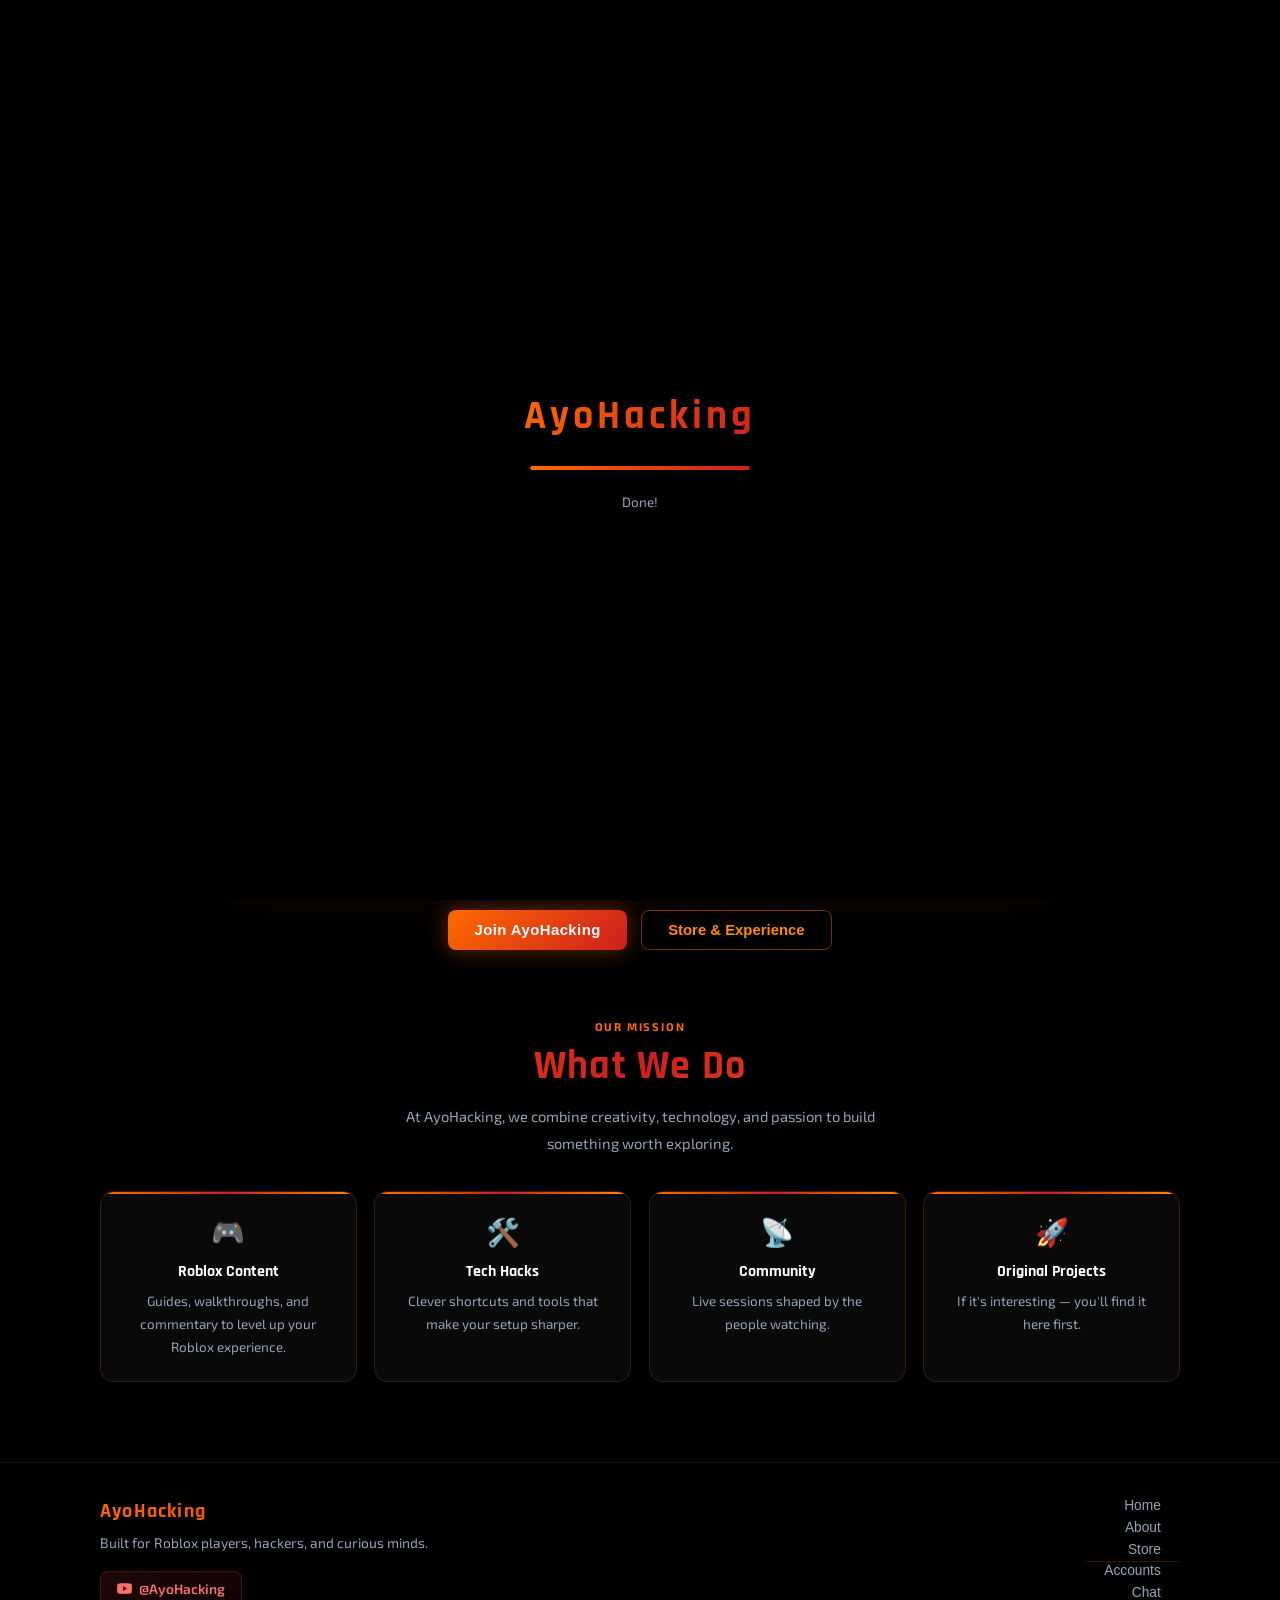
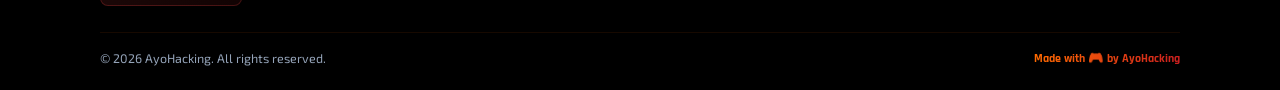
<file: Ayohacking.html>
<!DOCTYPE html>
<html lang="en">
<head>
<meta charset="UTF-8">
<meta name="viewport" content="width=device-width, initial-scale=1.0">
<title>AyoHacking</title>
<style>
@import url('https://fonts.googleapis.com/css2?family=Rajdhani:wght@400;500;600;700&family=Exo+2:wght@300;400;500;600;700;800&display=swap');
*{margin:0;padding:0;box-sizing:border-box;}
:root{
  --p:#7c3aed;--b:#2563eb;--a:#a855f7;
  --dark:#000000;--d2:#0a0a0a;--d3:#111111;
  --text:#e2e8f0;--muted:#94a3b8;
  --glow:rgba(124,58,237,0.5);
  --orange:#ff6a00;--red:#cc1f1f;
}
html{scroll-behavior:smooth;}
body{font-family:'Exo 2',system-ui,sans-serif;background:#000;color:var(--text);overflow-x:hidden;}

/* ── ANIMATED CIRCLES BACKGROUND ── */
.bg-canvas{position:fixed;inset:0;z-index:0;overflow:hidden;pointer-events:none;}
.bg-circle{position:absolute;border-radius:50%;filter:blur(60px);opacity:.18;animation:circleDrift linear infinite;}
.bg-circle.orange{background:radial-gradient(circle,#ff6a00,#ff8c00);}
.bg-circle.red{background:radial-gradient(circle,#cc1f1f,#ff2222);}
.bg-circle.c1{width:420px;height:420px;animation-duration:22s;animation-delay:0s;}
.bg-circle.c2{width:300px;height:300px;animation-duration:18s;animation-delay:-6s;}
.bg-circle.c3{width:500px;height:500px;animation-duration:28s;animation-delay:-12s;}
.bg-circle.c4{width:260px;height:260px;animation-duration:15s;animation-delay:-3s;}
.bg-circle.c5{width:380px;height:380px;animation-duration:24s;animation-delay:-9s;}
.bg-circle.c6{width:200px;height:200px;animation-duration:12s;animation-delay:-5s;}
@keyframes circleDrift{
  0%  {transform:translate(var(--sx),var(--sy));}
  25% {transform:translate(var(--mx1),var(--my1));}
  50% {transform:translate(var(--mx2),var(--my2));}
  75% {transform:translate(var(--mx3),var(--my3));}
  100%{transform:translate(var(--sx),var(--sy));}
}

/* PAGES */
.page{display:none;position:relative;z-index:1;min-height:calc(100vh - 64px);animation:pageIn .35s ease;}
.page.active{display:block;}
@keyframes pageIn{from{opacity:0;transform:translateY(10px);}to{opacity:1;transform:translateY(0);}}

/* LOADING */
.loading-screen{position:fixed;inset:0;background:#000;z-index:9999;display:flex;flex-direction:column;align-items:center;justify-content:center;gap:1.5rem;transition:opacity .5s ease;}
.loading-screen.hide{opacity:0;pointer-events:none;}
.loading-logo{font-size:2.5rem;font-weight:800;font-family:'Rajdhani',sans-serif;letter-spacing:.1em;background:linear-gradient(135deg,#ff6a00,#cc1f1f);-webkit-background-clip:text;-webkit-text-fill-color:transparent;background-clip:text;animation:pulse 1.4s ease-in-out infinite;}
@keyframes pulse{0%,100%{opacity:1;}50%{opacity:.45;}}
.loading-bar-wrap{width:220px;height:4px;background:rgba(255,106,0,.2);border-radius:999px;overflow:hidden;}
.loading-bar{height:100%;background:linear-gradient(90deg,#ff6a00,#cc1f1f,#ff6a00);background-size:200%;border-radius:999px;animation:loadBar 1.6s ease-in-out infinite;}
@keyframes loadBar{0%{background-position:0%;width:30%;}50%{background-position:100%;width:80%;}100%{background-position:0%;width:30%;}}
.loading-txt{font-size:.84rem;color:var(--muted);}

/* SITE DISABLED */
.site-disabled-screen{position:fixed;inset:0;background:#000;z-index:8000;display:none;flex-direction:column;align-items:center;justify-content:center;gap:1.25rem;text-align:center;padding:2rem;}
.site-disabled-screen.show{display:flex;}
.disabled-icon{font-size:4.5rem;animation:pulse 2s ease-in-out infinite;}
.disabled-title{font-size:2.2rem;font-weight:800;font-family:'Rajdhani',sans-serif;color:#fca5a5;letter-spacing:.05em;}
.disabled-sub{font-size:.95rem;color:var(--muted);max-width:420px;line-height:1.7;}
.disabled-actions{display:flex;flex-direction:column;align-items:center;gap:.75rem;margin-top:.5rem;}
.disabled-hint{font-size:.82rem;color:rgba(148,163,184,.55);max-width:380px;line-height:1.6;}

/* BANNED */
.banned-screen{position:fixed;inset:0;background:#000;z-index:7000;display:none;flex-direction:column;align-items:center;justify-content:center;gap:1.25rem;text-align:center;padding:2rem;}
.banned-screen.show{display:flex;}

/* NO OWNER */
.no-owner-screen{position:fixed;inset:0;background:#000;z-index:6000;display:none;flex-direction:column;align-items:center;justify-content:center;gap:1.25rem;text-align:center;padding:2rem;}
.no-owner-screen.show{display:flex;}

/* NAV */
nav{position:sticky;top:0;z-index:200;height:64px;background:rgba(0,0,0,.95);backdrop-filter:blur(24px);border-bottom:1px solid rgba(255,106,0,.2);display:flex;align-items:center;padding:0 1.2rem;gap:.55rem;z-index:200;}
.nav-logo{display:flex;align-items:center;gap:9px;cursor:pointer;flex-shrink:0;}
.gif-logo{width:40px;height:40px;border-radius:50%;border:2px solid #ff6a00;box-shadow:0 0 14px rgba(255,106,0,.6);flex-shrink:0;overflow:hidden;background:#000;}
.gif-logo .tenor-gif-embed,.gif-logo iframe{width:40px!important;height:40px!important;margin:0!important;padding:0!important;border:none!important;border-radius:50%!important;display:block!important;}
.brand{font-size:1.22rem;font-weight:800;font-family:'Rajdhani',sans-serif;letter-spacing:.07em;background:linear-gradient(90deg,#ff6a00,#cc1f1f);-webkit-background-clip:text;-webkit-text-fill-color:transparent;background-clip:text;}
.nav-links{display:flex;gap:.28rem;list-style:none;flex-wrap:nowrap;}
.nav-links button{background:transparent;cursor:pointer;color:var(--muted);padding:5px 10px;border-radius:6px;border:1px solid rgba(255,106,0,.18);font-size:.77rem;font-weight:600;transition:all .2s;font-family:'Exo 2',inherit;white-space:nowrap;}
.nav-links button:hover,.nav-links button.active{color:#fff;background:linear-gradient(135deg,rgba(255,106,0,.25),rgba(204,31,31,.25));border-color:rgba(255,106,0,.55);box-shadow:0 0 12px rgba(255,106,0,.35);}
.nav-right{display:flex;align-items:center;gap:.45rem;margin-left:auto;flex-shrink:0;}
.nav-user-btn{background:linear-gradient(135deg,rgba(255,106,0,.25),rgba(204,31,31,.25));border:1px solid rgba(255,106,0,.45);color:#ff6a00;padding:5px 12px;border-radius:6px;cursor:pointer;font-size:.78rem;font-weight:700;font-family:'Exo 2',inherit;transition:all .2s;}
.nav-user-btn:hover{background:linear-gradient(135deg,rgba(255,106,0,.45),rgba(204,31,31,.45));}
.nav-username{font-size:.8rem;color:#ff8c00;font-weight:700;white-space:nowrap;font-family:'Rajdhani',sans-serif;cursor:pointer;}
.nav-avatar{width:30px;height:30px;border-radius:50%;object-fit:cover;border:2px solid #ff6a00;cursor:pointer;flex-shrink:0;}
.icon-btn{background:none;border:none;cursor:pointer;font-size:1.1rem;position:relative;transition:transform .18s;}
.icon-btn:hover{transform:scale(1.15);}
.nbadge{position:absolute;top:-5px;right:-5px;background:linear-gradient(135deg,#ff6a00,#cc1f1f);color:#fff;font-size:.52rem;font-weight:800;min-width:15px;height:15px;border-radius:999px;display:flex;align-items:center;justify-content:center;padding:0 3px;}

/* GRAD */
.grad{background:linear-gradient(135deg,#ff6a00 0%,#cc1f1f 50%,#ff8c00 100%);-webkit-background-clip:text;-webkit-text-fill-color:transparent;background-clip:text;}
.grad-purple{background:linear-gradient(135deg,#c084fc 0%,#818cf8 50%,#38bdf8 100%);-webkit-background-clip:text;-webkit-text-fill-color:transparent;background-clip:text;}

/* BTNS */
.btn-primary{padding:11px 26px;border-radius:8px;font-size:.93rem;font-weight:700;cursor:pointer;background:linear-gradient(135deg,#ff6a00,#cc1f1f);color:#fff;border:none;box-shadow:0 0 22px rgba(255,106,0,.4);transition:all .22s;font-family:'Exo 2',inherit;letter-spacing:.03em;}
.btn-primary:hover{transform:translateY(-2px);box-shadow:0 0 36px rgba(255,106,0,.6);}
.btn-outline{padding:11px 26px;border-radius:8px;font-size:.93rem;font-weight:700;cursor:pointer;background:transparent;color:#ff8c00;border:1px solid rgba(255,106,0,.45);transition:all .22s;font-family:'Exo 2',inherit;}
.btn-outline:hover{background:rgba(255,106,0,.12);transform:translateY(-2px);}
.btn-danger{padding:9px 18px;border-radius:8px;font-size:.86rem;font-weight:700;cursor:pointer;background:rgba(239,68,68,.12);color:#fca5a5;border:1px solid rgba(239,68,68,.3);transition:all .2s;font-family:'Exo 2',inherit;}
.btn-danger:hover{background:rgba(239,68,68,.24);}
.btn-sm{padding:7px 14px;border-radius:7px;font-size:.8rem;font-weight:700;cursor:pointer;border:none;transition:all .2s;font-family:'Exo 2',inherit;}

/* FIELDS */
.field{margin-bottom:.88rem;}
.field label{display:block;font-size:.7rem;font-weight:700;letter-spacing:.1em;text-transform:uppercase;color:var(--muted);margin-bottom:.35rem;}
.fw{position:relative;}
.fw .fi{position:absolute;left:10px;top:50%;transform:translateY(-50%);font-size:.88rem;pointer-events:none;}
.fw input,.fw select,.field select,.field textarea{width:100%;padding:9px 11px 9px 32px;border-radius:9px;border:1px solid rgba(255,106,0,.22);background:rgba(0,0,0,.8);color:var(--text);font-size:.88rem;font-family:'Exo 2',inherit;outline:none;transition:all .2s;}
.fw input:focus,.fw select:focus,.field select:focus{border-color:#ff6a00;box-shadow:0 0 0 3px rgba(255,106,0,.15);}
.field select{padding:9px 11px;}
.fw textarea{padding:9px 11px 9px 32px;resize:vertical;min-height:70px;}

/* MSG */
.amsg{padding:9px 13px;border-radius:9px;font-size:.84rem;font-weight:600;animation:fadeIn .3s ease;display:none;}
@keyframes fadeIn{from{opacity:0;transform:translateY(-5px);}to{opacity:1;transform:translateY(0);}}
.amsg.success{background:rgba(16,185,129,.14);border:1px solid rgba(16,185,129,.3);color:#6ee7b7;display:block;}
.amsg.error{background:rgba(239,68,68,.14);border:1px solid rgba(239,68,68,.3);color:#fca5a5;display:block;}
.amsg.info{background:rgba(255,106,0,.1);border:1px solid rgba(255,106,0,.28);color:#fdba74;display:block;}

/* GLASS CARD */
.gc{background:rgba(10,10,10,.9);border:1px solid rgba(255,106,0,.18);border-radius:14px;padding:1.4rem;position:relative;overflow:hidden;transition:all .28s;}
.gc::before{content:'';position:absolute;top:0;left:0;right:0;height:2px;background:linear-gradient(90deg,#ff6a00,#cc1f1f,#ff8c00);}
.gc:hover{border-color:rgba(255,106,0,.42);transform:translateY(-4px);box-shadow:0 10px 36px rgba(255,106,0,.15);}

/* SECTION */
.slabel{font-size:.7rem;font-weight:700;letter-spacing:.16em;text-transform:uppercase;color:#ff6a00;margin-bottom:.5rem;text-align:center;}
.stitle{font-size:clamp(1.55rem,4vw,2.5rem);font-weight:800;text-align:center;margin-bottom:.7rem;font-family:'Rajdhani',sans-serif;letter-spacing:.03em;}
.sdesc{text-align:center;color:var(--muted);max-width:540px;margin:0 auto 2.2rem;line-height:1.8;font-size:.92rem;}

/* HOME */
.hero{padding:4rem 2rem;display:flex;flex-direction:column;align-items:center;text-align:center;gap:1.85rem;}
.hero-title{font-size:clamp(2.2rem,7vw,4.8rem);font-weight:800;line-height:1.1;font-family:'Rajdhani',sans-serif;letter-spacing:.03em;animation:heroIn .9s ease;}
@keyframes heroIn{from{opacity:0;transform:translateY(-16px);}to{opacity:1;transform:translateY(0);}}
.hero-sub{font-size:clamp(.88rem,2.5vw,1.1rem);color:var(--muted);max-width:540px;line-height:1.8;animation:heroIn .9s ease .15s both;}
.video-wrapper{width:100%;max-width:820px;border-radius:14px;overflow:hidden;border:1px solid rgba(255,106,0,.4);box-shadow:0 0 50px rgba(255,106,0,.2);background:#000;aspect-ratio:16/9;}
.video-wrapper iframe{width:100%;height:100%;border:none;display:block;}
.hero-cta{display:flex;gap:.9rem;flex-wrap:wrap;justify-content:center;}
.cards-grid{display:grid;grid-template-columns:repeat(auto-fit,minmax(220px,1fr));gap:1.1rem;}

/* AUTH */
.auth-page{min-height:calc(100vh - 64px);display:flex;align-items:center;justify-content:center;padding:3rem 1rem;}
.auth-box{width:100%;max-width:420px;background:rgba(0,0,0,.92);border-radius:20px;padding:2.1rem;border:1px solid rgba(255,106,0,.3);box-shadow:0 20px 60px rgba(0,0,0,.9),0 0 40px rgba(255,106,0,.08);position:relative;overflow:hidden;animation:authSlide .42s ease;}
@keyframes authSlide{from{opacity:0;transform:scale(.96) translateY(16px);}to{opacity:1;transform:scale(1) translateY(0);}}
.auth-box::before{content:'';position:absolute;top:0;left:0;right:0;height:3px;background:linear-gradient(90deg,#ff6a00,#cc1f1f,#ff8c00,#ff6a00);background-size:300%;animation:gradShift 3.5s linear infinite;}
@keyframes gradShift{0%{background-position:0%;}100%{background-position:300%;}}
.auth-glow{position:absolute;top:-70px;right:-70px;width:180px;height:180px;border-radius:50%;background:radial-gradient(circle,rgba(255,106,0,.15),transparent 70%);pointer-events:none;}
.auth-title{font-size:1.55rem;font-weight:800;font-family:'Rajdhani',sans-serif;letter-spacing:.05em;margin-bottom:.25rem;}
.auth-sub{font-size:.81rem;color:var(--muted);margin-bottom:1.3rem;line-height:1.5;}
.auth-tabs{display:flex;gap:.38rem;margin-bottom:1.3rem;background:rgba(0,0,0,.4);border-radius:9px;padding:3px;}
.auth-tab{flex:1;padding:8px;border:none;border-radius:7px;font-size:.84rem;font-weight:700;cursor:pointer;font-family:'Exo 2',inherit;background:transparent;color:var(--muted);transition:all .2s;}
.auth-tab.active{background:linear-gradient(135deg,rgba(255,106,0,.5),rgba(204,31,31,.5));color:#fff;box-shadow:0 0 12px rgba(255,106,0,.35);}
.auth-submit{width:100%;padding:11px;border-radius:999px;border:none;background:linear-gradient(135deg,#ff6a00,#cc1f1f);color:#fff;font-size:.96rem;font-weight:800;cursor:pointer;font-family:'Rajdhani',sans-serif;letter-spacing:.1em;transition:all .22s;margin-top:.55rem;box-shadow:0 4px 22px rgba(255,106,0,.4);position:relative;overflow:hidden;}
.auth-submit::after{content:'';position:absolute;top:0;left:-100%;width:100%;height:100%;background:linear-gradient(90deg,transparent,rgba(255,255,255,.16),transparent);animation:shimmer 2.2s infinite;}
@keyframes shimmer{0%{left:-100%;}100%{left:100%;}}
.auth-submit:hover{transform:translateY(-2px);box-shadow:0 6px 28px rgba(255,106,0,.6);}
.auth-submit:disabled{opacity:.5;cursor:not-allowed;transform:none;}
.auth-link{text-align:center;margin-top:.85rem;font-size:.81rem;color:var(--muted);}
.auth-link span{color:#ff8c00;cursor:pointer;font-weight:700;}
.auth-link span:hover{text-decoration:underline;}
.adv-toggle{background:none;border:none;color:var(--muted);font-size:.8rem;cursor:pointer;font-family:'Exo 2',inherit;display:flex;align-items:center;gap:.38rem;transition:color .2s;margin-top:.85rem;padding-top:.85rem;border-top:1px solid rgba(255,106,0,.14);width:100%;}
.adv-toggle:hover{color:#ff8c00;}
.adv-panel{display:none;margin-top:.7rem;animation:fadeIn .22s ease;}
.adv-panel.open{display:block;}
.role-select{display:flex;gap:.4rem;margin-top:.45rem;}
.role-btn{flex:1;padding:7px;border-radius:7px;border:1px solid rgba(255,106,0,.22);background:rgba(255,106,0,.06);color:var(--muted);font-size:.8rem;font-weight:700;cursor:pointer;font-family:'Exo 2',inherit;transition:all .18s;}
.role-btn.selected{background:linear-gradient(135deg,rgba(255,106,0,.35),rgba(204,31,31,.35));border-color:rgba(255,106,0,.55);color:#fff;}
.cd-bar{height:3px;background:rgba(255,106,0,.18);border-radius:999px;margin-top:.7rem;overflow:hidden;display:none;}
.cd-fill{height:100%;background:linear-gradient(90deg,#ff6a00,#cc1f1f);border-radius:999px;transition:width 1s linear;}

/* ACCOUNTS */
.accounts-page{padding:2.2rem 2rem;max-width:980px;margin:0 auto;}
.acc-hdr{display:flex;align-items:center;justify-content:space-between;flex-wrap:wrap;gap:.9rem;margin-bottom:1.4rem;}
.rank-filter{padding:7px 13px;border-radius:8px;border:1px solid rgba(255,106,0,.22);background:rgba(0,0,0,.8);color:var(--text);font-size:.84rem;font-family:'Exo 2',inherit;outline:none;cursor:pointer;}
.acc-card{background:rgba(8,8,8,.95);border:1px solid rgba(255,106,0,.16);border-radius:12px;overflow:hidden;transition:all .22s;margin-bottom:.55rem;}
.acc-card:hover{border-color:rgba(255,106,0,.38);}
.acc-card-hdr{display:flex;align-items:center;gap:.85rem;padding:.8rem .95rem;cursor:pointer;}
.acc-av{width:38px;height:38px;border-radius:50%;background:linear-gradient(135deg,#ff6a00,#cc1f1f);display:flex;align-items:center;justify-content:center;font-size:.82rem;font-weight:800;color:#fff;flex-shrink:0;font-family:'Rajdhani',sans-serif;overflow:hidden;}
.acc-av img{width:100%;height:100%;object-fit:cover;border-radius:50%;}
.acc-uname{font-size:.92rem;font-weight:700;font-family:'Rajdhani',sans-serif;}
.acc-handle{font-size:.72rem;color:var(--muted);}
.rbadge{padding:2px 9px;border-radius:999px;font-size:.62rem;font-weight:700;font-family:'Rajdhani',sans-serif;letter-spacing:.05em;}
.rb-owner{background:rgba(245,158,11,.14);border:1px solid rgba(245,158,11,.28);color:#fcd34d;}
.rb-admin{background:rgba(37,99,235,.14);border:1px solid rgba(37,99,235,.28);color:#93c5fd;}
.rb-user{background:rgba(255,106,0,.1);border:1px solid rgba(255,106,0,.24);color:#ff8c00;}
.rb-banned{background:rgba(239,68,68,.12);border:1px solid rgba(239,68,68,.26);color:#fca5a5;}
.acc-expand{display:none;padding:.85rem .95rem 1rem;border-top:1px solid rgba(255,106,0,.1);animation:fadeIn .22s ease;}
.acc-expand.open{display:block;}
.acc-info{font-size:.82rem;color:var(--muted);margin-bottom:.85rem;line-height:1.65;}
.acc-info b{color:var(--text);}
.acc-actions{display:flex;flex-wrap:wrap;gap:.42rem;}
.aa{padding:6px 13px;border-radius:7px;border:none;font-size:.78rem;font-weight:700;cursor:pointer;font-family:'Rajdhani',sans-serif;transition:all .18s;}
.aa.friend{background:rgba(16,185,129,.1);border:1px solid rgba(16,185,129,.26);color:#6ee7b7;}
.aa.report{background:rgba(245,158,11,.1);border:1px solid rgba(245,158,11,.24);color:#fcd34d;}
.aa.ban{background:rgba(239,68,68,.1);border:1px solid rgba(239,68,68,.24);color:#fca5a5;}
.aa.del{background:rgba(239,68,68,.18);border:1px solid rgba(239,68,68,.35);color:#fff;}

/* REPORT MODAL */
.modal-overlay{position:fixed;inset:0;background:rgba(0,0,0,.88);z-index:600;display:none;align-items:center;justify-content:center;backdrop-filter:blur(6px);}
.modal-overlay.open{display:flex;}
.modal-box{background:rgba(5,5,5,.98);border:1px solid rgba(255,106,0,.32);border-radius:18px;padding:1.75rem;width:100%;max-width:460px;position:relative;animation:modalIn .35s cubic-bezier(.16,1,.3,1);max-height:90vh;overflow-y:auto;}
@keyframes modalIn{from{opacity:0;transform:scale(.9);}to{opacity:1;transform:scale(1);}}
.modal-box::before{content:'';position:absolute;top:0;left:0;right:0;height:3px;border-radius:18px 18px 0 0;background:linear-gradient(90deg,#ff6a00,#cc1f1f);}
.modal-close{position:absolute;top:.85rem;right:.85rem;background:none;border:none;color:var(--muted);font-size:1.1rem;cursor:pointer;transition:color .18s;}
.modal-close:hover{color:#fff;}
.modal-title{font-size:1.3rem;font-weight:800;font-family:'Rajdhani',sans-serif;color:#ff8c00;margin-bottom:.22rem;}
.modal-sub{color:var(--muted);font-size:.83rem;margin-bottom:1.1rem;line-height:1.55;}

/* HOLD BUTTON */
.hold-btn{width:100%;padding:12px;border-radius:10px;border:none;background:linear-gradient(135deg,#cc1f1f,#7c0000);color:#fff;font-size:.95rem;font-weight:800;cursor:pointer;font-family:'Rajdhani',sans-serif;letter-spacing:.07em;position:relative;overflow:hidden;user-select:none;transition:all .2s;}
.hold-btn-fill{position:absolute;top:0;left:0;height:100%;background:rgba(255,255,255,.18);transition:none;border-radius:10px;}
.hold-btn-txt{position:relative;z-index:1;}

/* PROFILE */
.profile-page{min-height:calc(100vh - 64px);display:flex;align-items:center;justify-content:center;padding:3rem 1rem;}
.profile-box{width:100%;max-width:430px;background:rgba(0,0,0,.92);border:1px solid rgba(255,106,0,.28);border-radius:20px;padding:2.1rem;position:relative;overflow:hidden;animation:authSlide .42s ease;}
.profile-box::before{content:'';position:absolute;top:0;left:0;right:0;height:3px;background:linear-gradient(90deg,#ff6a00,#cc1f1f);}
.pav-wrap{position:relative;width:76px;margin:0 auto 1.1rem;cursor:pointer;}
.pav{width:76px;height:76px;border-radius:50%;background:linear-gradient(135deg,#ff6a00,#cc1f1f);display:flex;align-items:center;justify-content:center;font-size:2rem;font-weight:800;color:#fff;box-shadow:0 0 26px rgba(255,106,0,.5);overflow:hidden;font-family:'Rajdhani',sans-serif;}
.pav img{width:100%;height:100%;object-fit:cover;}
.pav-edit{position:absolute;inset:0;border-radius:50%;background:rgba(0,0,0,.55);display:flex;align-items:center;justify-content:center;font-size:1.1rem;opacity:0;transition:opacity .2s;}
.pav-wrap:hover .pav-edit{opacity:1;}
.prof-name{font-size:1.5rem;font-weight:800;font-family:'Rajdhani',sans-serif;letter-spacing:.05em;text-align:center;margin-bottom:.18rem;}
.prof-role{text-align:center;margin-bottom:1.4rem;}
.prof-rows{display:flex;flex-direction:column;gap:.55rem;margin-bottom:1.4rem;}
.prof-row{display:flex;align-items:center;justify-content:space-between;padding:.65rem .9rem;background:rgba(255,106,0,.05);border:1px solid rgba(255,106,0,.14);border-radius:9px;}
.pr-lbl{font-size:.68rem;font-weight:700;letter-spacing:.08em;text-transform:uppercase;color:var(--muted);}
.pr-val{font-size:.86rem;font-weight:600;color:var(--text);max-width:190px;overflow:hidden;text-overflow:ellipsis;white-space:nowrap;}
.prof-btns{display:flex;flex-direction:column;gap:.48rem;}
.pro-btn{width:100%;padding:10px;border-radius:9px;border:1px solid rgba(255,106,0,.26);background:rgba(255,106,0,.08);color:#ff8c00;font-size:.9rem;font-weight:700;cursor:pointer;font-family:'Rajdhani',sans-serif;transition:all .2s;}
.pro-btn:hover{background:rgba(255,106,0,.2);}
.pro-btn.danger{border-color:rgba(239,68,68,.26);background:rgba(239,68,68,.08);color:#fca5a5;}
.pro-btn.danger:hover{background:rgba(239,68,68,.18);}

/* STORE */
.store-page{padding:2.2rem 2rem;display:flex;flex-direction:column;align-items:center;gap:2rem;min-height:calc(100vh - 64px);}
.locked-screen{display:flex;flex-direction:column;align-items:center;gap:1.1rem;padding:4.5rem 2rem;text-align:center;width:100%;animation:fadeIn .4s ease;}
.locked-icon{font-size:3.8rem;animation:lockBounce 2s ease-in-out infinite;}
@keyframes lockBounce{0%,100%{transform:translateY(0);}50%{transform:translateY(-9px);}}
.store-hdr{text-align:center;max-width:660px;}
.store-hdr h1{font-size:clamp(1.8rem,5vw,2.8rem);font-weight:800;font-family:'Rajdhani',sans-serif;letter-spacing:.04em;margin-bottom:.4rem;}
.products-grid{display:grid;grid-template-columns:repeat(auto-fit,minmax(280px,1fr));gap:1.55rem;width:100%;max-width:1080px;}
.product-card{background:rgba(8,8,8,.96);border:1px solid rgba(255,106,0,.24);border-radius:18px;overflow:hidden;transition:all .3s;position:relative;}
.product-card::before{content:'';position:absolute;top:0;left:0;right:0;height:3px;background:linear-gradient(90deg,#ff6a00,#cc1f1f,#ff8c00,#ff6a00);background-size:200%;animation:gradShift 3s linear infinite;}
.product-card:hover{border-color:rgba(255,106,0,.52);transform:translateY(-6px);box-shadow:0 16px 44px rgba(255,106,0,.2);}
.product-img-wrap{width:100%;position:relative;background:#000;overflow:hidden;}
.product-img-wrap::after{content:'';position:absolute;bottom:0;left:0;right:0;height:50px;background:linear-gradient(to top,rgba(8,8,8,.96),transparent);pointer-events:none;}
.product-body{padding:1.25rem;}
.product-name{font-size:1.1rem;font-weight:800;font-family:'Rajdhani',sans-serif;letter-spacing:.04em;color:#fff;margin-bottom:.32rem;}
.product-desc{font-size:.84rem;color:var(--muted);line-height:1.65;margin-bottom:.8rem;}
.product-price{font-size:1.25rem;font-weight:800;font-family:'Rajdhani',sans-serif;color:#ff8c00;margin-bottom:.8rem;}
.add-cart-btn{width:100%;padding:11px;border-radius:9px;border:none;background:linear-gradient(135deg,#ff6a00,#cc1f1f);color:#fff;font-size:.92rem;font-weight:800;cursor:pointer;font-family:'Rajdhani',sans-serif;letter-spacing:.05em;transition:all .2s;position:relative;overflow:hidden;}
.add-cart-btn::after{content:'';position:absolute;top:0;left:-100%;width:100%;height:100%;background:linear-gradient(90deg,transparent,rgba(255,255,255,.14),transparent);animation:shimmer 2.2s infinite;}
.add-cart-btn:hover{transform:translateY(-2px);box-shadow:0 0 24px rgba(255,106,0,.45);}
.add-cart-btn.adding{background:linear-gradient(135deg,#059669,#047857);cursor:not-allowed;}
.add-cart-btn.added{background:linear-gradient(135deg,#059669,#047857);}

/* CART */
.cart-overlay{position:fixed;inset:0;background:rgba(0,0,0,.65);z-index:400;display:none;backdrop-filter:blur(4px);}
.cart-overlay.open{display:block;}
.cart-drawer{position:fixed;top:0;right:-400px;width:370px;max-width:95vw;height:100vh;background:rgba(4,4,4,.99);border-left:1px solid rgba(255,106,0,.24);z-index:401;padding:1.4rem;display:flex;flex-direction:column;transition:right .32s cubic-bezier(.16,1,.3,1);overflow-y:auto;}
.cart-drawer.open{right:0;}
.cart-title{font-size:1.15rem;font-weight:800;font-family:'Rajdhani',sans-serif;color:#ff8c00;margin-bottom:1.1rem;display:flex;justify-content:space-between;align-items:center;}
.cart-close{background:none;border:none;color:var(--muted);font-size:1.15rem;cursor:pointer;}
.ci{display:flex;align-items:center;gap:.8rem;padding:.8rem;background:rgba(255,106,0,.05);border:1px solid rgba(255,106,0,.15);border-radius:10px;margin-bottom:.5rem;animation:fadeIn .28s ease;}
.ci-name{font-size:.86rem;font-weight:700;font-family:'Rajdhani',sans-serif;color:#fff;}
.ci-sub{font-size:.73rem;color:var(--muted);margin-top:2px;}
.ci-rm{background:none;border:none;color:#f87171;cursor:pointer;margin-left:auto;font-size:.86rem;transition:transform .18s;flex-shrink:0;}
.ci-rm:hover{transform:scale(1.22);}
.cart-footer{margin-top:auto;padding-top:.9rem;border-top:1px solid rgba(255,106,0,.15);}
.cart-total-row{display:flex;justify-content:space-between;align-items:center;margin-bottom:.85rem;}
.cart-total-val{font-size:1.05rem;font-weight:800;font-family:'Rajdhani',sans-serif;color:#ff8c00;}
.checkout-btn{width:100%;padding:12px;border-radius:10px;border:none;background:linear-gradient(135deg,#ff6a00,#cc1f1f);color:#fff;font-size:.98rem;font-weight:800;cursor:pointer;font-family:'Rajdhani',sans-serif;letter-spacing:.06em;transition:all .22s;box-shadow:0 0 20px rgba(255,106,0,.38);}
.checkout-btn:hover{transform:translateY(-2px);box-shadow:0 0 34px rgba(255,106,0,.58);}

/* PAYMENT MODAL */
.pay-method{display:flex;align-items:center;gap:.8rem;padding:.85rem 1rem;border-radius:10px;border:1px solid rgba(255,106,0,.2);background:rgba(255,106,0,.04);cursor:pointer;transition:all .2s;position:relative;margin-bottom:.5rem;}
.pay-method:hover{border-color:rgba(255,106,0,.45);background:rgba(255,106,0,.1);transform:translateX(3px);}
.pm-icon{font-size:1.35rem;flex-shrink:0;}
.pm-name{font-size:.9rem;font-weight:700;font-family:'Rajdhani',sans-serif;color:#fff;}
.pm-sub{font-size:.72rem;color:var(--muted);}
.pm-badge{position:absolute;right:.85rem;padding:2px 9px;border-radius:999px;font-size:.62rem;font-weight:700;font-family:'Rajdhani',sans-serif;}
.badge-soon{background:rgba(245,158,11,.13);border:1px solid rgba(245,158,11,.26);color:#fcd34d;}
.badge-go{background:rgba(16,185,129,.12);border:1px solid rgba(16,185,129,.26);color:#6ee7b7;}
.flow-step{background:rgba(255,106,0,.05);border:1px solid rgba(255,106,0,.16);border-radius:10px;padding:.9rem;margin-bottom:.6rem;}
.flow-lbl{font-size:.68rem;font-weight:700;letter-spacing:.1em;text-transform:uppercase;color:#ff8c00;margin-bottom:.4rem;}
.flow-input{width:100%;padding:9px 12px;border-radius:9px;border:1px solid rgba(255,106,0,.2);background:rgba(0,0,0,.7);color:var(--text);font-size:.88rem;font-family:'Exo 2',inherit;outline:none;transition:all .2s;margin-bottom:.45rem;}
.flow-input:focus{border-color:#ff6a00;box-shadow:0 0 0 3px rgba(255,106,0,.14);}
.flow-btn{width:100%;padding:10px;border-radius:9px;border:none;background:linear-gradient(135deg,#ff6a00,#cc1f1f);color:#fff;font-size:.9rem;font-weight:800;cursor:pointer;font-family:'Rajdhani',sans-serif;letter-spacing:.05em;box-shadow:0 0 16px rgba(255,106,0,.32);transition:all .2s;}
.flow-btn:hover{transform:translateY(-1px);box-shadow:0 0 26px rgba(255,106,0,.52);}
.key-box{background:rgba(255,106,0,.07);border:1px solid rgba(255,106,0,.25);border-radius:12px;padding:1.1rem;text-align:center;display:none;animation:fadeIn .4s ease;margin-top:.55rem;}
.key-lbl{font-size:.66rem;letter-spacing:.12em;text-transform:uppercase;color:#ff8c00;margin-bottom:.38rem;}
.key-val{font-size:1.1rem;font-weight:800;font-family:monospace;letter-spacing:.12em;color:#fff;word-break:break-all;animation:keyPop .45s ease;}
@keyframes keyPop{from{opacity:0;transform:scale(.82);}to{opacity:1;transform:scale(1);}}
.key-sub{font-size:.74rem;color:var(--muted);margin-top:.32rem;}

/* PAYMENT HISTORY */
.phist-page{padding:2.2rem 2rem;max-width:780px;margin:0 auto;}
.log-item{display:flex;align-items:center;justify-content:space-between;padding:.82rem .95rem;background:rgba(8,8,8,.95);border:1px solid rgba(255,106,0,.16);border-radius:10px;margin-bottom:.5rem;animation:fadeIn .28s ease;}
.log-key{font-family:monospace;color:#ff8c00;font-size:.88rem;font-weight:700;letter-spacing:.1em;word-break:break-all;}
.log-meta{font-size:.72rem;color:var(--muted);}

/* OWNER PANEL */
.owner-page{padding:2.2rem 2rem;max-width:780px;margin:0 auto;}
.owner-ctrl{background:rgba(8,8,8,.95);border:1px solid rgba(255,106,0,.18);border-radius:13px;padding:1.25rem;margin-bottom:.9rem;}
.owner-ctrl-title{font-size:.98rem;font-weight:700;font-family:'Rajdhani',sans-serif;color:#fff;margin-bottom:.28rem;}
.owner-ctrl-sub{font-size:.8rem;color:var(--muted);margin-bottom:.85rem;line-height:1.6;}
.toggle-row{display:flex;align-items:center;gap:.7rem;cursor:pointer;user-select:none;}
.tog-track{width:46px;height:24px;border-radius:999px;background:rgba(255,106,0,.18);border:1px solid rgba(255,106,0,.32);position:relative;transition:all .28s;flex-shrink:0;}
.tog-track.on{background:linear-gradient(135deg,#ff6a00,#cc1f1f);border-color:rgba(255,106,0,.6);box-shadow:0 0 12px rgba(255,106,0,.38);}
.tog-thumb{position:absolute;top:3px;left:3px;width:16px;height:16px;border-radius:50%;background:#fff;transition:left .28s;box-shadow:0 2px 5px rgba(0,0,0,.35);}
.tog-track.on .tog-thumb{left:23px;}
.tog-label{font-size:.88rem;font-weight:600;color:var(--text);}
.ban-list-item{display:flex;align-items:center;justify-content:space-between;padding:.72rem .9rem;background:rgba(239,68,68,.06);border:1px solid rgba(239,68,68,.18);border-radius:9px;margin-bottom:.42rem;}
.bli-name{font-size:.88rem;font-weight:700;font-family:'Rajdhani',sans-serif;color:#fca5a5;}
.bli-meta{font-size:.72rem;color:var(--muted);margin-top:2px;}

/* CHAT */
.chat-page{padding:1.8rem 2rem;display:flex;flex-direction:column;align-items:center;gap:1.4rem;}
.chat-layout{display:grid;grid-template-columns:200px 1fr;gap:1.1rem;width:100%;max-width:960px;}
.players-panel{background:rgba(5,5,5,.95);border:1px solid rgba(255,106,0,.18);border-radius:14px;padding:.95rem;height:fit-content;}
.players-panel h3{font-size:.7rem;font-weight:700;color:#ff8c00;text-transform:uppercase;letter-spacing:.14em;margin-bottom:.8rem;font-family:'Rajdhani',sans-serif;}
.player-item{display:flex;align-items:center;gap:.58rem;padding:8px 7px;border-radius:8px;cursor:pointer;transition:all .18s;border:1px solid transparent;margin-bottom:2px;}
.player-item:hover{background:rgba(255,106,0,.1);border-color:rgba(255,106,0,.26);}
.player-item.selected{background:rgba(255,106,0,.16);border-color:rgba(255,106,0,.44);}
.p-av{width:31px;height:31px;border-radius:50%;background:linear-gradient(135deg,#ff6a00,#cc1f1f);display:flex;align-items:center;justify-content:center;font-size:.74rem;font-weight:800;color:#fff;flex-shrink:0;font-family:'Rajdhani',sans-serif;overflow:hidden;}
.p-av img{width:100%;height:100%;object-fit:cover;}
.p-name{font-size:.83rem;font-weight:700;white-space:nowrap;overflow:hidden;text-overflow:ellipsis;font-family:'Rajdhani',sans-serif;}
.p-status{font-size:.68rem;color:var(--muted);}
.chat-box{background:rgba(5,5,5,.95);border:1px solid rgba(255,106,0,.18);border-radius:14px;display:flex;flex-direction:column;height:540px;overflow:hidden;}
.chat-hdr{padding:.82rem 1.1rem;border-bottom:1px solid rgba(255,106,0,.14);display:flex;align-items:center;gap:.62rem;background:rgba(255,106,0,.03);}
.ch-av{width:33px;height:33px;border-radius:50%;background:linear-gradient(135deg,#ff6a00,#cc1f1f);display:flex;align-items:center;justify-content:center;font-size:.74rem;font-weight:800;color:#fff;flex-shrink:0;font-family:'Rajdhani',sans-serif;overflow:hidden;}
.ch-av img{width:100%;height:100%;object-fit:cover;}
.ch-name{font-size:.9rem;font-weight:800;font-family:'Rajdhani',sans-serif;letter-spacing:.04em;}
.ch-status{font-size:.68rem;color:var(--muted);}
.chat-msgs{flex:1;overflow-y:auto;padding:.9rem;display:flex;flex-direction:column;gap:.6rem;}
.chat-msgs::-webkit-scrollbar{width:3px;}
.chat-msgs::-webkit-scrollbar-thumb{background:rgba(255,106,0,.35);border-radius:2px;}
.chat-msg{max-width:74%;padding:9px 13px;border-radius:13px;font-size:.84rem;line-height:1.6;animation:msgIn .25s ease;}
@keyframes msgIn{from{opacity:0;transform:translateY(6px);}to{opacity:1;transform:translateY(0);}}
.chat-msg.out{background:linear-gradient(135deg,rgba(255,106,0,.35),rgba(204,31,31,.35));border-bottom-right-radius:3px;align-self:flex-end;}
.chat-msg.inc{background:rgba(255,106,0,.1);border:1px solid rgba(255,106,0,.16);border-bottom-left-radius:3px;align-self:flex-start;}
.chat-msg.ai{background:linear-gradient(135deg,rgba(124,58,237,.18),rgba(37,99,235,.12));border:1px solid rgba(124,58,237,.22);border-bottom-left-radius:3px;align-self:flex-start;}
.msg-who{font-size:.62rem;color:var(--muted);margin-bottom:2px;font-weight:700;letter-spacing:.05em;text-transform:uppercase;}
.chat-input-row{padding:.72rem .88rem;border-top:1px solid rgba(255,106,0,.12);display:flex;gap:.42rem;align-items:center;background:rgba(0,0,0,.4);}
.chat-tin{flex:1;padding:8px 12px;border-radius:9px;border:1px solid rgba(255,106,0,.2);background:rgba(0,0,0,.7);color:var(--text);font-size:.84rem;font-family:'Exo 2',inherit;outline:none;transition:border-color .18s;}
.chat-tin:focus{border-color:#ff6a00;}
.send-btn{padding:8px 14px;border-radius:9px;border:none;background:linear-gradient(135deg,#ff6a00,#cc1f1f);color:#fff;font-weight:800;cursor:pointer;font-family:'Rajdhani',sans-serif;font-size:.82rem;letter-spacing:.05em;transition:all .18s;}
.send-btn:hover{transform:translateY(-1px);box-shadow:0 0 14px rgba(255,106,0,.45);}
.chat-placeholder{flex:1;display:flex;flex-direction:column;align-items:center;justify-content:center;gap:.6rem;color:var(--muted);font-size:.86rem;}
.owner-badge{display:inline-block;padding:2px 7px;border-radius:999px;background:rgba(245,158,11,.13);border:1px solid rgba(245,158,11,.26);font-size:.6rem;color:#fcd34d;font-weight:700;margin-left:.32rem;vertical-align:middle;font-family:'Rajdhani',sans-serif;}
.ai-badge{display:inline-block;padding:2px 7px;border-radius:999px;background:rgba(124,58,237,.14);border:1px solid rgba(124,58,237,.26);font-size:.6rem;color:#c084fc;font-weight:700;margin-left:.32rem;vertical-align:middle;font-family:'Rajdhani',sans-serif;}
.no-items{padding:1.1rem;text-align:center;color:var(--muted);font-size:.8rem;}

/* AI BOT */
.ai-cmd-wrap{padding:.7rem .9rem;border-top:1px solid rgba(124,58,237,.18);background:rgba(124,58,237,.04);}
.ai-cmd-btn{width:100%;padding:9px;border-radius:9px;border:1px solid rgba(124,58,237,.28);background:linear-gradient(135deg,rgba(124,58,237,.2),rgba(37,99,235,.2));color:#c084fc;font-size:.86rem;font-weight:700;cursor:pointer;font-family:'Rajdhani',sans-serif;transition:all .2s;letter-spacing:.04em;}
.ai-cmd-btn:hover{background:linear-gradient(135deg,rgba(124,58,237,.35),rgba(37,99,235,.35));box-shadow:0 0 14px rgba(124,58,237,.35);}

/* ABOUT */
.about-wrap{max-width:860px;margin:0 auto;display:grid;grid-template-columns:1fr 1fr;gap:2.8rem;align-items:center;padding:4.5rem 2rem;}
.about-text h2{font-size:clamp(1.45rem,3vw,2.2rem);font-weight:800;margin-bottom:1.1rem;font-family:'Rajdhani',sans-serif;}
.about-text p{color:var(--muted);line-height:1.85;font-size:.92rem;margin-bottom:.88rem;}
.stats-grid{display:grid;grid-template-columns:1fr 1fr;gap:.88rem;}
.stat-box{background:rgba(255,106,0,.06);border:1px solid rgba(255,106,0,.2);border-radius:11px;padding:1.1rem;text-align:center;transition:all .26s;}
.stat-box:hover{transform:translateY(-4px);box-shadow:0 8px 22px rgba(255,106,0,.14);}
.stat-box .num{font-size:1.85rem;font-weight:800;font-family:'Rajdhani',sans-serif;}
.stat-box .lbl{font-size:.74rem;color:var(--muted);margin-top:3px;}

/* NOTIFS */
.notif-panel{position:fixed;top:68px;right:1rem;width:295px;z-index:300;display:flex;flex-direction:column;gap:.42rem;pointer-events:none;}
.notif-item{background:rgba(5,5,5,.98);border:1px solid rgba(255,106,0,.32);border-radius:10px;padding:.82rem 1.05rem;box-shadow:0 8px 26px rgba(0,0,0,.55);animation:notifSlide .3s cubic-bezier(.16,1,.3,1);pointer-events:auto;}
@keyframes notifSlide{from{transform:translateX(112%);opacity:0;}to{transform:translateX(0);opacity:1;}}
.nt{font-size:.83rem;font-weight:700;font-family:'Rajdhani',sans-serif;color:#ff8c00;margin-bottom:.16rem;}
.nb{font-size:.76rem;color:var(--muted);line-height:1.48;}
.ntm{font-size:.64rem;color:rgba(148,163,184,.38);margin-top:.18rem;}
.notif-drawer{display:none;position:fixed;top:0;right:0;width:310px;height:100vh;background:rgba(3,3,3,.99);border-left:1px solid rgba(255,106,0,.2);z-index:500;padding:1.3rem;overflow-y:auto;}
.notif-drawer.open{display:block;animation:drawerSlide .3s cubic-bezier(.16,1,.3,1);}
@keyframes drawerSlide{from{transform:translateX(100%);}to{transform:translateX(0);}}
.nd-title{font-size:1.1rem;font-weight:800;font-family:'Rajdhani',sans-serif;color:#ff8c00;margin-bottom:1.05rem;display:flex;justify-content:space-between;align-items:center;}
.nd-close{background:none;border:none;color:var(--muted);font-size:1.05rem;cursor:pointer;}
.notif-entry{background:rgba(255,106,0,.05);border:1px solid rgba(255,106,0,.14);border-radius:9px;padding:.82rem .92rem;margin-bottom:.48rem;}
.ne-title{font-size:.83rem;font-weight:700;font-family:'Rajdhani',sans-serif;color:#ff8c00;margin-bottom:.16rem;}
.ne-body{font-size:.76rem;color:var(--muted);line-height:1.48;}
.ne-time{font-size:.62rem;color:rgba(148,163,184,.36);margin-top:.16rem;}

/* SIGN OUT CONFIRM */
.so-modal{position:fixed;inset:0;background:rgba(0,0,0,.88);z-index:700;display:none;align-items:center;justify-content:center;backdrop-filter:blur(5px);}
.so-modal.open{display:flex;}
.so-box{background:rgba(5,5,5,.98);border:1px solid rgba(255,106,0,.28);border-radius:16px;padding:1.65rem;width:100%;max-width:350px;text-align:center;animation:modalIn .32s ease;}
.so-title{font-size:1.25rem;font-weight:800;font-family:'Rajdhani',sans-serif;margin-bottom:.4rem;}
.so-sub{color:var(--muted);font-size:.84rem;margin-bottom:1.1rem;line-height:1.6;}
.so-btns{display:flex;gap:.6rem;justify-content:center;}

/* FOOTER */
footer{background:rgba(0,0,0,.95);border-top:1px solid rgba(255,106,0,.14);padding:2.2rem 2rem 1.5rem;position:relative;z-index:1;}
.footer-inner{max-width:1080px;margin:0 auto;display:grid;grid-template-columns:1fr auto;gap:1.8rem;align-items:start;}
.footer-logo{font-size:1.25rem;font-weight:800;margin-bottom:.42rem;font-family:'Rajdhani',sans-serif;letter-spacing:.06em;}
.footer-desc{color:var(--muted);font-size:.86rem;line-height:1.7;max-width:360px;margin-bottom:1.05rem;}
.yt-btn{display:inline-flex;align-items:center;gap:7px;padding:8px 16px;border-radius:8px;background:linear-gradient(135deg,rgba(239,68,68,.12),rgba(220,38,38,.08));border:1px solid rgba(239,68,68,.24);color:#f87171;font-size:.86rem;font-weight:600;text-decoration:none;transition:all .2s;font-family:'Exo 2',inherit;}
.yt-btn:hover{background:linear-gradient(135deg,rgba(239,68,68,.22),rgba(220,38,38,.15));color:#fca5a5;transform:translateY(-2px);}
.footer-nav{display:flex;flex-direction:column;gap:.42rem;align-items:flex-end;}
.footer-nav button{background:none;border:none;color:var(--muted);font-size:.86rem;cursor:pointer;font-family:'Exo 2',inherit;transition:color .18s;text-align:right;}
.footer-nav button:hover{color:#ff8c00;}
.footer-bottom{max-width:1080px;margin:1.6rem auto 0;padding-top:1.1rem;border-top:1px solid rgba(255,106,0,.09);display:flex;justify-content:space-between;align-items:center;font-size:.78rem;color:var(--muted);flex-wrap:wrap;gap:.42rem;}
.footer-glow{background:linear-gradient(90deg,#ff6a00,#cc1f1f);-webkit-background-clip:text;-webkit-text-fill-color:transparent;background-clip:text;font-weight:700;font-family:'Rajdhani',sans-serif;}

@media(max-width:720px){
  .about-wrap{grid-template-columns:1fr;}
  .footer-inner{grid-template-columns:1fr;}
  .footer-nav{align-items:flex-start;}
  .nav-links{gap:.18rem;}
  .nav-links button{padding:4px 6px;font-size:.7rem;}
  .chat-layout{grid-template-columns:1fr;}
  .players-panel{max-height:140px;overflow-y:auto;}
  .notif-drawer,.cart-drawer{width:100%;}
}
</style>
</head>
<body>

<!-- BACKGROUND CIRCLES -->
<div class="bg-canvas">
  <div class="bg-circle orange c1" style="--sx:-5vw;--sy:5vh;--mx1:60vw;--my1:15vh;--mx2:40vw;--my2:70vh;--mx3:10vw;--my3:50vh;"></div>
  <div class="bg-circle red c2" style="--sx:70vw;--sy:60vh;--mx1:20vw;--my1:80vh;--mx2:80vw;--my2:20vh;--mx3:50vw;--my3:40vh;"></div>
  <div class="bg-circle orange c3" style="--sx:30vw;--sy:-5vh;--mx1:75vw;--my1:55vh;--mx2:10vw;--my2:30vh;--mx3:55vw;--my3:80vh;"></div>
  <div class="bg-circle red c4" style="--sx:80vw;--sy:10vh;--mx1:15vw;--my1:60vh;--mx2:65vw;--my2:85vh;--mx3:40vw;--my3:10vh;"></div>
  <div class="bg-circle orange c5" style="--sx:50vw;--sy:40vh;--mx1:5vw;--my1:20vh;--mx2:85vw;--my2:50vh;--mx3:30vw;--my3:90vh;"></div>
  <div class="bg-circle red c6" style="--sx:20vw;--sy:70vh;--mx1:90vw;--my1:30vh;--mx2:35vw;--my2:5vh;--mx3:70vw;--my3:65vh;"></div>
</div>

<!-- LOADING -->
<div class="loading-screen" id="loadingScreen">
  <div class="loading-logo">AyoHacking</div>
  <div class="loading-bar-wrap"><div class="loading-bar"></div></div>
  <div class="loading-txt" id="loadingTxt">Loading...</div>
</div>

<!-- SITE DISABLED -->
<div class="site-disabled-screen" id="siteDisabledScreen">
  <div class="disabled-icon">🚫</div>
  <div class="disabled-title">Website Disabled</div>
  <div class="disabled-sub">The owner has temporarily disabled the site. Please check back later.</div>
  <div class="disabled-actions">
    <button class="btn-danger" onclick="handleDisabledSignOut()" id="disabledSignOutBtn">Sign Out</button>
    <div class="disabled-hint" id="disabledHint"></div>
  </div>
</div>

<!-- BANNED -->
<div class="banned-screen" id="bannedScreen">
  <div style="font-size:3.5rem;">🔨</div>
  <div style="font-size:2rem;font-weight:800;font-family:'Rajdhani',sans-serif;color:#fca5a5;">Account Banned</div>
  <div style="color:var(--muted);max-width:400px;line-height:1.7;" id="bannedMsg">Your account has been banned.</div>
  <button class="btn-danger" onclick="forcedSignOut()" style="margin-top:.9rem;">Sign Out</button>
</div>

<!-- NO OWNER -->
<div class="no-owner-screen" id="noOwnerScreen">
  <div style="font-size:3.5rem;">⚙️</div>
  <div style="font-size:1.85rem;font-weight:800;font-family:'Rajdhani',sans-serif;" class="grad">Website Not Ready</div>
  <div style="color:var(--muted);max-width:400px;line-height:1.7;font-size:.92rem;">No owner account exists yet. An owner must sign up to activate the site.</div>
  <button class="btn-primary" onclick="hideNoOwner();authTab('up');showPage('auth');" style="margin-top:.4rem;">Sign Up as Owner</button>
</div>

<!-- NOTIFS -->
<div class="notif-panel" id="notifPanel"></div>
<div class="notif-drawer" id="notifDrawer">
  <div class="nd-title">Notifications <button class="nd-close" onclick="closeDrawer()">✕</button></div>
  <div id="notifList"></div>
</div>

<!-- CART -->
<div class="cart-overlay" id="cartOverlay" onclick="closeCart()"></div>
<div class="cart-drawer" id="cartDrawer">
  <div class="cart-title">🛒 Cart <button class="cart-close" onclick="closeCart()">✕</button></div>
  <div id="cartItems"></div>
  <div class="cart-footer" id="cartFooter" style="display:none;">
    <div class="cart-total-row"><span style="font-size:.88rem;font-weight:700;color:var(--muted);">Total</span><span class="cart-total-val" id="cartTotalVal">0 Robux</span></div>
    <button class="checkout-btn" onclick="openPayModal()">⚡ CHECKOUT</button>
  </div>
</div>

<!-- PAYMENT MODAL -->
<div class="modal-overlay" id="payModal">
  <div class="modal-box">
    <button class="modal-close" onclick="closePayModal()">✕</button>
    <div class="modal-title">💳 Select Payment</div>
    <div class="modal-sub">Choose how you want to pay</div>
    <div id="payMethodsWrap">
      <div class="pay-method" onclick="pickPay('stripe')">
        <div class="pm-icon">💳</div><div><div class="pm-name">Stripe / Card</div><div class="pm-sub">Pay with debit or credit card</div></div>
        <div class="pm-badge badge-go">AVAILABLE</div>
      </div>
      <div class="pay-method" onclick="pickPay('robux')">
        <div class="pm-icon">🟦</div><div><div class="pm-name">Robux</div><div class="pm-sub">Pay via Roblox game</div></div>
        <div class="pm-badge badge-go">AVAILABLE</div>
      </div>
    </div>
    <div id="robuxFlowWrap" style="display:none;">
      <div style="display:flex;align-items:center;gap:.5rem;margin-bottom:.8rem;cursor:pointer;color:var(--muted);font-size:.8rem;" onclick="backToMethods()">← Back</div>
      <div class="flow-step">
        <div class="flow-lbl">Step 1 — Join Roblox Game & Pay</div>
        <p style="font-size:.8rem;color:var(--muted);margin-bottom:.55rem;">Join our Roblox game to complete payment. You'll receive a PIN after paying.</p>
        <a href="https://www.roblox.com/games/128904418710510/Ayo-Site" target="_blank" class="flow-btn" style="display:inline-flex;align-items:center;justify-content:center;gap:.4rem;text-decoration:none;margin-bottom:0;">🎮 Open Ayo-Site on Roblox</a>
      </div>
      <div class="flow-step">
        <div class="flow-lbl">Step 2 — Enter PIN from Game</div>
        <input class="flow-input" id="robuxPinInput" type="text" placeholder="Enter PIN (e.g. 8492434243)" maxlength="12"/>
        <button class="flow-btn" onclick="submitRobuxPin()">🔓 Unlock Permission Key</button>
      </div>
      <div class="key-box" id="robuxKeyBox">
        <div class="key-lbl">🔑 Your Permission Key</div>
        <div class="key-val" id="robuxKeyVal"></div>
        <div class="key-sub">Saved to Payment History permanently!</div>
        <button class="flow-btn" onclick="copyKey()" style="margin-top:.6rem;background:rgba(255,106,0,.18);box-shadow:none;border:1px solid rgba(255,106,0,.3);">📋 Copy Key</button>
      </div>
    </div>
    <div id="stripeFlowWrap" style="display:none;">
      <div style="display:flex;align-items:center;gap:.5rem;margin-bottom:.8rem;cursor:pointer;color:var(--muted);font-size:.8rem;" onclick="backToMethods()">← Back</div>
      <div class="flow-step">
        <div class="flow-lbl">Step 1 — Complete Stripe Payment</div>
        <p style="font-size:.8rem;color:var(--muted);margin-bottom:.55rem;">Click below to open the secure Stripe payment page.</p>
        <a href="https://buy.stripe.com/test_3cI9AV3Wl3NZa0S4s45gc01?locale=en&__embed_source=buy_btn_1TTU00Rv4UmoRf8bakW1mMGQ" target="_blank" class="flow-btn" style="display:inline-flex;align-items:center;justify-content:center;gap:.4rem;text-decoration:none;margin-bottom:0;">💳 Pay with Stripe</a>
      </div>
      <div class="flow-step">
        <div class="flow-lbl">Step 2 — Enter Payment PIN</div>
        <p style="font-size:.78rem;color:var(--muted);margin-bottom:.45rem;">After payment, enter your payment PIN to unlock your permission key.</p>
        <input class="flow-input" id="stripePinInput" type="text" placeholder="Enter payment PIN" maxlength="12"/>
        <button class="flow-btn" onclick="submitStripePin()">🔓 Unlock Permission Key</button>
      </div>
      <div class="key-box" id="stripeKeyBox">
        <div class="key-lbl">🔑 Your Permission Key</div>
        <div class="key-val" id="stripeKeyVal"></div>
        <div class="key-sub">Saved to Payment History permanently!</div>
        <button class="flow-btn" onclick="copyStripeKey()" style="margin-top:.6rem;background:rgba(255,106,0,.18);box-shadow:none;border:1px solid rgba(255,106,0,.3);">📋 Copy Key</button>
      </div>
    </div>
  </div>
</div>

<!-- REPORT MODAL -->
<div class="modal-overlay" id="reportModal">
  <div class="modal-box">
    <button class="modal-close" onclick="closeReportModal()">✕</button>
    <div class="modal-title">⚠️ Report Player</div>
    <div class="modal-sub" id="reportModalSub">Why are you reporting this player?</div>
    <div class="field">
      <label>Reason</label>
      <select id="reportReason" style="padding:9px 11px;border-radius:9px;border:1px solid rgba(255,106,0,.22);background:rgba(0,0,0,.8);color:var(--text);width:100%;font-family:'Exo 2',inherit;outline:none;">
        <option value="">Select a reason...</option>
        <option value="Toxic Behavior">Toxic Behavior</option>
        <option value="Harassment">Harassment</option>
        <option value="Cheating / Hacking Our Business">Cheating / Hacking Our Business</option>
        <option value="Inappropriate Content">Inappropriate Content</option>
        <option value="Spamming">Spamming</option>
        <option value="Scamming">Scamming</option>
        <option value="Impersonation">Impersonation</option>
        <option value="Hate Speech">Hate Speech</option>
        <option value="Other">Other</option>
      </select>
    </div>
    <div class="field">
      <label>Details <span style="opacity:.5;text-transform:none;font-weight:400;">(up to 50 words)</span></label>
      <div class="fw">
        <span class="fi">📝</span>
        <textarea id="reportDetails" placeholder="Describe what happened..." style="min-height:80px;resize:vertical;" oninput="checkReportWords(this)"></textarea>
      </div>
      <div style="font-size:.7rem;color:var(--muted);margin-top:.28rem;" id="wordCount">0 / 50 words</div>
    </div>
    <button class="btn-primary" onclick="submitReport()" style="width:100%;margin-top:.4rem;">Submit Report</button>
    <div id="reportMsg"></div>
  </div>
</div>

<!-- BAN MODAL (owner) -->
<div class="modal-overlay" id="banModal">
  <div class="modal-box">
    <button class="modal-close" onclick="closeBanModal()">✕</button>
    <div class="modal-title">🔨 Ban Player</div>
    <div class="modal-sub" id="banModalSub">Choose ban type for this player</div>
    <div style="display:flex;gap:.55rem;margin-bottom:1rem;">
      <button class="btn-sm" id="banTypeTime" onclick="selectBanType('time')" style="flex:1;background:rgba(239,68,68,.12);border:1px solid rgba(239,68,68,.28);color:#fca5a5;">⏱ Time Ban</button>
      <button class="btn-sm" id="banTypePerm" onclick="selectBanType('perm')" style="flex:1;background:rgba(239,68,68,.06);border:1px solid rgba(239,68,68,.18);color:#fca5a5;">♾ Permanent Ban</button>
    </div>
    <div id="timeBanWrap">
      <div style="display:grid;grid-template-columns:repeat(5,1fr);gap:.4rem;margin-bottom:.6rem;">
        <div><input type="number" id="bMon" placeholder="0" min="0" style="width:100%;padding:7px 6px;border-radius:7px;border:1px solid rgba(239,68,68,.2);background:rgba(0,0,0,.7);color:var(--text);font-size:.8rem;text-align:center;outline:none;"/><div style="font-size:.62rem;color:var(--muted);text-align:center;margin-top:2px;">Months</div></div>
        <div><input type="number" id="bWk" placeholder="0" min="0" style="width:100%;padding:7px 6px;border-radius:7px;border:1px solid rgba(239,68,68,.2);background:rgba(0,0,0,.7);color:var(--text);font-size:.8rem;text-align:center;outline:none;"/><div style="font-size:.62rem;color:var(--muted);text-align:center;margin-top:2px;">Weeks</div></div>
        <div><input type="number" id="bDay" placeholder="0" min="0" style="width:100%;padding:7px 6px;border-radius:7px;border:1px solid rgba(239,68,68,.2);background:rgba(0,0,0,.7);color:var(--text);font-size:.8rem;text-align:center;outline:none;"/><div style="font-size:.62rem;color:var(--muted);text-align:center;margin-top:2px;">Days</div></div>
        <div><input type="number" id="bMin" placeholder="1" min="1" style="width:100%;padding:7px 6px;border-radius:7px;border:1px solid rgba(239,68,68,.2);background:rgba(0,0,0,.7);color:var(--text);font-size:.8rem;text-align:center;outline:none;"/><div style="font-size:.62rem;color:var(--muted);text-align:center;margin-top:2px;">Mins <span style="color:#fca5a5;">*</span></div></div>
        <div><input type="number" id="bSec" placeholder="0" min="0" style="width:100%;padding:7px 6px;border-radius:7px;border:1px solid rgba(239,68,68,.2);background:rgba(0,0,0,.7);color:var(--text);font-size:.8rem;text-align:center;outline:none;"/><div style="font-size:.62rem;color:var(--muted);text-align:center;margin-top:2px;">Secs</div></div>
      </div>
      <button class="hold-btn" id="timeBanHoldBtn" onmousedown="startHold('timeBanHoldBtn',()=>applyBan(false))" onmouseup="stopHold()" onmouseleave="stopHold()" ontouchstart="startHold('timeBanHoldBtn',()=>applyBan(false))" ontouchend="stopHold()">
        <div class="hold-btn-fill" id="timeBanHoldFill" style="width:0%;"></div>
        <span class="hold-btn-txt">Hold to Apply Time Ban</span>
      </button>
    </div>
    <div id="permBanWrap" style="display:none;">
      <div style="background:rgba(239,68,68,.08);border:1px solid rgba(239,68,68,.2);border-radius:9px;padding:.9rem;margin-bottom:.75rem;font-size:.84rem;color:#fca5a5;line-height:1.6;">Are you sure you want to permanently ban this player? This action can only be reversed from the Owner Panel ban list.</div>
      <button class="hold-btn" id="permBanHoldBtn" onmousedown="startHold('permBanHoldBtn',()=>applyBan(true))" onmouseup="stopHold()" onmouseleave="stopHold()" ontouchstart="startHold('permBanHoldBtn',()=>applyBan(true))" ontouchend="stopHold()">
        <div class="hold-btn-fill" id="permBanHoldFill" style="width:0%;"></div>
        <span class="hold-btn-txt">Hold 5s to Ban Forever</span>
      </button>
    </div>
    <div id="banMsg" style="margin-top:.6rem;"></div>
  </div>
</div>

<!-- AI COMMAND MODAL -->
<div class="modal-overlay" id="aiCmdModal">
  <div class="modal-box" style="max-width:520px;">
    <button class="modal-close" onclick="closeAICmdModal()">✕</button>
    <div class="modal-title grad-purple">🤖 AI Bot — Commands</div>
    <div class="modal-sub">Select a command to send to AyoBot</div>
    <div id="aiCmdStep1">
      <div class="pay-method" onclick="selectAICmd('dateplan')" style="border-color:rgba(124,58,237,.28);background:rgba(124,58,237,.06);">
        <div class="pm-icon">📅</div>
        <div><div class="pm-name" style="color:#c084fc;">Date Plan</div><div class="pm-sub">Schedule a hacking session with AyoBot</div></div>
      </div>
      <div class="pay-method" onclick="selectAICmd('transform')" style="border-color:rgba(124,58,237,.28);background:rgba(124,58,237,.06);">
        <div class="pm-icon">🔄</div>
        <div><div class="pm-name" style="color:#c084fc;">Transform Permission Key</div><div class="pm-sub">Expire a permission key permanently</div></div>
      </div>
    </div>
    <div id="aiCmdStep2" style="display:none;"></div>
    <div id="aiCmdMsg" style="margin-top:.6rem;"></div>
  </div>
</div>

<!-- SIGN OUT CONFIRM -->
<div class="so-modal" id="soModal">
  <div class="so-box">
    <div class="so-title">Sign Out?</div>
    <div class="so-sub">You'll need to wait <b id="cdSecs">25</b> seconds before your next account action.</div>
    <div class="so-btns">
      <button class="btn-outline" onclick="closeSoModal()" style="padding:9px 20px;font-size:.88rem;">Cancel</button>
      <button class="btn-danger" onclick="confirmSignOut()" style="padding:9px 20px;font-size:.88rem;">Sign Out</button>
    </div>
  </div>
</div>

<!-- NAV -->
<nav>
  <div class="nav-logo" onclick="showPage('home')">
    <div class="gif-logo">
      <div class="tenor-gif-embed" data-postid="18026651" data-share-method="host" data-aspect-ratio="1" data-width="40px"></div>
    </div>
    <span class="brand">AyoHacking</span>
  </div>
  <ul class="nav-links" id="navLinks">
    <li><button onclick="showPage('home')">Home</button></li>
    <li><button onclick="showPage('about')">About</button></li>
    <li><button onclick="showPage('store')">Store</button></li>
    <li><button onclick="showPage('accounts')">Accounts</button></li>
    <li><button onclick="showPage('chat')">Chat</button></li>
    <li id="histNavLi" style="display:none;"><button onclick="showPage('payhist')">Payment History</button></li>
    <li id="ownerNavLi" style="display:none;"><button onclick="showPage('ownerpanel')">Owner Panel</button></li>
  </ul>
  <div class="nav-right" id="navRight">
    <button class="icon-btn" onclick="openCart()">🛒<span class="nbadge" id="cartBadge" style="display:none;">0</span></button>
    <button class="icon-btn" onclick="toggleDrawer()">🔔<span class="nbadge" id="bellBadge" style="display:none;">0</span></button>
    <button class="nav-user-btn" onclick="showPage('auth')">Sign In</button>
  </div>
</nav>

<!-- HOME -->
<div class="page active" id="home">
  <div class="hero">
    <h1 class="hero-title grad">Welcome to<br>AyoHacking</h1>
    <p class="hero-sub">Your gateway to Roblox, tech, and everything in between. Content, tools, and experiences built for the community.</p>
    <div class="video-wrapper">
      <iframe width="560" height="315" src="https://www.youtube.com/embed/-32L7zMR-O8?si=jmfG51oL3gl6-NHb" title="YouTube video player" frameborder="0" allow="accelerometer; autoplay; clipboard-write; encrypted-media; gyroscope; picture-in-picture; web-share" referrerpolicy="strict-origin-when-cross-origin" allowfullscreen></iframe>
    </div>
    <div class="hero-cta">
      <button class="btn-primary" onclick="me?showPage('store'):showPage('auth')">Join AyoHacking</button>
      <button class="btn-outline" onclick="showPage('store')">Store & Experience</button>
    </div>
    <div style="width:100%;max-width:1080px;padding:2.5rem 0 1rem;">
      <p class="slabel">Our Mission</p>
      <h2 class="stitle grad">What We Do</h2>
      <p class="sdesc">At AyoHacking, we combine creativity, technology, and passion to build something worth exploring.</p>
      <div class="cards-grid">
        <div class="gc"><div style="font-size:1.7rem;margin-bottom:.75rem;">🎮</div><h3 style="font-size:.98rem;font-weight:700;color:#fff;margin-bottom:.6rem;font-family:'Rajdhani',sans-serif;">Roblox Content</h3><p style="font-size:.84rem;color:var(--muted);line-height:1.7;">Guides, walkthroughs, and commentary to level up your Roblox experience.</p></div>
        <div class="gc"><div style="font-size:1.7rem;margin-bottom:.75rem;">🛠️</div><h3 style="font-size:.98rem;font-weight:700;color:#fff;margin-bottom:.6rem;font-family:'Rajdhani',sans-serif;">Tech Hacks</h3><p style="font-size:.84rem;color:var(--muted);line-height:1.7;">Clever shortcuts and tools that make your setup sharper.</p></div>
        <div class="gc"><div style="font-size:1.7rem;margin-bottom:.75rem;">📡</div><h3 style="font-size:.98rem;font-weight:700;color:#fff;margin-bottom:.6rem;font-family:'Rajdhani',sans-serif;">Community</h3><p style="font-size:.84rem;color:var(--muted);line-height:1.7;">Live sessions shaped by the people watching.</p></div>
        <div class="gc"><div style="font-size:1.7rem;margin-bottom:.75rem;">🚀</div><h3 style="font-size:.98rem;font-weight:700;color:#fff;margin-bottom:.6rem;font-family:'Rajdhani',sans-serif;">Original Projects</h3><p style="font-size:.84rem;color:var(--muted);line-height:1.7;">If it's interesting — you'll find it here first.</p></div>
      </div>
    </div>
  </div>
  <footer><div class="footer-inner"><div><div class="footer-logo grad">AyoHacking</div><p class="footer-desc">Built for Roblox players, hackers, and curious minds.</p><a href="https://www.youtube.com/@AyoHacking" target="_blank" class="yt-btn"><svg width="15" height="15" viewBox="0 0 24 24" fill="currentColor"><path d="M23.5 6.2a3 3 0 0 0-2.1-2.1C19.5 3.6 12 3.6 12 3.6s-7.5 0-9.4.5A3 3 0 0 0 .5 6.2 31.4 31.4 0 0 0 0 12a31.4 31.4 0 0 0 .5 5.8 3 3 0 0 0 2.1 2.1c1.9.5 9.4.5 9.4.5s7.5 0 9.4-.5a3 3 0 0 0 2.1-2.1A31.4 31.4 0 0 0 24 12a31.4 31.4 0 0 0-.5-5.8zM9.7 15.5V8.5l6.3 3.5-6.3 3.5z"/></svg>@AyoHacking</a></div><nav class="footer-nav"><button onclick="showPage('home')">Home</button><button onclick="showPage('about')">About</button><button onclick="showPage('store')">Store</button><button onclick="showPage('accounts')">Accounts</button><button onclick="showPage('chat')">Chat</button></nav></div><div class="footer-bottom"><span>© 2026 AyoHacking. All rights reserved.</span><span class="footer-glow">Made with 🎮 by AyoHacking</span></div></footer>
</div>

<!-- ABOUT -->
<div class="page" id="about">
  <div class="about-wrap">
    <div class="about-text">
      <h2 class="grad">About AyoHacking</h2>
      <p>AyoHacking started as a passion project and grew into a full creative hub. Rooted in a love for Roblox and technology, we set out to build a space where great content meets genuine community.</p>
      <p>Behind every video, post, and project is a commitment to quality and authenticity. We chase what is actually worth your time.</p>
      <p>Whether you found us through YouTube, a search, or a friend — welcome. There is a lot more coming.</p>
    </div>
    <div class="stats-grid">
      <div class="stat-box"><div class="num grad">100+</div><div class="lbl">Videos Published</div></div>
      <div class="stat-box"><div class="num grad">∞</div><div class="lbl">Ideas in Progress</div></div>
      <div class="stat-box"><div class="num grad">1</div><div class="lbl">Focused Vision</div></div>
      <div class="stat-box"><div class="num grad">24/7</div><div class="lbl">Content Mindset</div></div>
    </div>
  </div>
  <footer><div class="footer-inner"><div><div class="footer-logo grad">AyoHacking</div><p class="footer-desc">Built for Roblox players, hackers, and curious minds.</p></div><nav class="footer-nav"><button onclick="showPage('home')">Home</button><button onclick="showPage('about')">About</button><button onclick="showPage('store')">Store</button></nav></div><div class="footer-bottom"><span>© 2026 AyoHacking. All rights reserved.</span><span class="footer-glow">Made with 🎮 by AyoHacking</span></div></footer>
</div>

<!-- AUTH -->
<div class="page" id="auth">
  <div class="auth-page">
    <div class="auth-box">
      <div class="auth-glow"></div>
      <div id="authSITitle"><div class="auth-title grad">Welcome back ✨</div><div class="auth-sub">Log in to keep the vibe going.</div></div>
      <div id="authSUTitle" style="display:none;"><div class="auth-title grad">Join the hack 🌈</div><div class="auth-sub">Create your AyoHacking account.</div></div>
      <div class="auth-tabs">
        <button class="auth-tab active" onclick="authTab('in')">Sign In</button>
        <button class="auth-tab" onclick="authTab('up')">Sign Up</button>
      </div>
      <div id="siFields">
        <div class="field"><label>Username</label><div class="fw"><span class="fi">👤</span><input type="text" id="siUser" placeholder="Your username"/></div></div>
        <div class="field"><label>Password</label><div class="fw"><span class="fi">🔒</span><input type="password" id="siPass" placeholder="Your password"/></div></div>
        <button class="auth-submit" id="siBtn" onclick="doSignIn()">SIGN IN</button>
        <div class="cd-bar" id="siCDBar"><div class="cd-fill" id="siCDFill" style="width:100%;"></div></div>
        <div class="auth-link">New here? <span onclick="authTab('up')">Create account</span></div>
      </div>
      <div id="suFields" style="display:none;">
        <div class="field"><label>Username</label><div class="fw"><span class="fi">👤</span><input type="text" id="suUser" placeholder="Choose a username"/></div></div>
        <div class="field"><label>Gmail <span style="opacity:.5;font-weight:400;text-transform:none;">(@gmail.com required)</span></label><div class="fw"><span class="fi">📧</span><input type="email" id="suMail" placeholder="example@gmail.com"/></div></div>
        <div class="field"><label>Password</label><div class="fw"><span class="fi">🔒</span><input type="password" id="suPass" placeholder="Create a password"/></div></div>
        <button class="auth-submit" id="suBtn" onclick="doSignUp()">CREATE ACCOUNT</button>
        <div class="cd-bar" id="suCDBar"><div class="cd-fill" id="suCDFill" style="width:100%;"></div></div>
        <button class="adv-toggle" onclick="toggleAdv()">⚙️ Advanced Options <span id="advArrow">▼</span></button>
        <div class="adv-panel" id="advPanel">
          <div class="field" style="margin-top:.6rem;"><label>Admin / Owner Code</label><div class="fw"><span class="fi">🔑</span><input type="password" id="suAdminCode" placeholder="Enter code" oninput="checkAdvCode(this.value)"/></div></div>
          <div id="roleOpts" style="display:none;">
            <div style="font-size:.7rem;font-weight:700;letter-spacing:.08em;text-transform:uppercase;color:var(--muted);margin-bottom:.38rem;">Sign up as</div>
            <div class="role-select">
              <button class="role-btn selected" id="roleDefault" onclick="selRole('default')">Default</button>
              <button class="role-btn" id="roleAdmin" onclick="selRole('admin')">Admin</button>
              <button class="role-btn" id="roleOwner" onclick="selRole('owner')">Owner</button>
            </div>
          </div>
        </div>
        <div class="auth-link" style="margin-top:.7rem;">Have an account? <span onclick="authTab('in')">Sign in</span></div>
      </div>
      <div id="authMsg" style="margin-top:.5rem;"></div>
    </div>
  </div>
  <footer><div class="footer-inner"><div><div class="footer-logo grad">AyoHacking</div></div><nav class="footer-nav"><button onclick="showPage('home')">Home</button></nav></div><div class="footer-bottom"><span>© 2026 AyoHacking.</span></div></footer>
</div>

<!-- ACCOUNTS -->
<div class="page" id="accounts">
  <div class="accounts-page">
    <div class="acc-hdr">
      <h1 class="grad" style="font-size:1.75rem;font-weight:800;font-family:'Rajdhani',sans-serif;letter-spacing:.04em;">Accounts</h1>
      <select class="rank-filter" id="rankFilter" onchange="renderAccounts()">
        <option value="all">All Ranks</option>
        <option value="owner">Owners</option>
        <option value="admin">Admins</option>
        <option value="default">Default Users</option>
      </select>
    </div>
    <div id="accountsList"></div>
  </div>
  <footer><div class="footer-inner"><div><div class="footer-logo grad">AyoHacking</div></div><nav class="footer-nav"><button onclick="showPage('home')">Home</button><button onclick="showPage('accounts')">Accounts</button></nav></div><div class="footer-bottom"><span>© 2026 AyoHacking.</span></div></footer>
</div>

<!-- PROFILE -->
<div class="page" id="profile">
  <div class="profile-page">
    <div class="profile-box">
      <div class="pav-wrap" onclick="triggerAvatarUpload()">
        <div class="pav" id="profAvEl"><span id="profAvInit">?</span></div>
        <div class="pav-edit">✏️</div>
      </div>
      <input type="file" id="avatarInput" accept="image/*" style="display:none;" onchange="handleAvatar(event)"/>
      <div class="prof-name grad" id="profName">—</div>
      <div class="prof-role" id="profRole"></div>
      <div class="prof-rows" id="profRows"></div>
      <div class="prof-btns">
        <button class="pro-btn danger" onclick="openSoModal()">🚪 Sign Out</button>
        <button class="pro-btn" onclick="showPage('home')" style="font-size:.85rem;">← Back to Site</button>
      </div>
    </div>
  </div>
  <footer><div class="footer-inner"><div><div class="footer-logo grad">AyoHacking</div></div><nav class="footer-nav"><button onclick="showPage('home')">Home</button></nav></div><div class="footer-bottom"><span>© 2026 AyoHacking.</span></div></footer>
</div>

<!-- STORE -->
<div class="page" id="store">
  <div class="store-page">
    <div class="locked-screen" id="storeLocked" style="display:none;">
      <div class="locked-icon">🔐</div>
      <h2 class="grad" style="font-size:1.5rem;font-weight:800;font-family:'Rajdhani',sans-serif;">Account Required</h2>
      <p style="color:var(--muted);max-width:340px;line-height:1.7;font-size:.9rem;">Sign in or create an account to access the Store & Experience.</p>
      <div style="display:flex;gap:.7rem;flex-wrap:wrap;justify-content:center;margin-top:.3rem;">
        <button class="btn-primary" onclick="showPage('auth')">Sign In</button>
        <button class="btn-outline" onclick="authTab('up');showPage('auth')">Create Account</button>
      </div>
    </div>
    <div id="storeContent" style="display:none;width:100%;max-width:1060px;flex-direction:column;align-items:center;gap:1.85rem;">
      <div class="store-hdr">
        <h1 class="grad">Store & Experience</h1>
        <p style="color:var(--muted);line-height:1.8;margin-top:.35rem;">Get exclusive tools. Pay via Robux or Stripe.</p>
      </div>
      <div class="products-grid">
        <div class="product-card">
          <div class="product-img-wrap">
            <div style="height:0;padding-bottom:56.2%;position:relative;">
              <iframe frameBorder="0" src="https://imgflip.com/embed/apma8i" style="position:absolute;top:0;left:0;width:100%;height:100%;" allowfullscreen></iframe>
            </div>
          </div>
          <div class="product-body">
            <div class="product-name">99 Nights Hack Helper</div>
            <div class="product-desc">The ultimate Roblox hack assistant. Advanced automation, group targeting, and session management for 99 Nights.</div>
            <div class="product-price">🟦 350 Robux</div>
            <button class="add-cart-btn" id="addBtn1" onclick="addToCart('99 Nights Hack Helper',350,'addBtn1')">+ Add to Cart</button>
          </div>
        </div>
      </div>
    </div>
  </div>
  <footer><div class="footer-inner"><div><div class="footer-logo grad">AyoHacking</div><p class="footer-desc">Built for Roblox players, hackers, and curious minds.</p></div><nav class="footer-nav"><button onclick="showPage('home')">Home</button><button onclick="showPage('store')">Store</button></nav></div><div class="footer-bottom"><span>© 2026 AyoHacking. All rights reserved.</span><span class="footer-glow">Made with 🎮 by AyoHacking</span></div></footer>
</div>

<!-- PAYMENT HISTORY -->
<div class="page" id="payhist">
  <div class="phist-page">
    <h1 class="grad" style="font-size:1.75rem;font-weight:800;font-family:'Rajdhani',sans-serif;letter-spacing:.04em;margin-bottom:1.3rem;">Payment History</h1>
    <div id="payHistList"></div>
  </div>
  <footer><div class="footer-inner"><div><div class="footer-logo grad">AyoHacking</div></div><nav class="footer-nav"><button onclick="showPage('home')">Home</button><button onclick="showPage('store')">Store</button></nav></div><div class="footer-bottom"><span>© 2026 AyoHacking.</span></div></footer>
</div>

<!-- OWNER PANEL -->
<div class="page" id="ownerpanel">
  <div class="owner-page">
    <h1 class="grad" style="font-size:1.75rem;font-weight:800;font-family:'Rajdhani',sans-serif;letter-spacing:.04em;margin-bottom:1.3rem;">👑 Owner Panel</h1>
    <div class="owner-ctrl">
      <div class="owner-ctrl-title">🚫 Disable / Freeze Site</div>
      <div class="owner-ctrl-sub">When enabled, all regular users and admins see a full-screen disabled message. Only owners can access the site.</div>
      <label class="toggle-row" onclick="toggleSiteDisable()">
        <div class="tog-track" id="disableToggle"><div class="tog-thumb"></div></div>
        <span class="tog-label" id="disableLabel">Site is Active</span>
      </label>
    </div>
    <div class="owner-ctrl">
      <div class="owner-ctrl-title">🔨 Ban List</div>
      <div class="owner-ctrl-sub">All currently banned accounts. You can unban at any time.</div>
      <div id="banListEl"></div>
    </div>
  </div>
  <footer><div class="footer-inner"><div><div class="footer-logo grad">AyoHacking</div></div><nav class="footer-nav"><button onclick="showPage('home')">Home</button></nav></div><div class="footer-bottom"><span>© 2026 AyoHacking.</span></div></footer>
</div>

<!-- CHAT -->
<div class="page" id="chat">
  <div class="chat-page">
    <div style="width:100%;max-width:960px;">
      <h2 class="grad" style="font-size:1.5rem;font-weight:800;margin-bottom:.18rem;font-family:'Rajdhani',sans-serif;letter-spacing:.05em;">Community Chat</h2>
      <p style="color:var(--muted);font-size:.84rem;">Chat with the Owner or AyoBot AI.</p>
    </div>
    <div class="locked-screen" id="chatLocked" style="display:none;">
      <div class="locked-icon">🔐</div>
      <h2 class="grad" style="font-size:1.35rem;font-weight:800;font-family:'Rajdhani',sans-serif;">Account Required</h2>
      <p style="color:var(--muted);max-width:320px;line-height:1.7;font-size:.9rem;">Sign in to access the community chat.</p>
      <div style="display:flex;gap:.7rem;flex-wrap:wrap;justify-content:center;margin-top:.3rem;">
        <button class="btn-primary" onclick="showPage('auth')">Sign In</button>
        <button class="btn-outline" onclick="authTab('up');showPage('auth')">Create Account</button>
      </div>
    </div>
    <div class="chat-layout" id="chatLayout" style="display:none;">
      <div class="players-panel">
        <h3 id="panelTitle">Conversations</h3>
        <div id="panelList"></div>
      </div>
      <div class="chat-box">
        <div class="chat-hdr">
          <div class="ch-av" id="chAv">?</div>
          <div style="flex:1;"><div class="ch-name" id="chName">Select a conversation</div><div class="ch-status" id="chStatus">Choose from the panel</div></div>
        </div>
        <div id="ownerCmdBar" style="display:none;padding:.65rem .9rem;border-bottom:1px solid rgba(245,158,11,.14);background:rgba(245,158,11,.03);">
          <div style="font-size:.68rem;font-weight:700;color:#fcd34d;text-transform:uppercase;letter-spacing:.1em;margin-bottom:.45rem;font-family:'Rajdhani',sans-serif;">👑 Owner Commands</div>
          <div style="display:flex;gap:.4rem;flex-wrap:wrap;">
            <button onclick="sendPoll()" style="padding:6px 13px;border-radius:7px;border:1px solid rgba(245,158,11,.22);background:rgba(245,158,11,.07);color:#fcd34d;font-size:.78rem;font-weight:700;cursor:pointer;font-family:'Rajdhani',sans-serif;transition:all .18s;">📊 Poll</button>
            <button onclick="sendQuestionnaire()" style="padding:6px 13px;border-radius:7px;border:1px solid rgba(245,158,11,.22);background:rgba(245,158,11,.07);color:#fcd34d;font-size:.78rem;font-weight:700;cursor:pointer;font-family:'Rajdhani',sans-serif;transition:all .18s;">📋 Questionnaire</button>
          </div>
        </div>
        <div class="chat-msgs" id="msgArea"><div class="chat-placeholder"><span style="font-size:1.8rem;">💬</span><span>Select a conversation</span></div></div>
        <div id="aiCmdBar" style="display:none;" class="ai-cmd-wrap">
          <button class="ai-cmd-btn" onclick="openAICmdModal()">⚡ SEND COMMAND</button>
        </div>
        <div class="chat-input-row" id="inputRow" style="display:none;">
          <input class="chat-tin" type="text" id="msgInput" placeholder="Type a message..." onkeydown="if(event.key==='Enter')sendMsg()"/>
          <button class="send-btn" onclick="sendMsg()">SEND</button>
        </div>
      </div>
    </div>
  </div>
  <footer><div class="footer-inner"><div><div class="footer-logo grad">AyoHacking</div></div><nav class="footer-nav"><button onclick="showPage('home')">Home</button><button onclick="showPage('chat')">Chat</button></nav></div><div class="footer-bottom"><span>© 2026 AyoHacking. All rights reserved.</span><span class="footer-glow">Made with 🎮 by AyoHacking</span></div></footer>
</div>

<script type="text/javascript" async src="https://tenor.com/embed.js"></script>
<script>
// ═══════════════════════════════════════════════════════
// CONSTANTS
// ═══════════════════════════════════════════════════════
const ADMIN_CODE = '003679';
const ROBUX_PIN = '8492434243';
const STRIPE_PINS = ['432921542','7302948834'];
const PERMISSION_KEYS = [
  'PK-7X9F-2LQA-88ZR-MK41','PK-Q2P8-V9LZ-4T7A-JF63',
  'PK-AL9X-77QF-P2M4-ZK88','PK-3FZQ-MP47-9L2A-XR51',
  'PK-92LM-X7A4-QFZ8-TP33','PK-ZQ44-8MPL-2A9X-KF71',
  'PK-MX72-4QZP-LL93-8FQ0','PK-FF28-Q7LZ-1X9M-RA64',
  'PK-0Z9Q-PL72-3F8X-KM22','PK-8LQF-1Z7M-9A44-XP90'
];

// ═══════════════════════════════════════════════════════
// DATASTORE - localStorage only (cross-device needs server)
// ═══════════════════════════════════════════════════════
function ls(k,d){try{const v=localStorage.getItem(k);return v!==null?JSON.parse(v):d;}catch(e){return d;}}
function sv(k,v){try{localStorage.setItem(k,JSON.stringify(v));}catch(e){console.warn('Storage error',e);}}

let USERS     = ls('ayo2_users',[]);
let MSGS      = ls('ayo2_msgs',{});
let NOTIFS_DB = ls('ayo2_notifs',[]);
let CART_DB   = ls('ayo2_cart',{});
let PAY_HIST  = ls('ayo2_payhist',{});
let SITE_CFG  = ls('ayo2_site',{disabled:false,keyIndex:0});
let SESS      = ls('ayo2_sess',null);

function saveAll(){
  sv('ayo2_users',USERS);sv('ayo2_msgs',MSGS);sv('ayo2_notifs',NOTIFS_DB);
  sv('ayo2_cart',CART_DB);sv('ayo2_payhist',PAY_HIST);
  sv('ayo2_site',SITE_CFG);sv('ayo2_sess',SESS);
}

// ═══════════════════════════════════════════════════════
// SESSION STATE
// ═══════════════════════════════════════════════════════
let me=null,myRole='default';
let selPlayer=null;
let signOutCooldown=false;
let selectedRole='default';
let advOpen=false;
let currentBanTarget=null;
let currentBanType='time';
let currentReportTarget=null;
let holdInterval=null,holdProgress=0;
let lastGrantedKey=null, lastGrantedKeyStr='';
let selAICmd=null;
let aiPlanCredits={};

// ═══════════════════════════════════════════════════════
// INIT
// ═══════════════════════════════════════════════════════
window.addEventListener('load',()=>{
  if(SESS){
    const acc=USERS.find(u=>u.n===SESS&&!u.deleted);
    if(acc){me=acc.n;myRole=acc.role||'default';}
    else{SESS=null;sv('ayo2_sess',null);}
  }
  let pct=0;
  const msgs=['Loading assets...','Connecting...','Setting up...','Done!'];
  const txt=document.getElementById('loadingTxt');
  const t=setInterval(()=>{
    pct+=Math.random()*20+8;
    if(pct>=100){pct=100;clearInterval(t);}
    txt.textContent=msgs[Math.min(3,Math.floor(pct/25))];
    if(pct>=100)setTimeout(()=>{
      const ls=document.getElementById('loadingScreen');
      ls.classList.add('hide');
      setTimeout(()=>ls.remove(),600);
      afterLoad();
    },350);
  },180);
});

function afterLoad(){
  updateNav();renderNotifDrawer();checkOwnerGate();checkBanned();checkSiteDisabled();
}

function checkOwnerGate(){
  const hasOwner=USERS.some(u=>u.role==='owner'&&!u.deleted);
  if(!hasOwner){document.getElementById('noOwnerScreen').classList.add('show');}
}
function hideNoOwner(){document.getElementById('noOwnerScreen').classList.remove('show');}

function checkSiteDisabled(){
  const screen=document.getElementById('siteDisabledScreen');
  const hint=document.getElementById('disabledHint');
  const soBtn=document.getElementById('disabledSignOutBtn');
  if(SITE_CFG.disabled&&myRole!=='owner'){
    screen.classList.add('show');
    if(me){
      soBtn.textContent='Sign Out';
      hint.textContent='';
    } else {
      soBtn.textContent='Sign In as Owner';
      soBtn.onclick=()=>{screen.classList.remove('show');showPage('auth');};
      hint.textContent='Only owners can access the site while it is disabled. Sign in as owner, or check back later.';
    }
  } else {
    screen.classList.remove('show');
  }
}

function checkBanned(){
  if(!me) return;
  const acc=USERS.find(u=>u.n===me);
  if(!acc||acc.deleted){forcedSignOut();return;}
  if(acc.banned){
    if(acc.banExpiry&&Date.now()>acc.banExpiry){acc.banned=false;acc.banExpiry=null;saveAll();}
    else{
      let msg='Your account has been banned.';
      if(acc.banExpiry) msg+=` Expires: ${new Date(acc.banExpiry).toLocaleString()}`;
      document.getElementById('bannedMsg').textContent=msg;
      document.getElementById('bannedScreen').classList.add('show');
    }
  }
}

function handleDisabledSignOut(){
  if(me){openSoModal();}
  else{showPage('auth');}
}

// ═══════════════════════════════════════════════════════
// NAVIGATION
// ═══════════════════════════════════════════════════════
const NAV_PAGES=['home','about','auth','store','accounts','chat'];
function showPage(id){
  if(SITE_CFG.disabled&&myRole!=='owner'&&id!=='auth'){return;}
  document.querySelectorAll('.page').forEach(p=>p.classList.remove('active'));
  const pg=document.getElementById(id);
  if(pg)pg.classList.add('active');
  document.querySelectorAll('#navLinks button').forEach((b,i)=>b.classList.toggle('active',NAV_PAGES[i]===id));
  window.scrollTo({top:0,behavior:'smooth'});
  if(id==='store')renderStore();
  if(id==='chat')renderChat();
  if(id==='profile')renderProfile();
  if(id==='accounts')renderAccounts();
  if(id==='payhist')renderPayHist();
  if(id==='ownerpanel')renderOwnerPanel();
}

// ═══════════════════════════════════════════════════════
// NAV UPDATE
// ═══════════════════════════════════════════════════════
function updateNav(){
  const nr=document.getElementById('navRight');
  const cartCount=me?(CART_DB[me]||[]).length:0;
  const cartHtml=`<button class="icon-btn" onclick="openCart()">🛒${cartCount>0?`<span class="nbadge">${cartCount}</span>`:''}</button>`;
  const bellHtml=`<button class="icon-btn" onclick="toggleDrawer()">🔔<span class="nbadge" id="bellBadge" style="display:none;"></span></button>`;
  if(me){
    const acc=USERS.find(u=>u.n===me);
    const av=acc?.avatar?`<img class="nav-avatar" src="${acc.avatar}" onclick="showPage('profile')"/>`:`<span class="nav-username" onclick="showPage('profile')">${myRole==='owner'?'👑 ':myRole==='admin'?'🔵 ':''}${me}</span>`;
    nr.innerHTML=`${cartHtml}${bellHtml}${av}<button class="nav-user-btn" onclick="openSoModal()">Sign Out</button>`;
  } else {
    nr.innerHTML=`${cartHtml}${bellHtml}<button class="nav-user-btn" onclick="showPage('auth')">Sign In</button>`;
  }
  document.getElementById('histNavLi').style.display=me?'list-item':'none';
  document.getElementById('ownerNavLi').style.display=myRole==='owner'?'list-item':'none';
  updateBell();
}

function updateBell(){
  const b=document.getElementById('bellBadge');
  if(!b)return;
  const mine=NOTIFS_DB.filter(n=>!n.seen&&(n.to===me||n.to==='all'));
  b.textContent=mine.length;
  b.style.display=mine.length>0?'flex':'none';
}

// ═══════════════════════════════════════════════════════
// AUTH TABS
// ═══════════════════════════════════════════════════════
function authTab(t){
  document.querySelectorAll('.auth-tab').forEach((b,i)=>b.classList.toggle('active',(i===0&&t==='in')||(i===1&&t==='up')));
  document.getElementById('siFields').style.display=t==='in'?'block':'none';
  document.getElementById('suFields').style.display=t==='up'?'block':'none';
  document.getElementById('authSITitle').style.display=t==='in'?'block':'none';
  document.getElementById('authSUTitle').style.display=t==='up'?'block':'none';
  setAuthMsg('','');
}
function setAuthMsg(txt,type){
  const el=document.getElementById('authMsg');
  el.innerHTML=txt?`<div class="amsg ${type}">${txt}</div>`:'';
}

function toggleAdv(){
  advOpen=!advOpen;
  document.getElementById('advPanel').classList.toggle('open',advOpen);
  document.getElementById('advArrow').textContent=advOpen?'▲':'▼';
}
function checkAdvCode(code){
  document.getElementById('roleOpts').style.display=code===ADMIN_CODE?'block':'none';
}
function selRole(r){
  selectedRole=r;
  ['roleDefault','roleAdmin','roleOwner'].forEach(id=>document.getElementById(id)?.classList.remove('selected'));
  document.getElementById('role'+r.charAt(0).toUpperCase()+r.slice(1))?.classList.add('selected');
}

// ═══════════════════════════════════════════════════════
// SIGN IN
// ═══════════════════════════════════════════════════════
function doSignIn(){
  if(signOutCooldown){setAuthMsg('Please wait before signing in again.','error');return;}
  const u=document.getElementById('siUser').value.trim();
  const p=document.getElementById('siPass').value;
  if(!u||!p){setAuthMsg('Please fill in username and password.','error');return;}
  const acc=USERS.find(x=>x.n===u&&!x.deleted);
  if(!acc){setAuthMsg('User not found.','error');return;}
  if(acc.p!==p){setAuthMsg('Wrong password.','error');return;}
  if(acc.banned){
    if(acc.banExpiry&&Date.now()>acc.banExpiry){acc.banned=false;acc.banExpiry=null;saveAll();}
    else{setAuthMsg('This account is currently banned.','error');return;}
  }
  const btn=document.getElementById('siBtn');
  btn.textContent='Signing in...';btn.disabled=true;
  setAuthMsg('Authenticating...','info');
  setTimeout(()=>{
    me=acc.n;myRole=acc.role||'default';SESS=me;saveAll();
    if(!CART_DB[me])CART_DB[me]=[];
    updateNav();checkSiteDisabled();checkBanned();
    setAuthMsg(`Welcome back, ${me}! 🎉`,'success');
    setTimeout(()=>showPage('home'),900);
    btn.textContent='SIGN IN';btn.disabled=false;
  },1400);
}

// ═══════════════════════════════════════════════════════
// SIGN UP
// ═══════════════════════════════════════════════════════
function doSignUp(){
  if(signOutCooldown){setAuthMsg('Please wait before creating an account.','error');return;}
  const u=document.getElementById('suUser').value.trim();
  const mail=document.getElementById('suMail').value.trim();
  const p=document.getElementById('suPass').value;
  const code=document.getElementById('suAdminCode').value.trim();
  if(!u||!mail||!p){setAuthMsg('Username, email, and password are required.','error');return;}
  if(!mail.endsWith('@gmail.com')){setAuthMsg('Email must end with @gmail.com','error');return;}
  if(USERS.find(x=>x.n===u&&!x.deleted)){setAuthMsg('That username is already taken.','error');return;}
  let role='default';
  if(code===ADMIN_CODE)role=selectedRole||'default';
  const hasOwner=USERS.some(u=>u.role==='owner'&&!u.deleted);
  if(role!=='owner'&&!hasOwner){setAuthMsg('No owner exists yet. Sign up as owner to activate the site.','error');return;}
  const btn=document.getElementById('suBtn');
  btn.textContent='Creating...';btn.disabled=true;
  setAuthMsg('Setting up your account...','info');
  setTimeout(()=>{
    USERS.push({n:u,mail,p,role,avatar:null,banned:false,banExpiry:null,deleted:false,joined:Date.now()});
    me=u;myRole=role;SESS=me;
    if(!CART_DB[me])CART_DB[me]=[];
    if(!PAY_HIST[me])PAY_HIST[me]=[];
    saveAll();updateNav();hideNoOwner();checkSiteDisabled();
    setAuthMsg(`Account created! Welcome, ${u}! ${role==='owner'?'👑':role==='admin'?'🔵':'🎮'}`,'success');
    pushNotif('Welcome!',`Account created. Welcome to AyoHacking, ${u}!`,me);
    setTimeout(()=>showPage('home'),950);
    btn.textContent='CREATE ACCOUNT';btn.disabled=false;
  },1400);
}

// ═══════════════════════════════════════════════════════
// SIGN OUT
// ═══════════════════════════════════════════════════════
function openSoModal(){document.getElementById('soModal').classList.add('open');}
function closeSoModal(){document.getElementById('soModal').classList.remove('open');}
function confirmSignOut(){
  closeSoModal();
  me=null;myRole='default';selPlayer=null;SESS=null;saveAll();updateNav();
  signOutCooldown=true;
  let secs=25;
  const runCD=(barId,fillId,btnId)=>{
    const bar=document.getElementById(barId),fill=document.getElementById(fillId),btn=document.getElementById(btnId);
    if(!bar||!fill||!btn)return;
    bar.style.display='block';fill.style.width='100%';btn.disabled=true;
    const iv=setInterval(()=>{
      secs--;
      fill.style.width=(secs/25*100)+'%';
      document.getElementById('cdSecs').textContent=secs;
      if(secs<=0){clearInterval(iv);bar.style.display='none';btn.disabled=false;signOutCooldown=false;}
    },1000);
  };
  runCD('siCDBar','siCDFill','siBtn');runCD('suCDBar','suCDFill','suBtn');
  checkSiteDisabled();showPage('auth');
}
function forcedSignOut(){
  me=null;myRole='default';SESS=null;saveAll();updateNav();
  document.getElementById('bannedScreen').classList.remove('show');
  showPage('auth');
}

// ═══════════════════════════════════════════════════════
// PROFILE
// ═══════════════════════════════════════════════════════
function renderProfile(){
  if(!me){showPage('auth');return;}
  const acc=USERS.find(u=>u.n===me);if(!acc)return;
  const avEl=document.getElementById('profAvEl');
  if(acc.avatar){avEl.innerHTML=`<img src="${acc.avatar}" style="width:100%;height:100%;object-fit:cover;border-radius:50%;"/>`;}
  else{avEl.innerHTML=`<span id="profAvInit">${me.substring(0,2).toUpperCase()}</span>`;}
  document.getElementById('profName').textContent=me;
  const roleLabels={owner:'👑 Owner',admin:'🔵 Admin',default:'🎮 Player'};
  document.getElementById('profRole').innerHTML=`<span style="padding:3px 12px;border-radius:999px;font-size:.78rem;font-weight:700;font-family:'Rajdhani',sans-serif;background:rgba(255,106,0,.1);border:1px solid rgba(255,106,0,.25);color:#ff8c00;">${roleLabels[myRole]||'🎮 Player'}</span>`;
  document.getElementById('profRows').innerHTML=`
    <div class="prof-row"><span class="pr-lbl">Gmail</span><span class="pr-val">${acc.mail||'—'}</span></div>
    <div class="prof-row"><span class="pr-lbl">Username</span><span class="pr-val">@${acc.n}</span></div>
    <div class="prof-row"><span class="pr-lbl">Role</span><span class="pr-val">${roleLabels[myRole]}</span></div>
    <div class="prof-row"><span class="pr-lbl">Joined</span><span class="pr-val">${acc.joined?new Date(acc.joined).toLocaleDateString():'—'}</span></div>
  `;
}
function triggerAvatarUpload(){document.getElementById('avatarInput').click();}
function handleAvatar(e){
  const f=e.target.files[0];if(!f)return;
  const r=new FileReader();
  r.onload=ev=>{
    const acc=USERS.find(u=>u.n===me);if(!acc)return;
    acc.avatar=ev.target.result;saveAll();updateNav();renderProfile();
    pushNotif('Profile Updated','Your profile picture has been updated!',me);
  };
  r.readAsDataURL(f);
}

// ═══════════════════════════════════════════════════════
// ACCOUNTS
// ═══════════════════════════════════════════════════════
function renderAccounts(){
  const filter=document.getElementById('rankFilter')?.value||'all';
  const list=document.getElementById('accountsList');
  let users=USERS.filter(u=>!u.deleted);
  if(filter==='owner')users=users.filter(u=>u.role==='owner');
  else if(filter==='admin')users=users.filter(u=>u.role==='admin');
  else if(filter==='default')users=users.filter(u=>u.role==='default');
  if(!users.length){list.innerHTML='<div class="no-items" style="padding:2rem;">No accounts found.</div>';return;}
  list.innerHTML=users.map(u=>buildAccCard(u)).join('');
}

function buildAccCard(u){
  const rLabel={owner:'Owner',admin:'Admin',default:'User'}[u.role||'default'];
  const rClass={owner:'rb-owner',admin:'rb-admin',default:'rb-user'}[u.role||'default'];
  const avHTML=u.avatar?`<img src="${u.avatar}"/>`:`${u.n.substring(0,2).toUpperCase()}`;
  const canOwnerAct=myRole==='owner'&&u.n!==me;
  const ownerBtns=canOwnerAct?`
    <button class="aa ban" onclick="openBanModal('${u.n}')">${u.banned?'Modify Ban':'Ban'}</button>
    <button class="aa del" onclick="deleteAccount('${u.n}')">Delete</button>`:
    '';
  return `<div class="acc-card" id="accCard_${u.n}">
    <div class="acc-card-hdr" onclick="toggleAccExp('accExp_${u.n}')">
      <div class="acc-av">${avHTML}</div>
      <div><div class="acc-uname">${u.n}</div><div class="acc-handle">@${u.n.toLowerCase().replace(/\s/g,'')}</div></div>
      <div style="margin-left:auto;display:flex;gap:.3rem;align-items:center;">
        <span class="rbadge ${rClass}">${rLabel}</span>
        ${u.banned?'<span class="rbadge rb-banned">Banned</span>':''}
        <span style="color:var(--muted);font-size:.76rem;">▼</span>
      </div>
    </div>
    <div class="acc-expand" id="accExp_${u.n}">
      <div class="acc-info">
        <b>Username:</b> ${u.n} &nbsp;·&nbsp; <b>Role:</b> ${rLabel}
        ${u.banned?`&nbsp;·&nbsp; <b>Banned:</b> <span style="color:#fca5a5;">Yes${u.banExpiry?' until '+new Date(u.banExpiry).toLocaleString():' (permanent)'}</span>`:''}
      </div>
      <div class="acc-actions">
        ${u.n!==me?`<button class="aa friend" onclick="alert('Friend system coming soon!')">👋 Friend</button>`:''}
        ${u.n!==me?`<button class="aa report" onclick="openReportModal('${u.n}')">⚠️ Report</button>`:''}
        ${ownerBtns}
      </div>
    </div>
  </div>`;
}

function toggleAccExp(id){const el=document.getElementById(id);if(el)el.classList.toggle('open');}

function deleteAccount(uname){
  if(myRole!=='owner')return;
  if(!confirm(`Delete account "${uname}"? This cannot be undone.`))return;
  const acc=USERS.find(u=>u.n===uname);if(!acc)return;
  acc.deleted=true;saveAll();
  pushNotif('Account Deleted',`${uname}'s account was removed.`,me);
  renderAccounts();if(myRole==='owner')renderBanList();
}

// ═══════════════════════════════════════════════════════
// REPORT
// ═══════════════════════════════════════════════════════
function openReportModal(uname){
  currentReportTarget=uname;
  document.getElementById('reportModalSub').textContent=`Why are you reporting @${uname}?`;
  document.getElementById('reportReason').value='';
  document.getElementById('reportDetails').value='';
  document.getElementById('wordCount').textContent='0 / 50 words';
  document.getElementById('reportMsg').innerHTML='';
  document.getElementById('reportModal').classList.add('open');
}
function closeReportModal(){document.getElementById('reportModal').classList.remove('open');}

function checkReportWords(el){
  const words=el.value.trim().split(/\s+/).filter(w=>w.length>0);
  if(words.length>50){
    const trimmed=words.slice(0,50).join(' ');el.value=trimmed;
  }
  document.getElementById('wordCount').textContent=`${Math.min(words.length,50)} / 50 words`;
}

function submitReport(){
  const reason=document.getElementById('reportReason').value;
  const details=document.getElementById('reportDetails').value.trim();
  const msgEl=document.getElementById('reportMsg');
  if(!reason){msgEl.innerHTML='<div class="amsg error">Please select a reason.</div>';return;}
  if(!details){msgEl.innerHTML='<div class="amsg error">Please fill in the details box.</div>';return;}
  const words=details.split(/\s+/).filter(w=>w.length>0);
  if(words.length<1){msgEl.innerHTML='<div class="amsg error">Please provide more details.</div>';return;}
  // Notify all owners
  const owners=USERS.filter(u=>u.role==='owner'&&!u.deleted);
  owners.forEach(o=>{
    pushNotif(`Report: ${me} → ${currentReportTarget}`,`Reason: ${reason}. "${details.substring(0,60)}..."`,o.n);
  });
  pushNotif('Report Submitted',`Your report against ${currentReportTarget} was submitted.`,me);
  msgEl.innerHTML='<div class="amsg success">Report submitted! The owner has been notified.</div>';
  setTimeout(()=>closeReportModal(),2000);
}

// ═══════════════════════════════════════════════════════
// BAN / HOLD BUTTON
// ═══════════════════════════════════════════════════════
function openBanModal(uname){
  currentBanTarget=uname;currentBanType='time';
  document.getElementById('banModalSub').textContent=`Ban type for @${uname}`;
  document.getElementById('bMon').value='';document.getElementById('bWk').value='';
  document.getElementById('bDay').value='';document.getElementById('bMin').value='1';document.getElementById('bSec').value='';
  document.getElementById('timeBanWrap').style.display='block';
  document.getElementById('permBanWrap').style.display='none';
  resetHold('timeBanHoldFill');resetHold('permBanHoldFill');
  document.getElementById('banMsg').innerHTML='';
  document.getElementById('banModal').classList.add('open');
}
function closeBanModal(){document.getElementById('banModal').classList.remove('open');stopHold();}

function selectBanType(type){
  currentBanType=type;
  document.getElementById('timeBanWrap').style.display=type==='time'?'block':'none';
  document.getElementById('permBanWrap').style.display=type==='perm'?'block':'none';
  document.getElementById('banTypeTime').style.opacity=type==='time'?'1':'0.5';
  document.getElementById('banTypePerm').style.opacity=type==='perm'?'1':'0.5';
}

function startHold(btnId,cb){
  stopHold();holdProgress=0;
  const fillId=btnId.replace('HoldBtn','HoldFill');
  holdInterval=setInterval(()=>{
    holdProgress+=100/50;// 5 seconds = 50 intervals of 100ms
    const fill=document.getElementById(fillId);
    if(fill)fill.style.width=Math.min(holdProgress,100)+'%';
    if(holdProgress>=100){stopHold();cb();}
  },100);
}
function stopHold(){if(holdInterval){clearInterval(holdInterval);holdInterval=null;}holdProgress=0;}
function resetHold(fillId){const el=document.getElementById(fillId);if(el)el.style.width='0%';}

function applyBan(isPerm){
  if(!currentBanTarget||myRole!=='owner')return;
  const acc=USERS.find(u=>u.n===currentBanTarget);if(!acc)return;
  if(isPerm){
    acc.banned=true;acc.banExpiry=null;
  } else {
    const mon=parseInt(document.getElementById('bMon').value||0);
    const wk=parseInt(document.getElementById('bWk').value||0);
    const day=parseInt(document.getElementById('bDay').value||0);
    const min=parseInt(document.getElementById('bMin').value||1);
    const sec=parseInt(document.getElementById('bSec').value||0);
    if(min<1&&mon===0&&wk===0&&day===0&&sec===0){
      document.getElementById('banMsg').innerHTML='<div class="amsg error">Minimum 1 minute required.</div>';return;
    }
    const ms=((mon*30+wk*7+day)*86400+(min*60)+sec)*1000;
    acc.banned=true;acc.banExpiry=Date.now()+ms;
  }
  saveAll();
  const owners=USERS.filter(u=>u.role==='owner'&&!u.deleted);
  owners.forEach(o=>pushNotif('Player Banned',`${currentBanTarget} was ${isPerm?'permanently':'temporarily'} banned.`,o.n));
  document.getElementById('banMsg').innerHTML=`<div class="amsg success">${currentBanTarget} has been banned${isPerm?' permanently':''}.</div>`;
  renderAccounts();renderBanList();
  setTimeout(()=>closeBanModal(),2000);
}

// ═══════════════════════════════════════════════════════
// STORE
// ═══════════════════════════════════════════════════════
function renderStore(){
  document.getElementById('storeLocked').style.display=me?'none':'flex';
  document.getElementById('storeContent').style.display=me?'flex':'none';
}
function addToCart(name,price,btnId){
  if(!me){showPage('auth');return;}
  const btn=document.getElementById(btnId);
  if(btn.classList.contains('adding'))return;
  btn.classList.add('adding');btn.textContent='Adding...';
  setTimeout(()=>{
    if(!CART_DB[me])CART_DB[me]=[];
    CART_DB[me].push({name,price,id:Date.now()});
    saveAll();updateNav();
    btn.classList.remove('adding');btn.classList.add('added');btn.textContent='✓ Added to Cart!';
    pushNotif('Added to Cart!',`${name} added.`,me);
    setTimeout(()=>{btn.classList.remove('added');btn.textContent='+ Add to Cart';},3000);
  },4000);
}

// ═══════════════════════════════════════════════════════
// CART
// ═══════════════════════════════════════════════════════
function openCart(){
  document.getElementById('cartOverlay').classList.add('open');
  document.getElementById('cartDrawer').classList.add('open');
  renderCartDrawer();
}
function closeCart(){
  document.getElementById('cartOverlay').classList.remove('open');
  document.getElementById('cartDrawer').classList.remove('open');
}
function renderCartDrawer(){
  const items=me?(CART_DB[me]||[]):[];
  const el=document.getElementById('cartItems');
  const footer=document.getElementById('cartFooter');
  if(!items.length){el.innerHTML='<div style="text-align:center;padding:2.2rem 1rem;color:var(--muted);font-size:.88rem;">Your cart is empty</div>';footer.style.display='none';return;}
  let total=0;
  el.innerHTML=items.map((item,i)=>{total+=item.price;return `<div class="ci">
    <div style="flex:1;"><div class="ci-name">${item.name}</div><div class="ci-sub">${item.price} Robux</div></div>
    <button class="ci-rm" onclick="removeFromCart(${i})">✕</button>
  </div>`}).join('');
  document.getElementById('cartTotalVal').textContent=total+' Robux';
  footer.style.display='block';
}
function removeFromCart(i){if(!me)return;CART_DB[me].splice(i,1);saveAll();updateNav();renderCartDrawer();}

// ═══════════════════════════════════════════════════════
// PAYMENT
// ═══════════════════════════════════════════════════════
function openPayModal(){
  if(!me){showPage('auth');closeCart();return;}
  closeCart();
  backToMethods();
  document.getElementById('payModal').classList.add('open');
}
function closePayModal(){document.getElementById('payModal').classList.remove('open');}
function backToMethods(){
  document.getElementById('payMethodsWrap').style.display='block';
  document.getElementById('robuxFlowWrap').style.display='none';
  document.getElementById('stripeFlowWrap').style.display='none';
  document.getElementById('robuxKeyBox').style.display='none';
  document.getElementById('stripeKeyBox').style.display='none';
  if(document.getElementById('robuxPinInput'))document.getElementById('robuxPinInput').value='';
  if(document.getElementById('stripePinInput'))document.getElementById('stripePinInput').value='';
}
function pickPay(m){
  document.getElementById('payMethodsWrap').style.display='none';
  if(m==='robux')document.getElementById('robuxFlowWrap').style.display='block';
  if(m==='stripe')document.getElementById('stripeFlowWrap').style.display='block';
}

function grantPermKey(method){
  if(!me)return null;
  if(!PAY_HIST[me])PAY_HIST[me]=[];
  // find an unused key
  const usedKeys=[];
  Object.values(PAY_HIST).forEach(logs=>logs.forEach(l=>{if(l.key)usedKeys.push(l.key);}));
  const available=PERMISSION_KEYS.filter(k=>!usedKeys.includes(k));
  if(!available.length){return null;}
  const key=available[0];
  PAY_HIST[me].push({key,method,product:'99 Nights Hack Helper',date:new Date().toLocaleString()});
  CART_DB[me]=[];
  saveAll();updateNav();
  pushNotif('🔑 Permission Key Granted!',`Key: ${key}`,me);
  pushNotif('✅ Payment Complete!',`${method} payment successful. Check Payment History.`,me);
  return key;
}

function submitRobuxPin(){
  const pin=document.getElementById('robuxPinInput').value.trim();
  if(pin!==ROBUX_PIN)return;// wrong — silent
  const key=grantPermKey('Robux');
  if(!key){document.getElementById('robuxKeyBox').style.display='block';document.getElementById('robuxKeyVal').textContent='All keys have been issued. Contact the owner.';return;}
  lastGrantedKeyStr=key;
  document.getElementById('robuxKeyVal').textContent=key;
  document.getElementById('robuxKeyBox').style.display='block';
}
function submitStripePin(){
  const pin=document.getElementById('stripePinInput').value.trim();
  if(!STRIPE_PINS.includes(pin))return;// wrong — silent
  const key=grantPermKey('Stripe');
  if(!key){document.getElementById('stripeKeyBox').style.display='block';document.getElementById('stripeKeyVal').textContent='All keys have been issued. Contact the owner.';return;}
  lastGrantedKeyStr=key;
  document.getElementById('stripeKeyVal').textContent=key;
  document.getElementById('stripeKeyBox').style.display='block';
}
function copyKey(){navigator.clipboard?.writeText(lastGrantedKeyStr).catch(()=>{});alert('Key copied: '+lastGrantedKeyStr);}
function copyStripeKey(){navigator.clipboard?.writeText(lastGrantedKeyStr).catch(()=>{});alert('Key copied: '+lastGrantedKeyStr);}

// ═══════════════════════════════════════════════════════
// PAYMENT HISTORY
// ═══════════════════════════════════════════════════════
function renderPayHist(){
  const el=document.getElementById('payHistList');
  const logs=me?(PAY_HIST[me]||[]):[];
  if(!logs.length){el.innerHTML='<div style="color:var(--muted);font-size:.9rem;padding:1.5rem 0;">No purchases yet.</div>';return;}
  el.innerHTML=[...logs].reverse().map(l=>`<div class="log-item">
    <div><div class="log-key">${l.key}</div><div class="log-meta">${l.method} · ${l.product}</div><div class="log-meta">${l.date}</div></div>
  </div>`).join('');
}

// ═══════════════════════════════════════════════════════
// OWNER PANEL
// ═══════════════════════════════════════════════════════
function renderOwnerPanel(){
  const track=document.getElementById('disableToggle');
  const label=document.getElementById('disableLabel');
  track.classList.toggle('on',SITE_CFG.disabled);
  label.textContent=SITE_CFG.disabled?'Site is DISABLED':'Site is Active';
  renderBanList();
}
function toggleSiteDisable(){
  if(myRole!=='owner')return;
  SITE_CFG.disabled=!SITE_CFG.disabled;saveAll();
  renderOwnerPanel();checkSiteDisabled();
  pushNotif('Site Status',SITE_CFG.disabled?'Site disabled for users.':'Site re-enabled.',me);
}
function renderBanList(){
  const el=document.getElementById('banListEl');if(!el)return;
  const banned=USERS.filter(u=>u.banned&&!u.deleted);
  if(!banned.length){el.innerHTML='<div class="no-items">No banned accounts.</div>';return;}
  el.innerHTML=banned.map(u=>`<div class="ban-list-item">
    <div>
      <div class="bli-name">${u.n}</div>
      <div class="bli-meta">${u.banExpiry?'Until '+new Date(u.banExpiry).toLocaleString():'Permanent'}</div>
    </div>
    <button class="btn-sm" onclick="unbanUser('${u.n}')" style="background:rgba(16,185,129,.12);border:1px solid rgba(16,185,129,.26);color:#6ee7b7;">Unban</button>
  </div>`).join('');
}
function unbanUser(uname){
  const acc=USERS.find(u=>u.n===uname);if(!acc)return;
  acc.banned=false;acc.banExpiry=null;saveAll();
  pushNotif('Player Unbanned',`${uname} has been unbanned.`,me);
  renderBanList();renderAccounts();
}

// ═══════════════════════════════════════════════════════
// CHAT (Owner + AI Bot only)
// ═══════════════════════════════════════════════════════
function renderChat(){
  const locked=document.getElementById('chatLocked');
  const layout=document.getElementById('chatLayout');
  if(!me){locked.style.display='flex';layout.style.display='none';return;}
  locked.style.display='none';layout.style.display='grid';
  const pList=document.getElementById('panelList');
  let html='';
  if(myRole==='owner'){
    document.getElementById('panelTitle').textContent='Players';
    const players=USERS.filter(u=>u.role!=='owner'&&!u.deleted);
    if(!players.length){pList.innerHTML='<div class="no-items">No players yet.</div>';return;}
    pList.innerHTML=players.map(u=>`<div class="player-item${selPlayer===u.n?' selected':''}" onclick="pickPlayer('${u.n}')">
      <div class="p-av">${u.avatar?`<img src="${u.avatar}"/>`:`${u.n.substring(0,2).toUpperCase()}`}</div>
      <div><div class="p-name">${u.n}</div><div class="p-status">${{admin:'Admin',default:'Player'}[u.role]||'Player'}</div></div>
    </div>`).join('');
  } else {
    document.getElementById('panelTitle').textContent='Conversations';
    // AI Bot
    html+=`<div class="player-item${selPlayer==='__AIBOT__'?' selected':''}" onclick="pickPlayer('__AIBOT__')">
      <div class="p-av" style="background:linear-gradient(135deg,#7c3aed,#2563eb);">🤖</div>
      <div><div class="p-name">AyoBot<span class="ai-badge">AI</span></div><div class="p-status">Commands</div></div>
    </div>`;
    // Owners
    const owners=USERS.filter(u=>u.role==='owner'&&!u.deleted);
    if(!owners.length)html+='<div class="no-items" style="font-size:.76rem;">No owner yet</div>';
    owners.forEach(o=>{
      html+=`<div class="player-item${selPlayer===o.n?' selected':''}" onclick="pickPlayer('${o.n}')">
        <div class="p-av">${o.avatar?`<img src="${o.avatar}"/>`:`${o.n.substring(0,2).toUpperCase()}`}</div>
        <div><div class="p-name">${o.n}<span class="owner-badge">Owner</span></div><div class="p-status">Owner</div></div>
      </div>`;
    });
    pList.innerHTML=html;
  }
  if(selPlayer)loadConv();
}

function pickPlayer(n){
  selPlayer=n;
  if(n!=='__AIBOT__'){
    const key=chatKey(n);
    if(MSGS[key])MSGS[key].forEach(m=>{if(m.from!==me)m.r=true;});
    saveAll();
  }
  renderChat();
}

function chatKey(n){return `__${[me,n].sort().join('_')}`;}

function loadConv(){
  if(!selPlayer)return;
  const aiCmdBar=document.getElementById('aiCmdBar');
  const ownerCmdBar=document.getElementById('ownerCmdBar');
  const inputRow=document.getElementById('inputRow');
  const area=document.getElementById('msgArea');
  const chAv=document.getElementById('chAv');
  const chName=document.getElementById('chName');
  const chStatus=document.getElementById('chStatus');
  aiCmdBar.style.display='none';ownerCmdBar.style.display='none';inputRow.style.display='none';
  if(selPlayer==='__AIBOT__'){
    chAv.style.background='linear-gradient(135deg,#7c3aed,#2563eb)';chAv.innerHTML='🤖';
    chName.innerHTML='AyoBot<span class="ai-badge">AI</span>';
    chStatus.textContent='AI Assistant — use SEND COMMAND';
    aiCmdBar.style.display='block';
    renderAIMsgs();return;
  }
  const acc=USERS.find(u=>u.n===selPlayer);
  chAv.innerHTML=acc?.avatar?`<img src="${acc.avatar}" style="width:100%;height:100%;object-fit:cover;border-radius:50%;"/>`:`${selPlayer.substring(0,2).toUpperCase()}`;
  chAv.style.background='';
  chName.innerHTML=selPlayer+(acc?.role==='owner'?'<span class="owner-badge">Owner</span>':'');
  chStatus.textContent=myRole==='owner'?'Player':'Owner';
  if(myRole==='owner')ownerCmdBar.style.display='block';
  inputRow.style.display='flex';
  const key=chatKey(selPlayer);
  const msgs=MSGS[key]||[];
  if(!msgs.length){area.innerHTML='<div class="chat-placeholder"><span style="font-size:1.8rem;">👋</span><span>Start the conversation!</span></div>';return;}
  area.innerHTML=msgs.map(m=>`<div class="chat-msg ${m.from===me?'out':'inc'}"><div class="msg-who">${m.from}</div>${m.t}</div>`).join('');
  area.scrollTop=area.scrollHeight;
}

function sendMsg(){
  if(!selPlayer||selPlayer==='__AIBOT__')return;
  const inp=document.getElementById('msgInput');
  const txt=inp.value.trim();if(!txt)return;
  const key=chatKey(selPlayer);
  if(!MSGS[key])MSGS[key]=[];
  MSGS[key].push({from:me,t:txt,r:false});
  saveAll();inp.value='';loadConv();
  pushNotif(`Message from ${me}`,txt.substring(0,55),selPlayer);
}

function sendPoll(){
  if(!selPlayer||myRole!=='owner')return;
  const key=chatKey(selPlayer);if(!MSGS[key])MSGS[key]=[];
  const html=`<div style="background:rgba(255,106,0,.07);border:1px solid rgba(255,106,0,.2);border-radius:11px;padding:.9rem;margin-top:.3rem;">
    <div style="font-size:.9rem;font-weight:700;font-family:'Rajdhani',sans-serif;margin-bottom:.7rem;">📊 Poll: Best Roblox content?</div>
    <div onclick="pVote(this,'correct')" style="padding:7px 11px;border-radius:8px;border:1px solid rgba(255,106,0,.16);background:rgba(255,106,0,.04);cursor:pointer;margin-bottom:.3rem;font-size:.84rem;transition:all .18s;">🎮 Hack Tutorials</div>
    <div onclick="pVote(this,'wrong')" style="padding:7px 11px;border-radius:8px;border:1px solid rgba(255,106,0,.16);background:rgba(255,106,0,.04);cursor:pointer;margin-bottom:.3rem;font-size:.84rem;transition:all .18s;">🏠 Roleplay</div>
    <div onclick="pVote(this,'correct')" style="padding:7px 11px;border-radius:8px;border:1px solid rgba(255,106,0,.16);background:rgba(255,106,0,.04);cursor:pointer;font-size:.84rem;transition:all .18s;">⚡ PvP Tips</div>
  </div>`;
  MSGS[key].push({from:me+'👑',t:html,r:false});
  saveAll();loadConv();pushNotif('New Poll!','Owner sent a poll!',selPlayer);
}
function pVote(el,type){
  if(el.style.pointerEvents==='none')return;
  el.style.background=type==='correct'?'rgba(16,185,129,.16)':'rgba(239,68,68,.12)';
  el.style.borderColor=type==='correct'?'rgba(16,185,129,.32)':'rgba(239,68,68,.26)';
  el.style.color=type==='correct'?'#6ee7b7':'#fca5a5';
  el.parentElement.querySelectorAll('div[onclick]').forEach(d=>d.style.pointerEvents='none');
  pushNotif('Poll Vote','Your vote was recorded.',me);
}
function sendQuestionnaire(){
  if(!selPlayer||myRole!=='owner')return;
  const key=chatKey(selPlayer);if(!MSGS[key])MSGS[key]=[];
  const qid='q'+Date.now();
  const html=`<div style="background:rgba(255,106,0,.07);border:1px solid rgba(255,106,0,.2);border-radius:11px;padding:.9rem;margin-top:.3rem;">
    <div style="font-size:.9rem;font-weight:700;font-family:'Rajdhani',sans-serif;margin-bottom:.45rem;">📋 Owner Questionnaire</div>
    <div style="font-size:.8rem;color:var(--muted);margin-bottom:.45rem;">What content do you want next?</div>
    <input id="${qid}" style="width:100%;padding:7px 10px;border-radius:8px;border:1px solid rgba(255,106,0,.18);background:rgba(0,0,0,.6);color:var(--text);font-size:.82rem;font-family:'Exo 2',inherit;outline:none;margin-bottom:.45rem;" placeholder="Type your answer..."/>
    <button onclick="submitQ('${qid}',this)" style="width:100%;padding:7px;border-radius:8px;border:none;background:linear-gradient(135deg,#ff6a00,#cc1f1f);color:#fff;font-weight:700;cursor:pointer;font-family:'Rajdhani',sans-serif;font-size:.82rem;">Submit</button>
  </div>`;
  MSGS[key].push({from:me+'👑',t:html,r:false});
  saveAll();loadConv();pushNotif('New Questionnaire!','Owner sent a questionnaire!',selPlayer);
}
function submitQ(id,btn){
  const inp=document.getElementById(id);const ans=inp?.value.trim();if(!ans)return;
  const owners=USERS.filter(u=>u.role==='owner'&&!u.deleted);
  owners.forEach(o=>pushNotif('Questionnaire Answer',`${me} answered: "${ans.substring(0,50)}"`,o.n));
  btn.textContent='✅ Submitted!';btn.style.background='rgba(16,185,129,.22)';btn.disabled=true;inp.disabled=true;
}

// ═══════════════════════════════════════════════════════
// AI BOT
// ═══════════════════════════════════════════════════════
function renderAIMsgs(){
  const key='__AIBOT__'+me;
  const msgs=MSGS[key]||[];
  const area=document.getElementById('msgArea');
  if(!msgs.length){
    area.innerHTML=`<div class="chat-placeholder" style="flex-direction:column;gap:.9rem;">
      <div style="width:52px;height:52px;border-radius:50%;background:linear-gradient(135deg,#7c3aed,#2563eb);display:flex;align-items:center;justify-content:center;font-size:1.5rem;box-shadow:0 0 22px rgba(124,58,237,.5);">🤖</div>
      <div style="text-align:center;"><div style="font-size:.98rem;font-weight:800;font-family:'Rajdhani',sans-serif;color:#c084fc;margin-bottom:.25rem;">AyoBot Online</div>
      <div style="font-size:.8rem;color:var(--muted);">Press SEND COMMAND to interact</div></div>
    </div>`;return;
  }
  area.innerHTML=msgs.map(m=>`<div class="chat-msg ${m.from===me?'out':'ai'}"><div class="msg-who">${m.from}</div>${m.t}</div>`).join('');
  area.scrollTop=area.scrollHeight;
}

function addAIMsg(txt){
  const key='__AIBOT__'+me;
  if(!MSGS[key])MSGS[key]=[];
  MSGS[key].push({from:'AyoBot 🤖',t:txt,r:true});
  saveAll();renderAIMsgs();
}
function addMyAIMsg(txt){
  const key='__AIBOT__'+me;
  if(!MSGS[key])MSGS[key]=[];
  MSGS[key].push({from:me,t:txt,r:true});
  saveAll();renderAIMsgs();
}

function openAICmdModal(){
  document.getElementById('aiCmdStep1').style.display='block';
  document.getElementById('aiCmdStep2').style.display='none';
  document.getElementById('aiCmdMsg').innerHTML='';
  selAICmd=null;
  document.getElementById('aiCmdModal').classList.add('open');
}
function closeAICmdModal(){document.getElementById('aiCmdModal').classList.remove('open');stopHold();}

function selectAICmd(cmd){
  selAICmd=cmd;
  document.getElementById('aiCmdStep1').style.display='none';
  const step2=document.getElementById('aiCmdStep2');
  step2.style.display='block';
  if(cmd==='transform'){
    step2.innerHTML=`<div style="background:rgba(124,58,237,.08);border:1px solid rgba(124,58,237,.22);border-radius:11px;padding:1rem;">
      <div style="font-size:.9rem;font-weight:700;color:#c084fc;font-family:'Rajdhani',sans-serif;margin-bottom:.5rem;">🔄 Transform Permission Key</div>
      <p style="font-size:.8rem;color:var(--muted);margin-bottom:.7rem;">Enter a permission key to expire it permanently. This cannot be undone.</p>
      <input id="transformKeyInput" style="width:100%;padding:8px 11px;border-radius:9px;border:1px solid rgba(124,58,237,.25);background:rgba(0,0,0,.7);color:var(--text);font-size:.88rem;font-family:'Exo 2',inherit;outline:none;margin-bottom:.7rem;" placeholder="Enter permission key (PK-xxxx-...)"/>
      <button onclick="submitTransform()" style="width:100%;padding:10px;border-radius:9px;border:none;background:linear-gradient(135deg,#7c3aed,#2563eb);color:#fff;font-size:.9rem;font-weight:800;cursor:pointer;font-family:'Rajdhani',sans-serif;">🔄 Transform Key</button>
    </div>`;
  } else if(cmd==='dateplan'){
    // check plan credits
    const credits=aiPlanCredits[me]||0;
    step2.innerHTML=buildDatePlanForm(credits);
  }
}

function buildDatePlanForm(credits){
  return `<div style="background:rgba(124,58,237,.08);border:1px solid rgba(124,58,237,.22);border-radius:11px;padding:1rem;">
    <div style="font-size:.9rem;font-weight:700;color:#c084fc;font-family:'Rajdhani',sans-serif;margin-bottom:.35rem;">📅 Date Plan</div>
    <div style="font-size:.76rem;color:var(--muted);margin-bottom:.7rem;">Plan Credits: <b style="color:#c084fc;">${credits}</b> &nbsp;·&nbsp; Credits are earned from 99 Nights purchases.</div>
    ${credits<=0?`<div style="background:rgba(239,68,68,.1);border:1px solid rgba(239,68,68,.22);border-radius:8px;padding:.75rem;font-size:.82rem;color:#fca5a5;">You have no plan credits. Purchase 99 Nights Hack Helper to earn credits.</div>`:`
    <div style="font-size:.78rem;color:var(--muted);margin-bottom:.45rem;">Choose Plan Pass</div>
    <div id="planPassOpts" style="display:flex;flex-wrap:wrap;gap:.4rem;margin-bottom:.7rem;">
      ${['PASS-A','PASS-B','PASS-C','PASS-D','PASS-E'].map(p=>`<button onclick="selectPlanPass(this,'${p}')" style="padding:6px 12px;border-radius:7px;border:1px solid rgba(124,58,237,.25);background:rgba(124,58,237,.08);color:#c084fc;font-size:.8rem;font-weight:700;cursor:pointer;font-family:'Rajdhani',sans-serif;transition:all .18s;">${p}</button>`).join('')}
    </div>
    <div id="planPassStatus" style="display:none;font-size:.78rem;color:var(--muted);margin-bottom:.55rem;">Verifying pass...</div>
    <div id="planPassHoldWrap" style="display:none;">
      <button class="hold-btn" id="planHoldBtn" onmousedown="startHold('planHoldBtn',confirmPlanPass)" onmouseup="stopHold" onmouseleave="stopHold" ontouchstart="startHold('planHoldBtn',confirmPlanPass)" ontouchend="stopHold">
        <div class="hold-btn-fill" id="planHoldBtnHoldFill" style="width:0%;"></div>
        <span class="hold-btn-txt">Hold to Continue</span>
      </button>
      <button onclick="switchPlanPass()" style="width:100%;margin-top:.4rem;padding:8px;border-radius:8px;border:1px solid rgba(124,58,237,.22);background:none;color:#c084fc;font-size:.8rem;font-weight:700;cursor:pointer;font-family:'Rajdhani',sans-serif;">↔ Switch Pass</button>
    </div>
    <div id="planDateWrap" style="display:none;">
      <div style="font-size:.76rem;color:var(--muted);margin-bottom:.38rem;">Select Date (Month/Day only — max 8 months from today)</div>
      <input id="planDateInput" type="text" maxlength="5" placeholder="MM/DD e.g. 06/15" oninput="autoFormatPlanDate(this)" style="width:100%;padding:8px 11px;border-radius:8px;border:1px solid rgba(124,58,237,.22);background:rgba(0,0,0,.7);color:var(--text);font-size:.88rem;font-family:'Exo 2',inherit;outline:none;margin-bottom:.5rem;"/>
      <button onclick="confirmPlanDate()" style="width:100%;padding:9px;border-radius:9px;border:none;background:linear-gradient(135deg,#7c3aed,#2563eb);color:#fff;font-size:.88rem;font-weight:800;cursor:pointer;font-family:'Rajdhani',sans-serif;">Confirm Date</button>
    </div>
    <div id="planInfoWrap" style="display:none;">
      <div style="font-size:.76rem;color:var(--muted);margin-bottom:.38rem;">Fill in your details</div>
      <input id="planGmail" placeholder="Gmail" style="width:100%;padding:8px 11px;border-radius:8px;border:1px solid rgba(124,58,237,.22);background:rgba(0,0,0,.7);color:var(--text);font-size:.84rem;font-family:'Exo 2',inherit;outline:none;margin-bottom:.4rem;"/>
      <input id="planUname" placeholder="Username" style="width:100%;padding:8px 11px;border-radius:8px;border:1px solid rgba(124,58,237,.22);background:rgba(0,0,0,.7);color:var(--text);font-size:.84rem;font-family:'Exo 2',inherit;outline:none;margin-bottom:.4rem;"/>
      <input id="planPhone" placeholder="Phone Number (optional)" style="width:100%;padding:8px 11px;border-radius:8px;border:1px solid rgba(124,58,237,.22);background:rgba(0,0,0,.7);color:var(--text);font-size:.84rem;font-family:'Exo 2',inherit;outline:none;margin-bottom:.55rem;"/>
      <label style="display:flex;align-items:center;gap:.5rem;font-size:.8rem;color:var(--muted);cursor:pointer;margin-bottom:.55rem;">
        <input type="checkbox" id="planTerms" style="accent-color:#7c3aed;width:15px;height:15px;"/>
        I accept the terms and rules and I am not a robot
      </label>
      <button onclick="submitDatePlan()" style="width:100%;padding:10px;border-radius:9px;border:none;background:linear-gradient(135deg,#7c3aed,#2563eb);color:#fff;font-size:.9rem;font-weight:800;cursor:pointer;font-family:'Rajdhani',sans-serif;">📅 Send Plan to Owner</button>
    </div>
    `}
  </div>`;
}

let selectedPlanPass=null,planDateChosen='';
function selectPlanPass(btn,pass){
  selectedPlanPass=pass;
  document.querySelectorAll('#planPassOpts button').forEach(b=>b.style.background='rgba(124,58,237,.08)');
  btn.style.background='rgba(124,58,237,.3)';
  const status=document.getElementById('planPassStatus');
  status.style.display='block';status.textContent='Verifying pass...';
  setTimeout(()=>{
    status.textContent=`Pass ${pass} verified ✓`;
    document.getElementById('planPassHoldWrap').style.display='block';
  },1200);
}
function switchPlanPass(){
  selectedPlanPass=null;
  document.getElementById('planPassHoldWrap').style.display='none';
  document.getElementById('planPassStatus').style.display='none';
  document.querySelectorAll('#planPassOpts button').forEach(b=>b.style.background='rgba(124,58,237,.08)');
  resetHold('planHoldBtnHoldFill');
}
function confirmPlanPass(){
  document.getElementById('planPassHoldWrap').style.display='none';
  document.getElementById('planDateWrap').style.display='block';
}
function autoFormatPlanDate(inp){
  let v=inp.value.replace(/\D/g,'');
  if(v.length>=3)v=v.substring(0,2)+'/'+v.substring(2,4);
  inp.value=v;
}
function confirmPlanDate(){
  const val=document.getElementById('planDateInput')?.value;
  if(!val||val.length<5){document.getElementById('aiCmdMsg').innerHTML='<div class="amsg error">Please enter a valid date MM/DD.</div>';return;}
  const [m,d]=val.split('/').map(Number);
  if(!m||!d||m<1||m>12||d<1||d>31){document.getElementById('aiCmdMsg').innerHTML='<div class="amsg error">Invalid date format.</div>';return;}
  const now=new Date();const chosen=new Date(now.getFullYear(),m-1,d);
  const maxDate=new Date(now);maxDate.setMonth(maxDate.getMonth()+8);
  if(chosen>maxDate){document.getElementById('aiCmdMsg').innerHTML='<div class="amsg error">Limit wait time — max 8 months from today.</div>';return;}
  if(chosen<now){document.getElementById('aiCmdMsg').innerHTML='<div class="amsg error">Date must be in the future.</div>';return;}
  planDateChosen=val;
  document.getElementById('planDateWrap').style.display='none';
  document.getElementById('planInfoWrap').style.display='block';
  document.getElementById('aiCmdMsg').innerHTML='';
}
function submitDatePlan(){
  const gmail=document.getElementById('planGmail')?.value.trim();
  const uname=document.getElementById('planUname')?.value.trim();
  const terms=document.getElementById('planTerms')?.checked;
  if(!gmail||!uname){document.getElementById('aiCmdMsg').innerHTML='<div class="amsg error">Gmail and Username are required.</div>';return;}
  if(!terms){document.getElementById('aiCmdMsg').innerHTML='<div class="amsg error">You must accept the terms.</div>';return;}
  // Notify owners
  const owners=USERS.filter(u=>u.role==='owner'&&!u.deleted);
  owners.forEach(o=>pushNotif('🎯 New Hack Plan Request',`${me} wants to start a hacking plan on ${planDateChosen}. Gmail: ${gmail}`,o.n));
  // deduct credit
  aiPlanCredits[me]=Math.max(0,(aiPlanCredits[me]||0)-1);
  // send to AI chat
  addMyAIMsg(`/Date Plan - ${planDateChosen}`);
  setTimeout(()=>addAIMsg(`✅ Received Plan PASS! Your date plan for <b>${planDateChosen}</b> has been submitted. The owner has been notified. 1 plan credit used.`),500);
  closeAICmdModal();
}
function submitTransform(){
  const key=document.getElementById('transformKeyInput')?.value.trim();
  if(!key){document.getElementById('aiCmdMsg').innerHTML='<div class="amsg error">Please enter a key.</div>';return;}
  // expire from pay history
  let found=false;
  Object.keys(PAY_HIST).forEach(user=>{
    PAY_HIST[user].forEach(entry=>{
      if(entry.key===key&&!entry.transformed){entry.transformed=true;found=true;}
    });
  });
  if(!found){document.getElementById('aiCmdMsg').innerHTML='<div class="amsg error">Key not found or already transformed.</div>';return;}
  saveAll();
  addMyAIMsg(`/Transform Key: ${key}`);
  setTimeout(()=>addAIMsg(`🔄 Key <b>${key}</b> has been transformed and permanently expired. It can no longer be used.`),500);
  document.getElementById('aiCmdMsg').innerHTML='<div class="amsg success">Key transformed successfully!</div>';
  setTimeout(()=>closeAICmdModal(),1800);
}

// ═══════════════════════════════════════════════════════
// NOTIFICATIONS
// ═══════════════════════════════════════════════════════
function pushNotif(title,body,to){
  const n={id:Date.now()+Math.random(),title,body,to:to||null,seen:false,time:new Date().toLocaleTimeString()};
  NOTIFS_DB.push(n);saveAll();updateBell();showPopupNotif(n);renderNotifDrawer();
}
function showPopupNotif(n){
  const panel=document.getElementById('notifPanel');
  const el=document.createElement('div');
  el.className='notif-item';
  el.innerHTML=`<div class="nt">🔔 ${n.title}</div><div class="nb">${n.body}</div><div class="ntm">${n.time}</div>`;
  panel.appendChild(el);
  setTimeout(()=>{el.style.opacity='0';el.style.transform='translateX(112%)';el.style.transition='all .38s';setTimeout(()=>el.remove(),400);},5000);
}
function toggleDrawer(){
  const d=document.getElementById('notifDrawer');
  d.classList.toggle('open');
  if(d.classList.contains('open')){
    NOTIFS_DB.forEach(n=>{if(n.to===me||n.to==='all'||!n.to)n.seen=true;});
    saveAll();updateBell();renderNotifDrawer();
  }
}
function closeDrawer(){document.getElementById('notifDrawer').classList.remove('open');}
function renderNotifDrawer(){
  const list=document.getElementById('notifList');
  const mine=NOTIFS_DB.filter(n=>n.to===me||n.to==='all'||!n.to).reverse();
  if(!mine.length){list.innerHTML='<div style="text-align:center;padding:2rem;color:var(--muted);font-size:.86rem;">No notifications yet</div>';return;}
  list.innerHTML=mine.map(n=>`<div class="notif-entry"><div class="ne-title">🔔 ${n.title}</div><div class="ne-body">${n.body}</div><div class="ne-time">${n.time}</div></div>`).join('');
}
</script>
</body>
</html>
<script>
// ═══════════════════════════════════════════════════════
// STAGE 2 ADDITIONS
// ═══════════════════════════════════════════════════════

// ── PLAN CREDITS PERSISTENCE ──
(function loadPlanCredits(){
  const saved = ls('ayo2_plancredits',{});
  Object.assign(aiPlanCredits, saved);
})();

function savePlanCredits(){ sv('ayo2_plancredits', aiPlanCredits); }

// Hook grantPermKey to also give plan credit
const _baseGrantPermKey = window.grantPermKey || grantPermKey;
window.grantPermKey = function(method){
  const key = _baseGrantPermKey(method);
  if(key && me){
    if(!aiPlanCredits[me]) aiPlanCredits[me]=0;
    aiPlanCredits[me]++;
    savePlanCredits();
    pushNotif('🎯 Plan Credit Earned!','You earned 1 Plan Credit. Use it in AyoBot → Date Plan.',me);
  }
  return key;
};

// ── DATA EXPORT / IMPORT ──
function exportData(){
  const payload = {
    USERS, MSGS, NOTIFS_DB, CART_DB, PAY_HIST, SITE_CFG,
    aiPlanCredits,
    exportedAt: new Date().toISOString(),
    exportedBy: me||'guest'
  };
  const blob = new Blob([JSON.stringify(payload,null,2)],{type:'application/json'});
  const url = URL.createObjectURL(blob);
  const a = document.createElement('a');
  a.href=url; a.download='AyoHacking_backup_'+Date.now()+'.json';
  a.click(); URL.revokeObjectURL(url);
  pushNotif('Data Exported','Backup downloaded. Import it on any device to sync!', me);
}

function importData(e){
  const f = e.target.files[0]; if(!f) return;
  const r = new FileReader();
  r.onload = ev => {
    try{
      const d = JSON.parse(ev.target.result);
      if(!d.USERS || !Array.isArray(d.USERS)){ alert('Invalid backup file.'); return; }
      USERS       = d.USERS       || [];
      MSGS        = d.MSGS        || {};
      NOTIFS_DB   = d.NOTIFS_DB   || [];
      CART_DB     = d.CART_DB     || {};
      PAY_HIST    = d.PAY_HIST    || {};
      SITE_CFG    = d.SITE_CFG    || {disabled:false,keyIndex:0};
      if(d.aiPlanCredits) Object.assign(aiPlanCredits, d.aiPlanCredits);
      saveAll(); savePlanCredits();
      // Restore session if still valid
      if(SESS){
        const acc = USERS.find(u=>u.n===SESS&&!u.deleted);
        if(acc){ me=acc.n; myRole=acc.role||'default'; }
        else { me=null; myRole='default'; SESS=null; sv('ayo2_sess',null); }
      }
      updateNav(); checkSiteDisabled(); checkBanned(); checkOwnerGate(); renderNotifDrawer();
      alert('✅ Data imported! The site is now synced.');
    } catch(err){ alert('Import failed: '+err.message); }
  };
  r.readAsText(f);
}

// ── DATA MODAL ──
(function injectDataModal(){
  if(document.getElementById('dataModal')) return;
  const el = document.createElement('div');
  el.className='modal-overlay'; el.id='dataModal';
  el.innerHTML=`<div class="modal-box" style="max-width:400px;text-align:center;">
    <button class="modal-close" onclick="document.getElementById('dataModal').classList.remove('open')">✕</button>
    <div class="modal-title" style="color:#ff8c00;">💾 Data Sync</div>
    <div class="modal-sub">Export your site data and import it on any other browser or device to keep accounts and history in sync.</div>
    <div style="display:flex;flex-direction:column;gap:.6rem;margin-top:.6rem;">
      <button onclick="exportData();document.getElementById('dataModal').classList.remove('open');" class="btn-primary" style="width:100%;">⬇️ Export All Data</button>
      <label class="btn-outline" style="width:100%;display:flex;align-items:center;justify-content:center;gap:.4rem;cursor:pointer;">
        ⬆️ Import Data File
        <input type="file" accept=".json" onchange="importData(event);document.getElementById('dataModal').classList.remove('open');" style="display:none;"/>
      </label>
    </div>
    <div style="font-size:.7rem;color:rgba(148,163,184,.4);margin-top:.75rem;line-height:1.55;">ℹ️ Browsers cannot share data across devices automatically — this is a browser limitation. Use Export/Import to sync manually.</div>
  </div>`;
  document.body.appendChild(el);
})();

// Keyboard shortcut Ctrl+Shift+D
document.addEventListener('keydown', e=>{
  if(e.ctrlKey && e.shiftKey && e.key==='D'){
    e.preventDefault();
    document.getElementById('dataModal').classList.add('open');
  }
});

// ── INJECT DATA TOOLS INTO OWNER PANEL ──
function injectOwnerDataTools(){
  const ownerPage = document.querySelector('.owner-page');
  if(!ownerPage || document.getElementById('ownerDataSection')) return;
  const section = document.createElement('div');
  section.id='ownerDataSection'; section.className='owner-ctrl';
  section.innerHTML=`
    <div class="owner-ctrl-title">💾 Data Management</div>
    <div class="owner-ctrl-sub">Export all site data or import from a backup file. Use this to sync between devices and browsers.</div>
    <div style="display:flex;gap:.6rem;flex-wrap:wrap;">
      <button onclick="exportData()" style="padding:9px 18px;border-radius:8px;border:none;background:linear-gradient(135deg,#ff6a00,#cc1f1f);color:#fff;font-size:.84rem;font-weight:700;cursor:pointer;font-family:'Exo 2',inherit;">⬇️ Export Data</button>
      <label style="padding:9px 18px;border-radius:8px;border:1px solid rgba(255,106,0,.3);background:rgba(255,106,0,.08);color:#ff8c00;font-size:.84rem;font-weight:700;cursor:pointer;font-family:'Exo 2',inherit;display:flex;align-items:center;gap:.4rem;">
        ⬆️ Import Data
        <input type="file" accept=".json" onchange="importData(event)" style="display:none;"/>
      </label>
    </div>
    <div style="font-size:.7rem;color:rgba(148,163,184,.38);margin-top:.55rem;line-height:1.5;">Shortcut: Ctrl+Shift+D opens the data modal from anywhere on the site.</div>
  `;
  ownerPage.appendChild(section);
}

// ── INJECT EXPORT BUTTON INTO PROFILE ──
function injectProfileExport(){
  if(!me) return;
  const profBtns = document.querySelector('.prof-btns');
  if(!profBtns || document.getElementById('profExportBtn')) return;
  const btn = document.createElement('button');
  btn.id='profExportBtn'; btn.className='pro-btn';
  btn.innerHTML='💾 Export My Data';
  btn.onclick = exportData;
  btn.style.fontSize='.84rem';
  profBtns.insertBefore(btn, profBtns.lastElementChild);
}

// ── PATCH showPage TO INJECT EXTRAS ──
const _baseShowPage = showPage;
window.showPage = function(id){
  _baseShowPage(id);
  if(id==='ownerpanel'){ setTimeout(injectOwnerDataTools, 100); }
  if(id==='profile'){ setTimeout(injectProfileExport, 100); }
};

// ── PATCH renderOwnerPanel ──
const _baseRenderOwnerPanel = renderOwnerPanel;
window.renderOwnerPanel = function(){
  _baseRenderOwnerPanel();
  setTimeout(injectOwnerDataTools, 100);
};

// ── FIX: global mouseup/touchend to stop hold ──
document.addEventListener('mouseup', ()=>stopHold());
document.addEventListener('touchend', ()=>stopHold());

// ── OWNER PANEL TOGGLE SYNC ──
function syncToggleUI(){
  const track = document.getElementById('disableToggle');
  const label = document.getElementById('disableLabel');
  if(!track || !label) return;
  track.classList.toggle('on', SITE_CFG.disabled);
  label.textContent = SITE_CFG.disabled ? 'Site is DISABLED' : 'Site is Active';
}

// Patch toggleSiteDisable to call syncToggleUI
const _baseToggleSiteDisable = toggleSiteDisable;
window.toggleSiteDisable = function(){
  _baseToggleSiteDisable();
  syncToggleUI();
};

// ── INITIAL SYNC ──
syncToggleUI();
console.log('✅ AyoHacking Stage 2 loaded successfully.');
</script>
</body>
</html>
</file>
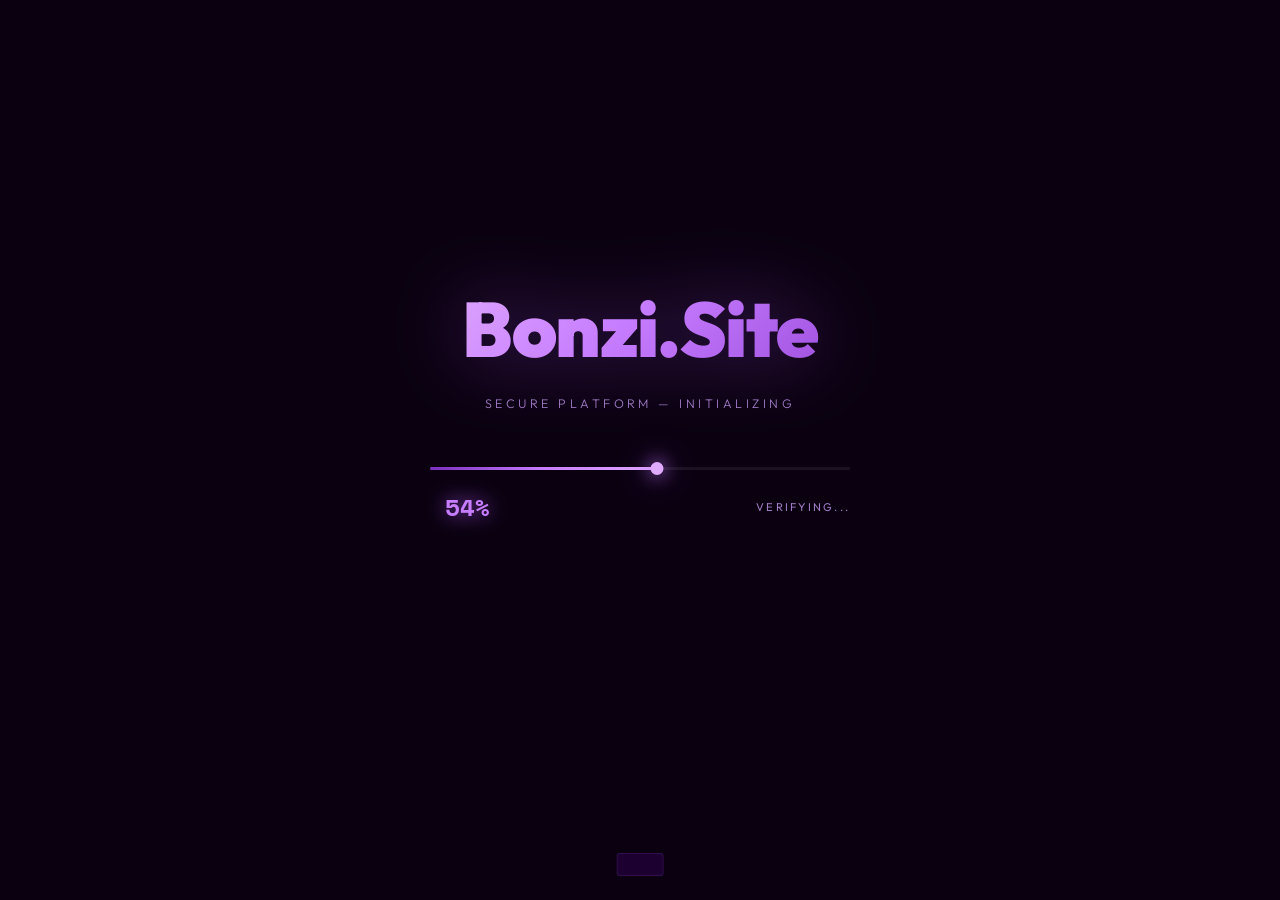
<file: bonzi-site.html>
<!DOCTYPE html>
<html lang="en">
<head>
<meta charset="UTF-8">
<meta name="viewport" content="width=device-width, initial-scale=1.0">
<title>Bonzi.Site</title>
<link href="https://fonts.googleapis.com/css2?family=Outfit:wght@300;400;500;600;700;900&family=Space+Mono:wght@400;700&display=swap" rel="stylesheet">
<style>
:root{
  --purple:#7B2FBE;--purple-light:#9D4EDD;--purple-dark:#4A0E8F;
  --accent:#C77DFF;--accent2:#E0AAFF;
  --bg:#0a0010;--surface:#12001f;--surface2:#1c0030;--surface3:#240040;
  --border:rgba(157,78,221,0.18);
  --text:#f0e6ff;--text-dim:#a07cc5;--text-muted:#5a3d7a;
  --success:#00e5a0;--error:#ff4d6d;--warn:#ffd60a;--gold:#FFD700;
  --nav-h:68px;
}
*{margin:0;padding:0;box-sizing:border-box;}
body{background:var(--bg);color:var(--text);font-family:'Outfit',sans-serif;min-height:100vh;overflow:hidden;}
#bgP{position:fixed;inset:0;pointer-events:none;z-index:0;}
.pt{position:absolute;border-radius:50%;background:radial-gradient(circle,var(--accent) 0%,transparent 70%);opacity:0;animation:fP linear infinite;}
@keyframes fP{0%{transform:translateY(110vh) scale(0);opacity:0;}10%{opacity:.12;}90%{opacity:.05;}100%{transform:translateY(-10vh) scale(1);opacity:0;}}
.scr{position:fixed;inset:0;display:flex;align-items:center;justify-content:center;flex-direction:column;z-index:10;transition:opacity .7s,transform .7s;}
.scr.hid{opacity:0;pointer-events:none;transform:scale(.97);}
@keyframes fUp{from{opacity:0;transform:translateY(28px);}to{opacity:1;transform:translateY(0);}}

/* LOADING */
#sLoad{background:var(--bg);}
.lw{text-align:center;animation:fUp .8s ease both;}
.ltitle{font-size:clamp(2.8rem,6vw,5.5rem);font-weight:900;letter-spacing:-.02em;background:linear-gradient(135deg,var(--accent2) 0%,var(--accent) 45%,var(--purple-light) 100%);-webkit-background-clip:text;-webkit-text-fill-color:transparent;background-clip:text;filter:drop-shadow(0 0 40px rgba(157,78,221,.45));margin-bottom:.25em;}
.lsub{font-size:.78rem;letter-spacing:.28em;text-transform:uppercase;color:var(--text-dim);margin-bottom:3.5rem;font-weight:300;}
.pcon{width:min(420px,80vw);}
.ptrack{height:3px;background:rgba(255,255,255,.07);border-radius:2px;overflow:visible;position:relative;}
.pfill{height:100%;width:0%;background:linear-gradient(90deg,var(--purple),var(--accent),var(--accent2));border-radius:2px;transition:width .1s;position:relative;}
.pfill::after{content:'';position:absolute;right:0;top:-5px;width:13px;height:13px;border-radius:50%;background:var(--accent2);box-shadow:0 0 18px var(--accent),0 0 36px var(--purple-light);transform:translateX(50%);}
.plabels{display:flex;justify-content:space-between;align-items:center;margin-top:1.2rem;}
.pnum{font-family:'Space Mono',monospace;font-size:1.5rem;font-weight:700;color:var(--accent);filter:drop-shadow(0 0 10px var(--purple-light));min-width:5ch;}
.pstat{font-size:.7rem;letter-spacing:.2em;text-transform:uppercase;color:var(--text-dim);}
.bwrap{margin-top:3rem;opacity:0;transform:translateY(12px);transition:opacity .6s,transform .6s;}
.bwrap.show{opacity:1;transform:translateY(0);}
.bbtn{background:transparent;border:1px solid rgba(157,78,221,.55);color:var(--accent);font-family:'Outfit',sans-serif;font-size:.82rem;font-weight:700;letter-spacing:.3em;text-transform:uppercase;padding:.9rem 3rem;cursor:pointer;position:relative;overflow:hidden;transition:all .3s;}
.bbtn::before{content:'';position:absolute;inset:0;background:linear-gradient(135deg,var(--purple-dark),var(--purple));opacity:0;transition:opacity .3s;}
.bbtn:hover::before{opacity:1;}
.bbtn:hover{border-color:var(--accent);box-shadow:0 0 30px rgba(157,78,221,.3);color:var(--accent2);}
.bbtn span{position:relative;z-index:1;}

/* AUTH */
#sAuth{background:var(--bg);}
.auth-card{width:min(420px,92vw);background:var(--surface);border:1px solid var(--border);border-radius:8px;overflow:hidden;box-shadow:0 0 80px rgba(74,14,143,.4);animation:fUp .6s ease both;}
.auth-hdr{background:linear-gradient(135deg,var(--purple-dark),var(--surface2));padding:1.8rem 2rem 1.4rem;text-align:center;border-bottom:1px solid var(--border);position:relative;}
.auth-hdr::after{content:'';position:absolute;bottom:0;left:10%;right:10%;height:1px;background:linear-gradient(90deg,transparent,var(--accent),transparent);}
.bimg{width:72px;height:72px;object-fit:contain;filter:drop-shadow(0 8px 22px rgba(74,14,143,.9));animation:bb 3s ease-in-out infinite;display:block;margin:0 auto .6rem;}
@keyframes bb{0%,100%{transform:translateY(0) scale(1);}50%{transform:translateY(-7px) scale(1.04);}}
.site-name{font-size:1.4rem;font-weight:900;background:linear-gradient(135deg,var(--accent2),var(--accent));-webkit-background-clip:text;-webkit-text-fill-color:transparent;background-clip:text;}
.auth-tabs{display:flex;border-bottom:1px solid var(--border);}
.tab{flex:1;padding:.8rem;text-align:center;font-size:.78rem;font-weight:700;letter-spacing:.1em;text-transform:uppercase;color:var(--text-muted);cursor:pointer;transition:all .25s;border-bottom:2px solid transparent;}
.tab.act{color:var(--accent);border-bottom-color:var(--accent);background:rgba(157,78,221,.06);}
.auth-body{padding:1.6rem;}
.auth-form{display:none;}
.auth-form.act{display:block;animation:fUp .4s ease;}
.inp-wrap{margin-bottom:.9rem;}
.inp-label{font-size:.7rem;letter-spacing:.12em;text-transform:uppercase;color:var(--text-dim);margin-bottom:.35rem;display:block;}
.inp{width:100%;background:rgba(255,255,255,.04);border:1px solid rgba(157,78,221,.22);border-radius:4px;color:var(--text);font-family:'Outfit',sans-serif;font-size:.9rem;padding:.7rem .9rem;outline:none;transition:border-color .2s,box-shadow .2s;}
.inp:focus{border-color:var(--accent);box-shadow:0 0 0 3px rgba(157,78,221,.12);}
.inp.err{animation:shk .4s;border-color:var(--error)!important;}
@keyframes shk{0%,100%{transform:translateX(0);}20%{transform:translateX(-7px);}40%{transform:translateX(7px);}60%{transform:translateX(-4px);}80%{transform:translateX(4px);}}
.auth-msg{font-size:.78rem;min-height:1.2em;margin-bottom:.7rem;text-align:center;font-weight:600;}
.auth-msg.err{color:var(--error);}
.auth-msg.ok{color:var(--success);}
.auth-msg.warn{color:var(--warn);}
.btn-main{width:100%;background:linear-gradient(135deg,var(--purple-dark),var(--purple));border:1px solid rgba(157,78,221,.4);color:var(--accent2);font-family:'Outfit',sans-serif;font-size:.82rem;font-weight:700;letter-spacing:.12em;text-transform:uppercase;padding:.8rem;cursor:pointer;border-radius:4px;transition:all .25s;}
.btn-main:hover{background:linear-gradient(135deg,var(--purple),var(--purple-light));box-shadow:0 4px 20px rgba(157,78,221,.35);transform:translateY(-1px);}
.key-note{font-size:.72rem;color:var(--text-muted);text-align:center;margin-top:.8rem;line-height:1.6;}
.key-note a{color:var(--accent);text-decoration:none;cursor:pointer;}
.key-note a:hover{text-decoration:underline;}

/* LINK CHOOSER POPUP */
.link-overlay{position:fixed;inset:0;background:rgba(0,0,0,.75);backdrop-filter:blur(6px);z-index:600;display:none;align-items:center;justify-content:center;}
.link-overlay.open{display:flex;animation:fUp .25s ease;}
.link-box{width:min(340px,92vw);background:var(--surface);border:1px solid var(--border);border-radius:12px;padding:1.6rem;text-align:center;box-shadow:0 30px 80px rgba(0,0,0,.7);}
.link-box h3{font-size:1rem;font-weight:800;color:var(--accent2);margin-bottom:.4rem;}
.link-box p{font-size:.78rem;color:var(--text-muted);margin-bottom:1.2rem;}
.link-btns{display:grid;gap:.6rem;}
.link-btn{display:flex;align-items:center;gap:.7rem;padding:.85rem 1rem;border-radius:8px;border:none;cursor:pointer;font-family:'Outfit',sans-serif;font-size:.85rem;font-weight:700;transition:all .22s;text-decoration:none;}
.link-btn-google{background:rgba(66,133,244,.12);color:#7ab4ff;border:1px solid rgba(66,133,244,.3);}
.link-btn-google:hover{background:rgba(66,133,244,.22);border-color:#7ab4ff;}
.link-btn-bonzi{background:rgba(157,78,221,.12);color:var(--accent);border:1px solid rgba(157,78,221,.3);}
.link-btn-bonzi:hover{background:rgba(157,78,221,.22);border-color:var(--accent);}
.link-btn-cancel{background:transparent;color:var(--text-muted);border:1px solid var(--border);font-size:.78rem;padding:.6rem;border-radius:6px;cursor:pointer;font-family:'Outfit',sans-serif;margin-top:.2rem;}
.link-btn-cancel:hover{background:rgba(255,255,255,.05);}

/* CUSTOM KEY EXPIRY POPUP */
.cexp-overlay{position:fixed;inset:0;background:rgba(0,0,0,.75);backdrop-filter:blur(6px);z-index:600;display:none;align-items:center;justify-content:center;}
.cexp-overlay.open{display:flex;animation:fUp .25s ease;}
.cexp-box{width:min(360px,92vw);background:var(--surface);border:1px solid rgba(157,78,221,.35);border-radius:12px;padding:1.6rem;box-shadow:0 30px 80px rgba(0,0,0,.7);}
.cexp-box h3{font-size:1rem;font-weight:800;color:var(--accent2);text-align:center;margin-bottom:.4rem;}
.cexp-box p{font-size:.78rem;color:var(--text-muted);text-align:center;margin-bottom:1.1rem;}
.cexp-grid{display:grid;grid-template-columns:1fr 1fr;gap:.6rem;margin-bottom:1rem;}
.cexp-col label{font-size:.65rem;text-transform:uppercase;letter-spacing:.1em;color:var(--text-muted);display:block;margin-bottom:.3rem;}
.cexp-inp{width:100%;background:rgba(255,255,255,.04);border:1px solid var(--border);border-radius:4px;color:var(--text);font-family:'Space Mono',monospace;font-size:1rem;padding:.6rem .8rem;outline:none;text-align:center;}
.cexp-inp:focus{border-color:var(--accent);}
.cexp-btns{display:flex;gap:.6rem;}
.cexp-confirm{flex:1;padding:.75rem;border-radius:4px;font-family:'Outfit',sans-serif;font-size:.82rem;font-weight:700;letter-spacing:.08em;text-transform:uppercase;cursor:pointer;border:none;background:linear-gradient(135deg,var(--purple-dark),var(--purple));color:var(--accent2);transition:all .22s;}
.cexp-confirm:hover{transform:translateY(-1px);box-shadow:0 4px 16px rgba(157,78,221,.3);}
.cexp-cancel{flex:0 0 auto;padding:.75rem 1rem;border-radius:4px;font-family:'Outfit',sans-serif;font-size:.78rem;cursor:pointer;background:transparent;color:var(--text-muted);border:1px solid var(--border);}

/* EXPIRED */
#sExpired{background:var(--bg);}
.expired-card{width:min(400px,92vw);background:var(--surface);border:1px solid rgba(255,77,109,.2);border-radius:8px;padding:2rem;text-align:center;animation:fUp .5s ease both;}
.exp-icon{font-size:2.5rem;margin-bottom:.8rem;}
.exp-title{font-size:1.3rem;font-weight:900;color:var(--error);margin-bottom:.4rem;}
.exp-sub{font-size:.82rem;color:var(--text-dim);line-height:1.65;margin-bottom:1.5rem;}
.exp-inp{width:100%;background:rgba(255,255,255,.04);border:1px solid rgba(157,78,221,.22);border-radius:4px;color:var(--text);font-family:'Space Mono',monospace;font-size:.85rem;padding:.7rem .9rem;outline:none;text-align:center;letter-spacing:.1em;margin-bottom:.7rem;transition:border-color .2s;}
.exp-inp:focus{border-color:var(--accent);}
.exp-btns{display:flex;flex-direction:column;gap:.6rem;margin-bottom:.5rem;}
.btn-exp{padding:.75rem;border-radius:4px;font-family:'Outfit',sans-serif;font-size:.8rem;font-weight:700;letter-spacing:.1em;text-transform:uppercase;cursor:pointer;border:none;transition:all .22s;}
.btn-ck{background:linear-gradient(135deg,var(--purple-dark),var(--purple));color:var(--accent2);border:1px solid rgba(157,78,221,.4);}
.btn-ck:hover{transform:translateY(-1px);box-shadow:0 4px 16px rgba(157,78,221,.3);}
.btn-gk{background:transparent;color:var(--accent);border:1px solid rgba(157,78,221,.3);}
.btn-gk:hover{background:rgba(157,78,221,.08);}
.btn-so{background:transparent;color:var(--error);border:1px solid rgba(255,77,109,.25);}
.btn-so:hover{background:rgba(255,77,109,.07);}
.exp-msg{font-size:.78rem;min-height:1em;font-weight:600;margin-bottom:.3rem;text-align:center;}

/* SUSPENDED / DELETED */
#sSuspended,#sDeleted{background:var(--bg);}
.status-card{width:min(380px,92vw);background:var(--surface);border-radius:8px;padding:2rem;text-align:center;animation:fUp .5s ease both;}
.status-card.sus{border:1px solid rgba(255,214,10,.25);}
.status-card.del{border:1px solid rgba(255,77,109,.25);}
.status-icon{font-size:3rem;margin-bottom:.8rem;}
.status-title{font-size:1.3rem;font-weight:900;margin-bottom:.4rem;}
.status-title.sus{color:var(--warn);}
.status-title.del{color:var(--error);}
.status-sub{font-size:.82rem;color:var(--text-dim);line-height:1.7;margin-bottom:1.2rem;}
.sus-timer{font-family:'Space Mono',monospace;font-size:1.5rem;font-weight:700;color:var(--warn);margin-bottom:1.2rem;filter:drop-shadow(0 0 12px rgba(255,214,10,.3));}

/* APP */
#sApp{position:fixed;inset:0;z-index:10;opacity:0;pointer-events:none;transform:scale(.97);transition:opacity .7s,transform .7s;background:var(--bg);overflow:hidden;flex-direction:column;align-items:stretch;justify-content:flex-start;}
#sApp.on{opacity:1;pointer-events:all;transform:scale(1);}
.topbar{height:56px;display:flex;align-items:center;justify-content:space-between;padding:0 1.5rem;background:rgba(10,0,16,.85);backdrop-filter:blur(20px);border-bottom:1px solid var(--border);position:relative;z-index:100;flex-shrink:0;}
.tblogo{font-size:1.25rem;font-weight:900;background:linear-gradient(135deg,var(--accent2),var(--accent));-webkit-background-clip:text;-webkit-text-fill-color:transparent;background-clip:text;}
.tbimg{width:34px;height:34px;object-fit:contain;filter:drop-shadow(0 2px 8px rgba(74,14,143,.8));animation:bb 3s ease-in-out infinite;}
.tbr{display:flex;align-items:center;gap:.6rem;}
.odot{width:8px;height:8px;border-radius:50%;background:var(--success);box-shadow:0 0 8px var(--success);animation:pls 2s ease-in-out infinite;}
@keyframes pls{0%,100%{transform:scale(1);opacity:1;}50%{transform:scale(1.4);opacity:.7;}}
.tbusr{font-size:.78rem;color:var(--text-dim);}
.pgwrap{flex:1;overflow-y:auto;overflow-x:hidden;padding-bottom:calc(var(--nav-h) + 1rem);scroll-behavior:smooth;}
.pgwrap::-webkit-scrollbar{width:4px;}
.pgwrap::-webkit-scrollbar-thumb{background:rgba(157,78,221,.3);border-radius:2px;}
.pg{display:none;padding:1.5rem;animation:fUp .5s ease both;}
.pg.act{display:block;}
.bnav{position:fixed;bottom:0;left:0;right:0;height:var(--nav-h);background:rgba(10,0,16,.94);backdrop-filter:blur(24px);border-top:1px solid var(--border);display:flex;align-items:center;justify-content:space-around;z-index:200;padding:0 .5rem;}
.nitem{display:flex;flex-direction:column;align-items:center;gap:4px;padding:.4rem 1rem;cursor:pointer;border-radius:8px;transition:all .22s;flex:1;position:relative;}
.nitem:hover{background:rgba(157,78,221,.08);}
.nitem.act .nico{color:var(--accent);filter:drop-shadow(0 0 8px var(--accent));}
.nitem.act .nlbl{color:var(--accent);}
.nitem.act::before{content:'';position:absolute;top:-1px;left:20%;right:20%;height:2px;background:linear-gradient(90deg,transparent,var(--accent),transparent);border-radius:0 0 2px 2px;}
.nico{font-size:1.3rem;color:var(--text-muted);transition:all .22s;}
.nlbl{font-size:.65rem;letter-spacing:.08em;text-transform:uppercase;font-weight:600;color:var(--text-muted);transition:all .22s;}

/* HOME */
.hero{background:linear-gradient(135deg,var(--purple-dark) 0%,var(--surface2) 60%,var(--bg) 100%);border:1px solid var(--border);border-radius:12px;padding:2.5rem 2rem;text-align:center;position:relative;overflow:hidden;margin-bottom:1.5rem;}
.hero::before{content:'';position:absolute;inset:0;background:radial-gradient(ellipse at 50% 0%,rgba(157,78,221,.2) 0%,transparent 65%);pointer-events:none;}
.hero::after{content:'';position:absolute;bottom:0;left:0;right:0;height:1px;background:linear-gradient(90deg,transparent,var(--accent),transparent);}
.hbimg{width:80px;height:80px;object-fit:contain;margin-bottom:.8rem;animation:bb 3s ease-in-out infinite;filter:drop-shadow(0 8px 20px rgba(74,14,143,.8));position:relative;z-index:1;}
.htit{font-size:2rem;font-weight:900;background:linear-gradient(135deg,var(--accent2),var(--accent));-webkit-background-clip:text;-webkit-text-fill-color:transparent;background-clip:text;margin-bottom:.4rem;position:relative;z-index:1;}
.hdsc{font-size:.88rem;color:var(--text-dim);line-height:1.65;max-width:340px;margin:0 auto 1.5rem;position:relative;z-index:1;}
.hbtn{background:linear-gradient(135deg,var(--purple-dark),var(--purple));border:1px solid rgba(157,78,221,.4);color:var(--accent2);font-family:'Outfit',sans-serif;font-size:.8rem;font-weight:700;letter-spacing:.15em;text-transform:uppercase;padding:.75rem 2rem;cursor:pointer;border-radius:4px;transition:all .25s;position:relative;z-index:1;}
.hbtn:hover{background:linear-gradient(135deg,var(--purple),var(--purple-light));box-shadow:0 4px 20px rgba(157,78,221,.35);transform:translateY(-1px);}
.cgrid{display:grid;grid-template-columns:1fr 1fr;gap:1rem;margin-bottom:1.5rem;}
@media(max-width:420px){.cgrid{grid-template-columns:1fr;}}
.icard{background:var(--surface);border:1px solid var(--border);border-radius:10px;padding:1.2rem;transition:all .25s;cursor:pointer;position:relative;overflow:hidden;}
.icard::before{content:'';position:absolute;top:0;left:0;right:0;height:2px;background:linear-gradient(90deg,transparent,var(--accent),transparent);opacity:0;transition:opacity .25s;}
.icard:hover{border-color:rgba(157,78,221,.4);transform:translateY(-2px);box-shadow:0 8px 30px rgba(74,14,143,.3);}
.icard:hover::before{opacity:1;}
.cico{font-size:1.6rem;margin-bottom:.5rem;}
.ctit{font-size:.85rem;font-weight:700;color:var(--accent2);margin-bottom:.3rem;}
.cdsc{font-size:.75rem;color:var(--text-dim);line-height:1.5;}
.aprev{background:var(--surface);border:1px solid var(--border);border-radius:10px;padding:1.2rem;margin-bottom:1rem;}
.ahead{display:flex;align-items:center;gap:.6rem;margin-bottom:.8rem;}
.ahtit{font-size:.82rem;font-weight:700;color:var(--accent2);letter-spacing:.06em;text-transform:uppercase;}
.nbadge{background:var(--accent);color:var(--bg);font-size:.6rem;font-weight:900;padding:.2rem .5rem;border-radius:2px;letter-spacing:.1em;text-transform:uppercase;}
.aitem{padding:.7rem 0;border-bottom:1px solid rgba(157,78,221,.1);}
.aitem:last-child{border-bottom:none;padding-bottom:0;}
.aitit{font-size:.83rem;font-weight:600;color:var(--text);margin-bottom:.15rem;}
.aidate{font-size:.7rem;color:var(--text-muted);}

/* GAMES */
.games-hdr{margin-bottom:1.5rem;}
.games-hdr h2{font-size:1.4rem;font-weight:900;color:var(--accent2);margin-bottom:.25rem;}
.games-hdr p{font-size:.8rem;color:var(--text-dim);}
.games-grid{display:grid;grid-template-columns:repeat(auto-fill,minmax(150px,1fr));gap:1rem;}
.game-card{background:var(--surface);border:1px solid var(--border);border-radius:12px;overflow:hidden;cursor:pointer;transition:all .25s;position:relative;}
.game-card:hover{border-color:rgba(157,78,221,.5);transform:translateY(-3px);box-shadow:0 12px 40px rgba(74,14,143,.4);}
.game-card-img{width:100%;aspect-ratio:1;object-fit:cover;display:block;}
.game-card-info{padding:.8rem;}
.game-card-name{font-size:.82rem;font-weight:700;color:var(--text);margin-bottom:.2rem;}
.game-card-tag{font-size:.65rem;color:var(--text-muted);text-transform:uppercase;letter-spacing:.08em;}
.game-badge{position:absolute;top:.5rem;right:.5rem;background:var(--accent);color:var(--bg);font-size:.6rem;font-weight:900;padding:.2rem .45rem;border-radius:3px;text-transform:uppercase;letter-spacing:.06em;}

/* GAME FRAME */
#gameFrame{position:fixed;inset:0;z-index:999;display:none;flex-direction:column;background:#000;}
#gameFrame.show{display:flex;}
.game-topbar{height:48px;background:rgba(10,0,16,.95);border-bottom:1px solid var(--border);display:flex;align-items:center;justify-content:space-between;padding:0 1rem;flex-shrink:0;z-index:1000;}
.game-title{font-size:.85rem;font-weight:700;color:var(--accent2);display:flex;align-items:center;gap:.5rem;}
.game-title img{width:24px;height:24px;object-fit:contain;border-radius:4px;}
.game-actions{display:flex;gap:.5rem;}
.gbtn{padding:.4rem .9rem;border-radius:4px;font-family:'Outfit',sans-serif;font-size:.72rem;font-weight:700;letter-spacing:.1em;text-transform:uppercase;cursor:pointer;border:none;transition:all .22s;}
.gbtn-exit{background:rgba(255,77,109,.15);color:var(--error);border:1px solid rgba(255,77,109,.3);}
.gbtn-exit:hover{background:rgba(255,77,109,.25);}
.gbtn-fs{background:rgba(157,78,221,.15);color:var(--accent);border:1px solid rgba(157,78,221,.3);}
.gbtn-fs:hover{background:rgba(157,78,221,.25);}
#gdIframe{flex:1;width:100%;border:none;background:#000;}

/* ABOUT */
.abhero{background:linear-gradient(135deg,var(--purple-dark),var(--surface2));border:1px solid var(--border);border-radius:12px;padding:2rem;text-align:center;margin-bottom:1.5rem;position:relative;overflow:hidden;}
.abhero::before{content:'';position:absolute;inset:0;background:radial-gradient(ellipse at 50% 100%,rgba(157,78,221,.15) 0%,transparent 60%);}
.abhtit{font-size:1.7rem;font-weight:900;background:linear-gradient(135deg,var(--accent2),var(--accent));-webkit-background-clip:text;-webkit-text-fill-color:transparent;background-clip:text;margin-bottom:.5rem;position:relative;}
.abhsub{font-size:.85rem;color:var(--text-dim);line-height:1.65;position:relative;max-width:320px;margin:0 auto;}
.absec{background:var(--surface);border:1px solid var(--border);border-radius:10px;padding:1.3rem;margin-bottom:1rem;}
.abstit{font-size:.78rem;font-weight:700;letter-spacing:.12em;text-transform:uppercase;color:var(--accent);margin-bottom:.8rem;}
.abtxt{font-size:.85rem;color:var(--text-dim);line-height:1.7;}

/* PROFILE */
.ptop{background:linear-gradient(135deg,var(--purple-dark),var(--surface2));border:1px solid var(--border);border-radius:12px;padding:2rem;text-align:center;margin-bottom:1.5rem;position:relative;overflow:hidden;}
.ptop::before{content:'';position:absolute;inset:0;background:radial-gradient(ellipse at 50% 0%,rgba(157,78,221,.2) 0%,transparent 60%);}
.pring{width:80px;height:80px;border-radius:50%;display:flex;align-items:center;justify-content:center;font-size:2rem;margin:0 auto .8rem;position:relative;}
.pring.member{background:linear-gradient(135deg,var(--accent),var(--purple));box-shadow:0 0 0 3px var(--bg),0 0 0 5px rgba(157,78,221,.4),0 0 20px rgba(157,78,221,.3);}
.pring.admin{background:linear-gradient(135deg,#4fc3f7,#0288d1);box-shadow:0 0 0 3px var(--bg),0 0 0 5px rgba(79,195,247,.4),0 0 20px rgba(79,195,247,.3);}
.pring.owner{background:linear-gradient(135deg,var(--gold),#ff8c00);box-shadow:0 0 0 3px var(--bg),0 0 0 5px rgba(255,215,0,.5),0 0 30px rgba(255,215,0,.3);}
.pusr{font-size:1.3rem;font-weight:900;color:var(--text);margin-bottom:.2rem;position:relative;}
.ptag2{font-size:.78rem;color:var(--text-dim);font-family:'Space Mono',monospace;position:relative;}
.pjoin{font-size:.72rem;color:var(--text-muted);margin-top:.3rem;position:relative;}
.psec{background:var(--surface);border:1px solid var(--border);border-radius:10px;padding:1.2rem;margin-bottom:1rem;}
.sectit{font-size:.78rem;font-weight:700;letter-spacing:.12em;text-transform:uppercase;color:var(--accent2);margin-bottom:.8rem;display:flex;align-items:center;gap:.5rem;}
.pfld{display:flex;justify-content:space-between;align-items:center;padding:.55rem 0;border-bottom:1px solid rgba(157,78,221,.08);}
.pfld:last-child{border-bottom:none;}
.pfl{font-size:.75rem;text-transform:uppercase;letter-spacing:.1em;color:var(--text-muted);}
.pfv{font-size:.82rem;color:var(--text);font-weight:500;}
.pfv.g{color:var(--success);}
.pfv.y{color:var(--warn);}
.pfv.gold{color:var(--gold);font-weight:700;}
.pfv.blue{color:#4fc3f7;}
.lout{width:100%;background:transparent;border:1px solid rgba(255,77,109,.25);color:var(--error);font-family:'Outfit',sans-serif;font-size:.8rem;font-weight:700;letter-spacing:.15em;text-transform:uppercase;padding:.8rem;cursor:pointer;border-radius:4px;transition:all .25s;margin-top:.5rem;}
.lout:hover{background:rgba(255,77,109,.08);border-color:rgba(255,77,109,.4);}

/* ROLE PICKER */
.role-picker{display:grid;grid-template-columns:repeat(3,1fr);gap:.6rem;margin-bottom:1rem;}
.role-btn{padding:.7rem .5rem;border-radius:6px;font-family:'Outfit',sans-serif;font-size:.75rem;font-weight:700;letter-spacing:.06em;text-transform:uppercase;cursor:pointer;border:2px solid transparent;transition:all .25s;text-align:center;}
.role-btn.r-member{background:rgba(157,78,221,.1);color:var(--accent);border-color:rgba(157,78,221,.2);}
.role-btn.r-member.sel,.role-btn.r-member:hover{background:rgba(157,78,221,.25);border-color:var(--accent);}
.role-btn.r-admin{background:rgba(79,195,247,.08);color:#4fc3f7;border-color:rgba(79,195,247,.2);}
.role-btn.r-admin.sel,.role-btn.r-admin:hover{background:rgba(79,195,247,.2);border-color:#4fc3f7;}
.role-btn.r-owner{background:rgba(255,215,0,.08);color:var(--gold);border-color:rgba(255,215,0,.2);}
.role-btn.r-owner.sel,.role-btn.r-owner:hover{background:rgba(255,215,0,.2);border-color:var(--gold);}
.admin-key-wrap{display:none;margin-bottom:1rem;}
.admin-key-wrap.show{display:block;animation:fUp .3s ease;}
.btn-role-confirm{width:100%;background:linear-gradient(135deg,var(--purple-dark),var(--purple));border:1px solid rgba(157,78,221,.4);color:var(--accent2);font-family:'Outfit',sans-serif;font-size:.8rem;font-weight:700;letter-spacing:.12em;text-transform:uppercase;padding:.75rem;cursor:pointer;border-radius:4px;transition:all .25s;}
.btn-role-confirm:hover{transform:translateY(-1px);box-shadow:0 4px 16px rgba(157,78,221,.3);}
.role-msg{font-size:.78rem;min-height:1em;text-align:center;font-weight:600;margin-bottom:.5rem;}
.role-msg.err{color:var(--error);}
.role-msg.ok{color:var(--success);}

/* OWNER PANEL */
#ownerPanel{display:none;background:var(--surface);border:1px solid rgba(255,215,0,.2);border-radius:10px;padding:1.2rem;margin-bottom:1rem;}
#ownerPanel.show{display:block;animation:fUp .4s ease;}
.op-title{font-size:.85rem;font-weight:900;color:var(--gold);letter-spacing:.08em;text-transform:uppercase;margin-bottom:1rem;display:flex;align-items:center;gap:.5rem;}
.user-row{background:var(--surface2);border:1px solid var(--border);border-radius:8px;padding:.9rem 1rem;margin-bottom:.6rem;display:flex;align-items:center;gap:.8rem;flex-wrap:wrap;}
.ur-avatar{width:32px;height:32px;border-radius:50%;display:flex;align-items:center;justify-content:center;font-size:.9rem;flex-shrink:0;}
.ur-info{flex:1;min-width:0;}
.ur-name{font-size:.83rem;font-weight:700;color:var(--text);}
.ur-meta{font-size:.68rem;color:var(--text-muted);margin-top:.1rem;}
.ur-actions{display:flex;gap:.4rem;flex-wrap:wrap;}
.ubtn{padding:.3rem .65rem;border-radius:3px;font-family:'Outfit',sans-serif;font-size:.68rem;font-weight:700;letter-spacing:.06em;text-transform:uppercase;cursor:pointer;border:none;transition:all .2s;}
.ubtn-sus{background:rgba(255,214,10,.1);color:var(--warn);border:1px solid rgba(255,214,10,.25);}
.ubtn-sus:hover{background:rgba(255,214,10,.2);}
.ubtn-del{background:rgba(255,77,109,.1);color:var(--error);border:1px solid rgba(255,77,109,.25);}
.ubtn-del:hover{background:rgba(255,77,109,.2);}

/* SUSPEND MODAL */
.modal-overlay{position:fixed;inset:0;background:rgba(0,0,0,.7);backdrop-filter:blur(4px);z-index:500;display:none;align-items:center;justify-content:center;}
.modal-overlay.show{display:flex;animation:fUp .3s ease;}
.modal{width:min(360px,92vw);background:var(--surface);border:1px solid rgba(255,214,10,.2);border-radius:10px;padding:1.5rem;}
.modal-title{font-size:1rem;font-weight:900;color:var(--warn);margin-bottom:1rem;}
.sus-grid{display:grid;grid-template-columns:1fr 1fr;gap:.6rem;margin-bottom:1rem;}
.sus-inp-wrap{display:flex;flex-direction:column;gap:.3rem;}
.sus-inp-wrap label{font-size:.65rem;text-transform:uppercase;letter-spacing:.1em;color:var(--text-muted);}
.sus-inp{background:rgba(255,255,255,.04);border:1px solid var(--border);border-radius:4px;color:var(--text);font-family:'Space Mono',monospace;font-size:.9rem;padding:.6rem .8rem;outline:none;width:100%;text-align:center;}
.sus-inp:focus{border-color:var(--warn);}
.modal-btns{display:flex;gap:.6rem;}
.mbtn{flex:1;padding:.7rem;border-radius:4px;font-family:'Outfit',sans-serif;font-size:.78rem;font-weight:700;letter-spacing:.1em;text-transform:uppercase;cursor:pointer;border:none;transition:all .22s;}
.mbtn-confirm{background:linear-gradient(135deg,#8B6000,#cc8800);color:#fff;}
.mbtn-confirm:hover{transform:translateY(-1px);box-shadow:0 4px 16px rgba(255,214,10,.25);}
.mbtn-cancel{background:transparent;color:var(--text-muted);border:1px solid var(--border);}
.mbtn-cancel:hover{background:rgba(255,255,255,.05);}

/* TOAST */
.toast{position:fixed;bottom:calc(var(--nav-h) + 1rem);left:50%;transform:translateX(-50%) translateY(60px);background:var(--surface2);border:1px solid var(--border);color:var(--text);font-size:.8rem;padding:.65rem 1.4rem;border-radius:3px;z-index:9999;white-space:nowrap;transition:transform .35s cubic-bezier(.34,1.56,.64,1);}
.toast.show{transform:translateX(-50%) translateY(0);}
</style>
</head>
<body>
<div id="bgP"></div>

<!-- LOADING -->
<div class="scr" id="sLoad">
  <div class="lw">
    <div class="ltitle">Bonzi.Site</div>
    <div class="lsub">Secure platform — Initializing</div>
    <div class="pcon">
      <div class="ptrack"><div class="pfill" id="pfill"></div></div>
      <div class="plabels"><div class="pnum" id="pnum">0%</div><div class="pstat" id="pstat">Connecting...</div></div>
    </div>
    <div class="bwrap" id="bwrap"><button class="bbtn" id="btnBegin"><span>Press to Begin</span></button></div>
  </div>
</div>

<!-- AUTH -->
<div class="scr hid" id="sAuth">
  <div class="auth-card">
    <div class="auth-hdr">
      <img class="bimg" src="[data-uri]" alt="Bonzi">
      <div class="site-name">Bonzi.Site</div>
    </div>
    <div class="auth-tabs">
      <div class="tab act" id="tabSignIn" onclick="switchTab('signin')">Sign In</div>
      <div class="tab" id="tabSignUp" onclick="switchTab('signup')">Create Account</div>
    </div>
    <div class="auth-body">
      <div class="auth-form act" id="formSignIn">
        <div class="inp-wrap"><label class="inp-label">Username</label><input class="inp" id="siUser" type="text" placeholder="Enter username" autocomplete="off"></div>
        <div class="inp-wrap"><label class="inp-label">Password</label><input class="inp" id="siPass" type="password" placeholder="Enter password"></div>
        <div class="auth-msg" id="siMsg"></div>
        <button class="btn-main" onclick="doSignIn()">Sign In</button>
      </div>
      <div class="auth-form" id="formSignUp">
        <div class="inp-wrap"><label class="inp-label">Username</label><input class="inp" id="suUser" type="text" placeholder="Choose a username" autocomplete="off"></div>
        <div class="inp-wrap"><label class="inp-label">Password</label><input class="inp" id="suPass" type="password" placeholder="Choose a password"></div>
        <div class="inp-wrap"><label class="inp-label">Access Key</label><input class="inp" id="suKey" type="text" placeholder="Enter your key" autocomplete="off" spellcheck="false" style="font-family:'Space Mono',monospace;letter-spacing:.08em;font-size:.82rem;"></div>
        <div class="auth-msg" id="suMsg"></div>
        <button class="btn-main" onclick="doSignUp()">Create Account</button>
        <p class="key-note">Need a key? <a onclick="openLinkChooser()">Get one here →</a></p>
      </div>
    </div>
  </div>
</div>

<!-- EXPIRED -->
<div class="scr hid" id="sExpired">
  <div class="expired-card">
    <div class="exp-icon">🔑</div>
    <div class="exp-title">Key Expired</div>
    <p class="exp-sub">Your key has expired. Enter a new key to continue.</p>
    <input class="exp-inp" id="expKeyInp" placeholder="Enter new key..." spellcheck="false" autocomplete="off">
    <div class="exp-msg" id="expMsg"></div>
    <div class="exp-btns">
      <button class="btn-exp btn-ck" onclick="doRenewKey()">Check Key</button>
      <button class="btn-exp btn-gk" onclick="openLinkChooser()">Get Key →</button>
      <button class="btn-exp btn-so" onclick="doSignOut()">Sign Out</button>
    </div>
  </div>
</div>

<!-- SUSPENDED -->
<div class="scr hid" id="sSuspended">
  <div class="status-card sus">
    <div class="status-icon">🚫</div>
    <div class="status-title sus">Account Suspended</div>
    <p class="status-sub">Your account has been suspended by the Owner.</p>
    <div class="sus-timer" id="susCountdown">0d 0h 0m 0s</div>
    <p style="font-size:.72rem;color:var(--text-muted);margin-bottom:1rem;">Time remaining on suspension</p>
    <button class="btn-exp btn-so" onclick="doSignOut()">Sign Out</button>
  </div>
</div>

<!-- DELETED -->
<div class="scr hid" id="sDeleted">
  <div class="status-card del">
    <div class="status-icon">❌</div>
    <div class="status-title del">Account Deactivated</div>
    <p class="status-sub">Your account has been deactivated by the Owner.<br>You no longer have access to Bonzi.Site.</p>
    <button class="btn-exp btn-so" onclick="doSignOut()">Sign Out</button>
  </div>
</div>

<!-- APP -->
<div class="scr hid" id="sApp" style="display:flex;flex-direction:column;align-items:stretch;justify-content:flex-start;">
  <div class="topbar">
    <div style="display:flex;align-items:center;gap:.6rem;">
      <img class="tbimg" src="[data-uri]" alt="Bonzi">
      <div class="tblogo">Bonzi.Site</div>
    </div>
    <div class="tbr"><div class="odot"></div><div class="tbusr" id="topUsername">User</div></div>
  </div>
  <div class="pgwrap">
    <!-- HOME -->
    <div class="pg act" id="pg-home">
      <div class="hero">
        <img class="hbimg" src="[data-uri]" alt="Bonzi">
        <div class="htit">Welcome to Bonzi.Site</div>
        <p class="hdsc">Your verified home for games, tools, and community.</p>
        <button class="hbtn" onclick="nav('games')">Browse Games →</button>
      </div>
      <div class="cgrid">
        <div class="icard" onclick="nav('games')"><div class="cico">🎮</div><div class="ctit">Games / Sites</div><div class="cdsc">Play Geometry Dash Lite and more.</div></div>
        <div class="icard" onclick="nav('about')"><div class="cico">ℹ️</div><div class="ctit">About</div><div class="cdsc">Learn about Bonzi.Site.</div></div>
        <div class="icard" onclick="nav('profile')"><div class="cico">👤</div><div class="ctit">Profile</div><div class="cdsc">Your account and key status.</div></div>
        <div class="icard" onclick="openLinkChooser()"><div class="cico">🔑</div><div class="ctit">Get Key</div><div class="cdsc">Upgrade or renew your key.</div></div>
      </div>
      <div class="aprev">
        <div class="ahead"><div class="ahtit">📢 Announcements</div><div class="nbadge">NEW</div></div>
        <div class="aitem"><div class="aitit">🎮 Geometry Dash Lite now available!</div><div class="aidate">Today · Just now</div></div>
        <div class="aitem"><div class="aitit">🔑 New permanent keys available</div><div class="aidate">Today · 1 hour ago</div></div>
        <div class="aitem"><div class="aitit">🛡️ Role system now live</div><div class="aidate">Today · 2 hours ago</div></div>
      </div>
    </div>

    <!-- GAMES -->
    <div class="pg" id="pg-games">
      <div class="games-hdr"><h2>Games / Sites</h2><p>Select a game to launch</p></div>
      <div class="games-grid">
        <div class="game-card" onclick="launchGame()">
          <div class="game-badge">PLAY</div>
          <div class="game-card-img" style="background:linear-gradient(135deg,#1a0035,#3b0080);display:flex;align-items:center;justify-content:center;font-size:3rem;">🎮</div>
          <div class="game-card-info"><div class="game-card-name">Geometry Dash Lite</div><div class="game-card-tag">Arcade · Rhythm</div></div>
        </div>
        <div class="game-card" style="opacity:.4;cursor:default;">
          <div class="game-card-img" style="background:var(--surface2);display:flex;align-items:center;justify-content:center;font-size:2rem;">🔒</div>
          <div class="game-card-info"><div class="game-card-name">Coming Soon</div><div class="game-card-tag">More games soon</div></div>
        </div>
      </div>
    </div>

    <!-- ABOUT -->
    <div class="pg" id="pg-about">
      <div class="abhero">
        <div class="abhtit">About Bonzi.Site</div>
        <p class="abhsub">Exclusive games, tools, and community. Verified members only. 💜</p>
      </div>
      <div class="absec"><div class="abstit">What is Bonzi.Site?</div><p class="abtxt">Bonzi.Site is an exclusive platform where verified members access games and tools. Access requires a key — 2-day, permanent, or custom-duration keys available.</p></div>
      <div class="absec"><div class="abstit">Roles</div><p class="abtxt">Member — standard access. Admin — elevated access with admin key. Owner — full control including user management panel.</p></div>
      <div class="absec"><div class="abstit">Key System</div><p class="abtxt">2-day keys expire after 48 hours. Permanent keys never expire. Custom keys expire based on a time you set when redeeming. Each key is single-use — locked to the first account that redeems it.</p></div>
    </div>

    <!-- PROFILE -->
    <div class="pg" id="pg-profile">
      <div class="ptop">
        <div class="pring member" id="profRing">👤</div>
        <div class="pusr" id="profUsername">User</div>
        <div class="ptag2" id="profTag">bonzi.site/user</div>
        <div class="pjoin" id="profJoin">Member since today</div>
      </div>
      <div class="psec">
        <div class="sectit">Account Info</div>
        <div class="pfld"><div class="pfl">Status</div><div class="pfv g">● Active</div></div>
        <div class="pfld"><div class="pfl">Role</div><div class="pfv" id="profRole">Member</div></div>
        <div class="pfld"><div class="pfl">Key Type</div><div class="pfv" id="profKeyType">—</div></div>
        <div class="pfld"><div class="pfl">Key Expires</div><div class="pfv" id="profExpiry">—</div></div>
      </div>
      <div class="psec">
        <div class="sectit">🎭 Change Role</div>
        <div class="role-picker">
          <div class="role-btn r-member sel" id="rb-member" onclick="selectRole('member')">👤 Member</div>
          <div class="role-btn r-admin" id="rb-admin" onclick="selectRole('admin')">🛡️ Admin</div>
          <div class="role-btn r-owner" id="rb-owner" onclick="selectRole('owner')">👑 Owner</div>
        </div>
        <div class="admin-key-wrap" id="adminKeyWrap">
          <div class="inp-wrap" style="margin-bottom:.5rem;">
            <label class="inp-label">⚠️ Administrator Key Required</label>
            <input class="inp" id="adminKeyInp" type="password" placeholder="Enter administrator key">
          </div>
        </div>
        <div class="role-msg" id="roleMsg"></div>
        <button class="btn-role-confirm" onclick="doChangeRole()">Change Role</button>
      </div>
      <div id="ownerPanel">
        <div class="op-title">👑 Owner Panel — All Accounts</div>
        <div id="userList"></div>
      </div>
      <button class="lout" onclick="doSignOut()">Sign Out</button>
    </div>
  </div>

  <div class="bnav">
    <div class="nitem act" id="n-home" onclick="nav('home')"><div class="nico">🏠</div><div class="nlbl">Home</div></div>
    <div class="nitem" id="n-games" onclick="nav('games')"><div class="nico">🎮</div><div class="nlbl">Games/Sites</div></div>
    <div class="nitem" id="n-about" onclick="nav('about')"><div class="nico">ℹ️</div><div class="nlbl">About</div></div>
    <div class="nitem" id="n-profile" onclick="nav('profile')"><div class="nico">👤</div><div class="nlbl">Profile</div></div>
  </div>
</div>

<!-- GAME FRAME -->
<div id="gameFrame">
  <div class="game-topbar">
    <div class="game-title">🎮 Geometry Dash Lite</div>
    <div class="game-actions">
      <button class="gbtn gbtn-exit" onclick="exitGame()">✕ Exit Game</button>
      <button class="gbtn gbtn-fs" onclick="toggleFullscreen()">⛶ Fullscreen</button>
    </div>
  </div>
  <iframe id="gdIframe" src="about:blank" allowfullscreen sandbox="allow-scripts allow-same-origin allow-forms allow-pointer-lock allow-popups"></iframe>
</div>

<!-- LINK CHOOSER POPUP -->
<div class="link-overlay" id="linkOverlay">
  <div class="link-box">
    <h3>🔑 Get a Key</h3>
    <p>Choose where you want to get your key from:</p>
    <div class="link-btns">
      <a class="link-btn link-btn-google" href="https://sites.google.com/view/bonzisitekey/key?authuser=0" target="_blank" onclick="closeLinkChooser()">
        <span style="font-size:1.2rem">🌐</span>
        <div><div style="font-weight:800">Google Link</div><div style="font-size:.72rem;opacity:.7;font-weight:400">Google Sites page</div></div>
      </a>
      <a class="link-btn link-btn-bonzi" href="https://chrisw81114-spec.github.io/coolappwebsitedownload/bonzikey.html" target="_blank" onclick="closeLinkChooser()">
        <span style="font-size:1.2rem">💜</span>
        <div><div style="font-weight:800">Bonzi Link</div><div style="font-size:.72rem;opacity:.7;font-weight:400">Bonzi key site</div></div>
      </a>
    </div>
    <button class="link-btn-cancel" onclick="closeLinkChooser()">Cancel</button>
  </div>
</div>

<!-- CUSTOM KEY EXPIRY POPUP -->
<div class="cexp-overlay" id="cexpOverlay">
  <div class="cexp-box">
    <h3>⏱ Custom Key Duration</h3>
    <p>How long do you want this key to be valid for?</p>
    <div class="cexp-grid">
      <div class="cexp-col"><label>Days</label><input class="cexp-inp" id="cexpDays" type="number" min="0" value="0"></div>
      <div class="cexp-col"><label>Hours</label><input class="cexp-inp" id="cexpHours" type="number" min="0" max="23" value="0"></div>
      <div class="cexp-col"><label>Minutes</label><input class="cexp-inp" id="cexpMins" type="number" min="0" max="59" value="0"></div>
      <div class="cexp-col"><label>Seconds</label><input class="cexp-inp" id="cexpSecs" type="number" min="0" max="59" value="0"></div>
    </div>
    <div class="cexp-btns">
      <button class="cexp-confirm" onclick="confirmCustomExpiry()">Confirm</button>
      <button class="cexp-cancel" onclick="cancelCustomExpiry()">Cancel</button>
    </div>
  </div>
</div>

<!-- SUSPEND MODAL -->
<div class="modal-overlay" id="susModal">
  <div class="modal">
    <div class="modal-title">⏱ Suspend Account</div>
    <p style="font-size:.8rem;color:var(--text-dim);margin-bottom:1rem;">Duration for <strong id="susTargetName" style="color:var(--warn)"></strong></p>
    <div class="sus-grid">
      <div class="sus-inp-wrap"><label>Days</label><input class="sus-inp" id="susDays" type="number" min="0" value="0"></div>
      <div class="sus-inp-wrap"><label>Hours</label><input class="sus-inp" id="susHours" type="number" min="0" value="0"></div>
      <div class="sus-inp-wrap"><label>Minutes</label><input class="sus-inp" id="susMins" type="number" min="0" value="0"></div>
      <div class="sus-inp-wrap"><label>Seconds</label><input class="sus-inp" id="susSecs" type="number" min="0" value="0"></div>
    </div>
    <div class="modal-btns">
      <button class="mbtn mbtn-confirm" onclick="confirmSuspend()">Suspend</button>
      <button class="mbtn mbtn-cancel" onclick="closeSusModal()">Cancel</button>
    </div>
  </div>
</div>

<div class="toast" id="toastEl"></div>

<script>
const KEYS_2DAY=['eW8eOXcMzkTmAe4bCU9u-oQ29LyiLWvqx_QkIcZ7wgc-2D',
    '9UMfIOkqQBHI7OrV23o5BF5IQBH3DAhLXkhQMy70gjs-2D',
    'Fl5b5ZB-df5gXrhFlqgUepEAHuaI9GGARXir1NAmhos-2D',
    'wTvvo4QVyj1xljmJkL7zc6gErFTy4ZcCPu6527O5krY-2D',
    'l0gFiiiOAz5_Bm-02vRugJG4zrt3Yy_Vu2AEY_lA7bk-2D',
    '9xnRgsEHXdji4jJ8rwCHxr5UYxR1qTsAq9lEyJ0EsYk-2D',
    'ibg-Qy_L7aayR309dgRqQyA3gIcDxgTuWqIcpMkEqWo-2D',
    'Y3C_oGCEYkuVNMb6fQPQvnqLTpttzwej_Ugg7OZ4eHY-2D',
    'Q7qQOSLBR-i1GUc35CQTGWK8fME1nUw9tu3B6ieUNi4-2D',
    'HNDjqnyeoIkny7273fA9PVlbumZVc1llgxN31j4UXxE-2D',
    'DcMZQYft0g7ADjHtIYWVaDAYx3lKf8cv9YcqLWM1REw-2D',
    'yW6cw45Oj8FcejXnMufjuJynYxil8jDQKa4AwJszC2I-2D',
    '7A1-F0EwCCWIynurx5QhsiANQgbyulI3Ub7-9Q3hIhI-2D',
    'NgGmu9O6F6Zz_PSC6OqKyDzHHAKNTB7F5MI3BInolrA-2D',
    '3EfRYxWxQb0THy98dJqoj8G6_bUDZ1NzUwonM0c4Oxc-2D',
    'fpDIs5lC7cojsw4sHwNhsD5HxTV-cYJBgTpk__-j2Dc-2D',
    'Cjc5UsoUQgUHyS_I9lhgJ3twbGoTMUiFbldr-h6RH3M-2D',
    'yRQHqRjI2p3bdS5vZqVQflMq22qzCT33_2Mya89OrfQ-2D',
    'wwYqJL0OmTFgn_W0t-So70Md6oYMoUnaNhAzJ6C2Ug0-2D',
    'GBRuL7PbV2bQoKWr9iuoDFaCzspLlFHqZ9NRObOIY2g-2D',
    '-eLHiGuUZmFWBFv-OkPqX1N2N_6uzqwKEyvnLitFDjM-2D',
    'EQ9ru83r863K2DEvCvkz4SnYe3BBy6ecMTwGneBzK_c-2D',
    '94dikvDU-3XFWXGtM3J6uGWRzRiQ7tSUYylk8Rm5L4k-2D',
    'V9JWhaetUmswkS72yc8QwspBEfhnwBlz2HO3ahWgaFM-2D',
    '7p1nsRy_46A1Z7_lJ4EfO1BmtoEDw-HLjfzT2NEAXck-2D',
    'B_amdcpQXbn3toXNBdaiO-EeAH3Y2wHwSuymhOUMhG0-2D',
    'sIKyRjiD-fybLIBVjYiXHtB5aL4wcBoTsO8yEMFvD_4-2D',
    '-VePDc5pP7MQaZMAtPGqpYnVw-vtnQFsMfoSD3DVaH8-2D',
    'uzb2SW-qec0EIWYlYL8p4rmNniyH8uVDba7tK9m8eZs-2D',
    '0nyrCAHo4Q6C8JYG6XEf1oo0GIhVpLBbW2SNtCJ8GyA-2D',
    'Jk5k70lfH7Hd54p7DZlfnF-djZt3SK2uPzV7290q2-A-2D',
    '2RXG8-tRbUrRDIj_PT4lpZHtBRpWZkrnTuEWM0W4DfE-2D',
    'EJEtlgdTPcttcvo87CdSun1nJlsEZdIAw7AeAFlb0uc-2D',
    'XyiKU0Q1SDioz-IiN6D4b1uQdZ_B-Gwg-vBt-cAVCBc-2D',
    'wsFVvTnVN_oyNbqjxH4veI63rRBWqdKTl0FnGF_n8Lk-2D',
    'SqgcDd7bHwxeSYKmdFMnYj2yz-YE9yw0ABaZ8Z5k2Gk-2D',
    'YISjJtHni2IyGwp6A-6ZjbxU_eGWCYedKt4D98nXOVg-2D',
    'jgOCEVjHIebzLG640We6Oyf13qCiXGG9ncRce9e3jZA-2D',
    'x79v37DUQj772Zb3dy6TJMY0LGcLx7T1VvohqVHiRFg-2D',
    'QxOYZLbzDn-IrjE1SnlWINTX1PojgHjK49ZAtRWB_GQ-2D',
    'sKzqHUKwVlOHvU4UM6Vih3SbGsiOmC9mjNqMt0x9CP4-2D',
    '32pLN3GwCIuQ84IgBmtVb23xD6BajCUNSiLY2mRht3c-2D',
    'uXWpRNpY2Wp6Cvobn81VuylPhtU_jAP9a9-c5H3tzc8-2D',
    'tLwAtKMk1v_KxuS9jUZWJXDnl6De007JqHpcLJsZ6Wk-2D',
    'pyBs4EcXvoxGOLCQJhuk1YSNiuHHq63ku6Wq8iwNoNo-2D',
    'CEaaTyLbEXyKvrSitfVVfBBwO0F20S94ltctInMYTeI-2D',
    'ai_EXZANRZQ_RudEKhH6fESlUEG95LfIxlD1_jx3wp4-2D',
    '1Oo3UUz8qH74jOYKnJtRtC16ParOe16SafcXE35_uZM-2D',
    'vTy54wMsQartUTeKAe0emROEMsuVh_sFHmS4F00Wqzs-2D',
    'WpEuGiiA0L-myU0L6YYKjo5FU1f-lbQ0s8mriWLc1rQ-2D',
    'HhsxhhjnYRnL2LDlvxxwQASjwsrrodlM-iwjOHa-oFc-2D',
    'EG-i0si4Do_W_Zrq8Q0R8sdYC6uPDuIRmoHmKWotNHk-2D',
    '-7lEMqr1yTHPB2fdikZQLm5R3Rh-UrzNjleZ9T9JEvI-2D',
    'knmqv1V5SsGKIJ_ynbOIKeOL1Gdloh8RsGh_XXBsdzw-2D',
    'j5Ny9OlSw5D3vvcObp5Vs1AUQ60cOEI75tsG-D3b8PE-2D',
    'KIiXIT3bxkRWQWxgD9qU8PCnhORSCRRy8OeWaLWr0QU-2D',
    'o2Ty2BvIy2sf4TSBhvXtSxEnohpyLY1AxIdJ78URhT4-2D',
    'BCY0GHI-fyae3wSf_kS_SlmVx-7NTfLbvNe9xA6QMcs-2D',
    'RW99XKJWS9VKg_UBWxMyOsV9mIjzZTHVMG0gHndjspY-2D',
    'UYn5bbe9ltS2EgXpbfQWFw2is2WYOEXwvXlbkH6Xp-M-2D',
    '6UDh3V3gh3vJ_aWiiVHiHegtjIQf7jZvWWwYFZY7CSQ-2D',
    'oi4AGJhA2sLpehNH8Gi3g7SaZ2NpA0gJT0khnMcMrvo-2D',
    'XxpfOveX7B7x1pizJwPS8sbBAyinkaW047AIFQQhVC8-2D',
    'kV1VFjLuZct84ysT-Ol8rsNnaGUvJDzNI9FbbLjt4eE-2D',
    'v79fIhJbsJBOOGOY1WSdAF3Qu6TQWPIcdmjj0LDd8hA-2D',
    'xowwGXUEJbY7XRE3FnJBAECJ-aVCwHFsO_Bk2rjnIF8-2D',
    'hZ4tCTRyX0Xvx99WcpfLOVlI3pr-BvZd8kl9KEhsDsA-2D',
    '55YSPeFt-kNawVMk_Y0GFanbB4pktyqIcYlo94jahLQ-2D',
    'Y4tjYA1jkADGRuVzzw63sT7kjcCfm2j_U_jb9-7PV_U-2D',
    'wuLuWfqiALpQ314c7trobUpXM-sXRGthN3sro9WlYLk-2D',
    'xyn1eMZJ_2lrlnZiob2l5fYwdtm8frtxaWfjIfLPtt0-2D',
    'MrH3CF0rtwyj6S924ZYGUh_LG7bIkVvXJVu2mOmZeWA-2D',
    'DPH19kKD99pdcB7yLgl8OkmOP9qGcLcuj0wy8TU6r8Q-2D',
    'oVBnLTLC-zFyD8zW7rTevwLqajV_2Ta7e4kRu9ab2G0-2D',
    'JkgGiYNKfafuZ8HNC31NPHe_9bV4H-yHmObmzQwmbBg-2D',
    'K83-TSePy28egM4ahpQ0TK6WsLg0VtXQn-jAsN4TQfM-2D',
    'Ply699xGp4NQLTEPTpLukhqt8uVxzeE3pSeZpDb7lxw-2D',
    'uxS-W44FXs7j7b5Bhtbfa6TGyairB7yE0pB3Ed7K_LI-2D',
    'nwsZbhustZokrOM089sYIrocwptouLHTCGKU7OxbDww-2D',
    'GDkBddHLbvQoBj93WXe2C3JbZcFp6sM_fFwZ6KfHvRg-2D',
    'vOl2weNYIH34VNRpbO6T1qBUb59auk_pKhg3wUuF1WY-2D',
    'MndAlozQFSl1-epWYusilo4t0V6XV3IY8QZqtE52ymg-2D',
    '07Tcpv6SygdgpNP3Banus98QeTpOvRv-jpp1nDVLS7E-2D',
    'd3Ityzlpw9Bey_s6ecxuh1HdYQVJkA1eGlXbzXkThp8-2D',
    'SaidPUt1nnfUndmubZI40IhWU42IpzELcW3QUhexxb4-2D',
    'Jy7bBK2YwY_FXSoWZP9XRHc0qeidQ5gM6MWx2cqGT_U-2D',
    'aEVm_o9AZ3F_GoFv8UpIapflXLnl6iAZkEalKQXN7QA-2D',
    'VFn3ttLyLbwLPBlKQx8KTe3pdkb21hrUSu45FOZUa2w-2D',
    '5c8B8ocvyftVdQWGGzu1fs_6fvFmz5mo20XVhGcQXpk-2D',
    'D02DRkXug4e03i2IW_sZBLb0FX2fTngehUjIH_FYfYs-2D'];
const KEYS_PERM=['uwvH1yUxBK-SPosnpMvBwzyA9RXIzUlAnrTQ6xwIqZw-PERM',
    'VBYHt0dng14vyB43fDV0QiF8re2D_OeocZ-7_CwjARM-PERM',
    'tcKkjZ07f9IuSf9TFZyfgKXk7Gpg-4BTFteSJ4lkOhg-PERM',
    '8tkG6Vlvq_rVgEx1OXSjM3mgzo5qoTjrdAqLfuGxfb0-PERM',
    'CE31zxRabETPYHLpQSpT8ZWPCb7pTLKp0-84X3h128c-PERM',
    'uLYxOxdtk31YFRNViNWzHQlWyo6ho3n9g6X76blY2E4-PERM',
    'a_IefM8A-7Yb_jN-QP1WpIXfsIT-0g0w37DvVi63fO0-PERM',
    'LrUIBYMlA2Yfb087VwvrvOq5LwGvPlLTLzFabqq6Y3U-PERM',
    'rja8O9WbQcBH6Sp7P951kt6EyqvsEXeNTJyTqQgMZYk-PERM',
    'tkYIhO6jyXzTOHF6-DN5x0JNv1852-GElX38m-Al_rs-PERM',
    'iGhnt_cQLP4ZaSoChFtWYnZ4bzDruLDW5uNfIEPJAjg-PERM',
    'PD2M9cOLVt-ykSb4qFe21RsQx5EzcrhpvrtF-XmnRf0-PERM',
    'kYbjziN3uMgjPYH_-C0OcEuQvaUtJSCNB5jezb5GQ1k-PERM',
    'LpdPKCIDmC4CImDyECtpRxT6qgGkwjXN5u6Chmh5wYU-PERM',
    'xGHxjtIt8AAkL5Lvz7TlhRQkAXU69RwrTNDrRXc4Bag-PERM',
    '2SPjUnVNoeDxdB7M3bkHC1sSJU8ZaxgNixDUpeSkxx8-PERM',
    'PfdHJfWVFO0cnhOV4znoAIgg4t8IZAZdvzD5_t2dRdw-PERM',
    'xyK8yvUy1xsW8D1PKUvjbmhfbSJWiVts7mE6lBXsJiA-PERM',
    'ELiabp6CspbEXmb7U4zMLQAXKUxoxEQerGBO0RQJJHk-PERM',
    'idfeqeVus8PE7NJ1mWoXTR2OrFy-6k8GAGwvCT46T6w-PERM',
    '-11Mb7qmv3HWCv4wHAlQKOLCKzpxCxueNOQhJXJGRXE-PERM',
    'm5gyNH13wz-DA2eKka0bYIVlkEY3jkakkeNgO2mpqyE-PERM',
    'LSF5amOIUIaDh0Rf9b9j7BHBddF7gEQMI4QcXhuehTg-PERM'];
const KEYS_CUSTOM=['pvZUhLbDA-D7TofuVC0N9kGjeJQNRxAvOxchGJwSs0U-CSTM',
    'q_JIKrTMcNoIPz37s721wGeowcXfZKyzAvMfXDGEp_c-CSTM',
    'rhL_pxDeOr-PGNAhlA-OxO1TqbhsBn249JVIbzjmWpU-CSTM',
    'w-FpsaG2Yz9rINHm_j67Ck4xfx2VyErFiBx9lujCgLE-CSTM',
    '223kO3cn3nRVHIZm94IuTYevhQfPntU868k-h1kTKFk-CSTM',
    '4LQATpOdsK8462WIhoKN22nwtR8NJ8nLZgQa_nSkmy8-CSTM',
    'ZFUnCVthN5peaZiGhPGlQ0qKHDEev8Q2Rg3AhQ3Nn-Q-CSTM',
    'ObFP6kiQPw5K-AHnGpcyZdKDQow5OvE9JKLMhkS3AiI-CSTM',
    'raBcDhO_Q8URUPeoFa1t60SztvnWNV1-qretgDBwXg8-CSTM',
    'PJ-EH3swKXigvlS_amUy3nKh2nXPGnrA6nMuasoenHc-CSTM',
    'lKjk7s67nfZCjV1rBCBej87noDKen2UBK-dS2RpmpkI-CSTM',
    '0M_IQ25yMCJO6s-UOTSgAV2EPbV3pelqFxi6HTV4uNg-CSTM',
    'izNXcrL5e5nBgWcYtLfh0kvNvIXGzyBuxszGepZSMys-CSTM',
    'RvU9rm11eCO1SdsPNZH4BGyLaqkrHvQUNwPVCkjT7-c-CSTM',
    '9SW4bDfuf_vf9HIUJzVaSRynpsZtOAlFwooum4lHYoM-CSTM',
    'qn6vY_qWQ3rS_TeJtfX74Oxd7YqJ-a3lEoB5kps3XCU-CSTM',
    'oINv0nWLUwdfnN_EWrlP7wYFGWjzresP8bPDTNqIIx0-CSTM',
    'C-jwEk8x8D4hhats9YQGa2Y5Pbcg93Wl4ym1Rzrb8tE-CSTM',
    'grxTDW12mmOZt-HE8nznN7pfv2UGhxEq9uLJaizyh0Y-CSTM',
    'b3rizY7Q5olBpH2k8-wtUvkwLtVUWASt-syd1_p9VGY-CSTM',
    'mCWZBUV-A2281ej8N1oocDa_UrIoYWos2c19a4ppcug-CSTM',
    'qB_buhWICXr1zE0apKCtCFJoUNAuaDsj3DHBGkAfOyE-CSTM',
    'zXPVxnXjJ7mCb-xXzgZk1gCQfJkehtBeYDTq1qHUV5Y-CSTM',
    'CCRdYQZrQogY1ejIBhVvMT0rDRcY2Y8BXwZ2C8xGHe8-CSTM',
    '6DJI2EMubGJ9X-05ON7slrhZWHaMS8fJN9mjVsl0kLU-CSTM',
    'vqUBJWZ1LX16X-_LTbXbpfzCIGvltAWrKFo1K3YCTfY-CSTM',
    'okLWXFcmWuqdqY0PlK4kI6upk6zOXXrd-LLtcyh3zN0-CSTM',
    'RXrKxYZ7B1wKppbVqpEpb74WUs2vkf2mHyYqh1i1Iew-CSTM',
    'QxYgrrlpRND-qpCaFa4OI4zM97SWOWz14RqvBvKjFRE-CSTM',
    'VzuC7rsxBNgVzX2R1Lynlwnetw9mBAVfl7z90SOB6Bs-CSTM',
    'SChIqKu_ZhaVD7AuIrHXhG-6bx1VbC_43qyCHIVvTtU-CSTM',
    'SaV7V3yE5PuxyvjzxTCGAUPsev6G25TEOqnS9ube_0w-CSTM',
    'wjlG_JXZ2Mu9HlivzytWwpBGSmx5LRUDHxh4uTz9QMc-CSTM',
    'FIquU54zRCyWDs9rXKaYC9BQTz1C_-ys-iDy_0wFewY-CSTM',
    'RUSRWi_y6qaDD5UIfMQRNfrsI2i00yHuD3GrDLhFjC8-CSTM',
    'z3Alv6Bcits9afABTA89nIuIFORdBT-jJJZSpMr_N-Q-CSTM',
    'Y_h_zK7QLKohNR_bXKJ1f1uk4c275VE7KzYw_4Eh-CM-CSTM'];

const TWO_DAY_MS = 2*24*60*60*1000;
const ADMIN_KEY = '003679';

// ── STORAGE ──────────────────────────────────────────────
const getA=()=>{try{return JSON.parse(localStorage.getItem('bz_accounts')||'{}')||{};}catch{return{};}}
const saveA=a=>localStorage.setItem('bz_accounts',JSON.stringify(a));
const getR=()=>{try{return JSON.parse(localStorage.getItem('bz_redeemed')||'[]');}catch{return[];}}
const saveR=k=>localStorage.setItem('bz_redeemed',JSON.stringify(k));
const getSess=()=>{try{return JSON.parse(localStorage.getItem('bz_sess')||'null');}catch{return null;}}
const saveSess=s=>localStorage.setItem('bz_sess',JSON.stringify(s));
const clearSess=()=>localStorage.removeItem('bz_sess');

function valKey(k){
  k=k.trim();
  if(KEYS_PERM.includes(k)) return{valid:true,type:'PERM'};
  if(KEYS_2DAY.includes(k)) return{valid:true,type:'2DAY'};
  if(KEYS_CUSTOM.includes(k)) return{valid:true,type:'CUSTOM'};
  return{valid:false};
}
function isRed(k){return getR().includes(k.trim());}
function redeem(k){const r=getR();r.push(k.trim());saveR(r);}

// ── PARTICLES ────────────────────────────────────────────
(()=>{
  const bp=document.getElementById('bgP');
  for(let i=0;i<16;i++){
    const p=document.createElement('div');p.className='pt';
    const s=Math.random()*110+40;
    p.style.cssText=`width:${s}px;height:${s}px;left:${Math.random()*100}%;animation-duration:${Math.random()*14+10}s;animation-delay:${Math.random()*12}s;`;
    bp.appendChild(p);
  }
  const stats=['Connecting...','Verifying...','Loading assets...','Almost ready...','Done.'];
  const st=Date.now(),tt=3200;
  function f(){
    const r=Math.min((Date.now()-st)/tt,1),p=Math.round(Math.pow(r,.55)*100);
    document.getElementById('pfill').style.width=p+'%';
    document.getElementById('pnum').textContent=p+'%';
    document.getElementById('pstat').textContent=stats[Math.min(Math.floor(r*stats.length),stats.length-1)];
    if(p<100)requestAnimationFrame(f);
    else{document.getElementById('pnum').textContent='100%';document.getElementById('pstat').textContent='Ready.';setTimeout(()=>document.getElementById('bwrap').classList.add('show'),350);}
  }
  requestAnimationFrame(f);
})();

// ── SCREENS ──────────────────────────────────────────────
function showScreen(id){
  ['sLoad','sAuth','sExpired','sSuspended','sDeleted'].forEach(x=>document.getElementById(x).classList.toggle('hid',x!==id));
  const app=document.getElementById('sApp');
  if(id==='sApp'){app.classList.remove('hid');setTimeout(()=>app.classList.add('on'),20);}
  else{app.classList.remove('on','hid');}
}

// ── BEGIN ─────────────────────────────────────────────────
document.getElementById('btnBegin').onclick=()=>{
  const sess=getSess();
  if(sess){
    const accts=getA(),acct=accts[sess.username];
    if(!acct){showScreen('sAuth');return;}
    if(acct.deleted){showScreen('sDeleted');return;}
    if(acct.suspended&&acct.suspendedUntil>Date.now()){startSusTimer(acct.suspendedUntil);showScreen('sSuspended');return;}
    if(isKeyExpired(acct)){showScreen('sExpired');return;}
    loginOK(sess.username,acct);return;
  }
  showScreen('sAuth');
};

function isKeyExpired(acct){
  if(acct.keyType==='PERM') return false;
  if(acct.keyType==='2DAY') return Date.now()-acct.keyRedeemedAt>TWO_DAY_MS;
  if(acct.keyType==='CUSTOM') return acct.keyExpiresAt&&Date.now()>acct.keyExpiresAt;
  return false;
}

// ── TABS ──────────────────────────────────────────────────
function switchTab(t){
  document.getElementById('tabSignIn').classList.toggle('act',t==='signin');
  document.getElementById('tabSignUp').classList.toggle('act',t==='signup');
  document.getElementById('formSignIn').classList.toggle('act',t==='signin');
  document.getElementById('formSignUp').classList.toggle('act',t==='signup');
}

// ── SIGN IN ───────────────────────────────────────────────
function doSignIn(){
  const u=document.getElementById('siUser').value.trim(),p=document.getElementById('siPass').value,msg=document.getElementById('siMsg');
  if(!u||!p){setMsg(msg,'Please fill in all fields.','err');return;}
  const accts=getA();
  if(!accts[u]){setMsg(msg,'Account not found.','err');return;}
  if(accts[u].password!==p){setMsg(msg,'Wrong password.','err');return;}
  const acct=accts[u];
  if(acct.deleted){saveSess({username:u});showScreen('sDeleted');return;}
  if(acct.suspended&&acct.suspendedUntil>Date.now()){saveSess({username:u});startSusTimer(acct.suspendedUntil);showScreen('sSuspended');return;}
  if(isKeyExpired(acct)){saveSess({username:u});setMsg(msg,'Key expired.','warn');setTimeout(()=>showScreen('sExpired'),700);return;}
  saveSess({username:u});setMsg(msg,'Welcome back!','ok');setTimeout(()=>loginOK(u,acct),600);
}

// ── SIGN UP ───────────────────────────────────────────────
// pendingSignUp holds state while we wait for custom expiry input
let pendingSignUp=null;

function doSignUp(){
  const u=document.getElementById('suUser').value.trim(),p=document.getElementById('suPass').value,k=document.getElementById('suKey').value.trim(),msg=document.getElementById('suMsg');
  if(!u||!p||!k){setMsg(msg,'Please fill in all fields.','err');return;}
  if(u.length<3){setMsg(msg,'Username must be 3+ characters.','err');return;}
  const accts=getA();
  if(accts[u]){setMsg(msg,'Username already taken.','err');return;}
  const kv=valKey(k);
  if(!kv.valid){setMsg(msg,'Invalid key.','err');return;}
  if(isRed(k)){setMsg(msg,'Key already used.','err');return;}
  if(kv.type==='CUSTOM'){
    // ask for custom duration
    pendingSignUp={u,p,k,kv};
    openCustomExpiry();
    return;
  }
  finalizeSignUp(u,p,k,kv,null,msg);
}

function finalizeSignUp(u,p,k,kv,expiresAt,msg){
  const now=Date.now();
  const accts=getA();
  redeem(k);
  accts[u]={password:p,keyType:kv.type,keyValue:k,keyRedeemedAt:now,keyExpiresAt:expiresAt,createdAt:now,role:'member',deleted:false,suspended:false,suspendedUntil:0};
  saveA(accts);saveSess({username:u});
  if(msg) setMsg(msg,'Account created!','ok');
  setTimeout(()=>loginOK(u,accts[u]),600);
}

// ── CUSTOM EXPIRY POPUP ───────────────────────────────────
function openCustomExpiry(){
  ['cexpDays','cexpHours','cexpMins','cexpSecs'].forEach(id=>document.getElementById(id).value=0);
  document.getElementById('cexpOverlay').classList.add('open');
}
function cancelCustomExpiry(){
  document.getElementById('cexpOverlay').classList.remove('open');
  pendingSignUp=null;
  pendingRenew=null;
}
function confirmCustomExpiry(){
  const d=parseInt(document.getElementById('cexpDays').value)||0;
  const h=parseInt(document.getElementById('cexpHours').value)||0;
  const m=parseInt(document.getElementById('cexpMins').value)||0;
  const s=parseInt(document.getElementById('cexpSecs').value)||0;
  const ms=(d*86400+h*3600+m*60+s)*1000;
  if(ms<=0){showToast('Please enter a valid duration!');return;}
  const expiresAt=Date.now()+ms;
  document.getElementById('cexpOverlay').classList.remove('open');

  if(pendingSignUp){
    const{u,p,k,kv}=pendingSignUp;
    pendingSignUp=null;
    finalizeSignUp(u,p,k,kv,expiresAt,null);
    showToast('Account created! Key expires in '+d+'d '+h+'h '+m+'m '+s+'s');
  } else if(pendingRenew){
    const{username,k,kv}=pendingRenew;
    pendingRenew=null;
    applyRenew(username,k,kv,expiresAt);
    showToast('Key renewed! Expires in '+d+'d '+h+'h '+m+'m '+s+'s');
  }
}

// ── LOGIN OK ──────────────────────────────────────────────
let CU='';
function loginOK(u,acct){
  CU=u;
  document.getElementById('topUsername').textContent=u;
  document.getElementById('profUsername').textContent=u;
  document.getElementById('profTag').textContent='bonzi.site/'+u.toLowerCase();
  document.getElementById('profJoin').textContent='Member since '+new Date(acct.createdAt).toLocaleDateString();
  updateRoleUI(acct.role||'member');

  if(acct.keyType==='PERM'){
    document.getElementById('profKeyType').textContent='🟢 Permanent';
    document.getElementById('profExpiry').textContent='Never expires';
    document.getElementById('profExpiry').className='pfv g';
  } else if(acct.keyType==='2DAY'){
    const rem=TWO_DAY_MS-(Date.now()-acct.keyRedeemedAt);
    const hr=Math.max(0,Math.floor(rem/3600000)),mn=Math.max(0,Math.floor((rem%3600000)/60000));
    document.getElementById('profKeyType').textContent='🟡 2-Day Key';
    document.getElementById('profExpiry').textContent=hr+'h '+mn+'m remaining';
    document.getElementById('profExpiry').className='pfv y';
  } else if(acct.keyType==='CUSTOM'){
    const rem=Math.max(0,acct.keyExpiresAt-Date.now());
    const dd=Math.floor(rem/86400000),hr=Math.floor((rem%86400000)/3600000),mn=Math.floor((rem%3600000)/60000);
    document.getElementById('profKeyType').textContent='🟠 Custom Key';
    document.getElementById('profExpiry').textContent=dd+'d '+hr+'h '+mn+'m remaining';
    document.getElementById('profExpiry').className='pfv y';
  }

  showScreen('sApp');nav('home');
}

// ── ROLE UI ───────────────────────────────────────────────
function updateRoleUI(role){
  const ring=document.getElementById('profRing'),rfld=document.getElementById('profRole');
  ring.className='pring '+role;
  if(role==='owner'){ring.textContent='👑';rfld.textContent='👑 Owner + Admin';rfld.className='pfv gold';document.getElementById('ownerPanel').classList.add('show');renderOwnerPanel();}
  else if(role==='admin'){ring.textContent='🛡️';rfld.textContent='🛡️ Admin';rfld.className='pfv blue';document.getElementById('ownerPanel').classList.remove('show');}
  else{ring.textContent='👤';rfld.textContent='👤 Member';rfld.className='pfv';document.getElementById('ownerPanel').classList.remove('show');}
  ['member','admin','owner'].forEach(r=>document.getElementById('rb-'+r).classList.toggle('sel',r===role));
  selectedRole=role;
  document.getElementById('adminKeyWrap').classList.toggle('show',role!=='member');
}

let selectedRole='member';
function selectRole(r){
  selectedRole=r;
  ['member','admin','owner'].forEach(x=>document.getElementById('rb-'+x).classList.remove('sel'));
  document.getElementById('rb-'+r).classList.add('sel');
  document.getElementById('adminKeyWrap').classList.toggle('show',r!=='member');
  document.getElementById('roleMsg').textContent='';
}
function doChangeRole(){
  const msg=document.getElementById('roleMsg');
  if(selectedRole!=='member'){
    const k=document.getElementById('adminKeyInp').value;
    if(k!==ADMIN_KEY){msg.textContent='Wrong administrator key.';msg.className='role-msg err';return;}
  }
  const accts=getA();accts[CU].role=selectedRole;saveA(accts);
  updateRoleUI(selectedRole);
  msg.textContent='Role updated to '+selectedRole+'!';msg.className='role-msg ok';
  document.getElementById('adminKeyInp').value='';
  showToast('Role changed to '+selectedRole+' 🎉');
}

// ── OWNER PANEL ───────────────────────────────────────────
function renderOwnerPanel(){
  const accts=getA(),list=document.getElementById('userList');
  list.innerHTML='';
  const users=Object.keys(accts);
  if(!users.length){list.innerHTML='<p style="font-size:.8rem;color:var(--text-muted);text-align:center;padding:.5rem">No accounts yet.</p>';return;}
  users.forEach(uname=>{
    const a=accts[uname],isSelf=(uname===CU);
    const susActive=a.suspended&&a.suspendedUntil>Date.now();
    const rlbl=a.role==='owner'?'👑 Owner':a.role==='admin'?'🛡️ Admin':'👤 Member';
    const slbl=a.deleted?'<span style="color:var(--error)">Deleted</span>':susActive?'<span style="color:var(--warn)">Suspended</span>':'<span style="color:var(--success)">Active</span>';
    const avatarBg=a.role==='owner'?'#FFD700,#ff8c00':a.role==='admin'?'#4fc3f7,#0288d1':'#C77DFF,#7B2FBE';
    const avatarIcon=a.role==='owner'?'👑':a.role==='admin'?'🛡️':'👤';
    const ktxt=a.keyType==='PERM'?'Perm':a.keyType==='CUSTOM'?'Custom':'2-Day';
    const row=document.createElement('div');row.className='user-row';
    row.innerHTML=`<div class="ur-avatar" style="background:linear-gradient(135deg,${avatarBg})">${avatarIcon}</div>
      <div class="ur-info"><div class="ur-name">${uname}${isSelf?' <span style="font-size:.65rem;color:var(--text-muted)">(you)</span>':''}</div>
      <div class="ur-meta">${rlbl} · ${slbl} · ${ktxt} key</div></div>
      <div class="ur-actions">${!isSelf&&!a.deleted?`<button class="ubtn ubtn-sus" onclick="openSusMod('${uname}')">${susActive?'Edit Sus':'Suspend'}</button><button class="ubtn ubtn-del" onclick="delUser('${uname}')">Delete</button>`:''}</div>`;
    list.appendChild(row);
  });
}

// ── SUSPEND ───────────────────────────────────────────────
let susTarget='';
function openSusMod(u){susTarget=u;document.getElementById('susTargetName').textContent=u;['susDays','susHours','susMins','susSecs'].forEach(id=>document.getElementById(id).value=0);document.getElementById('susModal').classList.add('show');}
function closeSusModal(){document.getElementById('susModal').classList.remove('show');}
function confirmSuspend(){
  const d=parseInt(document.getElementById('susDays').value)||0,h=parseInt(document.getElementById('susHours').value)||0,m=parseInt(document.getElementById('susMins').value)||0,s=parseInt(document.getElementById('susSecs').value)||0;
  const ms=(d*86400+h*3600+m*60+s)*1000;
  if(ms<=0){showToast('Enter a valid duration!');return;}
  const accts=getA();accts[susTarget].suspended=true;accts[susTarget].suspendedUntil=Date.now()+ms;saveA(accts);
  closeSusModal();renderOwnerPanel();showToast(susTarget+' suspended for '+d+'d '+h+'h '+m+'m '+s+'s');
}
function delUser(u){
  if(!confirm('Delete "'+u+'"? This cannot be undone.'))return;
  const accts=getA();accts[u].deleted=true;saveA(accts);renderOwnerPanel();showToast(u+' deactivated.');
}

// ── SUSPEND TIMER ─────────────────────────────────────────
let susIv=null;
function startSusTimer(until){
  clearInterval(susIv);
  function upd(){const rem=Math.max(0,until-Date.now()),d=Math.floor(rem/86400000),h=Math.floor((rem%86400000)/3600000),m=Math.floor((rem%3600000)/60000),s=Math.floor((rem%60000)/1000);document.getElementById('susCountdown').textContent=d+'d '+h+'h '+m+'m '+s+'s';if(rem<=0)clearInterval(susIv);}
  upd();susIv=setInterval(upd,1000);
}

// ── RENEW KEY ─────────────────────────────────────────────
let pendingRenew=null;

function doRenewKey(){
  const k=document.getElementById('expKeyInp').value.trim(),msg=document.getElementById('expMsg');
  if(!k){msg.style.color='var(--error)';msg.textContent='Enter a key.';return;}
  const kv=valKey(k);
  if(!kv.valid){msg.style.color='var(--error)';msg.textContent='Invalid key.';return;}
  if(isRed(k)){msg.style.color='var(--error)';msg.textContent='Key already used.';return;}
  const sess=getSess();if(!sess){doSignOut();return;}

  if(kv.type==='CUSTOM'){
    pendingRenew={username:sess.username,k,kv};
    openCustomExpiry();
    return;
  }
  applyRenew(sess.username,k,kv,null);
  msg.style.color='var(--success)';msg.textContent='Key accepted!';
  setTimeout(()=>loginOK(sess.username,getA()[sess.username]),700);
}

function applyRenew(username,k,kv,expiresAt){
  const accts=getA();
  redeem(k);
  accts[username].keyType=kv.type;
  accts[username].keyValue=k;
  accts[username].keyRedeemedAt=Date.now();
  accts[username].keyExpiresAt=expiresAt||null;
  saveA(accts);
  setTimeout(()=>loginOK(username,getA()[username]),700);
}

// ── SIGN OUT ──────────────────────────────────────────────
function doSignOut(){clearSess();showToast('Signed out!');setTimeout(()=>location.reload(),900);}

// ── NAV ───────────────────────────────────────────────────
function nav(name){
  document.querySelectorAll('.pg').forEach(p=>p.classList.remove('act'));
  document.querySelectorAll('.nitem').forEach(n=>n.classList.remove('act'));
  const pg=document.getElementById('pg-'+name),ni=document.getElementById('n-'+name);
  if(pg)pg.classList.add('act');if(ni)ni.classList.add('act');
  document.querySelector('.pgwrap').scrollTop=0;
  if(name==='profile')renderOwnerPanel();
}

// ── LINK CHOOSER ──────────────────────────────────────────
function openLinkChooser(){document.getElementById('linkOverlay').classList.add('open');}
function closeLinkChooser(){document.getElementById('linkOverlay').classList.remove('open');}
document.getElementById('linkOverlay').addEventListener('click',e=>{if(e.target===document.getElementById('linkOverlay'))closeLinkChooser();});

// ── GAME ──────────────────────────────────────────────────
function launchGame(){
  document.getElementById('gdIframe').src='https://rawcdn.githack.com/genizy/google-class/main/gdlite/index.html';
  document.getElementById('gameFrame').classList.add('show');
}
function exitGame(){document.getElementById('gameFrame').classList.remove('show');document.getElementById('gdIframe').src='about:blank';}
function toggleFullscreen(){const f=document.getElementById('gdIframe');if(f.requestFullscreen)f.requestFullscreen();else if(f.webkitRequestFullscreen)f.webkitRequestFullscreen();}

// ── HELPERS ───────────────────────────────────────────────
function setMsg(el,msg,type){el.textContent=msg;el.className='auth-msg '+type;}
function showToast(msg){const t=document.getElementById('toastEl');t.textContent=msg;t.classList.add('show');setTimeout(()=>t.classList.remove('show'),2800);}
document.addEventListener('keydown',e=>{
  if(e.key==='Enter'){
    const af=document.querySelector('.auth-form.act');
    if(af){if(af.id==='formSignIn')doSignIn();else doSignUp();}
  }
  if(e.key==='Escape'){closeLinkChooser();cancelCustomExpiry();}
});
</script>
</body>
</html>
</file>
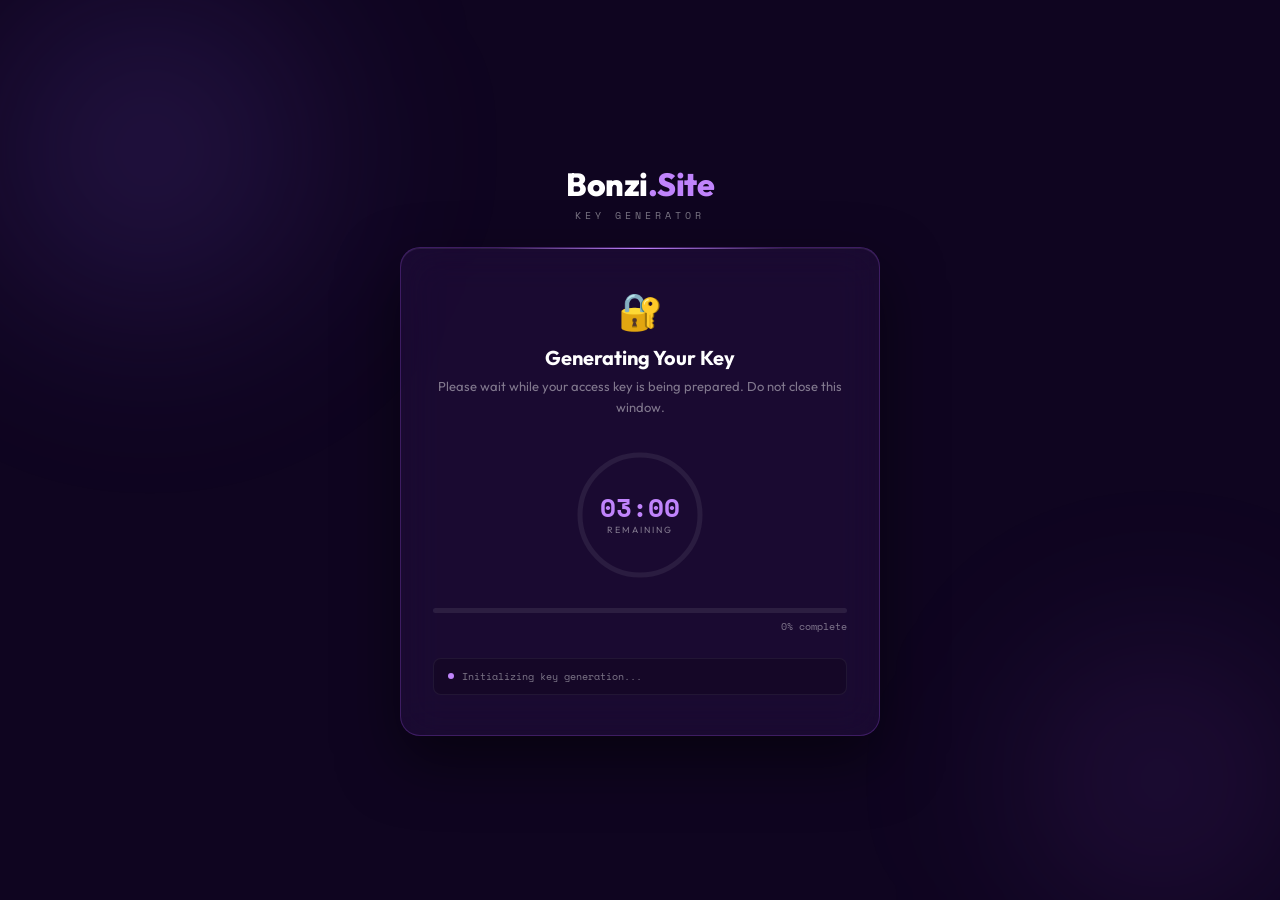
<file: bonzikey.html>
<!DOCTYPE html>
<html lang="en">
<head>
  <meta charset="UTF-8"/>
  <meta name="viewport" content="width=device-width, initial-scale=1.0"/>
  <title>Bonzi.Site - Key Generator</title>
  <style>
    @import url('https://fonts.googleapis.com/css2?family=Space+Mono:wght@400;700&family=Outfit:wght@400;600;700;800&display=swap');

    :root {
      --purple-deep:    #0f0520;
      --purple-dark:    #1a0a3e;
      --purple-mid:     #3b1a7a;
      --purple-accent:  #a855f7;
      --purple-light:   #c084fc;
      --purple-pale:    #e9d5ff;
      --glass-bg:       rgba(168,85,247,0.08);
      --glass-border:   rgba(168,85,247,0.25);
      --text-dim:       rgba(255,255,255,0.45);
      --green:          #86efac;
      --gold:           #fbbf24;
      --blue:           #60a5fa;
    }

    * { box-sizing: border-box; margin: 0; padding: 0; }

    body {
      font-family: 'Outfit', sans-serif;
      min-height: 100vh;
      display: flex;
      align-items: center;
      justify-content: center;
      background: var(--purple-deep);
      overflow-x: hidden;
      padding: 2rem 0;
    }

    body::before, body::after {
      content: '';
      position: fixed;
      border-radius: 50%;
      filter: blur(80px);
      pointer-events: none;
      z-index: 0;
    }
    body::before {
      width: 500px; height: 500px;
      background: radial-gradient(circle, rgba(139,92,246,0.2) 0%, transparent 70%);
      top: -100px; left: -100px;
    }
    body::after {
      width: 400px; height: 400px;
      background: radial-gradient(circle, rgba(168,85,247,0.15) 0%, transparent 70%);
      bottom: -80px; right: -80px;
    }

    .particles { position: fixed; inset: 0; pointer-events: none; z-index: 0; }
    .particle {
      position: absolute; width: 2px; height: 2px; border-radius: 50%;
      background: var(--purple-light); opacity: 0;
      animation: float-up linear infinite;
    }
    @keyframes float-up {
      0%   { opacity: 0; transform: translateY(0) scale(1); }
      10%  { opacity: 0.6; }
      90%  { opacity: 0.3; }
      100% { opacity: 0; transform: translateY(-100vh) scale(0.5); }
    }

    #app {
      position: relative; z-index: 1;
      display: flex; flex-direction: column; align-items: center;
      width: 480px; max-width: 95vw;
    }

    .brand { text-align: center; margin-bottom: 1.5rem; }
    .brand-name { font-size: 32px; font-weight: 800; color: #fff; letter-spacing: -0.5px; }
    .brand-name span { color: var(--purple-light); }
    .brand-tag {
      font-family: 'Space Mono', monospace; font-size: 10px;
      color: var(--text-dim); letter-spacing: 4px; text-transform: uppercase; margin-top: 4px;
    }

    .card {
      width: 100%;
      background: var(--glass-bg);
      border: 1px solid var(--glass-border);
      border-radius: 20px;
      padding: 2.5rem 2rem;
      backdrop-filter: blur(20px);
      -webkit-backdrop-filter: blur(20px);
      box-shadow: 0 25px 60px rgba(0,0,0,0.5), inset 0 1px 0 rgba(255,255,255,0.08);
      position: relative; overflow: hidden;
    }
    .card::before {
      content: ''; position: absolute; top: 0; left: 50%; transform: translateX(-50%);
      width: 60%; height: 1px;
      background: linear-gradient(90deg, transparent, var(--purple-light), transparent);
    }

    .step-icon { font-size: 36px; margin-bottom: 0.75rem; display: block; text-align: center; }
    .step-title { font-size: 20px; font-weight: 700; color: #fff; text-align: center; margin-bottom: 6px; }
    .step-sub { font-size: 13px; color: var(--text-dim); text-align: center; margin-bottom: 2rem; line-height: 1.6; }

    /* Timer */
    .timer-wrap { display: flex; justify-content: center; margin-bottom: 1.75rem; }
    .timer-circle {
      width: 130px; height: 130px; position: relative;
      display: flex; align-items: center; justify-content: center; flex-direction: column;
    }
    svg.ring { position: absolute; top: 0; left: 0; transform: rotate(-90deg); }
    .timer-num {
      font-family: 'Space Mono', monospace; font-size: 26px; font-weight: 700;
      color: var(--purple-light); line-height: 1; position: relative; z-index: 1;
    }
    .timer-label { font-size: 9px; color: var(--text-dim); letter-spacing: 2px; text-transform: uppercase; margin-top: 4px; position: relative; z-index: 1; }

    .progress-wrap { margin-bottom: 0.4rem; }
    .progress-bar { width: 100%; height: 5px; background: rgba(255,255,255,0.08); border-radius: 99px; overflow: hidden; }
    .progress-fill {
      height: 100%; background: linear-gradient(90deg, #7c3aed, var(--purple-light));
      width: 0%; border-radius: 99px; transition: width 0.8s ease;
      box-shadow: 0 0 8px var(--purple-accent);
    }
    .progress-text { font-family: 'Space Mono', monospace; font-size: 10px; color: var(--text-dim); text-align: right; margin-top: 6px; }

    .status-line {
      display: flex; align-items: center; gap: 8px; margin-top: 1.5rem;
      padding: 10px 14px; background: rgba(0,0,0,0.2);
      border-radius: 8px; border: 1px solid rgba(255,255,255,0.06);
    }
    .status-dot {
      width: 6px; height: 6px; border-radius: 50%; background: var(--purple-light);
      animation: pulse-dot 1.5s ease-in-out infinite; flex-shrink: 0;
    }
    @keyframes pulse-dot {
      0%, 100% { opacity: 1; transform: scale(1); }
      50%       { opacity: 0.4; transform: scale(0.7); }
    }
    .status-text { font-family: 'Space Mono', monospace; font-size: 10px; color: var(--text-dim); }

    /* Admin / Input */
    .input-label { font-size: 11px; font-weight: 600; color: var(--text-dim); letter-spacing: 2px; text-transform: uppercase; margin-bottom: 8px; display: block; }
    input[type="password"], input[type="text"], input[type="number"] {
      width: 100%; padding: 14px 16px; border-radius: 10px;
      border: 1px solid var(--glass-border); background: rgba(0,0,0,0.3);
      color: #fff; font-family: 'Space Mono', monospace; font-size: 18px;
      text-align: center; letter-spacing: 6px; margin-bottom: 1rem; outline: none;
      transition: border-color 0.2s;
    }
    input[type="number"] { letter-spacing: 2px; font-size: 16px; }
    input:focus { border-color: var(--purple-accent); box-shadow: 0 0 0 3px rgba(168,85,247,0.15); }
    .error-msg {
      display: none; background: rgba(239,68,68,0.1); border: 1px solid rgba(239,68,68,0.3);
      border-radius: 8px; padding: 10px 14px; font-size: 12px; color: #fca5a5;
      margin-bottom: 1rem; text-align: center;
    }
    .attempts-left { font-size: 10px; color: var(--text-dim); text-align: center; margin-bottom: 1rem; font-family: 'Space Mono', monospace; }

    .btn {
      width: 100%; padding: 14px; border-radius: 10px; border: none;
      background: linear-gradient(135deg, #7c3aed 0%, #a855f7 100%);
      color: #fff; font-family: 'Outfit', sans-serif; font-size: 15px;
      font-weight: 700; cursor: pointer; transition: all 0.2s; letter-spacing: 0.5px;
      box-shadow: 0 4px 20px rgba(124,58,237,0.4);
    }
    .btn:hover  { transform: translateY(-1px); box-shadow: 0 6px 25px rgba(168,85,247,0.5); }
    .btn:active { transform: scale(0.98); }
    .btn:disabled { opacity: 0.4; cursor: not-allowed; transform: none; }

    /* Key box */
    .key-box {
      background: rgba(0,0,0,0.3); border: 1px solid var(--purple-accent);
      border-radius: 12px; padding: 1.25rem; margin-bottom: 1.25rem;
      position: relative; overflow: hidden;
    }
    .key-box::before { content: ''; position: absolute; inset: 0; background: linear-gradient(135deg, rgba(168,85,247,0.05), transparent); }
    .key-label { font-size: 9px; color: var(--text-dim); letter-spacing: 3px; text-transform: uppercase; margin-bottom: 8px; font-family: 'Space Mono', monospace; }
    .key-value { font-family: 'Space Mono', monospace; font-size: 13px; font-weight: 700; color: var(--purple-light); word-break: break-all; line-height: 1.6; }

    /* Key type badge */
    .key-type-badge {
      display: inline-flex; align-items: center; gap: 6px;
      padding: 4px 10px; border-radius: 99px; font-size: 10px;
      font-weight: 700; letter-spacing: 1px; text-transform: uppercase;
      font-family: 'Space Mono', monospace; margin-bottom: 10px;
    }
    .badge-2day { background: rgba(96,165,250,0.15); border: 1px solid rgba(96,165,250,0.4); color: var(--blue); }
    .badge-perm { background: rgba(251,191,36,0.15); border: 1px solid rgba(251,191,36,0.4); color: var(--gold); }
    .badge-custom { background: rgba(134,239,172,0.15); border: 1px solid rgba(134,239,172,0.4); color: var(--green); }

    .copy-btn {
      width: 100%; padding: 10px; border-radius: 8px; border: 1px solid var(--glass-border);
      background: var(--glass-bg); color: var(--purple-pale); font-family: 'Outfit', sans-serif;
      font-size: 13px; font-weight: 600; cursor: pointer; transition: all 0.2s; margin-bottom: 0.75rem;
    }
    .copy-btn:hover { background: rgba(168,85,247,0.15); border-color: var(--purple-accent); }
    .copy-btn.copied { color: var(--green); border-color: rgba(134,239,172,0.4); }

    /* Extra buttons row */
    .extra-btns {
      display: grid; grid-template-columns: 1fr 1fr; gap: 10px; margin-top: 1rem;
    }
    .extra-btn {
      padding: 11px 8px; border-radius: 10px; border: 1px solid var(--glass-border);
      background: var(--glass-bg); color: #fff; font-family: 'Outfit', sans-serif;
      font-size: 12px; font-weight: 700; cursor: pointer; transition: all 0.2s;
      text-align: center; line-height: 1.4;
    }
    .extra-btn:hover { transform: translateY(-1px); }
    .extra-btn.perm-btn { border-color: rgba(251,191,36,0.4); color: var(--gold); background: rgba(251,191,36,0.07); }
    .extra-btn.perm-btn:hover { background: rgba(251,191,36,0.15); box-shadow: 0 4px 20px rgba(251,191,36,0.2); }
    .extra-btn.custom-btn { border-color: rgba(134,239,172,0.4); color: var(--green); background: rgba(134,239,172,0.07); }
    .extra-btn.custom-btn:hover { background: rgba(134,239,172,0.15); box-shadow: 0 4px 20px rgba(134,239,172,0.2); }

    /* Modal overlay */
    .modal-overlay {
      display: none; position: fixed; inset: 0; z-index: 100;
      background: rgba(0,0,0,0.7); backdrop-filter: blur(6px);
      align-items: center; justify-content: center;
    }
    .modal-overlay.open { display: flex; }
    .modal {
      width: 420px; max-width: 92vw;
      background: #150730; border: 1px solid var(--glass-border);
      border-radius: 20px; padding: 2rem;
      box-shadow: 0 30px 80px rgba(0,0,0,0.7), inset 0 1px 0 rgba(255,255,255,0.08);
      position: relative;
    }
    .modal-close {
      position: absolute; top: 14px; right: 16px; background: none; border: none;
      color: var(--text-dim); font-size: 20px; cursor: pointer; line-height: 1;
    }
    .modal-close:hover { color: #fff; }
    .modal-title { font-size: 18px; font-weight: 700; color: #fff; text-align: center; margin-bottom: 6px; }
    .modal-sub { font-size: 12px; color: var(--text-dim); text-align: center; margin-bottom: 1.5rem; }

    /* Custom duration inputs */
    .duration-row { display: grid; grid-template-columns: 1fr 1fr; gap: 10px; margin-bottom: 1rem; }
    .duration-col label { font-size: 10px; color: var(--text-dim); letter-spacing: 2px; text-transform: uppercase; display: block; margin-bottom: 6px; font-family: 'Space Mono', monospace; }
    .duration-col input { margin-bottom: 0; font-size: 20px; }

    /* Step visibility */
    #step1, #step2, #step3 { display: none; }
    #step1 { display: block; }
  </style>
</head>
<body>

<div class="particles" id="particles"></div>

<div id="app">
  <div class="brand">
    <div class="brand-name">Bonzi<span>.Site</span></div>
    <div class="brand-tag">Key Generator</div>
  </div>

  <div class="card">

    <!-- STEP 1: Timer -->
    <div id="step1">
      <span class="step-icon">🔐</span>
      <div class="step-title">Generating Your Key</div>
      <div class="step-sub">Please wait while your access key is being prepared. Do not close this window.</div>
      <div class="timer-wrap">
        <div class="timer-circle">
          <svg class="ring" width="130" height="130">
            <circle cx="65" cy="65" r="60" fill="none" stroke="rgba(255,255,255,0.07)" stroke-width="5"/>
            <circle id="ring-fill" cx="65" cy="65" r="60" fill="none" stroke="url(#ringGrad)" stroke-width="5"
              stroke-dasharray="377" stroke-dashoffset="377" stroke-linecap="round"/>
            <defs>
              <linearGradient id="ringGrad" x1="0%" y1="0%" x2="100%" y2="0%">
                <stop offset="0%" stop-color="#7c3aed"/>
                <stop offset="100%" stop-color="#c084fc"/>
              </linearGradient>
            </defs>
          </svg>
          <div class="timer-num" id="timer-display">03:00</div>
          <div class="timer-label">remaining</div>
        </div>
      </div>
      <div class="progress-wrap">
        <div class="progress-bar"><div class="progress-fill" id="prog"></div></div>
        <div class="progress-text" id="prog-text">0% complete</div>
      </div>
      <div class="status-line">
        <div class="status-dot"></div>
        <div class="status-text" id="status-msg">Initializing key generation...</div>
      </div>
    </div>

    <!-- STEP 2: Admin verify (standard key) -->
    <div id="step2">
      <span class="step-icon">🛡️</span>
      <div class="step-title">Admin Verification</div>
      <div class="step-sub">Enter the admin passcode to unlock your key.</div>
      <label class="input-label">Admin Passcode</label>
      <input type="password" id="admin-input" placeholder="••••••" maxlength="20" autocomplete="off">
      <div class="error-msg" id="err-msg">⚠ Access Denied. Incorrect passcode.</div>
      <div class="attempts-left" id="attempts-text">3 attempts remaining</div>
      <button class="btn" onclick="verifyKey()">Verify & Unlock</button>
      <div class="extra-btns">
        <button class="extra-btn perm-btn" onclick="openModal('perm')">⭐ Perm Key Generator</button>
        <button class="extra-btn custom-btn" onclick="openModal('custom')">⏱ Custom Time Key</button>
      </div>
    </div>

    <!-- STEP 3: Key display -->
    <div id="step3">
      <span class="step-icon">✅</span>
      <div class="step-title">Key Generated</div>
      <div class="step-sub">Your license key is ready. Copy and store it securely.</div>
      <div class="key-box">
        <div id="key-type-badge"></div>
        <div class="key-label">Your License Key</div>
        <div class="key-value" id="key-display"></div>
      </div>
      <button class="copy-btn" id="copy-btn" onclick="copyKey()">📋 Copy Key</button>
      <button class="btn" onclick="location.reload()">Generate Another</button>
      <div class="extra-btns">
        <button class="extra-btn perm-btn" onclick="openModal('perm')">⭐ Perm Key Generator</button>
        <button class="extra-btn custom-btn" onclick="openModal('custom')">⏱ Custom Time Key</button>
      </div>
    </div>

  </div>
</div>

<!-- PERM KEY MODAL -->
<div class="modal-overlay" id="perm-modal">
  <div class="modal">
    <button class="modal-close" onclick="closeModal('perm')">✕</button>
    <span class="step-icon">⭐</span>
    <div class="modal-title">Permanent Key Generator</div>
    <div class="modal-sub">Admin verification required to generate a permanent key.</div>
    <label class="input-label">Admin Passcode</label>
    <input type="password" id="perm-admin-input" placeholder="••••••" maxlength="20" autocomplete="off">
    <div class="error-msg" id="perm-err-msg">⚠ Access Denied. Incorrect passcode.</div>
    <div class="attempts-left" id="perm-attempts-text">3 attempts remaining</div>
    <button class="btn" onclick="verifyModal('perm')">Verify & Generate</button>
    <div id="perm-result" style="display:none; margin-top:1rem;">
      <div class="key-box" style="border-color: var(--gold);">
        <div><span class="key-type-badge badge-perm">⭐ Permanent</span></div>
        <div class="key-label">Permanent License Key</div>
        <div class="key-value" id="perm-key-display" style="color: var(--gold);"></div>
      </div>
      <button class="copy-btn" id="perm-copy-btn" onclick="copyModalKey('perm')">📋 Copy Key</button>
    </div>
  </div>
</div>

<!-- CUSTOM KEY MODAL -->
<div class="modal-overlay" id="custom-modal">
  <div class="modal">
    <button class="modal-close" onclick="closeModal('custom')">✕</button>
    <span class="step-icon">⏱</span>
    <div class="modal-title">Custom Time Key Generator</div>
    <div class="modal-sub">Set a custom duration and verify with admin passcode.</div>
    <label class="input-label">Admin Passcode</label>
    <input type="password" id="custom-admin-input" placeholder="••••••" maxlength="20" autocomplete="off">
    <div class="error-msg" id="custom-err-msg">⚠ Access Denied. Incorrect passcode.</div>
    <div class="attempts-left" id="custom-attempts-text">3 attempts remaining</div>
    <button class="btn" onclick="verifyModal('custom')">Verify & Generate</button>
    <div id="custom-result" style="display:none; margin-top:1rem;">
      <div class="key-box" style="border-color: var(--green);">
        <div><span class="key-type-badge badge-custom" id="custom-badge-label">⏱ Custom</span></div>
        <div class="key-label">Custom License Key</div>
        <div class="key-value" id="custom-key-display" style="color: var(--green);"></div>
      </div>
      <button class="copy-btn" id="custom-copy-btn" onclick="copyModalKey('custom')">📋 Copy Key</button>
    </div>
  </div>
</div>

<script>
  // ─── Key pools ───────────────────────────────────────────────────────────────
  // 60% = 90 keys → 2-day keys
  const KEYS_2DAY = [
    'eW8eOXcMzkTmAe4bCU9u-oQ29LyiLWvqx_QkIcZ7wgc-2D',
    '9UMfIOkqQBHI7OrV23o5BF5IQBH3DAhLXkhQMy70gjs-2D',
    'Fl5b5ZB-df5gXrhFlqgUepEAHuaI9GGARXir1NAmhos-2D',
    'wTvvo4QVyj1xljmJkL7zc6gErFTy4ZcCPu6527O5krY-2D',
    'l0gFiiiOAz5_Bm-02vRugJG4zrt3Yy_Vu2AEY_lA7bk-2D',
    '9xnRgsEHXdji4jJ8rwCHxr5UYxR1qTsAq9lEyJ0EsYk-2D',
    'ibg-Qy_L7aayR309dgRqQyA3gIcDxgTuWqIcpMkEqWo-2D',
    'Y3C_oGCEYkuVNMb6fQPQvnqLTpttzwej_Ugg7OZ4eHY-2D',
    'Q7qQOSLBR-i1GUc35CQTGWK8fME1nUw9tu3B6ieUNi4-2D',
    'HNDjqnyeoIkny7273fA9PVlbumZVc1llgxN31j4UXxE-2D',
    'DcMZQYft0g7ADjHtIYWVaDAYx3lKf8cv9YcqLWM1REw-2D',
    'yW6cw45Oj8FcejXnMufjuJynYxil8jDQKa4AwJszC2I-2D',
    '7A1-F0EwCCWIynurx5QhsiANQgbyulI3Ub7-9Q3hIhI-2D',
    'NgGmu9O6F6Zz_PSC6OqKyDzHHAKNTB7F5MI3BInolrA-2D',
    '3EfRYxWxQb0THy98dJqoj8G6_bUDZ1NzUwonM0c4Oxc-2D',
    'fpDIs5lC7cojsw4sHwNhsD5HxTV-cYJBgTpk__-j2Dc-2D',
    'Cjc5UsoUQgUHyS_I9lhgJ3twbGoTMUiFbldr-h6RH3M-2D',
    'yRQHqRjI2p3bdS5vZqVQflMq22qzCT33_2Mya89OrfQ-2D',
    'wwYqJL0OmTFgn_W0t-So70Md6oYMoUnaNhAzJ6C2Ug0-2D',
    'GBRuL7PbV2bQoKWr9iuoDFaCzspLlFHqZ9NRObOIY2g-2D',
    '-eLHiGuUZmFWBFv-OkPqX1N2N_6uzqwKEyvnLitFDjM-2D',
    'EQ9ru83r863K2DEvCvkz4SnYe3BBy6ecMTwGneBzK_c-2D',
    '94dikvDU-3XFWXGtM3J6uGWRzRiQ7tSUYylk8Rm5L4k-2D',
    'V9JWhaetUmswkS72yc8QwspBEfhnwBlz2HO3ahWgaFM-2D',
    '7p1nsRy_46A1Z7_lJ4EfO1BmtoEDw-HLjfzT2NEAXck-2D',
    'B_amdcpQXbn3toXNBdaiO-EeAH3Y2wHwSuymhOUMhG0-2D',
    'sIKyRjiD-fybLIBVjYiXHtB5aL4wcBoTsO8yEMFvD_4-2D',
    '-VePDc5pP7MQaZMAtPGqpYnVw-vtnQFsMfoSD3DVaH8-2D',
    'uzb2SW-qec0EIWYlYL8p4rmNniyH8uVDba7tK9m8eZs-2D',
    '0nyrCAHo4Q6C8JYG6XEf1oo0GIhVpLBbW2SNtCJ8GyA-2D',
    'Jk5k70lfH7Hd54p7DZlfnF-djZt3SK2uPzV7290q2-A-2D',
    '2RXG8-tRbUrRDIj_PT4lpZHtBRpWZkrnTuEWM0W4DfE-2D',
    'EJEtlgdTPcttcvo87CdSun1nJlsEZdIAw7AeAFlb0uc-2D',
    'XyiKU0Q1SDioz-IiN6D4b1uQdZ_B-Gwg-vBt-cAVCBc-2D',
    'wsFVvTnVN_oyNbqjxH4veI63rRBWqdKTl0FnGF_n8Lk-2D',
    'SqgcDd7bHwxeSYKmdFMnYj2yz-YE9yw0ABaZ8Z5k2Gk-2D',
    'YISjJtHni2IyGwp6A-6ZjbxU_eGWCYedKt4D98nXOVg-2D',
    'jgOCEVjHIebzLG640We6Oyf13qCiXGG9ncRce9e3jZA-2D',
    'x79v37DUQj772Zb3dy6TJMY0LGcLx7T1VvohqVHiRFg-2D',
    'QxOYZLbzDn-IrjE1SnlWINTX1PojgHjK49ZAtRWB_GQ-2D',
    'sKzqHUKwVlOHvU4UM6Vih3SbGsiOmC9mjNqMt0x9CP4-2D',
    '32pLN3GwCIuQ84IgBmtVb23xD6BajCUNSiLY2mRht3c-2D',
    'uXWpRNpY2Wp6Cvobn81VuylPhtU_jAP9a9-c5H3tzc8-2D',
    'tLwAtKMk1v_KxuS9jUZWJXDnl6De007JqHpcLJsZ6Wk-2D',
    'pyBs4EcXvoxGOLCQJhuk1YSNiuHHq63ku6Wq8iwNoNo-2D',
    'CEaaTyLbEXyKvrSitfVVfBBwO0F20S94ltctInMYTeI-2D',
    'ai_EXZANRZQ_RudEKhH6fESlUEG95LfIxlD1_jx3wp4-2D',
    '1Oo3UUz8qH74jOYKnJtRtC16ParOe16SafcXE35_uZM-2D',
    'vTy54wMsQartUTeKAe0emROEMsuVh_sFHmS4F00Wqzs-2D',
    'WpEuGiiA0L-myU0L6YYKjo5FU1f-lbQ0s8mriWLc1rQ-2D',
    'HhsxhhjnYRnL2LDlvxxwQASjwsrrodlM-iwjOHa-oFc-2D',
    'EG-i0si4Do_W_Zrq8Q0R8sdYC6uPDuIRmoHmKWotNHk-2D',
    '-7lEMqr1yTHPB2fdikZQLm5R3Rh-UrzNjleZ9T9JEvI-2D',
    'knmqv1V5SsGKIJ_ynbOIKeOL1Gdloh8RsGh_XXBsdzw-2D',
    'j5Ny9OlSw5D3vvcObp5Vs1AUQ60cOEI75tsG-D3b8PE-2D',
    'KIiXIT3bxkRWQWxgD9qU8PCnhORSCRRy8OeWaLWr0QU-2D',
    'o2Ty2BvIy2sf4TSBhvXtSxEnohpyLY1AxIdJ78URhT4-2D',
    'BCY0GHI-fyae3wSf_kS_SlmVx-7NTfLbvNe9xA6QMcs-2D',
    'RW99XKJWS9VKg_UBWxMyOsV9mIjzZTHVMG0gHndjspY-2D',
    'UYn5bbe9ltS2EgXpbfQWFw2is2WYOEXwvXlbkH6Xp-M-2D',
    '6UDh3V3gh3vJ_aWiiVHiHegtjIQf7jZvWWwYFZY7CSQ-2D',
    'oi4AGJhA2sLpehNH8Gi3g7SaZ2NpA0gJT0khnMcMrvo-2D',
    'XxpfOveX7B7x1pizJwPS8sbBAyinkaW047AIFQQhVC8-2D',
    'kV1VFjLuZct84ysT-Ol8rsNnaGUvJDzNI9FbbLjt4eE-2D',
    'v79fIhJbsJBOOGOY1WSdAF3Qu6TQWPIcdmjj0LDd8hA-2D',
    'xowwGXUEJbY7XRE3FnJBAECJ-aVCwHFsO_Bk2rjnIF8-2D',
    'hZ4tCTRyX0Xvx99WcpfLOVlI3pr-BvZd8kl9KEhsDsA-2D',
    '55YSPeFt-kNawVMk_Y0GFanbB4pktyqIcYlo94jahLQ-2D',
    'Y4tjYA1jkADGRuVzzw63sT7kjcCfm2j_U_jb9-7PV_U-2D',
    'wuLuWfqiALpQ314c7trobUpXM-sXRGthN3sro9WlYLk-2D',
    'xyn1eMZJ_2lrlnZiob2l5fYwdtm8frtxaWfjIfLPtt0-2D',
    'MrH3CF0rtwyj6S924ZYGUh_LG7bIkVvXJVu2mOmZeWA-2D',
    'DPH19kKD99pdcB7yLgl8OkmOP9qGcLcuj0wy8TU6r8Q-2D',
    'oVBnLTLC-zFyD8zW7rTevwLqajV_2Ta7e4kRu9ab2G0-2D',
    'JkgGiYNKfafuZ8HNC31NPHe_9bV4H-yHmObmzQwmbBg-2D',
    'K83-TSePy28egM4ahpQ0TK6WsLg0VtXQn-jAsN4TQfM-2D',
    'Ply699xGp4NQLTEPTpLukhqt8uVxzeE3pSeZpDb7lxw-2D',
    'uxS-W44FXs7j7b5Bhtbfa6TGyairB7yE0pB3Ed7K_LI-2D',
    'nwsZbhustZokrOM089sYIrocwptouLHTCGKU7OxbDww-2D',
    'GDkBddHLbvQoBj93WXe2C3JbZcFp6sM_fFwZ6KfHvRg-2D',
    'vOl2weNYIH34VNRpbO6T1qBUb59auk_pKhg3wUuF1WY-2D',
    'MndAlozQFSl1-epWYusilo4t0V6XV3IY8QZqtE52ymg-2D',
    '07Tcpv6SygdgpNP3Banus98QeTpOvRv-jpp1nDVLS7E-2D',
    'd3Ityzlpw9Bey_s6ecxuh1HdYQVJkA1eGlXbzXkThp8-2D',
    'SaidPUt1nnfUndmubZI40IhWU42IpzELcW3QUhexxb4-2D',
    'Jy7bBK2YwY_FXSoWZP9XRHc0qeidQ5gM6MWx2cqGT_U-2D',
    'aEVm_o9AZ3F_GoFv8UpIapflXLnl6iAZkEalKQXN7QA-2D',
    'VFn3ttLyLbwLPBlKQx8KTe3pdkb21hrUSu45FOZUa2w-2D',
    '5c8B8ocvyftVdQWGGzu1fs_6fvFmz5mo20XVhGcQXpk-2D',
    'D02DRkXug4e03i2IW_sZBLb0FX2fTngehUjIH_FYfYs-2D',
  ];

  // 15% = 23 keys → permanent
  const KEYS_PERM = [
    'uwvH1yUxBK-SPosnpMvBwzyA9RXIzUlAnrTQ6xwIqZw-PERM',
    'VBYHt0dng14vyB43fDV0QiF8re2D_OeocZ-7_CwjARM-PERM',
    'tcKkjZ07f9IuSf9TFZyfgKXk7Gpg-4BTFteSJ4lkOhg-PERM',
    '8tkG6Vlvq_rVgEx1OXSjM3mgzo5qoTjrdAqLfuGxfb0-PERM',
    'CE31zxRabETPYHLpQSpT8ZWPCb7pTLKp0-84X3h128c-PERM',
    'uLYxOxdtk31YFRNViNWzHQlWyo6ho3n9g6X76blY2E4-PERM',
    'a_IefM8A-7Yb_jN-QP1WpIXfsIT-0g0w37DvVi63fO0-PERM',
    'LrUIBYMlA2Yfb087VwvrvOq5LwGvPlLTLzFabqq6Y3U-PERM',
    'rja8O9WbQcBH6Sp7P951kt6EyqvsEXeNTJyTqQgMZYk-PERM',
    'tkYIhO6jyXzTOHF6-DN5x0JNv1852-GElX38m-Al_rs-PERM',
    'iGhnt_cQLP4ZaSoChFtWYnZ4bzDruLDW5uNfIEPJAjg-PERM',
    'PD2M9cOLVt-ykSb4qFe21RsQx5EzcrhpvrtF-XmnRf0-PERM',
    'kYbjziN3uMgjPYH_-C0OcEuQvaUtJSCNB5jezb5GQ1k-PERM',
    'LpdPKCIDmC4CImDyECtpRxT6qgGkwjXN5u6Chmh5wYU-PERM',
    'xGHxjtIt8AAkL5Lvz7TlhRQkAXU69RwrTNDrRXc4Bag-PERM',
    '2SPjUnVNoeDxdB7M3bkHC1sSJU8ZaxgNixDUpeSkxx8-PERM',
    'PfdHJfWVFO0cnhOV4znoAIgg4t8IZAZdvzD5_t2dRdw-PERM',
    'xyK8yvUy1xsW8D1PKUvjbmhfbSJWiVts7mE6lBXsJiA-PERM',
    'ELiabp6CspbEXmb7U4zMLQAXKUxoxEQerGBO0RQJJHk-PERM',
    'idfeqeVus8PE7NJ1mWoXTR2OrFy-6k8GAGwvCT46T6w-PERM',
    '-11Mb7qmv3HWCv4wHAlQKOLCKzpxCxueNOQhJXJGRXE-PERM',
    'm5gyNH13wz-DA2eKka0bYIVlkEY3jkakkeNgO2mpqyE-PERM',
    'LSF5amOIUIaDh0Rf9b9j7BHBddF7gEQMI4QcXhuehTg-PERM',
  ];

  // 25% = 37 keys → custom
  const KEYS_CUSTOM = [
    'pvZUhLbDA-D7TofuVC0N9kGjeJQNRxAvOxchGJwSs0U-CSTM',
    'q_JIKrTMcNoIPz37s721wGeowcXfZKyzAvMfXDGEp_c-CSTM',
    'rhL_pxDeOr-PGNAhlA-OxO1TqbhsBn249JVIbzjmWpU-CSTM',
    'w-FpsaG2Yz9rINHm_j67Ck4xfx2VyErFiBx9lujCgLE-CSTM',
    '223kO3cn3nRVHIZm94IuTYevhQfPntU868k-h1kTKFk-CSTM',
    '4LQATpOdsK8462WIhoKN22nwtR8NJ8nLZgQa_nSkmy8-CSTM',
    'ZFUnCVthN5peaZiGhPGlQ0qKHDEev8Q2Rg3AhQ3Nn-Q-CSTM',
    'ObFP6kiQPw5K-AHnGpcyZdKDQow5OvE9JKLMhkS3AiI-CSTM',
    'raBcDhO_Q8URUPeoFa1t60SztvnWNV1-qretgDBwXg8-CSTM',
    'PJ-EH3swKXigvlS_amUy3nKh2nXPGnrA6nMuasoenHc-CSTM',
    'lKjk7s67nfZCjV1rBCBej87noDKen2UBK-dS2RpmpkI-CSTM',
    '0M_IQ25yMCJO6s-UOTSgAV2EPbV3pelqFxi6HTV4uNg-CSTM',
    'izNXcrL5e5nBgWcYtLfh0kvNvIXGzyBuxszGepZSMys-CSTM',
    'RvU9rm11eCO1SdsPNZH4BGyLaqkrHvQUNwPVCkjT7-c-CSTM',
    '9SW4bDfuf_vf9HIUJzVaSRynpsZtOAlFwooum4lHYoM-CSTM',
    'qn6vY_qWQ3rS_TeJtfX74Oxd7YqJ-a3lEoB5kps3XCU-CSTM',
    'oINv0nWLUwdfnN_EWrlP7wYFGWjzresP8bPDTNqIIx0-CSTM',
    'C-jwEk8x8D4hhats9YQGa2Y5Pbcg93Wl4ym1Rzrb8tE-CSTM',
    'grxTDW12mmOZt-HE8nznN7pfv2UGhxEq9uLJaizyh0Y-CSTM',
    'b3rizY7Q5olBpH2k8-wtUvkwLtVUWASt-syd1_p9VGY-CSTM',
    'mCWZBUV-A2281ej8N1oocDa_UrIoYWos2c19a4ppcug-CSTM',
    'qB_buhWICXr1zE0apKCtCFJoUNAuaDsj3DHBGkAfOyE-CSTM',
    'zXPVxnXjJ7mCb-xXzgZk1gCQfJkehtBeYDTq1qHUV5Y-CSTM',
    'CCRdYQZrQogY1ejIBhVvMT0rDRcY2Y8BXwZ2C8xGHe8-CSTM',
    '6DJI2EMubGJ9X-05ON7slrhZWHaMS8fJN9mjVsl0kLU-CSTM',
    'vqUBJWZ1LX16X-_LTbXbpfzCIGvltAWrKFo1K3YCTfY-CSTM',
    'okLWXFcmWuqdqY0PlK4kI6upk6zOXXrd-LLtcyh3zN0-CSTM',
    'RXrKxYZ7B1wKppbVqpEpb74WUs2vkf2mHyYqh1i1Iew-CSTM',
    'QxYgrrlpRND-qpCaFa4OI4zM97SWOWz14RqvBvKjFRE-CSTM',
    'VzuC7rsxBNgVzX2R1Lynlwnetw9mBAVfl7z90SOB6Bs-CSTM',
    'SChIqKu_ZhaVD7AuIrHXhG-6bx1VbC_43qyCHIVvTtU-CSTM',
    'SaV7V3yE5PuxyvjzxTCGAUPsev6G25TEOqnS9ube_0w-CSTM',
    'wjlG_JXZ2Mu9HlivzytWwpBGSmx5LRUDHxh4uTz9QMc-CSTM',
    'FIquU54zRCyWDs9rXKaYC9BQTz1C_-ys-iDy_0wFewY-CSTM',
    'RUSRWi_y6qaDD5UIfMQRNfrsI2i00yHuD3GrDLhFjC8-CSTM',
    'z3Alv6Bcits9afABTA89nIuIFORdBT-jJJZSpMr_N-Q-CSTM',
    'Y_h_zK7QLKohNR_bXKJ1f1uk4c275VE7KzYw_4Eh-CM-CSTM',
  ];

  const ADMIN_CODE = '003679';
  const DURATION   = 180;

  const STATUS_MSGS = [
    'Initializing key generation...',
    'Connecting to license server...',
    'Validating credentials...',
    'Allocating key slot...',
    'Encrypting key data...',
    'Finalizing license...',
    'Almost ready...'
  ];

  // Modal attempt trackers
  const modalAttempts = { perm: 3, custom: 3 };

  // ─── Particles ──────────────────────────────────────────────────────────────
  (function() {
    const container = document.getElementById('particles');
    for (let i = 0; i < 25; i++) {
      const p = document.createElement('div');
      p.className = 'particle';
      p.style.left = Math.random() * 100 + 'vw';
      p.style.bottom = '-10px';
      p.style.animationDuration = (8 + Math.random() * 12) + 's';
      p.style.animationDelay    = (Math.random() * 10) + 's';
      p.style.width  = (Math.random() > 0.7 ? 3 : 2) + 'px';
      p.style.height = p.style.width;
      container.appendChild(p);
    }
  })();

  // ─── Timer ──────────────────────────────────────────────────────────────────
  let timeLeft = DURATION;
  let attempts = 3;

  function updateUI() {
    const minutes  = Math.floor(timeLeft / 60);
    const seconds  = timeLeft % 60;
    const display  = `${minutes.toString().padStart(2,'0')}:${seconds.toString().padStart(2,'0')}`;
    const progress = (DURATION - timeLeft) / DURATION;
    const offset   = 377 - (377 * progress);
    const msgIdx   = Math.floor(progress * (STATUS_MSGS.length - 1));
    document.getElementById('timer-display').textContent = display;
    document.getElementById('prog').style.width          = (progress * 100) + '%';
    document.getElementById('prog-text').textContent     = Math.round(progress * 100) + '% complete';
    document.getElementById('ring-fill').style.strokeDashoffset = offset;
    document.getElementById('status-msg').textContent    = STATUS_MSGS[msgIdx];
  }

  const timer = setInterval(() => {
    timeLeft--;
    updateUI();
    if (timeLeft <= 0) {
      clearInterval(timer);
      document.getElementById('step1').style.display = 'none';
      document.getElementById('step2').style.display = 'block';
      document.getElementById('admin-input').focus();
    }
  }, 1000);

  // ─── Main key verification ───────────────────────────────────────────────────
  function getRandom(arr) { return arr[Math.floor(Math.random() * arr.length)]; }

  function verifyKey() {
    if (attempts <= 0) return;
    const val     = document.getElementById('admin-input').value.trim();
    const err     = document.getElementById('err-msg');
    const attText = document.getElementById('attempts-text');

    if (val === ADMIN_CODE) {
      // Pick weighted random: 60% 2day, 15% perm, 25% custom
      const roll = Math.random();
      let key, badge;
      if (roll < 0.60) {
        key = getRandom(KEYS_2DAY);
        badge = '<span class="key-type-badge badge-2day">📅 2-Day</span>';
      } else if (roll < 0.75) {
        key = getRandom(KEYS_PERM);
        badge = '<span class="key-type-badge badge-perm">⭐ Permanent</span>';
      } else {
        key = getRandom(KEYS_CUSTOM);
        badge = '<span class="key-type-badge badge-custom">⏱ Custom</span>';
      }
      document.getElementById('key-type-badge').innerHTML = badge;
      document.getElementById('key-display').textContent = key;
      document.getElementById('step2').style.display = 'none';
      document.getElementById('step3').style.display = 'block';
    } else {
      attempts--;
      err.style.display = 'block';
      attText.textContent = attempts > 0
        ? `${attempts} attempt${attempts === 1 ? '' : 's'} remaining`
        : 'No attempts remaining. Please refresh.';
      document.getElementById('admin-input').value = '';
      if (attempts <= 0) {
        document.getElementById('admin-input').disabled = true;
        document.querySelector('#step2 .btn').disabled = true;
      }
    }
  }

  document.getElementById('admin-input').addEventListener('keypress', e => {
    if (e.key === 'Enter') verifyKey();
  });

  // ─── Copy ────────────────────────────────────────────────────────────────────
  function copyKey() {
    const key = document.getElementById('key-display').textContent;
    doCopy(key, 'copy-btn');
  }

  function copyModalKey(type) {
    const key = document.getElementById(type + '-key-display').textContent;
    doCopy(key, type + '-copy-btn');
  }

  function doCopy(text, btnId) {
    const btn = document.getElementById(btnId);
    navigator.clipboard.writeText(text).catch(() => {
      const el = document.createElement('textarea');
      el.value = text; document.body.appendChild(el); el.select();
      document.execCommand('copy'); document.body.removeChild(el);
    });
    btn.textContent = '✅ Copied!';
    btn.classList.add('copied');
    setTimeout(() => { btn.textContent = '📋 Copy Key'; btn.classList.remove('copied'); }, 2000);
  }

  // ─── Modals ──────────────────────────────────────────────────────────────────
  function openModal(type) {
    document.getElementById(type + '-modal').classList.add('open');
    setTimeout(() => document.getElementById(type + '-admin-input').focus(), 100);
  }
  function closeModal(type) {
    document.getElementById(type + '-modal').classList.remove('open');
  }

  // Close on overlay click
  document.querySelectorAll('.modal-overlay').forEach(overlay => {
    overlay.addEventListener('click', e => {
      if (e.target === overlay) overlay.classList.remove('open');
    });
  });

  function verifyModal(type) {
    if (modalAttempts[type] <= 0) return;

    const input    = document.getElementById(type + '-admin-input');
    const err      = document.getElementById(type + '-err-msg');
    const attText  = document.getElementById(type + '-attempts-text');
    const val      = input.value.trim();

    if (val === ADMIN_CODE) {
      err.style.display = 'none';
      if (type === 'perm') {
        const key = getRandom(KEYS_PERM);
        document.getElementById('perm-key-display').textContent = key;
        document.getElementById('perm-result').style.display = 'block';
      } else {
        const key = getRandom(KEYS_CUSTOM);
        document.getElementById('custom-badge-label').textContent = '⏱ Custom';
        document.getElementById('custom-key-display').textContent = key;
        document.getElementById('custom-result').style.display = 'block';
      }
      input.disabled = true;
    } else {
      modalAttempts[type]--;
      err.style.display = 'block';
      input.value = '';
      attText.textContent = modalAttempts[type] > 0
        ? `${modalAttempts[type]} attempt${modalAttempts[type] === 1 ? '' : 's'} remaining`
        : 'No attempts remaining.';
      if (modalAttempts[type] <= 0) {
        input.disabled = true;
      }
    }
  }

  // Enter key support for modals
  ['perm', 'custom'].forEach(type => {
    document.getElementById(type + '-admin-input').addEventListener('keypress', e => {
      if (e.key === 'Enter') verifyModal(type);
    });
  });
</script>
</body>
</html>
</file>
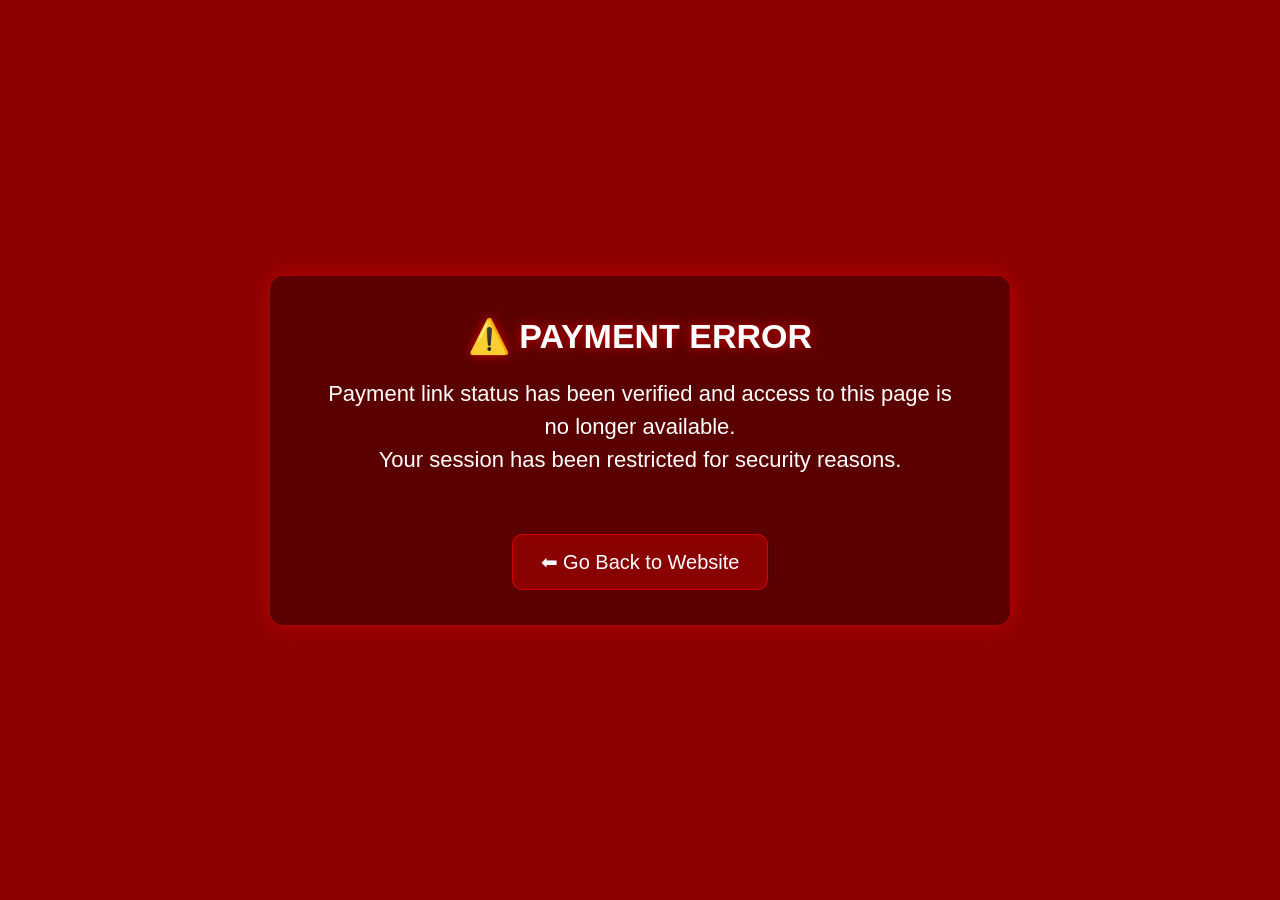
<file: errorblocked.html>
<!DOCTYPE html>
<html lang="en">
<head>
<meta charset="UTF-8">
<title>Payment Error</title>
<style>
    body {
        margin: 0;
        height: 100vh;
        display: flex;
        justify-content: center;
        align-items: center;
        font-family: Arial, sans-serif;
        color: white;
        overflow: hidden;
        animation: breathe 6s ease-in-out infinite;
        background: #8b0000;
    }

    @keyframes breathe {
        0% { transform: scale(1); background-color: #5a0000; }
        50% { transform: scale(1.05); background-color: #b30000; }
        100% { transform: scale(1); background-color: #5a0000; }
    }

    .error-box {
        background: rgba(0, 0, 0, 0.35);
        padding: 35px 45px;
        border-radius: 14px;
        border: 1px solid rgba(255, 0, 0, 0.5);
        box-shadow: 0 0 25px rgba(255, 0, 0, 0.4);
        backdrop-filter: blur(10px);
        text-align: center;
        max-width: 650px;
        font-size: 22px;
        line-height: 1.5;
        animation: fadeIn 1.5s ease forwards;
        opacity: 0;
    }

    @keyframes fadeIn {
        from { opacity: 0; transform: translateY(20px); }
        to { opacity: 1; transform: translateY(0); }
    }

    .title {
        font-size: 34px;
        font-weight: bold;
        margin-bottom: 15px;
        text-shadow: 0 0 12px rgba(255, 0, 0, 0.7);
    }

    .btn {
        display: inline-block;
        margin-top: 25px;
        padding: 12px 28px;
        font-size: 20px;
        color: white;
        background: rgba(255, 0, 0, 0.4);
        border: 1px solid rgba(255, 0, 0, 0.6);
        border-radius: 10px;
        text-decoration: none;
        backdrop-filter: blur(4px);
        transition: 0.25s ease;
    }

    .btn:hover {
        background: rgba(255, 0, 0, 0.7);
        box-shadow: 0 0 15px rgba(255, 0, 0, 0.7);
        transform: scale(1.05);
    }
</style>
</head>
<body>

<div class="error-box">
    <div class="title">⚠️ PAYMENT ERROR</div>
    Payment link status has been verified and access to this page is no longer available.<br>
    Your session has been restricted for security reasons.
    
    <br><br>
    <a class="btn" href="https://chrisw81114-spec.github.io/coolappwebsitedownload/Ayohacking.html">
        ⬅ Go Back to Website
    </a>
</div>

</body>
</html>
</file>
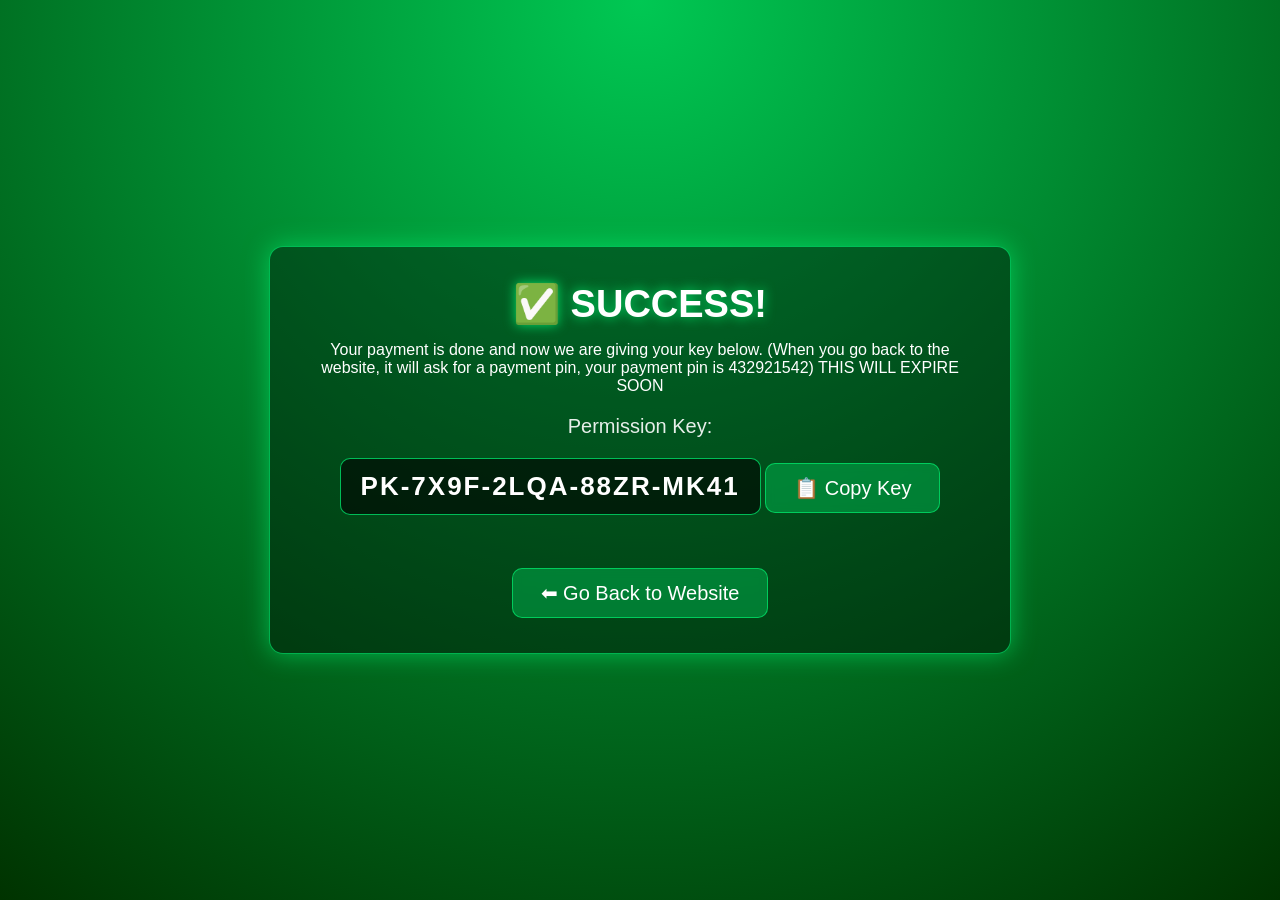
<file: jkfujfjfhdhudhfjdhjfhdjfhjdhfjdhjfhdjfhjdhfjdhjfhdjfhjdhfjdhjfhdskldofokfmfjkdkkddkdkdk.html>
<!DOCTYPE html>
<html lang="en">
<head>
<meta charset="UTF-8">
<title>Success</title>
<style>
    body {
        margin: 0;
        height: 100vh;
        display: flex;
        justify-content: center;
        align-items: center;
        font-family: Arial, sans-serif;
        background: radial-gradient(circle at top, #00c853, #003300);
        color: white;
    }

    .box {
        background: rgba(0, 0, 0, 0.4);
        padding: 35px 45px;
        border-radius: 14px;
        text-align: center;
        box-shadow: 0 0 25px rgba(0, 255, 120, 0.5);
        border: 1px solid rgba(0, 255, 120, 0.6);
        max-width: 650px;
        animation: fadeIn 1.2s ease forwards;
        opacity: 0;
    }

    @keyframes fadeIn {
        from { opacity: 0; transform: translateY(20px); }
        to { opacity: 1; transform: translateY(0); }
    }

    .title {
        font-size: 38px;
        font-weight: bold;
        margin-bottom: 15px;
        text-shadow: 0 0 12px rgba(0, 255, 120, 0.8);
    }

    .label {
        font-size: 20px;
        margin-top: 20px;
        opacity: 0.9;
    }

    .key {
        margin-top: 10px;
        font-size: 26px;
        font-weight: bold;
        letter-spacing: 2px;
        padding: 12px 20px;
        border-radius: 10px;
        background: rgba(0, 0, 0, 0.6);
        border: 1px solid rgba(0, 255, 120, 0.7);
        display: inline-block;
        user-select: all;
    }

    .btn, .copy-btn {
        display: inline-block;
        margin-top: 25px;
        padding: 12px 28px;
        font-size: 20px;
        color: white;
        background: rgba(0, 255, 120, 0.3);
        border: 1px solid rgba(0, 255, 120, 0.6);
        border-radius: 10px;
        text-decoration: none;
        backdrop-filter: blur(4px);
        transition: 0.25s ease;
        cursor: pointer;
    }

    .btn:hover, .copy-btn:hover {
        background: rgba(0, 255, 120, 0.6);
        box-shadow: 0 0 15px rgba(0, 255, 120, 0.7);
        transform: scale(1.05);
    }

    .copied {
        margin-top: 10px;
        font-size: 16px;
        opacity: 0;
        transition: opacity 0.4s ease;
        color: #aaffaa;
    }
</style>
</head>
<body>

<div class="box">
    <div class="title">✅ SUCCESS!</div>
    <div>Your payment is done and now we are giving your key below. (When you go back to the website, it will ask for a payment pin, your payment pin is 432921542)  THIS WILL EXPIRE SOON</div>

    <div class="label">Permission Key:</div>
    <div class="key" id="permKey">PK-7X9F-2LQA-88ZR-MK41</div>
    <button class="copy-btn" onclick="copyKey()">📋 Copy Key</button>
    <div class="copied" id="copiedMsg">Copied!</div>

    <a class="btn" href="https://chrisw81114-spec.github.io/coolappwebsitedownload/Ayohacking.html">
        ⬅ Go Back to Website
    </a>
</div>

<script>
function copyKey() {
    const keyText = document.getElementById("permKey").innerText;
    navigator.clipboard.writeText(keyText).then(() => {
        const msg = document.getElementById("copiedMsg");
        msg.style.opacity = "1";
        setTimeout(() => msg.style.opacity = "0", 1500);
    });
}
</script>

</body>
</html>
</file>
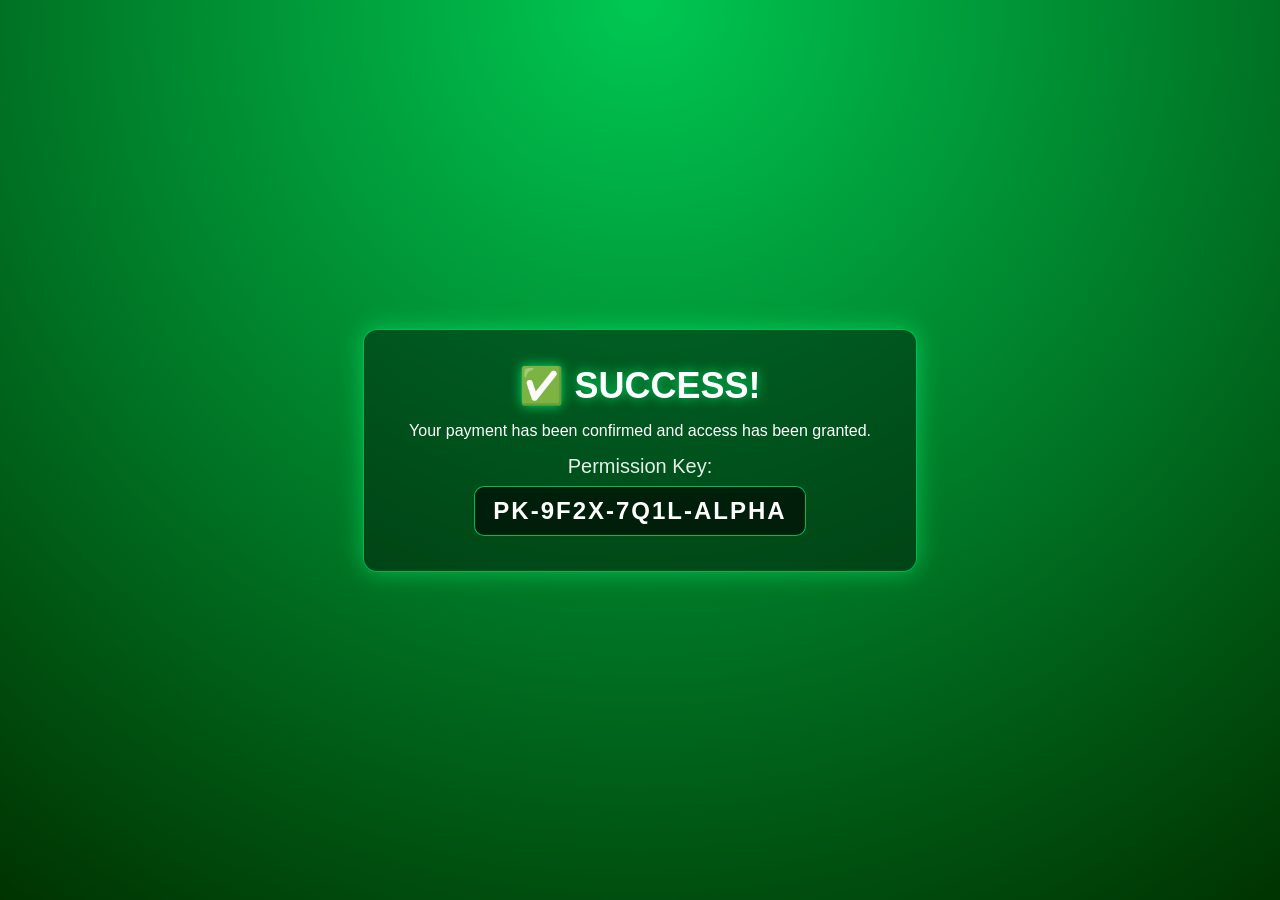
<file: jkfujfjskldofokfmfjkdkkddkdkdk.html>
<!DOCTYPE html>
<html lang="en">
<head>
<meta charset="UTF-8">
<title>Success</title>
<style>
    body {
        margin: 0;
        height: 100vh;
        display: flex;
        justify-content: center;
        align-items: center;
        font-family: Arial, sans-serif;
        background: radial-gradient(circle at top, #00c853, #003300);
        color: white;
    }

    .box {
        background: rgba(0, 0, 0, 0.4);
        padding: 35px 45px;
        border-radius: 14px;
        text-align: center;
        box-shadow: 0 0 25px rgba(0, 255, 120, 0.5);
        border: 1px solid rgba(0, 255, 120, 0.6);
        max-width: 600px;
    }

    .title {
        font-size: 36px;
        font-weight: bold;
        margin-bottom: 15px;
        text-shadow: 0 0 12px rgba(0, 255, 120, 0.8);
    }

    .label {
        font-size: 20px;
        margin-top: 15px;
        opacity: 0.9;
    }

    .key {
        margin-top: 8px;
        font-size: 24px;
        font-weight: bold;
        letter-spacing: 2px;
        padding: 10px 18px;
        border-radius: 10px;
        background: rgba(0, 0, 0, 0.6);
        border: 1px solid rgba(0, 255, 120, 0.7);
        display: inline-block;
        user-select: all;
    }
</style>
</head>
<body>

<div class="box">
    <div class="title">✅ SUCCESS!</div>
    <div>Your payment has been confirmed and access has been granted.</div>

    <div class="label">Permission Key:</div>
    <div class="key">PK-9F2X-7Q1L-ALPHA</div>
</div>

</body>
</html>
</file>
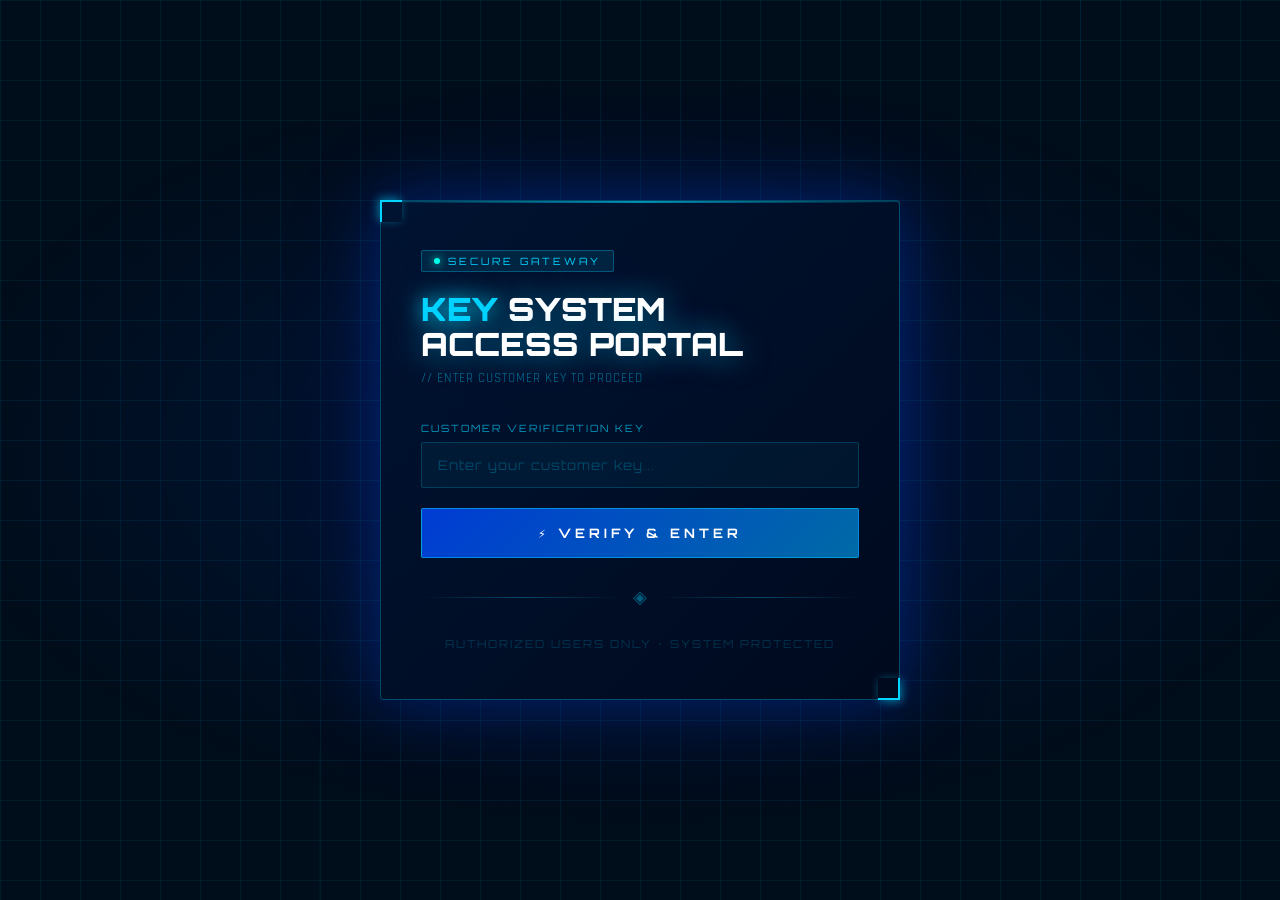
<file: key-system.html>
<!DOCTYPE html>
<html lang="en">
<head>
<meta charset="UTF-8">
<meta name="viewport" content="width=device-width, initial-scale=1.0">
<title>KEY SYSTEM</title>
<link href="https://fonts.googleapis.com/css2?family=Orbitron:wght@400;700;900&family=Rajdhani:wght@300;400;600&display=swap" rel="stylesheet">
<style>
  :root {
    --blue-core: #00d4ff;
    --blue-deep: #0047ff;
    --blue-glow: #00aaff;
    --blue-dark: #001a33;
    --blue-darker: #000d1a;
    --accent: #00ffea;
    --danger: #ff3c6e;
  }

  * { margin: 0; padding: 0; box-sizing: border-box; }

  body {
    background: var(--blue-darker);
    font-family: 'Rajdhani', sans-serif;
    min-height: 100vh;
    display: flex;
    align-items: center;
    justify-content: center;
    overflow: hidden;
    position: relative;
  }

  /* Animated grid background */
  body::before {
    content: '';
    position: fixed;
    inset: 0;
    background-image:
      linear-gradient(rgba(0, 212, 255, 0.07) 1px, transparent 1px),
      linear-gradient(90deg, rgba(0, 212, 255, 0.07) 1px, transparent 1px);
    background-size: 40px 40px;
    animation: gridPan 20s linear infinite;
    pointer-events: none;
  }

  @keyframes gridPan {
    0% { transform: translateY(0); }
    100% { transform: translateY(40px); }
  }

  /* Radial glow */
  body::after {
    content: '';
    position: fixed;
    inset: 0;
    background: radial-gradient(ellipse 80% 60% at 50% 50%, rgba(0, 71, 255, 0.15) 0%, transparent 70%);
    pointer-events: none;
  }

  /* Floating particles */
  .particles {
    position: fixed;
    inset: 0;
    pointer-events: none;
    overflow: hidden;
  }

  .particle {
    position: absolute;
    width: 2px;
    height: 2px;
    background: var(--blue-core);
    border-radius: 50%;
    box-shadow: 0 0 6px var(--blue-core);
    animation: float linear infinite;
    opacity: 0;
  }

  @keyframes float {
    0% { transform: translateY(100vh) translateX(0); opacity: 0; }
    10% { opacity: 1; }
    90% { opacity: 1; }
    100% { transform: translateY(-10vh) translateX(calc(sin(1rad) * 80px)); opacity: 0; }
  }

  /* Main card */
  .card {
    position: relative;
    width: min(520px, 95vw);
    background: linear-gradient(135deg, rgba(0, 20, 50, 0.95), rgba(0, 10, 30, 0.98));
    border: 1px solid rgba(0, 212, 255, 0.3);
    border-radius: 4px;
    padding: 48px 40px;
    z-index: 10;
    box-shadow:
      0 0 60px rgba(0, 71, 255, 0.3),
      0 0 120px rgba(0, 71, 255, 0.1),
      inset 0 1px 0 rgba(0, 212, 255, 0.2);
    animation: cardIn 0.8s cubic-bezier(0.16, 1, 0.3, 1) both;
  }

  @keyframes cardIn {
    from { opacity: 0; transform: translateY(30px) scale(0.96); }
    to { opacity: 1; transform: translateY(0) scale(1); }
  }

  /* Corner accents */
  .card::before, .card::after {
    content: '';
    position: absolute;
    width: 20px;
    height: 20px;
  }
  .card::before {
    top: -1px; left: -1px;
    border-top: 2px solid var(--blue-core);
    border-left: 2px solid var(--blue-core);
    box-shadow: -2px -2px 10px rgba(0, 212, 255, 0.5);
  }
  .card::after {
    bottom: -1px; right: -1px;
    border-bottom: 2px solid var(--blue-core);
    border-right: 2px solid var(--blue-core);
    box-shadow: 2px 2px 10px rgba(0, 212, 255, 0.5);
  }

  /* Scan line */
  .scanline {
    position: absolute;
    top: 0; left: 0; right: 0;
    height: 2px;
    background: linear-gradient(90deg, transparent, var(--blue-core), transparent);
    animation: scan 3s ease-in-out infinite;
    opacity: 0.6;
  }

  @keyframes scan {
    0% { top: 0; }
    100% { top: 100%; }
  }

  /* Header badge */
  .badge {
    display: inline-flex;
    align-items: center;
    gap: 8px;
    background: rgba(0, 212, 255, 0.1);
    border: 1px solid rgba(0, 212, 255, 0.3);
    border-radius: 2px;
    padding: 4px 12px;
    margin-bottom: 20px;
    animation: cardIn 0.8s 0.1s both;
  }

  .badge-dot {
    width: 6px; height: 6px;
    background: var(--accent);
    border-radius: 50%;
    box-shadow: 0 0 8px var(--accent);
    animation: pulse 1.5s ease-in-out infinite;
  }

  @keyframes pulse {
    0%, 100% { opacity: 1; transform: scale(1); }
    50% { opacity: 0.5; transform: scale(0.8); }
  }

  .badge-text {
    font-family: 'Orbitron', monospace;
    font-size: 10px;
    letter-spacing: 3px;
    color: var(--blue-core);
    text-transform: uppercase;
  }

  h1 {
    font-family: 'Orbitron', monospace;
    font-size: clamp(22px, 5vw, 32px);
    font-weight: 900;
    color: #fff;
    line-height: 1.1;
    margin-bottom: 8px;
    text-shadow: 0 0 30px rgba(0, 212, 255, 0.6);
    animation: cardIn 0.8s 0.15s both;
  }

  h1 span {
    color: var(--blue-core);
    text-shadow: 0 0 20px var(--blue-core), 0 0 40px rgba(0, 212, 255, 0.4);
  }

  .subtitle {
    color: rgba(0, 212, 255, 0.5);
    font-size: 13px;
    letter-spacing: 1px;
    margin-bottom: 36px;
    animation: cardIn 0.8s 0.2s both;
  }

  /* Auth screen */
  #auth-screen, #key-screen { width: 100%; }
  #key-screen { display: none; }

  .field-label {
    font-family: 'Orbitron', monospace;
    font-size: 10px;
    letter-spacing: 2px;
    color: var(--blue-core);
    opacity: 0.7;
    margin-bottom: 8px;
    text-transform: uppercase;
  }

  .input-wrap {
    position: relative;
    margin-bottom: 20px;
    animation: cardIn 0.8s 0.25s both;
  }

  .input-wrap input {
    width: 100%;
    background: rgba(0, 212, 255, 0.05);
    border: 1px solid rgba(0, 212, 255, 0.2);
    border-radius: 2px;
    padding: 14px 16px;
    color: var(--blue-core);
    font-family: 'Orbitron', monospace;
    font-size: 13px;
    letter-spacing: 2px;
    outline: none;
    transition: all 0.3s;
  }

  .input-wrap input::placeholder {
    color: rgba(0, 212, 255, 0.25);
    letter-spacing: 1px;
  }

  .input-wrap input:focus {
    border-color: var(--blue-core);
    background: rgba(0, 212, 255, 0.08);
    box-shadow: 0 0 20px rgba(0, 212, 255, 0.15), inset 0 0 10px rgba(0, 212, 255, 0.05);
  }

  .input-glow {
    position: absolute;
    bottom: 0; left: 0;
    width: 0; height: 1px;
    background: var(--blue-core);
    transition: width 0.3s;
    box-shadow: 0 0 10px var(--blue-core);
  }

  .input-wrap input:focus ~ .input-glow { width: 100%; }

  /* Error message */
  .error-msg {
    color: var(--danger);
    font-size: 11px;
    letter-spacing: 1px;
    font-family: 'Orbitron', monospace;
    margin-bottom: 14px;
    display: none;
    animation: shake 0.4s ease;
  }

  @keyframes shake {
    0%, 100% { transform: translateX(0); }
    25% { transform: translateX(-6px); }
    75% { transform: translateX(6px); }
  }

  .error-msg.show { display: block; }

  /* Button */
  .btn {
    width: 100%;
    background: linear-gradient(135deg, rgba(0, 71, 255, 0.8), rgba(0, 170, 255, 0.6));
    border: 1px solid rgba(0, 212, 255, 0.5);
    border-radius: 2px;
    padding: 16px;
    color: #fff;
    font-family: 'Orbitron', monospace;
    font-size: 13px;
    font-weight: 700;
    letter-spacing: 4px;
    text-transform: uppercase;
    cursor: pointer;
    position: relative;
    overflow: hidden;
    transition: all 0.3s;
    animation: cardIn 0.8s 0.3s both;
  }

  .btn::before {
    content: '';
    position: absolute;
    top: 0; left: -100%;
    width: 100%; height: 100%;
    background: linear-gradient(90deg, transparent, rgba(255,255,255,0.1), transparent);
    transition: left 0.5s;
  }

  .btn:hover {
    box-shadow: 0 0 30px rgba(0, 212, 255, 0.4), 0 0 60px rgba(0, 71, 255, 0.2);
    border-color: var(--blue-core);
    transform: translateY(-1px);
  }

  .btn:hover::before { left: 100%; }
  .btn:active { transform: translateY(0); }

  /* Divider */
  .divider {
    display: flex;
    align-items: center;
    gap: 12px;
    margin: 28px 0;
    animation: cardIn 0.8s 0.35s both;
  }

  .divider-line {
    flex: 1;
    height: 1px;
    background: linear-gradient(90deg, transparent, rgba(0, 212, 255, 0.3), transparent);
  }

  .divider-icon {
    color: rgba(0, 212, 255, 0.4);
    font-size: 18px;
  }

  /* Key display box */
  .key-box {
    background: rgba(0, 0, 0, 0.5);
    border: 1px solid rgba(0, 212, 255, 0.3);
    border-radius: 2px;
    padding: 20px;
    position: relative;
    margin-bottom: 16px;
    animation: keyReveal 0.6s cubic-bezier(0.16, 1, 0.3, 1) both;
  }

  @keyframes keyReveal {
    from { opacity: 0; transform: scaleY(0.8); filter: blur(4px); }
    to { opacity: 1; transform: scaleY(1); filter: blur(0); }
  }

  .key-box::before {
    content: 'YOUR KEY';
    position: absolute;
    top: -9px; left: 16px;
    background: var(--blue-darker);
    padding: 0 8px;
    font-family: 'Orbitron', monospace;
    font-size: 9px;
    letter-spacing: 3px;
    color: var(--blue-core);
  }

  .key-text {
    font-family: 'Orbitron', monospace;
    font-size: 13px;
    color: var(--accent);
    letter-spacing: 2px;
    word-break: break-all;
    text-shadow: 0 0 10px rgba(0, 255, 234, 0.5);
    line-height: 1.6;
    text-align: center;
  }

  /* Copy button */
  .copy-btn {
    width: 100%;
    background: transparent;
    border: 1px solid rgba(0, 212, 255, 0.25);
    border-radius: 2px;
    padding: 10px;
    color: rgba(0, 212, 255, 0.6);
    font-family: 'Orbitron', monospace;
    font-size: 10px;
    letter-spacing: 3px;
    cursor: pointer;
    transition: all 0.3s;
  }

  .copy-btn:hover {
    background: rgba(0, 212, 255, 0.08);
    border-color: var(--blue-core);
    color: var(--blue-core);
  }

  /* Success header on key screen */
  .success-header {
    text-align: center;
    margin-bottom: 32px;
  }

  .success-icon {
    font-size: 48px;
    display: block;
    margin-bottom: 12px;
    filter: drop-shadow(0 0 20px rgba(0, 212, 255, 0.8));
    animation: iconPop 0.5s cubic-bezier(0.16, 1, 0.3, 1) both;
  }

  @keyframes iconPop {
    from { transform: scale(0) rotate(-20deg); opacity: 0; }
    to { transform: scale(1) rotate(0deg); opacity: 1; }
  }

  .success-title {
    font-family: 'Orbitron', monospace;
    font-size: clamp(14px, 3vw, 20px);
    font-weight: 900;
    color: #fff;
    text-shadow: 0 0 20px rgba(0, 212, 255, 0.5);
    line-height: 1.3;
  }

  .success-title span { color: var(--blue-core); }

  .success-sub {
    color: rgba(0, 212, 255, 0.4);
    font-size: 12px;
    letter-spacing: 1px;
    margin-top: 6px;
  }

  /* Footer */
  .footer {
    margin-top: 28px;
    text-align: center;
    color: rgba(0, 212, 255, 0.2);
    font-size: 11px;
    letter-spacing: 2px;
    font-family: 'Orbitron', monospace;
    animation: cardIn 0.8s 0.4s both;
  }

  /* Hexagon decoration */
  .hex-deco {
    position: fixed;
    width: 300px; height: 300px;
    border: 1px solid rgba(0, 212, 255, 0.04);
    clip-path: polygon(50% 0%, 100% 25%, 100% 75%, 50% 100%, 0% 75%, 0% 25%);
    animation: hexSpin 30s linear infinite;
  }

  .hex-deco:nth-child(1) { top: -100px; right: -100px; animation-duration: 25s; }
  .hex-deco:nth-child(2) { bottom: -150px; left: -80px; animation-duration: 35s; animation-direction: reverse; width: 400px; height: 400px; }

  @keyframes hexSpin {
    from { transform: rotate(0deg); }
    to { transform: rotate(360deg); }
  }
</style>
</head>
<body>

<div class="hex-deco"></div>
<div class="hex-deco"></div>

<div class="particles" id="particles"></div>

<div class="card">
  <div class="scanline"></div>

  <!-- AUTH SCREEN -->
  <div id="auth-screen">
    <div class="badge">
      <div class="badge-dot"></div>
      <span class="badge-text">Secure Gateway</span>
    </div>

    <h1><span>KEY</span> SYSTEM<br>ACCESS PORTAL</h1>
    <p class="subtitle">// ENTER CUSTOMER KEY TO PROCEED</p>

    <div class="field-label">Customer Verification Key</div>
    <div class="input-wrap">
      <input type="password" id="key-input" placeholder="Enter your customer key..." autocomplete="off" />
      <div class="input-glow"></div>
    </div>

    <div class="error-msg" id="error-msg">⚠ INVALID KEY — ACCESS DENIED</div>

    <button class="btn" onclick="verifyKey()">
      ⚡ VERIFY & ENTER
    </button>

    <div class="divider">
      <div class="divider-line"></div>
      <span class="divider-icon">◈</span>
      <div class="divider-line"></div>
    </div>

    <div class="footer">AUTHORIZED USERS ONLY · SYSTEM PROTECTED</div>
  </div>

  <!-- KEY SCREEN -->
  <div id="key-screen">
    <div class="success-header">
      <span class="success-icon">🔑</span>
      <div class="success-title">THANK YOU FOR DOING<br>OUR <span>KEY SYSTEM!</span></div>
      <div class="success-sub">// HERE IS YOUR KEY BELOW</div>
    </div>

    <div class="key-box">
      <div class="key-text">YOUR-KEY-HERE</div>
    </div>

    <button class="copy-btn" onclick="copyKey()">⊕ COPY KEY TO CLIPBOARD</button>

    <div class="footer" style="margin-top: 20px;">KEEP YOUR KEY SAFE · DO NOT SHARE</div>
  </div>
</div>

<script>
  // Spawn particles
  const container = document.getElementById('particles');
  for (let i = 0; i < 40; i++) {
    const p = document.createElement('div');
    p.className = 'particle';
    p.style.left = Math.random() * 100 + 'vw';
    p.style.animationDuration = (8 + Math.random() * 15) + 's';
    p.style.animationDelay = (Math.random() * 15) + 's';
    p.style.width = p.style.height = (1 + Math.random() * 3) + 'px';
    container.appendChild(p);
  }

  const CORRECT_KEY = "TD^]i4;(?+NBp$lt**^LBY3[VA0GCXg";

  function verifyKey() {
    const input = document.getElementById('key-input').value.trim();
    const error = document.getElementById('error-msg');

    if (input === CORRECT_KEY) {
      document.getElementById('auth-screen').style.display = 'none';
      document.getElementById('key-screen').style.display = 'block';
    } else {
      error.classList.remove('show');
      void error.offsetWidth; // reflow to restart animation
      error.classList.add('show');
      document.getElementById('key-input').value = '';
    }
  }

  document.getElementById('key-input').addEventListener('keydown', e => {
    if (e.key === 'Enter') verifyKey();
  });

  function copyKey() {
    navigator.clipboard.writeText('phS3PDeFz#$UXu&9fZ-KgJGY5@Ckwy7cBxn6Tj2btv4V!m*%8H').then(() => {
      const btn = document.querySelector('.copy-btn');
      btn.textContent = '✓ COPIED TO CLIPBOARD!';
      btn.style.color = '#00ffea';
      btn.style.borderColor = '#00ffea';
      setTimeout(() => {
        btn.textContent = '⊕ COPY KEY TO CLIPBOARD';
        btn.style.color = '';
        btn.style.borderColor = '';
      }, 2000);
    });
  }
</script>
</body>
</html>
</file>
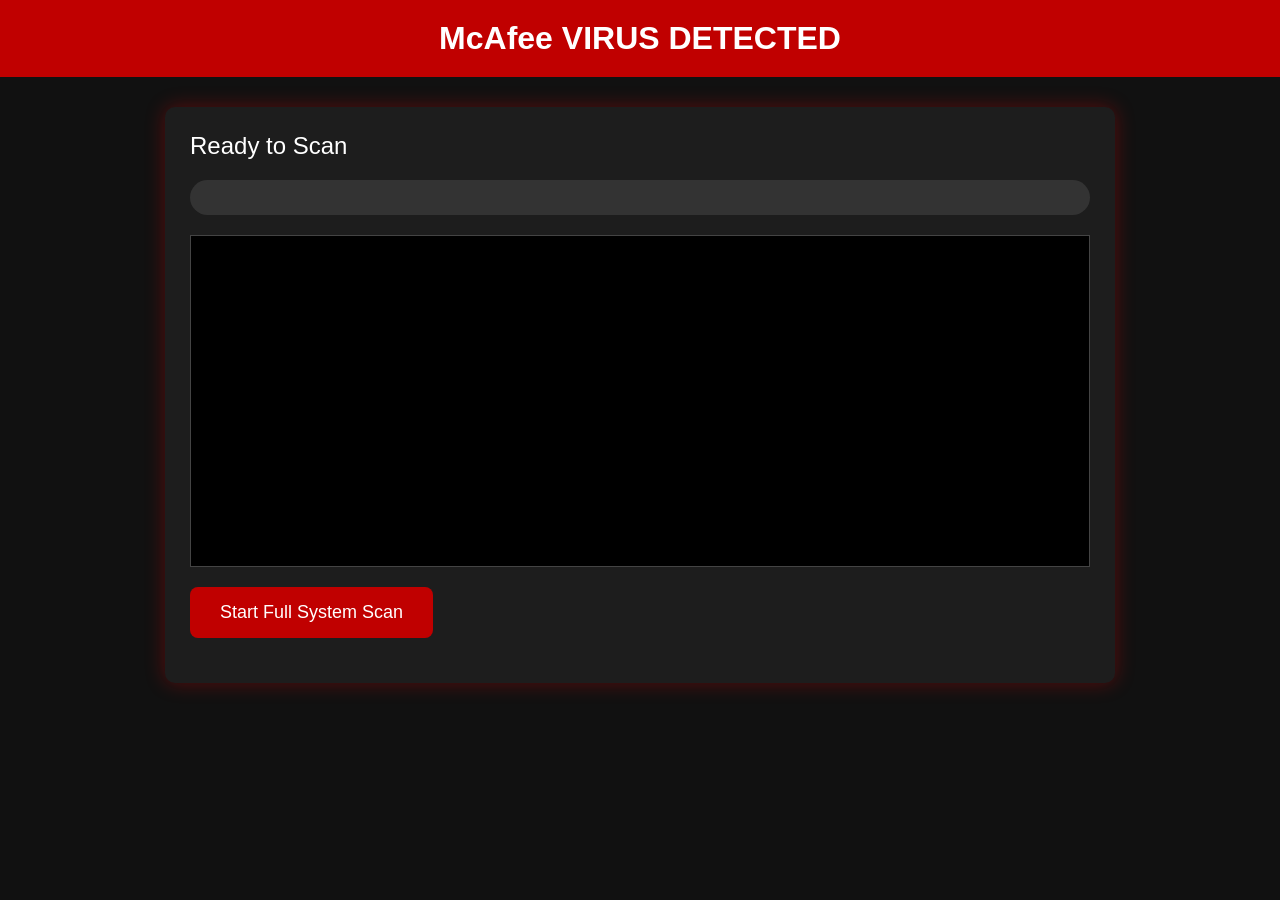
<file: VIRUS.html>
<!DOCTYPE html>
<html lang="en">
<head>
<meta charset="UTF-8">
<meta name="viewport" content="width=device-width, initial-scale=1.0">
<title>McAfee Security Scan</title>

<style>
body{
    margin:0;
    font-family:Arial, Helvetica, sans-serif;
    background:#111;
    color:white;
}

.header{
    background:#c00000;
    padding:20px;
    text-align:center;
    font-size:32px;
    font-weight:bold;
}

.container{
    max-width:900px;
    margin:30px auto;
    background:#1d1d1d;
    padding:25px;
    border-radius:10px;
    box-shadow:0 0 20px rgba(255,0,0,.3);
}

.status{
    font-size:24px;
    margin-bottom:20px;
}

.progress-container{
    width:100%;
    height:35px;
    background:#333;
    border-radius:20px;
    overflow:hidden;
}

.progress{
    width:0%;
    height:100%;
    background:limegreen;
    transition:.2s;
}

.log{
    margin-top:20px;
    background:black;
    padding:15px;
    height:300px;
    overflow-y:auto;
    border:1px solid #444;
    font-family:Consolas, monospace;
}

button{
    margin-top:20px;
    padding:15px 30px;
    border:none;
    border-radius:8px;
    background:#c00000;
    color:white;
    font-size:18px;
    cursor:pointer;
}

button:hover{
    background:#ff0000;
}

.warning{
    margin-top:20px;
    color:#ff4d4d;
    font-weight:bold;
    font-size:20px;
}

.hidden{
    display:none;
}
</style>
</head>
<body>

<div class="header">
McAfee VIRUS DETECTED
</div>

<div class="container">

<div class="status" id="status">
Ready to Scan
</div>

<div class="progress-container">
    <div class="progress" id="progress"></div>
</div>

<div class="log" id="log"></div>

<button id="scanBtn">Start Full System Scan</button>

<button id="removeBtn" class="hidden">
Remove Virus & Threats
</button>

<div class="warning" id="warning"></div>

</div>

<script>

const log = document.getElementById("log");
const progress = document.getElementById("progress");
const statusText = document.getElementById("status");
const scanBtn = document.getElementById("scanBtn");
const removeBtn = document.getElementById("removeBtn");
const warning = document.getElementById("warning");

function addLog(text){
    log.innerHTML += text + "<br>";
    log.scrollTop = log.scrollHeight;
}

scanBtn.onclick = function(){

    scanBtn.disabled = true;
    warning.innerHTML = "";
    log.innerHTML = "";

    let percent = 0;

    statusText.innerHTML = "Scanning System...";

    const files = [
        "Checking Windows System32...",
        "Scanning Startup Applications...",
        "Checking Browser Extensions...",
        "Scanning Downloads Folder...",
        "Checking Temporary Files...",
        "Analyzing Network Activity...",
        "Checking Registry Entries...",
        "Scanning User Documents...",
        "Checking Running Processes...",
        "Analyzing Security Settings...",
        "Inspecting Driver Files...",
        "Checking Memory Usage...",
        "Scanning Cloud Sync Files...",
        "Checking System Restore Points...",
        "Analyzing USB Device History...",
        "Scanning Program Files...",
        "Checking Application Data...",
        "Searching For Malware Signatures...",
        "Inspecting Executable Files...",
        "Performing Deep Threat Analysis..."
    ];

    let index = 0;

    const interval = setInterval(() => {

        percent++;

        progress.style.width = percent + "%";

        if(percent % 5 === 0 && index < files.length){
            addLog(files[index]);
            index++;
        }

        if(percent >= 100){

            clearInterval(interval);

            statusText.innerHTML =
            "SCAN COMPLETE - 7 CRITICAL THREATS FOUND";

            addLog("<br><span style='color:red'>Threat Found: Trojan.Win32.Generic</span>");
            addLog("<span style='color:red'>Threat Found: Spyware.Agent.A</span>");
            addLog("<span style='color:red'>Threat Found: Keylogger.Hidden</span>");
            addLog("<span style='color:red'>Threat Found: Browser.Hijacker</span>");
            addLog("<span style='color:red'>Threat Found: Worm.NetworkX</span>");
            addLog("<span style='color:red'>Threat Found: CryptoMiner.X</span>");
            addLog("<span style='color:red'>Threat Found: Rootkit.HiddenKernel</span>");

            removeBtn.classList.remove("hidden");
        }

    }, 150);
};

removeBtn.onclick = function(){

    removeBtn.disabled = true;
    warning.innerHTML = "";
    progress.style.width = "0%";

    statusText.innerHTML = "Removing Threats...";

    let percent = 0;

    log.innerHTML += "<br><br>Starting threat removal process...<br>";

    const removeInterval = setInterval(() => {

        percent++;

        progress.style.width = percent + "%";

        if(percent === 20)
            addLog("Removing Trojan.Win32.Generic...");

        if(percent === 40)
            addLog("Removing Spyware.Agent.A...");

        if(percent === 60)
            addLog("Removing Rootkit.HiddenKernel...");

        if(percent === 80)
            addLog("Finalizing cleanup...");

        if(percent >= 100){

            clearInterval(removeInterval);

            statusText.innerHTML =
            "REMOVAL FAILED";

            warning.innerHTML =
            "⚠ Threats could not be removed. Please try again.";

            addLog("<span style='color:red'>ERROR: Threats are currently active.</span>");
            addLog("<span style='color:red'>ERROR CODE: 0x0000FAKE</span>");
            addLog("<span style='color:red'>Cleanup unsuccessful.</span>");

            removeBtn.disabled = false;
        }

    }, 80);

};

</script>

</body>
</html>
</file>
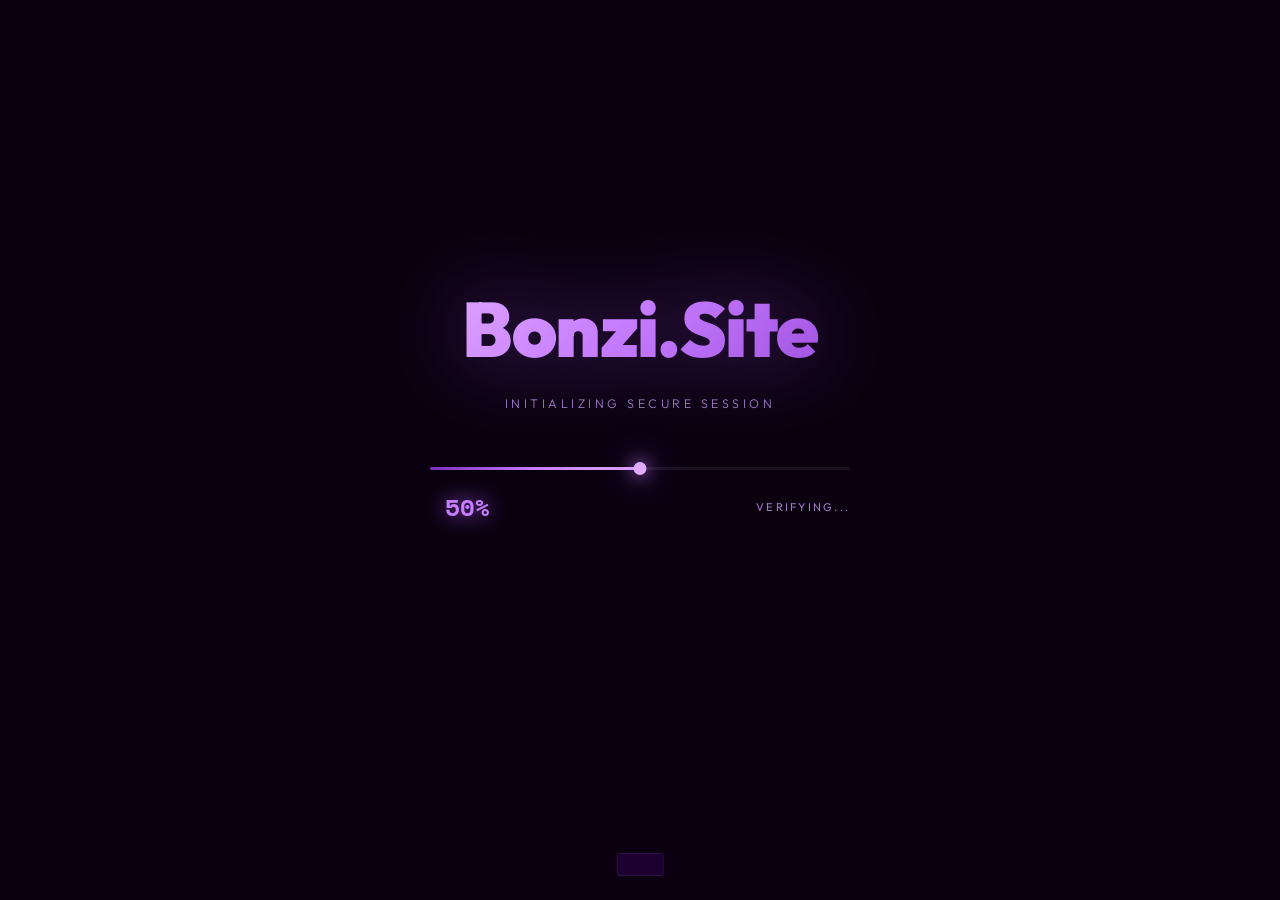
<file: chris/chris.html>
<!DOCTYPE html>
<html lang="en">
<head>
<meta charset="UTF-8">
<meta name="viewport" content="width=device-width, initial-scale=1.0">
<title>Bonzi.Site</title>
<link href="https://fonts.googleapis.com/css2?family=Outfit:wght@300;400;500;600;700;900&family=Space+Mono:wght@400;700&display=swap" rel="stylesheet">
<style>
:root {
  --purple:#7B2FBE; --purple-light:#9D4EDD; --purple-dark:#4A0E8F;
  --accent:#C77DFF; --accent2:#E0AAFF;
  --bg:#0a0010; --surface:#12001f; --surface2:#1c0030; --surface3:#240040;
  --border:rgba(157,78,221,0.18);
  --text:#f0e6ff; --text-dim:#a07cc5; --text-muted:#5a3d7a;
  --success:#00e5a0; --error:#ff4d6d; --warn:#ffd60a;
  --nav-h:68px;
}
*{margin:0;padding:0;box-sizing:border-box;}
body{background:var(--bg);color:var(--text);font-family:'Outfit',sans-serif;min-height:100vh;overflow:hidden;}

/* PARTICLES */
#bgP{position:fixed;inset:0;pointer-events:none;z-index:0;}
.pt{position:absolute;border-radius:50%;background:radial-gradient(circle,var(--accent) 0%,transparent 70%);opacity:0;animation:fP linear infinite;}
@keyframes fP{0%{transform:translateY(110vh) scale(0);opacity:0;}10%{opacity:.12;}90%{opacity:.05;}100%{transform:translateY(-10vh) scale(1);opacity:0;}}

/* SCREENS */
.scr{position:fixed;inset:0;display:flex;align-items:center;justify-content:center;flex-direction:column;z-index:10;transition:opacity .7s,transform .7s;}
.scr.hid{opacity:0;pointer-events:none;transform:scale(.97);}

/* ═══ LOADING ═══ */
#sLoad{background:var(--bg);}
.lw{text-align:center;animation:fUp .8s ease both;}
@keyframes fUp{from{opacity:0;transform:translateY(28px);}to{opacity:1;transform:translateY(0);}}
.ltitle{font-size:clamp(2.8rem,6vw,5.5rem);font-weight:900;letter-spacing:-.02em;background:linear-gradient(135deg,var(--accent2) 0%,var(--accent) 45%,var(--purple-light) 100%);-webkit-background-clip:text;-webkit-text-fill-color:transparent;background-clip:text;filter:drop-shadow(0 0 40px rgba(157,78,221,.45));margin-bottom:.25em;}
.lsub{font-size:.78rem;letter-spacing:.28em;text-transform:uppercase;color:var(--text-dim);margin-bottom:3.5rem;font-weight:300;}
.pcon{width:min(420px,80vw);}
.ptrack{height:3px;background:rgba(255,255,255,.07);border-radius:2px;overflow:visible;position:relative;}
.pfill{height:100%;width:0%;background:linear-gradient(90deg,var(--purple),var(--accent),var(--accent2));border-radius:2px;transition:width .1s;position:relative;}
.pfill::after{content:'';position:absolute;right:0;top:-5px;width:13px;height:13px;border-radius:50%;background:var(--accent2);box-shadow:0 0 18px var(--accent),0 0 36px var(--purple-light);transform:translateX(50%);}
.plabels{display:flex;justify-content:space-between;align-items:center;margin-top:1.2rem;}
.pnum{font-family:'Space Mono',monospace;font-size:1.5rem;font-weight:700;color:var(--accent);filter:drop-shadow(0 0 10px var(--purple-light));min-width:5ch;}
.pstat{font-size:.7rem;letter-spacing:.2em;text-transform:uppercase;color:var(--text-dim);}
.bwrap{margin-top:3rem;opacity:0;transform:translateY(12px);transition:opacity .6s,transform .6s;}
.bwrap.show{opacity:1;transform:translateY(0);}
.bbtn{background:transparent;border:1px solid rgba(157,78,221,.55);color:var(--accent);font-family:'Outfit',sans-serif;font-size:.82rem;font-weight:700;letter-spacing:.3em;text-transform:uppercase;padding:.9rem 3rem;cursor:pointer;position:relative;overflow:hidden;transition:all .3s;}
.bbtn::before{content:'';position:absolute;inset:0;background:linear-gradient(135deg,var(--purple-dark),var(--purple));opacity:0;transition:opacity .3s;}
.bbtn:hover::before{opacity:1;}
.bbtn:hover{border-color:var(--accent);box-shadow:0 0 30px rgba(157,78,221,.3);color:var(--accent2);}
.bbtn span{position:relative;z-index:1;}
.bpulse{position:absolute;inset:-1px;border:1px solid var(--accent);animation:pb 2s ease-in-out infinite;opacity:0;}
@keyframes pb{0%,100%{opacity:0;transform:scale(1);}50%{opacity:.35;transform:scale(1.02);}}

/* ═══ KEY ═══ */
#sKey{background:var(--bg);}
.kcard{width:min(470px,92vw);background:var(--surface);border:1px solid var(--border);border-radius:6px;overflow:hidden;box-shadow:0 0 80px rgba(74,14,143,.4),0 0 180px rgba(74,14,143,.12);animation:fUp .6s ease both;position:relative;}
.khdr{background:linear-gradient(135deg,var(--purple-dark) 0%,var(--surface2) 100%);padding:2rem 2rem 1.6rem;text-align:center;border-bottom:1px solid var(--border);position:relative;}
.khdr::after{content:'';position:absolute;bottom:0;left:10%;right:10%;height:1px;background:linear-gradient(90deg,transparent,var(--accent),transparent);}
.bimg{width:90px;height:90px;object-fit:contain;filter:drop-shadow(0 8px 22px rgba(74,14,143,.9));animation:bb 3s ease-in-out infinite;display:block;margin:0 auto .8rem;}
@keyframes bb{0%,100%{transform:translateY(0) scale(1);}50%{transform:translateY(-7px) scale(1.04);}}
.sname{font-size:1.55rem;font-weight:900;background:linear-gradient(135deg,var(--accent2),var(--accent));-webkit-background-clip:text;-webkit-text-fill-color:transparent;background-clip:text;margin-bottom:.2rem;}
.ktag{font-size:.72rem;color:var(--text-dim);letter-spacing:.15em;text-transform:uppercase;}
.kbody{padding:1.8rem 2rem 2rem;}
.kinstr{font-size:.88rem;color:var(--text-dim);text-align:center;margin-bottom:1.2rem;line-height:1.65;}
.abar{display:flex;gap:7px;justify-content:center;margin-bottom:1.2rem;}
.adot{width:9px;height:9px;border-radius:50%;background:rgba(255,255,255,.1);border:1px solid rgba(157,78,221,.3);transition:all .3s;}
.adot.used{background:var(--error);border-color:var(--error);box-shadow:0 0 8px rgba(255,77,109,.6);}
.kinput{width:100%;background:rgba(255,255,255,.04);border:1px solid rgba(157,78,221,.25);border-radius:4px;color:var(--text);font-family:'Space Mono',monospace;font-size:1rem;padding:.85rem 1.1rem;outline:none;text-align:center;letter-spacing:.2em;transition:border-color .2s,box-shadow .2s;margin-bottom:.8rem;}
.kinput:focus{border-color:var(--accent);box-shadow:0 0 0 3px rgba(157,78,221,.14);}
.kinput.shake{animation:shk .4s;border-color:var(--error) !important;}
.kinput.ok{border-color:var(--success) !important;box-shadow:0 0 0 3px rgba(0,229,160,.14) !important;}
@keyframes shk{0%,100%{transform:translateX(0);}20%{transform:translateX(-8px);}40%{transform:translateX(8px);}60%{transform:translateX(-5px);}80%{transform:translateX(5px);}}
.fmsg{text-align:center;font-size:.8rem;min-height:1.2em;margin-bottom:.6rem;font-weight:600;letter-spacing:.05em;}
.fmsg.err{color:var(--error);}.fmsg.ok{color:var(--success);}.fmsg.warn{color:var(--warn);}
.kbtns{display:grid;grid-template-columns:1fr 1fr;gap:.75rem;margin-top:.6rem;}
.kbtn{padding:.78rem 1rem;border-radius:4px;font-family:'Outfit',sans-serif;font-size:.8rem;font-weight:700;letter-spacing:.1em;text-transform:uppercase;cursor:pointer;border:none;transition:all .22s;}
.kcheck{background:linear-gradient(135deg,var(--purple-dark),var(--purple));color:var(--accent2);border:1px solid rgba(157,78,221,.4);}
.kcheck:hover{background:linear-gradient(135deg,var(--purple),var(--purple-light));box-shadow:0 4px 20px rgba(157,78,221,.35);transform:translateY(-1px);}
.kget{background:transparent;color:var(--text-dim);border:1px solid rgba(255,255,255,.1);}
.kget:hover{background:rgba(255,255,255,.05);border-color:rgba(255,255,255,.2);color:var(--text);transform:translateY(-1px);}
.lov{position:absolute;inset:0;background:rgba(10,0,16,.93);backdrop-filter:blur(5px);display:flex;flex-direction:column;align-items:center;justify-content:center;gap:.9rem;opacity:0;pointer-events:none;transition:opacity .4s;z-index:5;border-radius:6px;}
.lov.show{opacity:1;pointer-events:all;}
.lico{font-size:2.6rem;animation:sp 4s linear infinite;}
@keyframes sp{from{transform:rotate(0);}to{transform:rotate(360deg);}}
.ltit{font-size:1.1rem;font-weight:700;color:var(--error);}
.ldsc{font-size:.8rem;color:var(--text-dim);text-align:center;line-height:1.6;}
.ltmr{font-family:'Space Mono',monospace;font-size:1.9rem;font-weight:700;color:var(--warn);filter:drop-shadow(0 0 14px rgba(255,214,10,.4));}

/* ═══ SUCCESS ═══ */
#sSucc{background:var(--bg);}
.succard{width:min(440px,92vw);background:var(--surface);border:1px solid rgba(0,229,160,.2);border-radius:6px;padding:2.5rem 2rem;text-align:center;box-shadow:0 0 80px rgba(0,229,160,.07),0 0 160px rgba(74,14,143,.2);animation:fUp .6s ease both;position:relative;overflow:hidden;}
.succard::before{content:'';position:absolute;top:0;left:0;right:0;height:2px;background:linear-gradient(90deg,transparent,var(--success),transparent);}
.sico{font-size:3rem;margin-bottom:1rem;display:block;animation:popI .5s cubic-bezier(.34,1.56,.64,1) both;}
@keyframes popI{from{transform:scale(0) rotate(-20deg);opacity:0;}to{transform:scale(1) rotate(0);opacity:1;}}
.stit{font-size:1.5rem;font-weight:900;color:var(--success);margin-bottom:.5rem;}
.ssub{font-size:.85rem;color:var(--text-dim);margin-bottom:1.8rem;line-height:1.65;}
.ebadge{display:inline-flex;align-items:center;gap:.5rem;background:rgba(0,229,160,.07);border:1px solid rgba(0,229,160,.2);border-radius:3px;padding:.55rem 1.1rem;font-size:.8rem;color:var(--success);letter-spacing:.07em;margin-bottom:.6rem;}
.ebadge strong{font-family:'Space Mono',monospace;}
.ecd{font-family:'Space Mono',monospace;font-size:.74rem;color:var(--text-dim);margin-bottom:1.8rem;}
.cbtn{width:100%;background:linear-gradient(135deg,rgba(0,229,160,.1),rgba(0,229,160,.05));border:1px solid rgba(0,229,160,.32);color:var(--success);font-family:'Outfit',sans-serif;font-size:.82rem;font-weight:700;letter-spacing:.2em;text-transform:uppercase;padding:.9rem;cursor:pointer;border-radius:4px;transition:all .25s;}
.cbtn:hover{background:linear-gradient(135deg,rgba(0,229,160,.2),rgba(0,229,160,.08));box-shadow:0 4px 22px rgba(0,229,160,.2);transform:translateY(-1px);}
.cfdt{position:absolute;width:6px;height:6px;border-radius:50%;animation:cF 1.2s ease both;}
@keyframes cF{from{transform:translateY(-20px) rotate(0);opacity:1;}to{transform:translateY(130px) rotate(360deg);opacity:0;}}

/* ═══ APP ═══ */
#sApp{position:fixed;inset:0;z-index:10;opacity:0;pointer-events:none;transform:scale(.97);transition:opacity .7s,transform .7s;background:var(--bg);overflow:hidden;flex-direction:column;align-items:stretch;justify-content:flex-start;}
#sApp.on{opacity:1;pointer-events:all;transform:scale(1);}

.topbar{height:56px;display:flex;align-items:center;justify-content:space-between;padding:0 1.5rem;background:rgba(10,0,16,.85);backdrop-filter:blur(20px);border-bottom:1px solid var(--border);position:relative;z-index:100;flex-shrink:0;}
.tblogo{font-size:1.25rem;font-weight:900;background:linear-gradient(135deg,var(--accent2),var(--accent));-webkit-background-clip:text;-webkit-text-fill-color:transparent;background-clip:text;}
.tbimg{width:34px;height:34px;object-fit:contain;filter:drop-shadow(0 2px 8px rgba(74,14,143,.8));animation:bb 3s ease-in-out infinite;}
.tbr{display:flex;align-items:center;gap:1rem;}
.odot{width:8px;height:8px;border-radius:50%;background:var(--success);box-shadow:0 0 8px var(--success);animation:pls 2s ease-in-out infinite;}
@keyframes pls{0%,100%{transform:scale(1);opacity:1;}50%{transform:scale(1.4);opacity:.7;}}
.tbuser{font-size:.78rem;color:var(--text-dim);}

.pgwrap{flex:1;overflow-y:auto;overflow-x:hidden;padding-bottom:calc(var(--nav-h) + 1rem);scroll-behavior:smooth;}
.pgwrap::-webkit-scrollbar{width:4px;}
.pgwrap::-webkit-scrollbar-thumb{background:rgba(157,78,221,.3);border-radius:2px;}

.pg{display:none;padding:1.5rem;animation:fUp .5s ease both;}
.pg.act{display:block;}

/* BOTTOM NAV */
.bnav{position:fixed;bottom:0;left:0;right:0;height:var(--nav-h);background:rgba(10,0,16,.94);backdrop-filter:blur(24px);border-top:1px solid var(--border);display:flex;align-items:center;justify-content:space-around;z-index:200;padding:0 .5rem;}
.nitem{display:flex;flex-direction:column;align-items:center;gap:4px;padding:.4rem 1rem;cursor:pointer;border-radius:8px;transition:all .22s;flex:1;position:relative;}
.nitem:hover{background:rgba(157,78,221,.08);}
.nitem.act .nico{color:var(--accent);filter:drop-shadow(0 0 8px var(--accent));}
.nitem.act .nlbl{color:var(--accent);}
.nitem.act::before{content:'';position:absolute;top:-1px;left:20%;right:20%;height:2px;background:linear-gradient(90deg,transparent,var(--accent),transparent);border-radius:0 0 2px 2px;}
.nico{font-size:1.3rem;color:var(--text-muted);transition:all .22s;}
.nlbl{font-size:.65rem;letter-spacing:.08em;text-transform:uppercase;font-weight:600;color:var(--text-muted);transition:all .22s;}

/* ─ HOME ─ */
.hero{background:linear-gradient(135deg,var(--purple-dark) 0%,var(--surface2) 60%,var(--bg) 100%);border:1px solid var(--border);border-radius:12px;padding:2.5rem 2rem;text-align:center;position:relative;overflow:hidden;margin-bottom:1.5rem;}
.hero::before{content:'';position:absolute;inset:0;background:radial-gradient(ellipse at 50% 0%,rgba(157,78,221,.2) 0%,transparent 65%);pointer-events:none;}
.hero::after{content:'';position:absolute;bottom:0;left:0;right:0;height:1px;background:linear-gradient(90deg,transparent,var(--accent),transparent);}
.hbimg{width:80px;height:80px;object-fit:contain;margin-bottom:.8rem;animation:bb 3s ease-in-out infinite;filter:drop-shadow(0 8px 20px rgba(74,14,143,.8));}
.htit{font-size:2rem;font-weight:900;background:linear-gradient(135deg,var(--accent2),var(--accent));-webkit-background-clip:text;-webkit-text-fill-color:transparent;background-clip:text;margin-bottom:.4rem;}
.hdsc{font-size:.88rem;color:var(--text-dim);line-height:1.65;max-width:340px;margin:0 auto 1.5rem;}
.hbtn{background:linear-gradient(135deg,var(--purple-dark),var(--purple));border:1px solid rgba(157,78,221,.4);color:var(--accent2);font-family:'Outfit',sans-serif;font-size:.8rem;font-weight:700;letter-spacing:.15em;text-transform:uppercase;padding:.75rem 2rem;cursor:pointer;border-radius:4px;transition:all .25s;position:relative;z-index:1;}
.hbtn:hover{background:linear-gradient(135deg,var(--purple),var(--purple-light));box-shadow:0 4px 20px rgba(157,78,221,.35);transform:translateY(-1px);}

.cgrid{display:grid;grid-template-columns:1fr 1fr;gap:1rem;margin-bottom:1.5rem;}
@media(max-width:420px){.cgrid{grid-template-columns:1fr;}}
.icard{background:var(--surface);border:1px solid var(--border);border-radius:10px;padding:1.2rem;transition:all .25s;cursor:pointer;position:relative;overflow:hidden;}
.icard::before{content:'';position:absolute;top:0;left:0;right:0;height:2px;background:linear-gradient(90deg,transparent,var(--accent),transparent);opacity:0;transition:opacity .25s;}
.icard:hover{border-color:rgba(157,78,221,.4);transform:translateY(-2px);box-shadow:0 8px 30px rgba(74,14,143,.3);}
.icard:hover::before{opacity:1;}
.cico{font-size:1.6rem;margin-bottom:.5rem;}
.ctit{font-size:.85rem;font-weight:700;color:var(--accent2);margin-bottom:.3rem;}
.cdsc{font-size:.75rem;color:var(--text-dim);line-height:1.5;}

.aprev{background:var(--surface);border:1px solid var(--border);border-radius:10px;padding:1.2rem;margin-bottom:1rem;}
.ahead{display:flex;align-items:center;gap:.6rem;margin-bottom:.8rem;}
.ahtit{font-size:.82rem;font-weight:700;color:var(--accent2);letter-spacing:.06em;text-transform:uppercase;}
.nbadge{background:var(--accent);color:var(--bg);font-size:.6rem;font-weight:900;padding:.2rem .5rem;border-radius:2px;letter-spacing:.1em;text-transform:uppercase;}
.aitem{padding:.7rem 0;border-bottom:1px solid rgba(157,78,221,.1);}
.aitem:last-child{border-bottom:none;padding-bottom:0;}
.aitit{font-size:.83rem;font-weight:600;color:var(--text);margin-bottom:.15rem;}
.aidate{font-size:.7rem;color:var(--text-muted);}

/* ─ DASHBOARD ─ */
.dhdr{margin-bottom:1.5rem;}
.dhdr h2{font-size:1.4rem;font-weight:900;color:var(--accent2);margin-bottom:.25rem;}
.dhdr p{font-size:.8rem;color:var(--text-dim);}
.srow{display:grid;grid-template-columns:repeat(3,1fr);gap:.8rem;margin-bottom:1.5rem;}
@media(max-width:380px){.srow{grid-template-columns:1fr 1fr;}}
.sbox{background:var(--surface);border:1px solid var(--border);border-radius:10px;padding:1rem .8rem;text-align:center;position:relative;overflow:hidden;}
.sbox::after{content:'';position:absolute;bottom:0;left:0;right:0;height:2px;background:linear-gradient(90deg,transparent,var(--accent),transparent);}
.sval{font-family:'Space Mono',monospace;font-size:1.4rem;font-weight:700;color:var(--accent);margin-bottom:.2rem;}
.slbl{font-size:.65rem;letter-spacing:.12em;text-transform:uppercase;color:var(--text-muted);}
.asec{background:var(--surface);border:1px solid var(--border);border-radius:10px;padding:1.2rem;margin-bottom:1.2rem;}
.sectit{font-size:.78rem;font-weight:700;letter-spacing:.12em;text-transform:uppercase;color:var(--accent2);margin-bottom:1rem;display:flex;align-items:center;gap:.5rem;}
.arow{display:flex;align-items:center;gap:.8rem;padding:.6rem 0;border-bottom:1px solid rgba(157,78,221,.08);}
.arow:last-child{border-bottom:none;}
.adotg{width:8px;height:8px;border-radius:50%;background:var(--accent);flex-shrink:0;box-shadow:0 0 6px var(--accent);}
.atxt{font-size:.8rem;color:var(--text-dim);flex:1;}
.atm{font-size:.68rem;color:var(--text-muted);font-family:'Space Mono',monospace;}
.kstat{background:linear-gradient(135deg,rgba(0,229,160,.06),rgba(74,14,143,.2));border:1px solid rgba(0,229,160,.2);border-radius:10px;padding:1.2rem;display:flex;align-items:center;gap:1rem;}
.ksico{font-size:2rem;}
.ksinfo{flex:1;}
.kslbl{font-size:.7rem;text-transform:uppercase;letter-spacing:.12em;color:var(--text-muted);margin-bottom:.2rem;}
.ksval{font-family:'Space Mono',monospace;font-size:1rem;font-weight:700;color:var(--success);}
.kssub{font-size:.72rem;color:var(--text-dim);margin-top:.15rem;}

/* ─ ABOUT ─ */
.abhero{background:linear-gradient(135deg,var(--purple-dark),var(--surface2));border:1px solid var(--border);border-radius:12px;padding:2rem;text-align:center;margin-bottom:1.5rem;position:relative;overflow:hidden;}
.abhero::before{content:'';position:absolute;inset:0;background:radial-gradient(ellipse at 50% 100%,rgba(157,78,221,.15) 0%,transparent 60%);}
.abhtit{font-size:1.7rem;font-weight:900;background:linear-gradient(135deg,var(--accent2),var(--accent));-webkit-background-clip:text;-webkit-text-fill-color:transparent;background-clip:text;margin-bottom:.5rem;position:relative;}
.abhsub{font-size:.85rem;color:var(--text-dim);line-height:1.65;position:relative;max-width:320px;margin:0 auto;}
.absec{background:var(--surface);border:1px solid var(--border);border-radius:10px;padding:1.3rem;margin-bottom:1rem;}
.abstit{font-size:.78rem;font-weight:700;letter-spacing:.12em;text-transform:uppercase;color:var(--accent);margin-bottom:.8rem;}
.abtxt{font-size:.85rem;color:var(--text-dim);line-height:1.7;}
.tgrid{display:grid;grid-template-columns:1fr 1fr;gap:.8rem;}
.tcard{background:var(--surface2);border:1px solid var(--border);border-radius:8px;padding:1rem;text-align:center;transition:all .25s;}
.tcard:hover{border-color:rgba(157,78,221,.4);transform:translateY(-2px);}
.tav{font-size:2rem;margin-bottom:.4rem;}
.tnm{font-size:.82rem;font-weight:700;color:var(--text);}
.trl{font-size:.7rem;color:var(--text-dim);}

/* ─ COMMUNITY ─ */
.dchero{background:linear-gradient(135deg,#2d1b69,#1a0d3d);border:1px solid rgba(88,101,242,.3);border-radius:12px;padding:2rem;text-align:center;margin-bottom:1.5rem;position:relative;overflow:hidden;}
.dchero::before{content:'';position:absolute;inset:0;background:radial-gradient(ellipse at 50% 50%,rgba(88,101,242,.15) 0%,transparent 70%);}
.dico{font-size:3rem;margin-bottom:.8rem;position:relative;}
.dtit{font-size:1.5rem;font-weight:900;color:#fff;margin-bottom:.4rem;position:relative;}
.ddsc{font-size:.85rem;color:rgba(255,255,255,.6);margin-bottom:1.5rem;position:relative;}
.dbtn{background:#5865F2;border:none;color:#fff;font-family:'Outfit',sans-serif;font-size:.82rem;font-weight:700;letter-spacing:.12em;text-transform:uppercase;padding:.8rem 2rem;cursor:pointer;border-radius:6px;transition:all .25s;position:relative;}
.dbtn:hover{background:#4752c4;box-shadow:0 4px 20px rgba(88,101,242,.4);transform:translateY(-1px);}
.msec{background:var(--surface);border:1px solid var(--border);border-radius:10px;padding:1.2rem;margin-bottom:1rem;}
.mrow{display:flex;align-items:center;gap:.8rem;padding:.55rem 0;border-bottom:1px solid rgba(157,78,221,.08);}
.mrow:last-child{border-bottom:none;}
.mav{width:32px;height:32px;border-radius:50%;display:flex;align-items:center;justify-content:center;font-size:1rem;flex-shrink:0;}
.mnm{font-size:.83rem;font-weight:600;color:var(--text);flex:1;}
.mrole{font-size:.65rem;padding:.2rem .5rem;border-radius:3px;font-weight:700;letter-spacing:.06em;text-transform:uppercase;}
.ro{background:rgba(255,214,10,.12);color:var(--warn);border:1px solid rgba(255,214,10,.2);}
.rm{background:rgba(0,229,160,.1);color:var(--success);border:1px solid rgba(0,229,160,.2);}
.rmb{background:rgba(157,78,221,.1);color:var(--accent);border:1px solid rgba(157,78,221,.2);}
.msd{width:7px;height:7px;border-radius:50%;flex-shrink:0;}
.ston{background:var(--success);box-shadow:0 0 5px var(--success);}
.staw{background:var(--warn);}
.stof{background:rgba(255,255,255,.2);}

/* ─ PROFILE ─ */
.ptop{background:linear-gradient(135deg,var(--purple-dark),var(--surface2));border:1px solid var(--border);border-radius:12px;padding:2rem;text-align:center;margin-bottom:1.5rem;position:relative;overflow:hidden;}
.ptop::before{content:'';position:absolute;inset:0;background:radial-gradient(ellipse at 50% 0%,rgba(157,78,221,.2) 0%,transparent 60%);}
.pring{width:80px;height:80px;border-radius:50%;background:linear-gradient(135deg,var(--accent),var(--purple));display:flex;align-items:center;justify-content:center;font-size:2rem;margin:0 auto .8rem;position:relative;box-shadow:0 0 0 3px var(--bg),0 0 0 5px rgba(157,78,221,.4),0 0 20px rgba(157,78,221,.3);}
.pusr{font-size:1.3rem;font-weight:900;color:var(--text);margin-bottom:.2rem;position:relative;}
.ptag2{font-size:.78rem;color:var(--text-dim);font-family:'Space Mono',monospace;position:relative;}
.pjoin{font-size:.72rem;color:var(--text-muted);margin-top:.3rem;position:relative;}
.pstats{display:grid;grid-template-columns:repeat(3,1fr);gap:.8rem;margin-bottom:1.2rem;}
.pst{background:var(--surface);border:1px solid var(--border);border-radius:8px;padding:.8rem;text-align:center;}
.psv{font-family:'Space Mono',monospace;font-size:1.1rem;font-weight:700;color:var(--accent);}
.psl{font-size:.65rem;text-transform:uppercase;letter-spacing:.1em;color:var(--text-muted);margin-top:.1rem;}
.psec{background:var(--surface);border:1px solid var(--border);border-radius:10px;padding:1.2rem;margin-bottom:1rem;}
.pfld{display:flex;justify-content:space-between;align-items:center;padding:.55rem 0;border-bottom:1px solid rgba(157,78,221,.08);}
.pfld:last-child{border-bottom:none;}
.pfl{font-size:.75rem;text-transform:uppercase;letter-spacing:.1em;color:var(--text-muted);}
.pfv{font-size:.82rem;color:var(--text);font-weight:500;}
.pfv.g{color:var(--success);}
.lout{width:100%;background:transparent;border:1px solid rgba(255,77,109,.25);color:var(--error);font-family:'Outfit',sans-serif;font-size:.8rem;font-weight:700;letter-spacing:.15em;text-transform:uppercase;padding:.8rem;cursor:pointer;border-radius:4px;transition:all .25s;margin-top:.5rem;}
.lout:hover{background:rgba(255,77,109,.08);border-color:rgba(255,77,109,.4);box-shadow:0 4px 16px rgba(255,77,109,.15);}

/* TOAST */
.toast{position:fixed;bottom:calc(var(--nav-h) + 1rem);left:50%;transform:translateX(-50%) translateY(60px);background:var(--surface2);border:1px solid var(--border);color:var(--text);font-size:.8rem;padding:.65rem 1.4rem;border-radius:3px;z-index:9999;white-space:nowrap;transition:transform .35s cubic-bezier(.34,1.56,.64,1);}
.toast.show{transform:translateX(-50%) translateY(0);}
</style>
</head>
<body>

<div id="bgP"></div>

<!-- ═══ LOADING ═══ -->
<div class="scr" id="sLoad">
  <div class="lw">
    <div class="ltitle">Bonzi.Site</div>
    <div class="lsub">Initializing secure session</div>
    <div class="pcon">
      <div class="ptrack"><div class="pfill" id="pfill"></div></div>
      <div class="plabels">
        <div class="pnum" id="pnum">0%</div>
        <div class="pstat" id="pstat">Connecting...</div>
      </div>
    </div>
    <div class="bwrap" id="bwrap">
      <button class="bbtn" id="btnBegin"><span>Press to Begin</span><div class="bpulse"></div></button>
    </div>
  </div>
</div>

<!-- ═══ KEY ═══ -->
<div class="scr hid" id="sKey">
  <div class="kcard">
    <div class="khdr">
      <img class="bimg" src="[data-uri]" alt="Bonzi">
      <div class="sname">Bonzi.Site</div>
      <div class="ktag">Key Verification System</div>
    </div>
    <div class="kbody">
      <p class="kinstr">Please enter your key to access the site.<br>You have <strong id="aleft" style="color:var(--accent)">5</strong> attempts remaining.</p>
      <div class="abar">
        <div class="adot" id="d0"></div><div class="adot" id="d1"></div>
        <div class="adot" id="d2"></div><div class="adot" id="d3"></div><div class="adot" id="d4"></div>
      </div>
      <input type="text" class="kinput" id="ki" placeholder="Enter your key..." maxlength="20" autocomplete="off" spellcheck="false">
      <div class="fmsg" id="fm"></div>
      <div class="kbtns">
        <button class="kbtn kcheck" id="bCheck">Check Key</button>
        <button class="kbtn kget" id="bGet">Get Key</button>
      </div>
    </div>
    <div class="lov" id="lov">
      <div class="lico">🔒</div>
      <div class="ltit">Too Many Attempts</div>
      <div class="ldsc">5 wrong attempts detected.<br>Please wait before trying again.</div>
      <div class="ltmr" id="ltmr">5:00</div>
    </div>
  </div>
</div>

<!-- ═══ SUCCESS ═══ -->
<div class="scr hid" id="sSucc">
  <div class="succard" id="sc">
    <span class="sico">✅</span>
    <div class="stit">Key Accepted!</div>
    <p class="ssub">Your key is now active and locked to your session.<br>No one else can use it.</p>
    <div class="ebadge">⏱ Key expires in: <strong>12:00:00</strong></div>
    <div class="ecd" id="ecd">Remaining: 12:00:00</div>
    <button class="cbtn" id="bCont">Continue to Bonzi.Site →</button>
  </div>
</div>

<!-- ═══ APP ═══ -->
<div class="scr hid" id="sApp" style="display:flex;flex-direction:column;align-items:stretch;justify-content:flex-start;">
  <div class="topbar">
    <div style="display:flex;align-items:center;gap:.6rem;">
      <img class="tbimg" src="[data-uri]" alt="Bonzi">
      <div class="tblogo">Bonzi.Site</div>
    </div>
    <div class="tbr"><div class="odot"></div><div class="tbuser">Online</div></div>
  </div>

  <div class="pgwrap">

    <!-- HOME PAGE -->
    <div class="pg act" id="pg-home">
      <div class="hero">
        <img class="hbimg" src="[data-uri]" alt="Bonzi">
        <div class="htit">Welcome to Bonzi.Site</div>
        <p class="hdsc">Your key is verified and active. Explore everything Bonzi.Site has to offer.</p>
        <button class="hbtn" onclick="nav('dashboard')">Go to Dashboard →</button>
      </div>
      <div class="cgrid">
        <div class="icard" onclick="nav('dashboard')"><div class="cico">📊</div><div class="ctit">Dashboard</div><div class="cdsc">Stats, key status, and activity.</div></div>
        <div class="icard" onclick="nav('community')"><div class="cico">💬</div><div class="ctit">Community</div><div class="cdsc">Connect with other members.</div></div>
        <div class="icard" onclick="nav('about')"><div class="cico">ℹ️</div><div class="ctit">About</div><div class="cdsc">Learn about Bonzi.Site.</div></div>
        <div class="icard" onclick="nav('profile')"><div class="cico">👤</div><div class="ctit">Profile</div><div class="cdsc">Your account and settings.</div></div>
      </div>
      <div class="aprev">
        <div class="ahead"><div class="ahtit">📢 Announcements</div><div class="nbadge">NEW</div></div>
        <div class="aitem"><div class="aitit">🎉 Bonzi.Site is now live!</div><div class="aidate">Today · Just now</div></div>
        <div class="aitem"><div class="aitit">🔑 Key system v2 deployed</div><div class="aidate">Today · 1 hour ago</div></div>
        <div class="aitem"><div class="aitit">🛡️ Security update applied</div><div class="aidate">Yesterday</div></div>
      </div>
    </div>

    <!-- DASHBOARD -->
    <div class="pg" id="pg-dashboard">
      <div class="dhdr"><h2>Dashboard</h2><p>Your activity overview</p></div>
      <div class="srow">
        <div class="sbox"><div class="sval">1</div><div class="slbl">Keys Used</div></div>
        <div class="sbox"><div class="sval" id="dTL">12h</div><div class="slbl">Time Left</div></div>
        <div class="sbox"><div class="sval">✓</div><div class="slbl">Status</div></div>
      </div>
      <div class="kstat" style="margin-bottom:1.2rem;">
        <div class="ksico">🔑</div>
        <div class="ksinfo">
          <div class="kslbl">Active Key</div>
          <div class="ksval">12345</div>
          <div class="kssub" id="dExp">Expires in: 12:00:00</div>
        </div>
      </div>
      <div class="asec">
        <div class="sectit">⚡ Recent Activity</div>
        <div class="arow"><div class="adotg"></div><div class="atxt">Key redeemed successfully</div><div class="atm">just now</div></div>
        <div class="arow"><div class="adotg" style="background:var(--success);box-shadow:0 0 6px var(--success);"></div><div class="atxt">Logged into Bonzi.Site</div><div class="atm">just now</div></div>
        <div class="arow"><div class="adotg" style="background:var(--warn);box-shadow:0 0 6px var(--warn);"></div><div class="atxt">Key system verified</div><div class="atm">just now</div></div>
      </div>
    </div>

    <!-- ABOUT -->
    <div class="pg" id="pg-about">
      <div class="abhero">
        <div class="abhtit">About Bonzi.Site</div>
        <p class="abhsub">Exclusive access, tight community, Bonzi energy. 💜</p>
      </div>
      <div class="absec"><div class="abstit">What is Bonzi.Site?</div><p class="abtxt">Bonzi.Site is an exclusive platform giving verified members access to tools, announcements, and a tight-knit community. Access is granted through a key system to keep things secure and special.</p></div>
      <div class="absec"><div class="abstit">Key System</div><p class="abtxt">Each key is unique and single-use — once redeemed, it's locked to the first person who enters it. Keys expire after 12 hours. After expiry, simply get a new key to continue access.</p></div>
      <div class="absec">
        <div class="abstit">The Team</div>
        <div class="tgrid">
          <div class="tcard"><div class="tav">👑</div><div class="tnm">Owner</div><div class="trl">Founder</div></div>
          <div class="tcard"><div class="tav">🛡️</div><div class="tnm">Mods</div><div class="trl">Staff Team</div></div>
          <div class="tcard"><div class="tav">⚙️</div><div class="tnm">Dev</div><div class="trl">Developer</div></div>
          <div class="tcard"><div class="tav">🎨</div><div class="tnm">Design</div><div class="trl">UI/UX</div></div>
        </div>
      </div>
    </div>

    <!-- COMMUNITY -->
    <div class="pg" id="pg-community">
      <div class="dchero">
        <div class="dico">💬</div>
        <div class="dtit">Join the Community</div>
        <p class="ddsc">Connect with members, get support, and stay updated.</p>
        <button class="dbtn" onclick="window.open('https://discord.com','_blank')">Join Discord Server</button>
      </div>
      <div class="msec">
        <div class="sectit">👥 Members</div>
        <div class="mrow"><div class="mav" style="background:linear-gradient(135deg,#ffd60a,#ff9f1c);">👑</div><div class="mnm">Owner</div><div class="mrole ro">Owner</div><div class="msd ston"></div></div>
        <div class="mrow"><div class="mav" style="background:linear-gradient(135deg,var(--success),#00b4d8);">🛡️</div><div class="mnm">Mod_01</div><div class="mrole rm">Mod</div><div class="msd ston"></div></div>
        <div class="mrow"><div class="mav" style="background:linear-gradient(135deg,var(--purple),var(--accent));">😎</div><div class="mnm">Member_01</div><div class="mrole rmb">Member</div><div class="msd staw"></div></div>
        <div class="mrow"><div class="mav" style="background:linear-gradient(135deg,#e63946,#c77dff);">🎮</div><div class="mnm">Member_02</div><div class="mrole rmb">Member</div><div class="msd stof"></div></div>
        <div class="mrow"><div class="mav" style="background:linear-gradient(135deg,#48cae4,#0077b6);">✨</div><div class="mnm">You</div><div class="mrole rmb">Member</div><div class="msd ston"></div></div>
      </div>
      <div class="asec">
        <div class="sectit">📣 Recent Chat</div>
        <div class="arow"><div class="adotg" style="background:#ffd60a;box-shadow:0 0 6px #ffd60a;"></div><div class="atxt"><strong style="color:var(--warn)">Owner:</strong> Welcome everyone!</div><div class="atm">2m ago</div></div>
        <div class="arow"><div class="adotg" style="background:var(--success);box-shadow:0 0 6px var(--success);"></div><div class="atxt"><strong style="color:var(--success)">Mod_01:</strong> Key system is live 🔑</div><div class="atm">5m ago</div></div>
        <div class="arow"><div class="adotg"></div><div class="atxt"><strong style="color:var(--accent)">Member_01:</strong> Let's go!! 🎉</div><div class="atm">7m ago</div></div>
      </div>
    </div>

    <!-- PROFILE -->
    <div class="pg" id="pg-profile">
      <div class="ptop">
        <div class="pring">👤</div>
        <div class="pusr">User</div>
        <div class="ptag2">bonzi.site/user</div>
        <div class="pjoin">Member since today</div>
      </div>
      <div class="pstats">
        <div class="pst"><div class="psv">1</div><div class="psl">Keys Used</div></div>
        <div class="pst"><div class="psv">1</div><div class="psl">Days Active</div></div>
        <div class="pst"><div class="psv">✓</div><div class="psl">Verified</div></div>
      </div>
      <div class="psec">
        <div class="sectit" style="margin-bottom:.8rem;">Account Info</div>
        <div class="pfld"><div class="pfl">Status</div><div class="pfv g">● Active</div></div>
        <div class="pfld"><div class="pfl">Key</div><div class="pfv">12345</div></div>
        <div class="pfld"><div class="pfl">Key Expires</div><div class="pfv" id="pExp">12:00:00</div></div>
        <div class="pfld"><div class="pfl">Access Level</div><div class="pfv" style="color:var(--accent)">Member</div></div>
      </div>
      <div class="psec">
        <div class="sectit" style="margin-bottom:.8rem;">Preferences</div>
        <div class="pfld"><div class="pfl">Theme</div><div class="pfv">Dark Purple</div></div>
        <div class="pfld"><div class="pfl">Notifications</div><div class="pfv g">Enabled</div></div>
      </div>
      <button class="lout" onclick="toast('Signed out!');setTimeout(()=>location.reload(),1200)">Sign Out</button>
    </div>

  </div>

  <!-- BOTTOM NAV -->
  <div class="bnav">
    <div class="nitem act" id="n-home" onclick="nav('home')"><div class="nico">🏠</div><div class="nlbl">Home</div></div>
    <div class="nitem" id="n-dashboard" onclick="nav('dashboard')"><div class="nico">📊</div><div class="nlbl">Dashboard</div></div>
    <div class="nitem" id="n-about" onclick="nav('about')"><div class="nico">ℹ️</div><div class="nlbl">About</div></div>
    <div class="nitem" id="n-community" onclick="nav('community')"><div class="nico">💬</div><div class="nlbl">Community</div></div>
    <div class="nitem" id="n-profile" onclick="nav('profile')"><div class="nico">👤</div><div class="nlbl">Profile</div></div>
  </div>
</div>

<div class="toast" id="toastEl"></div>

<script>
const KEY='12345',MAX=5,LOCK=300,EXP=43200,FLAG='bz_rd2';
let tries=0,expLeft=EXP,expTick=null;

// PARTICLES
const bp=document.getElementById('bgP');
for(let i=0;i<16;i++){const p=document.createElement('div');p.className='pt';const s=Math.random()*110+40;p.style.cssText=`width:${s}px;height:${s}px;left:${Math.random()*100}%;animation-duration:${Math.random()*14+10}s;animation-delay:${Math.random()*12}s;`;bp.appendChild(p);}

// LOADER
const stats=['Connecting...','Verifying...','Loading assets...','Almost ready...','Done.'];
(function(){const s=Date.now(),t=3600;function f(){const r=Math.min((Date.now()-s)/t,1),p=Math.round(Math.pow(r,.55)*100);document.getElementById('pfill').style.width=p+'%';document.getElementById('pnum').textContent=p+'%';document.getElementById('pstat').textContent=stats[Math.min(Math.floor(r*stats.length),stats.length-1)];if(p<100){requestAnimationFrame(f);}else{document.getElementById('pnum').textContent='100%';document.getElementById('pstat').textContent='Ready.';setTimeout(()=>document.getElementById('bwrap').classList.add('show'),350);}}requestAnimationFrame(f);})();

document.getElementById('btnBegin').onclick=()=>show('sKey');

function show(id){
  ['sLoad','sKey','sSucc'].forEach(x=>{document.getElementById(x).classList.toggle('hid',x!==id);});
  const a=document.getElementById('sApp');
  if(id==='sApp'){a.classList.remove('hid');setTimeout(()=>a.classList.add('on'),20);}
  else{a.classList.remove('on','hid');}
}

// KEY
const ki=document.getElementById('ki'),fm=document.getElementById('fm'),al=document.getElementById('aleft'),lov=document.getElementById('lov');
ki.addEventListener('keydown',e=>{if(e.key==='Enter')chk();});
document.getElementById('bCheck').onclick=chk;
document.getElementById('bGet').onclick=()=>window.open('https://microsoft.com','_blank');

function chk(){
  if(lov.classList.contains('show'))return;
  const v=ki.value.trim();
  if(!v){setFm('Please enter a key.','warn');return;}
  if(v===KEY){
    if(sessionStorage.getItem(FLAG)==='1'){ki.classList.add('shake');setTimeout(()=>ki.classList.remove('shake'),400);setFm('❌ Key already redeemed by someone!','err');return;}
    sessionStorage.setItem(FLAG,'1');
    ki.classList.add('ok');setFm('✓ Key accepted!','ok');
    setTimeout(()=>{show('sSucc');confetti();startExp();},700);
  }else{
    tries++;
    const d=document.getElementById('d'+(tries-1));if(d)d.classList.add('used');
    al.textContent=Math.max(0,MAX-tries);
    ki.classList.add('shake');setTimeout(()=>ki.classList.remove('shake'),400);
    if(tries>=MAX){setFm('🔒 Locked out.','err');lockout();}
    else{setFm(`✗ Wrong. ${MAX-tries} attempt${MAX-tries!==1?'s':''} left.`,'err');}
    ki.value='';
  }
}

function setFm(m,t){fm.textContent=m;fm.className='fmsg '+t;}

function lockout(){
  lov.classList.add('show');let r=LOCK;
  const up=()=>{const m=Math.floor(r/60),s=r%60;document.getElementById('ltmr').textContent=`${m}:${String(s).padStart(2,'0')}`;};
  up();const iv=setInterval(()=>{r--;up();if(r<=0){clearInterval(iv);lov.classList.remove('show');tries=0;for(let i=0;i<MAX;i++)document.getElementById('d'+i).classList.remove('used');al.textContent=MAX;ki.value='';ki.className='kinput';setFm('You may try again.','warn');}},1000);
}

function startExp(){
  expLeft=EXP;
  expTick=setInterval(()=>{
    expLeft--;const s=Math.max(0,expLeft),str=fmt(s);
    document.getElementById('ecd').textContent='Remaining: '+str;
    document.getElementById('dExp').textContent='Expires in: '+str;
    document.getElementById('dTL').textContent=Math.floor(s/3600)+'h';
    document.getElementById('pExp').textContent=str;
    if(s<=0){clearInterval(expTick);sessionStorage.removeItem(FLAG);}
  },1000);
}

function fmt(s){return String(Math.floor(s/3600)).padStart(2,'0')+':'+String(Math.floor((s%3600)/60)).padStart(2,'0')+':'+String(s%60).padStart(2,'0');}

document.getElementById('bCont').onclick=()=>{show('sApp');nav('home');};

function confetti(){
  const c=document.getElementById('sc'),cols=['var(--success)','var(--accent)','var(--accent2)','var(--warn)'];
  for(let i=0;i<22;i++){const d=document.createElement('div');d.className='cfdt';d.style.cssText=`left:${Math.random()*100}%;top:${Math.random()*40}%;background:${cols[Math.floor(Math.random()*cols.length)]};animation-delay:${Math.random()*.5}s;animation-duration:${Math.random()*.6+.9}s;`;c.appendChild(d);setTimeout(()=>d.remove(),2200);}
}

function nav(name){
  document.querySelectorAll('.pg').forEach(p=>p.classList.remove('act'));
  document.querySelectorAll('.nitem').forEach(n=>n.classList.remove('act'));
  const pg=document.getElementById('pg-'+name),ni=document.getElementById('n-'+name);
  if(pg)pg.classList.add('act');if(ni)ni.classList.add('act');
  document.querySelector('.pgwrap').scrollTop=0;
}

function toast(msg){const t=document.getElementById('toastEl');t.textContent=msg;t.classList.add('show');setTimeout(()=>t.classList.remove('show'),2800);}
</script>
</body>
</html>
</file>
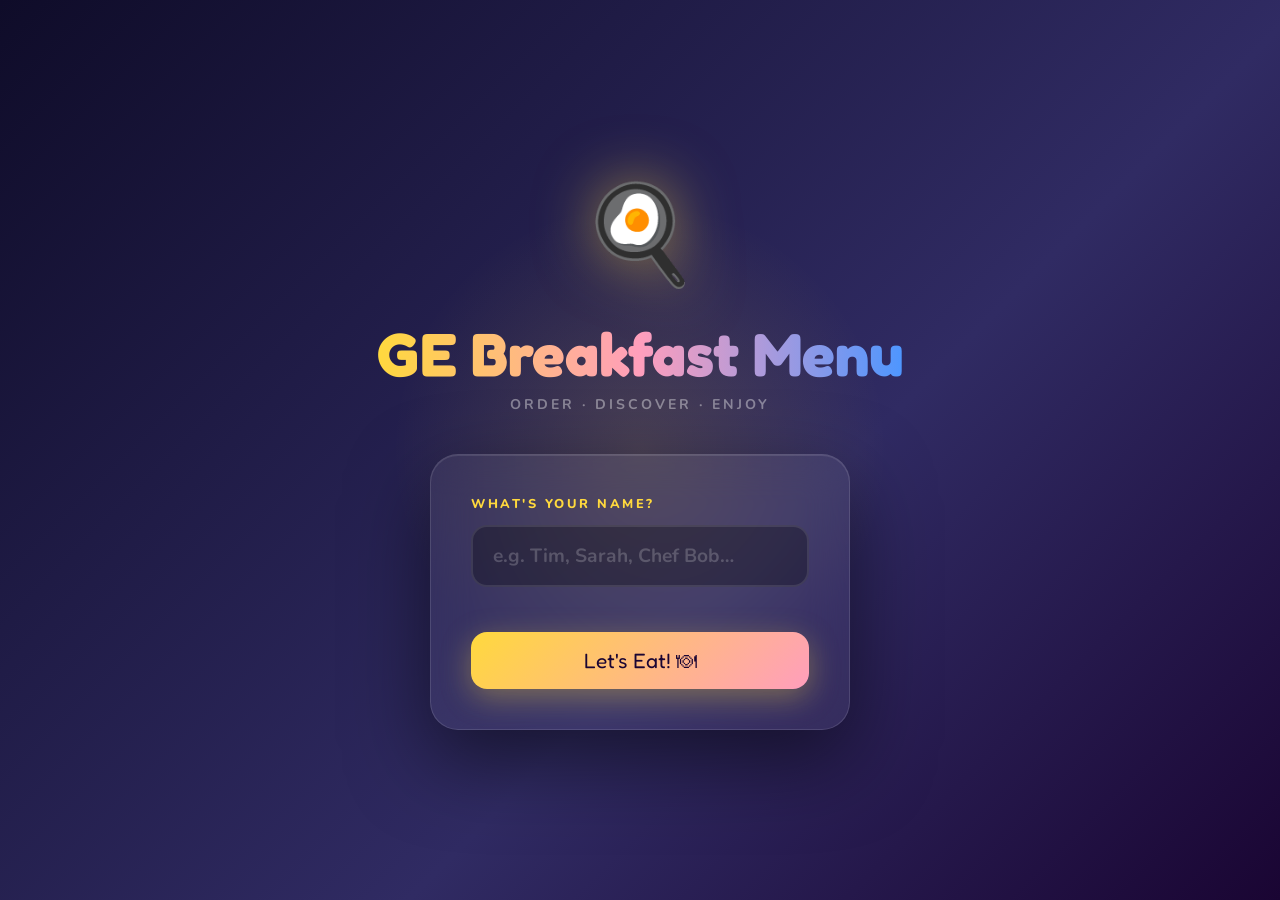
<file: chris/GEspecial.html>
<!DOCTYPE html>
<html lang="en">
<head>
  <meta charset="UTF-8"/>
  <meta name="viewport" content="width=device-width, initial-scale=1.0"/>
  <title>GE Breakfast Menu 🍳</title>
  <link href="https://fonts.googleapis.com/css2?family=Fredoka+One&family=Nunito:wght@400;600;700;800;900&display=swap" rel="stylesheet"/>
  <style>
    :root {
      --sun: #FFD93D;
      --orange: #FF6B35;
      --pink: #FF9EBC;
      --green: #6BCB77;
      --blue: #4D96FF;
      --red: #FF4757;
      --purple: #A78BFA;
      --dark: #0f0c29;
    }

    * { margin: 0; padding: 0; box-sizing: border-box; }

    body {
      font-family: 'Nunito', sans-serif;
      background: linear-gradient(135deg, #0f0c29 0%, #302b63 50%, #24243e 100%);
      min-height: 100vh;
      color: white;
      overflow-x: hidden;
    }

    /* ═══ WELCOME ═══ */
    #welcome-screen {
      position: fixed; inset: 0;
      background: linear-gradient(135deg,#0f0c29 0%,#302b63 60%,#1a0533 100%);
      display: flex; flex-direction: column; align-items: center; justify-content: center;
      z-index: 1000; padding: 2rem;
      transition: opacity 0.6s, transform 0.6s;
    }
    #welcome-screen.hide { opacity: 0; transform: scale(1.06); pointer-events: none; }

    .welcome-glow {
      position: absolute; width: 500px; height: 500px; border-radius: 50%;
      background: radial-gradient(circle,rgba(255,217,61,0.15) 0%,transparent 70%);
      top: 50%; left: 50%; transform: translate(-50%,-50%); pointer-events: none;
    }

    .welcome-egg {
      font-size: 6rem; animation: wobble 2.5s ease-in-out infinite;
      display: block; margin-bottom: 1rem; position: relative; z-index: 1;
      filter: drop-shadow(0 0 30px rgba(255,217,61,0.5));
    }
    @keyframes wobble { 0%,100%{transform:rotate(-6deg) scale(1);} 50%{transform:rotate(6deg) scale(1.1);} }

    .welcome-title {
      font-family: 'Fredoka One', cursive;
      font-size: clamp(2.2rem,7vw,3.8rem);
      background: linear-gradient(90deg,#FFD93D,#FF9EBC,#4D96FF);
      -webkit-background-clip: text; -webkit-text-fill-color: transparent; background-clip: text;
      text-align: center; margin-bottom: 0.3rem; position: relative; z-index: 1;
    }
    .welcome-sub {
      color: rgba(255,255,255,0.4); font-weight: 700; text-align: center;
      margin-bottom: 2.5rem; font-size: 0.88rem; letter-spacing: 3px;
      text-transform: uppercase; position: relative; z-index: 1;
    }
    .welcome-box {
      background: rgba(255,255,255,0.06); border: 1.5px solid rgba(255,255,255,0.12);
      border-radius: 28px; padding: 2.5rem; width: 100%; max-width: 420px;
      backdrop-filter: blur(20px);
      box-shadow: 0 30px 80px rgba(0,0,0,0.5),inset 0 1px 0 rgba(255,255,255,0.1);
      position: relative; z-index: 1;
    }
    .welcome-box label {
      display: block; font-size: 0.8rem; font-weight: 800;
      letter-spacing: 2.5px; text-transform: uppercase; color: var(--sun); margin-bottom: 0.75rem;
    }
    .welcome-box input {
      width: 100%; padding: 1rem 1.25rem; border-radius: 16px;
      border: 2px solid rgba(255,255,255,0.1); background: rgba(0,0,0,0.3);
      color: white; font-family: 'Nunito',sans-serif; font-size: 1.2rem; font-weight: 700;
      outline: none; transition: border-color 0.2s, box-shadow 0.2s;
    }
    .welcome-box input:focus { border-color: var(--sun); box-shadow: 0 0 0 4px rgba(255,217,61,0.12); }
    .welcome-box input::placeholder { color: rgba(255,255,255,0.2); }
    #name-error { color: var(--pink); font-size: 0.83rem; font-weight: 700; margin-top: 0.6rem; min-height: 1.2em; }
    .join-btn {
      width: 100%; margin-top: 1.25rem; padding: 1rem; border-radius: 16px; border: none;
      background: linear-gradient(135deg,#FFD93D,#FF9EBC); color: #1a0533;
      font-family: 'Fredoka One',cursive; font-size: 1.3rem; cursor: pointer;
      transition: transform 0.15s, box-shadow 0.15s;
      box-shadow: 0 8px 30px rgba(255,217,61,0.35);
    }
    .join-btn:hover { transform: translateY(-3px); box-shadow: 0 12px 40px rgba(255,217,61,0.5); }

    /* ═══ HEADER ═══ */
    header {
      background: rgba(15,12,41,0.9); backdrop-filter: blur(20px);
      border-bottom: 1px solid rgba(255,255,255,0.08);
      padding: 0.85rem 1.25rem; display: flex; align-items: center;
      justify-content: space-between; gap: 0.5rem;
      position: sticky; top: 0; z-index: 200;
    }
    .header-logo {
      font-family: 'Fredoka One',cursive; font-size: 1.4rem;
      background: linear-gradient(90deg,#FFD93D,#FF9EBC);
      -webkit-background-clip: text; -webkit-text-fill-color: transparent; background-clip: text;
      white-space: nowrap;
    }
    .header-right { display: flex; align-items: center; gap: 0.5rem; flex-wrap: wrap; }

    .notif-btn {
      position: relative; background: rgba(255,255,255,0.08);
      border: 1.5px solid rgba(255,255,255,0.12); border-radius: 50px;
      padding: 0.5rem 1rem; color: white; font-family: 'Fredoka One',cursive;
      font-size: 0.9rem; cursor: pointer; transition: all 0.2s;
      display: flex; align-items: center; gap: 0.4rem; white-space: nowrap;
    }
    .notif-btn:hover { background: rgba(255,217,61,0.15); border-color: var(--sun); color: var(--sun); }
    .notif-dot {
      position: absolute; top: -3px; right: -3px; width: 10px; height: 10px;
      background: var(--red); border-radius: 50%; border: 2px solid var(--dark); display: none;
    }
    .notif-dot.show { display: block; animation: pulse 1.5s infinite; }
    @keyframes pulse { 0%,100%{transform:scale(1);opacity:1;} 50%{transform:scale(1.3);opacity:0.7;} }

    .cart-indicator {
      background: rgba(255,255,255,0.08); border: 1.5px solid rgba(255,255,255,0.12);
      border-radius: 50px; padding: 0.5rem 0.9rem; font-weight: 800;
      font-size: 0.82rem; color: rgba(255,255,255,0.65); white-space: nowrap;
    }
    .cart-indicator b { color: var(--sun); font-family: 'Fredoka One',cursive; font-size: 1rem; }

    .user-pill {
      display: flex; align-items: center; gap: 0.5rem;
      background: rgba(255,255,255,0.08); border: 1.5px solid rgba(255,255,255,0.12);
      border-radius: 50px; padding: 0.35rem 0.85rem 0.35rem 0.4rem;
      cursor: pointer; transition: border-color 0.2s;
    }
    .user-pill:hover { border-color: var(--sun); }
    .user-avatar {
      width: 28px; height: 28px; border-radius: 50%;
      background: linear-gradient(135deg,var(--sun),var(--orange));
      display: flex; align-items: center; justify-content: center;
      font-family: 'Fredoka One',cursive; font-size: 0.9rem; color: #1a0533;
    }
    .user-name-display { font-weight: 800; font-size: 0.88rem; }
    .change-name-hint  { color: rgba(255,255,255,0.3); font-size: 0.62rem; font-weight: 700; }

    /* ═══ NOTIF PANEL ═══ */
    #notif-panel {
      position: fixed; top: 0; right: -420px; width: min(400px,100vw); height: 100vh;
      background: rgba(13,10,35,0.98); backdrop-filter: blur(30px);
      border-left: 1px solid rgba(255,255,255,0.1);
      z-index: 800; transition: right 0.35s cubic-bezier(0.34,1.2,0.64,1);
      display: flex; flex-direction: column;
      box-shadow: -20px 0 60px rgba(0,0,0,0.5);
    }
    #notif-panel.open { right: 0; }

    .panel-header {
      padding: 1.5rem; border-bottom: 1px solid rgba(255,255,255,0.08);
      display: flex; align-items: center; justify-content: space-between;
    }
    .panel-title {
      font-family: 'Fredoka One',cursive; font-size: 1.35rem;
      background: linear-gradient(90deg,var(--sun),var(--pink));
      -webkit-background-clip: text; -webkit-text-fill-color: transparent; background-clip: text;
    }
    .panel-close {
      background: rgba(255,255,255,0.08); border: 1px solid rgba(255,255,255,0.1);
      border-radius: 50%; width: 34px; height: 34px; color: white;
      font-size: 1rem; cursor: pointer; display: flex; align-items: center; justify-content: center;
    }
    .panel-close:hover { background: rgba(255,255,255,0.15); }

    #panel-orders {
      flex: 1; overflow-y: auto; padding: 1rem;
      display: flex; flex-direction: column; gap: 0.6rem;
      scrollbar-width: thin; scrollbar-color: rgba(255,255,255,0.1) transparent;
    }
    .panel-empty {
      text-align: center; color: rgba(255,255,255,0.25);
      font-weight: 700; padding: 3rem 1rem; font-size: 0.95rem;
    }
    .panel-entry {
      background: rgba(255,255,255,0.05); border: 1px solid rgba(255,255,255,0.08);
      border-left: 3px solid var(--sun); border-radius: 14px; padding: 0.85rem 1rem;
      animation: slideRight 0.3s ease;
    }
    @keyframes slideRight { from{opacity:0;transform:translateX(16px)} to{opacity:1;transform:translateX(0)} }
    .pe-top { display:flex; align-items:center; gap:0.4rem; font-size:0.9rem; font-weight:800; margin-bottom:0.2rem; flex-wrap:wrap; }
    .pe-who  { color: var(--sun); }
    .pe-item { color: rgba(255,255,255,0.8); }
    .pe-x3   { color: var(--pink); font-family:'Fredoka One',cursive; }
    .pe-time { color: rgba(255,255,255,0.28); font-size:0.72rem; font-weight:700; }

    #panel-overlay {
      position: fixed; inset: 0; background: rgba(0,0,0,0.55);
      z-index: 799; opacity: 0; pointer-events: none; transition: opacity 0.3s;
    }
    #panel-overlay.open { opacity: 1; pointer-events: all; }

    /* ═══ TOASTS ═══ */
    #notif-feed {
      position: fixed; bottom: 1.5rem; left: 50%; transform: translateX(-50%);
      z-index: 500; display: flex; flex-direction: column-reverse;
      gap: 0.5rem; align-items: center; pointer-events: none; width: min(480px,92vw);
    }
    .notif-toast {
      background: rgba(13,10,35,0.95); border: 1.5px solid rgba(255,217,61,0.45);
      color: white; padding: 0.75rem 1.25rem; border-radius: 50px;
      font-weight: 800; font-size: 0.88rem;
      box-shadow: 0 8px 30px rgba(0,0,0,0.4),0 0 20px rgba(255,217,61,0.08);
      animation: toastIn 0.4s cubic-bezier(0.34,1.56,0.64,1) both;
      display: flex; align-items: center; gap: 0.5rem;
      white-space: nowrap; backdrop-filter: blur(20px);
    }
    .notif-toast.fade-out { animation: toastOut 0.4s ease forwards; }
    @keyframes toastIn  { from{opacity:0;transform:translateY(20px) scale(0.88)} to{opacity:1;transform:translateY(0) scale(1)} }
    @keyframes toastOut { to{opacity:0;transform:translateY(-10px) scale(0.94)} }
    .notif-name { color: var(--sun); }
    .notif-x3   { color: var(--pink); font-family:'Fredoka One',cursive; }

    /* ═══ TABS ═══ */
    .tabs {
      display: flex; justify-content: center; flex-wrap: wrap;
      gap: 0.55rem; padding: 1.75rem 1rem 0.75rem;
    }
    .tab-btn {
      font-family: 'Fredoka One',cursive; font-size: 0.95rem;
      padding: 0.5rem 1.25rem; border-radius: 50px;
      border: 1.5px solid rgba(255,255,255,0.14);
      background: rgba(255,255,255,0.06); color: rgba(255,255,255,0.65);
      cursor: pointer; transition: all 0.2s; backdrop-filter: blur(10px);
    }
    .tab-btn:hover { background: rgba(255,255,255,0.12); color: white; }
    .tab-btn.active { color: #1a0533; border-color: transparent; }
    .tab-btn[data-cat="all"].active      { background: linear-gradient(135deg,#FFD93D,#FF9EBC); }
    .tab-btn[data-cat="classics"].active { background: linear-gradient(135deg,#FF6B35,#FF9EBC); }
    .tab-btn[data-cat="healthy"].active  { background: linear-gradient(135deg,#6BCB77,#4D96FF); }
    .tab-btn[data-cat="sweet"].active    { background: linear-gradient(135deg,#FF9EBC,#A78BFA); }
    .tab-btn[data-cat="drinks"].active   { background: linear-gradient(135deg,#4D96FF,#A78BFA); }

    /* ═══ CART BAR ═══ */
    .cart-bar-wrap { max-width: 1100px; margin: 0.75rem auto 0; padding: 0 1.25rem; }
    .cart-bar {
      background: rgba(255,255,255,0.05); border: 1px solid rgba(255,255,255,0.09);
      border-radius: 50px; padding: 0.55rem 1.2rem;
      display: flex; align-items: center; gap: 0.7rem;
      font-size: 0.82rem; font-weight: 800; color: rgba(255,255,255,0.55);
      backdrop-filter: blur(10px);
    }
    .cart-bar-track { flex:1; height:6px; background:rgba(255,255,255,0.08); border-radius:3px; overflow:hidden; }
    .cart-bar-fill {
      height: 100%; border-radius: 3px;
      background: linear-gradient(90deg,#6BCB77,#FFD93D,#FF6B35);
      transition: width 0.4s cubic-bezier(0.34,1.56,0.64,1);
    }
    .cart-bar-fill.full { background: linear-gradient(90deg,#FF4757,#FF9EBC); }

    /* ═══ MENU ═══ */
    .menu {
      max-width: 1100px; margin: 0 auto; padding: 0.75rem 1.25rem 8rem;
      display: grid; grid-template-columns: repeat(auto-fill,minmax(300px,1fr)); gap: 1.2rem;
    }
    .card {
      background: rgba(255,255,255,0.055); border: 1px solid rgba(255,255,255,0.09);
      border-radius: 24px; padding: 1.5rem; backdrop-filter: blur(20px);
      transition: transform 0.2s, box-shadow 0.2s, border-color 0.2s;
      animation: popIn 0.4s ease both; position: relative;
      overflow: hidden; display: flex; flex-direction: column;
    }
    .card::before {
      content:''; position:absolute; top:0;left:0;right:0;
      height:3px; border-radius:24px 24px 0 0;
    }
    .cat-classics .card::before { background:linear-gradient(90deg,#FF6B35,#FF9EBC); }
    .cat-healthy  .card::before { background:linear-gradient(90deg,#6BCB77,#4D96FF); }
    .cat-sweet    .card::before { background:linear-gradient(90deg,#FF9EBC,#A78BFA); }
    .cat-drinks   .card::before { background:linear-gradient(90deg,#4D96FF,#A78BFA); }
    @keyframes popIn { from{opacity:0;transform:scale(0.88) translateY(14px)} to{opacity:1;transform:scale(1) translateY(0)} }
    .card:hover { transform:translateY(-5px); border-color:rgba(255,255,255,0.2); box-shadow:0 20px 50px rgba(0,0,0,0.35); }

    .card-emoji { font-size:2.8rem; margin-bottom:0.65rem; display:block; filter:drop-shadow(0 4px 8px rgba(0,0,0,0.3)); }
    .card-name  { font-family:'Fredoka One',cursive; font-size:1.22rem; margin-bottom:0.3rem; }
    .card-desc  { font-size:0.84rem; color:rgba(255,255,255,0.48); font-weight:600; line-height:1.5; flex-grow:1; margin-bottom:0.8rem; }

    .card-actions { display:flex; align-items:center; justify-content:space-between; gap:0.5rem; flex-wrap:wrap; }
    .badge { font-size:0.67rem; font-weight:800; text-transform:uppercase; letter-spacing:1px; padding:0.22rem 0.6rem; border-radius:50px; }
    .badge-fav     { background:linear-gradient(135deg,#FF9EBC,#FF6B35); color:white; }
    .badge-new     { background:linear-gradient(135deg,#FFD93D,#FF9EBC); color:#1a0533; }
    .badge-healthy { background:linear-gradient(135deg,#6BCB77,#4D96FF); color:#1a0533; }

    .btn-row { display:flex; gap:0.45rem; align-items:center; }

    .recipe-btn {
      padding: 0.48rem 0.85rem; border-radius:50px;
      border: 1.5px solid rgba(255,255,255,0.14); background:rgba(255,255,255,0.08);
      color:rgba(255,255,255,0.8); font-family:'Fredoka One',cursive;
      font-size:0.83rem; cursor:pointer; transition:all 0.2s;
    }
    .recipe-btn:hover { background:rgba(255,255,255,0.16); color:white; }

    .order-btn {
      position:relative; padding:0.52rem 1.05rem; border-radius:50px; border:none;
      background:linear-gradient(135deg,#FFD93D,#FF9EBC); color:#1a0533;
      font-family:'Fredoka One',cursive; font-size:0.95rem; cursor:pointer;
      transition:all 0.2s; box-shadow:0 4px 18px rgba(255,217,61,0.3);
    }
    .order-btn:hover { transform:scale(1.06); box-shadow:0 6px 26px rgba(255,217,61,0.5); }
    .order-btn:active { transform:scale(0.97); }
    .order-btn:disabled {
      background:rgba(255,255,255,0.1); color:rgba(255,255,255,0.28);
      cursor:not-allowed; box-shadow:none; transform:none;
    }
    .x3-badge {
      position:absolute; top:-9px; right:-9px; background:var(--red); color:white;
      font-family:'Fredoka One',cursive; font-size:0.63rem; padding:0.1rem 0.38rem;
      border-radius:50px; border:2px solid rgba(13,10,35,0.9); white-space:nowrap;
      animation:popIn 0.3s ease;
    }

    /* ═══ RECIPE MODAL ═══ */
    #recipe-modal {
      position:fixed;inset:0;background:rgba(0,0,0,0.78);
      display:flex;align-items:center;justify-content:center;
      z-index:900;padding:1rem;opacity:0;pointer-events:none;
      transition:opacity 0.25s;backdrop-filter:blur(8px);
    }
    #recipe-modal.open { opacity:1; pointer-events:all; }
    .recipe-box {
      background:linear-gradient(160deg,#1a1535,#0f0c29);
      border:1px solid rgba(255,255,255,0.12); border-radius:28px;
      width:100%; max-width:560px; max-height:88vh; overflow-y:auto;
      padding:2rem; box-shadow:0 40px 100px rgba(0,0,0,0.6);
      scrollbar-width:thin; scrollbar-color:rgba(255,255,255,0.1) transparent;
    }
    .recipe-box-header { display:flex;align-items:flex-start;justify-content:space-between;margin-bottom:1.4rem;gap:1rem; }
    .recipe-emoji-big  { font-size:3.2rem;line-height:1; }
    .recipe-box h2 {
      font-family:'Fredoka One',cursive; font-size:1.55rem;
      background:linear-gradient(90deg,#FFD93D,#FF9EBC);
      -webkit-background-clip:text;-webkit-text-fill-color:transparent;background-clip:text;
      margin-bottom:0.2rem;
    }
    .recipe-sub { font-size:0.77rem;color:rgba(255,255,255,0.32);font-weight:700;letter-spacing:1px;text-transform:uppercase; }

    .modal-close-btn {
      background:rgba(255,255,255,0.08);border:1px solid rgba(255,255,255,0.1);
      border-radius:50%;width:36px;height:36px;min-width:36px;color:white;font-size:1rem;
      cursor:pointer;display:flex;align-items:center;justify-content:center;transition:background 0.2s;
    }
    .modal-close-btn:hover { background:rgba(255,255,255,0.15); }

    .recipe-section-title {
      font-family:'Fredoka One',cursive;font-size:1.05rem;color:var(--sun);
      margin:1.2rem 0 0.7rem;display:flex;align-items:center;gap:0.4rem;
    }
    .recipe-ingredient-list { list-style:none;display:flex;flex-direction:column;gap:0.42rem; }
    .recipe-ingredient-list li {
      display:flex;align-items:flex-start;gap:0.55rem;
      font-size:0.88rem;font-weight:700;color:rgba(255,255,255,0.78);line-height:1.4;
    }
    .ing-checkbox {
      width:18px;height:18px;min-width:18px;border:2px solid rgba(255,255,255,0.22);
      border-radius:4px;cursor:pointer;display:flex;align-items:center;justify-content:center;
      margin-top:1px;transition:all 0.15s;
    }
    .ing-checkbox.checked { background:var(--green);border-color:var(--green); }
    .ing-checkbox.checked::after { content:'✓';font-size:0.63rem;color:white;font-weight:900; }
    .ing-key { color:var(--sun); }

    .recipe-step-list { list-style:none;display:flex;flex-direction:column;gap:0.72rem; }
    .recipe-step-list li { display:flex;gap:0.7rem;font-size:0.87rem;font-weight:700;color:rgba(255,255,255,0.72);line-height:1.55; }
    .step-num {
      min-width:26px;height:26px;background:linear-gradient(135deg,#FFD93D,#FF9EBC);
      border-radius:50%;display:flex;align-items:center;justify-content:center;
      font-family:'Fredoka One',cursive;font-size:0.78rem;color:#1a0533;margin-top:1px;
    }

    /* ═══ NAME MODAL ═══ */
    #name-modal {
      position:fixed;inset:0;background:rgba(0,0,0,0.72);
      display:flex;align-items:center;justify-content:center;
      z-index:950;padding:1rem;opacity:0;pointer-events:none;
      transition:opacity 0.2s;backdrop-filter:blur(6px);
    }
    #name-modal.open { opacity:1;pointer-events:all; }
    .modal-box {
      background:linear-gradient(160deg,#1a1535,#0f0c29);
      border:1px solid rgba(255,255,255,0.12);border-radius:24px;
      padding:2rem;width:100%;max-width:380px;box-shadow:0 30px 80px rgba(0,0,0,0.6);
    }
    .modal-box h2 {
      font-family:'Fredoka One',cursive;font-size:1.35rem;
      background:linear-gradient(90deg,#FFD93D,#FF9EBC);
      -webkit-background-clip:text;-webkit-text-fill-color:transparent;background-clip:text;
      margin-bottom:1rem;
    }
    .modal-box input {
      width:100%;padding:0.85rem 1rem;border-radius:14px;
      border:1.5px solid rgba(255,255,255,0.1);background:rgba(0,0,0,0.3);
      color:white;font-family:'Nunito',sans-serif;font-size:1.1rem;font-weight:700;
      outline:none;transition:border-color 0.2s;
    }
    .modal-box input:focus { border-color:var(--sun); }
    #modal-error { color:var(--pink);font-size:0.82rem;font-weight:700;min-height:1.2em;margin:0.5rem 0; }
    .modal-actions { display:flex;gap:0.7rem; }
    .modal-actions button {
      flex:1;padding:0.72rem;border-radius:12px;border:none;
      font-family:'Fredoka One',cursive;font-size:1rem;cursor:pointer;transition:transform 0.15s;
    }
    .modal-actions button:hover { transform:scale(1.03); }
    .btn-confirm { background:linear-gradient(135deg,#FFD93D,#FF9EBC);color:#1a0533; }
    .btn-cancel  { background:rgba(255,255,255,0.08);color:white;border:1.5px solid rgba(255,255,255,0.12)!important; }

    footer {
      text-align:center;background:rgba(15,12,41,0.92);
      border-top:1px solid rgba(255,255,255,0.06);
      color:rgba(255,255,255,0.28);padding:1.2rem;
      font-weight:700;font-size:0.8rem;letter-spacing:1px;backdrop-filter:blur(10px);
    }
    footer span { color:var(--sun); }
  </style>
</head>
<body>

<!-- WELCOME -->
<div id="welcome-screen">
  <div class="welcome-glow"></div>
  <span class="welcome-egg">🍳</span>
  <h1 class="welcome-title">GE Breakfast Menu</h1>
  <p class="welcome-sub">Order · Discover · Enjoy</p>
  <div class="welcome-box">
    <label for="name-input">What's your name?</label>
    <input id="name-input" type="text" maxlength="24" placeholder="e.g. Tim, Sarah, Chef Bob…" autocomplete="off"/>
    <div id="name-error"></div>
    <button class="join-btn" onclick="joinAs()">Let's Eat! 🍽</button>
  </div>
</div>

<!-- NAME MODAL -->
<div id="name-modal">
  <div class="modal-box">
    <h2>✏️ Change Your Name</h2>
    <input id="modal-name-input" type="text" maxlength="24" placeholder="New name…" autocomplete="off"/>
    <div id="modal-error"></div>
    <div class="modal-actions">
      <button class="btn-cancel" onclick="closeNameModal()">Cancel</button>
      <button class="btn-confirm" onclick="confirmNameChange()">Save ✓</button>
    </div>
  </div>
</div>

<!-- RECIPE MODAL -->
<div id="recipe-modal">
  <div class="recipe-box" id="recipe-box-inner"></div>
</div>

<!-- PANEL OVERLAY -->
<div id="panel-overlay" onclick="closeNotifPanel()"></div>

<!-- NOTIFICATIONS PANEL -->
<div id="notif-panel">
  <div class="panel-header">
    <div class="panel-title">📣 All Public Orders</div>
    <button class="panel-close" onclick="closeNotifPanel()">✕</button>
  </div>
  <div id="panel-orders"><div class="panel-empty">No orders yet — be the first! 🍳</div></div>
</div>

<!-- HEADER -->
<header id="main-header" style="display:none">
  <div class="header-logo">🍳 GE Breakfast Menu</div>
  <div class="header-right">
    <div class="cart-indicator">Cart: <b id="hdr-cart">0</b>/5</div>
    <button class="notif-btn" onclick="openNotifPanel()">
      📣 Notifications
      <div class="notif-dot" id="notif-dot"></div>
    </button>
    <div class="user-pill" onclick="openNameModal()">
      <div class="user-avatar" id="hdr-avatar">?</div>
      <div>
        <div class="user-name-display" id="hdr-name">—</div>
        <div class="change-name-hint">tap to change</div>
      </div>
    </div>
  </div>
</header>

<!-- TOASTS -->
<div id="notif-feed"></div>

<!-- TABS -->
<div class="tabs" id="tabs-bar" style="display:none">
  <button class="tab-btn active" data-cat="all">🍽 All</button>
  <button class="tab-btn" data-cat="classics">🥞 Classics</button>
  <button class="tab-btn" data-cat="healthy">🥗 Healthy</button>
  <button class="tab-btn" data-cat="sweet">🧇 Sweet</button>
  <button class="tab-btn" data-cat="drinks">☕ Drinks</button>
</div>

<!-- CART BAR -->
<div class="cart-bar-wrap" id="cart-bar-wrap" style="display:none">
  <div class="cart-bar">
    <span id="cart-bar-text">0 / 5 items</span>
    <div class="cart-bar-track"><div class="cart-bar-fill" id="cart-bar-fill" style="width:0%"></div></div>
    <span id="cart-bar-emoji">🛒</span>
  </div>
</div>

<!-- MENU -->
<div class="menu" id="menu" style="display:none"></div>

<footer id="main-footer" style="display:none">
  Open 7am – 3pm Daily · GE Breakfast Menu · Made with <span>☀️</span> & love
</footer>

<script>
/* ════ DATA ════ */
const ITEMS = [
  {
    name:"Classic Eggs Benedict",emoji:"🍳",cat:"classics",badge:"fav",
    desc:"Poached eggs, Canadian bacon & hollandaise on English muffin.",
    ingredients:[
      {qty:"4",unit:"",item:"large eggs"},
      {qty:"2",unit:"slices",item:"Canadian bacon"},
      {qty:"2",unit:"",item:"English muffins, split & toasted"},
      {qty:"3",unit:"",item:"egg yolks (for hollandaise)"},
      {qty:"1",unit:"tbsp",item:"lemon juice"},
      {qty:"½",unit:"cup",item:"unsalted butter, melted"},
      {qty:"1",unit:"pinch",item:"cayenne pepper"},
      {qty:"1",unit:"tbsp",item:"white vinegar (for poaching)"},
    ],
    steps:[
      "Bring a pot of water to a gentle simmer. Add vinegar. Crack eggs into small cups and slide gently into the water. Poach 3–4 minutes until whites are set but yolks still runny. Remove with a slotted spoon.",
      "Whisk egg yolks and lemon juice in a heatproof bowl over simmering water. Slowly drizzle in melted butter while whisking until thick and glossy. Season with cayenne, salt & pepper.",
      "Layer toasted English muffins with Canadian bacon, then the poached egg. Spoon hollandaise generously over the top.",
      "Serve immediately with a sprinkle of paprika or fresh chives."
    ]
  },
  {
    name:"Buttermilk Pancakes",emoji:"🥞",cat:"classics",badge:null,
    desc:"Fluffy stack of three with maple syrup & powdered sugar.",
    ingredients:[
      {qty:"1½",unit:"cups",item:"all-purpose flour"},
      {qty:"3½",unit:"tsp",item:"baking powder"},
      {qty:"1",unit:"tsp",item:"salt"},
      {qty:"1",unit:"tbsp",item:"granulated sugar"},
      {qty:"1¼",unit:"cups",item:"buttermilk"},
      {qty:"1",unit:"",item:"egg"},
      {qty:"3",unit:"tbsp",item:"melted butter"},
      {qty:"1",unit:"tsp",item:"vanilla extract"},
    ],
    steps:[
      "Whisk flour, baking powder, salt, and sugar together in a bowl.",
      "In another bowl, mix buttermilk, egg, melted butter, and vanilla. Pour wet into dry — stir until just combined. Lumps are OK, don't overmix!",
      "Heat a greased griddle or skillet over medium heat. Pour ¼ cup batter per pancake. Cook until bubbles form and edges look set (~2–3 min). Flip and cook 1–2 more minutes.",
      "Stack high and serve with maple syrup and a dusting of powdered sugar. 🍁"
    ]
  },
  {
    name:"The Big Breakfast",emoji:"🍽",cat:"classics",badge:"fav",
    desc:"Two eggs any style, bacon, sausage, hash browns & toast.",
    ingredients:[
      {qty:"2",unit:"",item:"large eggs"},
      {qty:"3",unit:"strips",item:"bacon"},
      {qty:"2",unit:"",item:"breakfast sausage links"},
      {qty:"1",unit:"cup",item:"shredded potato (for hash browns)"},
      {qty:"2",unit:"slices",item:"bread of your choice"},
      {qty:"1",unit:"tbsp",item:"butter"},
      {qty:"1",unit:"pinch",item:"salt & pepper"},
    ],
    steps:[
      "Fry bacon until crispy. Set aside. Cook sausage in the same pan until browned all over.",
      "Squeeze moisture from shredded potato, season with salt & pepper. Cook in butter over medium-high, pressing flat, until golden — about 4 minutes per side.",
      "Cook eggs your preferred way (fried, scrambled, or over-easy) in a lightly buttered pan.",
      "Toast bread to golden. Plate everything together and serve hot!"
    ]
  },
  {
    name:"Denver Omelette",emoji:"🫕",cat:"classics",badge:null,
    desc:"Bell peppers, ham, onions & melted cheddar.",
    ingredients:[
      {qty:"3",unit:"",item:"large eggs"},
      {qty:"¼",unit:"cup",item:"diced green bell pepper"},
      {qty:"¼",unit:"cup",item:"diced ham"},
      {qty:"2",unit:"tbsp",item:"diced onion"},
      {qty:"¼",unit:"cup",item:"shredded cheddar cheese"},
      {qty:"1",unit:"tbsp",item:"butter"},
      {qty:"1",unit:"pinch",item:"salt & black pepper"},
    ],
    steps:[
      "Beat eggs with a pinch of salt and pepper until fluffy.",
      "Sauté bell pepper, onion, and ham in butter over medium heat for 3 minutes until softened.",
      "Pour eggs over the vegetables. Cook without stirring until edges begin to set. Gently lift edges and tilt pan so uncooked egg flows underneath.",
      "Sprinkle cheese on one half. Fold and slide onto a plate. Serve immediately!"
    ]
  },
  {
    name:"Avocado Toast",emoji:"🥑",cat:"healthy",badge:"new",
    desc:"Smashed avo on sourdough with cherry tomatoes & chili flakes.",
    ingredients:[
      {qty:"1",unit:"",item:"ripe avocado"},
      {qty:"2",unit:"slices",item:"sourdough bread"},
      {qty:"6",unit:"",item:"cherry tomatoes, halved"},
      {qty:"1",unit:"tsp",item:"lemon juice"},
      {qty:"¼",unit:"tsp",item:"chili flakes"},
      {qty:"1",unit:"pinch",item:"flaky sea salt & black pepper"},
      {qty:"1",unit:"tbsp",item:"crumbled feta (optional)"},
    ],
    steps:[
      "Toast sourdough slices until golden and crispy.",
      "Scoop avocado into a bowl. Add lemon juice, salt & pepper. Mash to your preferred texture — chunky or smooth.",
      "Spread avo generously on toast. Top with cherry tomatoes and chili flakes.",
      "Finish with feta and a drizzle of olive oil. Serve immediately!"
    ]
  },
  {
    name:"Acai Smoothie Bowl",emoji:"🫐",cat:"healthy",badge:"healthy",
    desc:"Thick acai blend with granola, banana & fresh berries.",
    ingredients:[
      {qty:"2",unit:"packs",item:"frozen acai (100g each)"},
      {qty:"1",unit:"",item:"frozen banana"},
      {qty:"½",unit:"cup",item:"mixed frozen berries"},
      {qty:"¼",unit:"cup",item:"almond milk (just enough to blend)"},
      {qty:"¼",unit:"cup",item:"granola"},
      {qty:"1",unit:"tbsp",item:"honey"},
      {qty:"½",unit:"",item:"fresh banana, sliced (topping)"},
      {qty:"¼",unit:"cup",item:"fresh blueberries & strawberries"},
    ],
    steps:[
      "Break frozen acai packs into a blender. Add frozen banana, berries, and just enough almond milk to blend. Keep it THICK.",
      "Blend until smooth and creamy — much thicker than a regular smoothie.",
      "Pour into a bowl. Top with granola, fresh banana slices, and berries.",
      "Drizzle with honey and serve right away! 🫐"
    ]
  },
  {
    name:"Egg White Veggie Wrap",emoji:"🌯",cat:"healthy",badge:"healthy",
    desc:"Egg whites, spinach, roasted peppers & hummus in a wheat wrap.",
    ingredients:[
      {qty:"4",unit:"",item:"egg whites"},
      {qty:"1",unit:"large",item:"whole wheat tortilla"},
      {qty:"1",unit:"cup",item:"baby spinach"},
      {qty:"¼",unit:"cup",item:"roasted red peppers, sliced"},
      {qty:"2",unit:"tbsp",item:"hummus"},
      {qty:"1",unit:"tsp",item:"olive oil"},
      {qty:"1",unit:"pinch",item:"garlic powder, salt & pepper"},
    ],
    steps:[
      "Whisk egg whites with garlic powder, salt, and pepper.",
      "Heat olive oil in a pan. Add spinach and peppers, sauté 1 minute. Add egg whites and scramble gently until just set.",
      "Warm the tortilla in a dry pan or microwave for 20 seconds.",
      "Spread hummus on tortilla, add the egg mixture, roll tightly and serve!"
    ]
  },
  {
    name:"Overnight Oats",emoji:"🌾",cat:"healthy",badge:null,
    desc:"Chia oats with almond milk, topped with fruit & nuts.",
    ingredients:[
      {qty:"½",unit:"cup",item:"rolled oats"},
      {qty:"1",unit:"tbsp",item:"chia seeds"},
      {qty:"¾",unit:"cup",item:"almond milk"},
      {qty:"1",unit:"tbsp",item:"maple syrup or honey"},
      {qty:"¼",unit:"tsp",item:"vanilla extract"},
      {qty:"¼",unit:"cup",item:"fresh fruit (berries, banana, mango)"},
      {qty:"2",unit:"tbsp",item:"mixed nuts or granola (topping)"},
    ],
    steps:[
      "Combine oats, chia seeds, almond milk, maple syrup, and vanilla in a jar. Stir well.",
      "Cover and refrigerate overnight (or at least 4 hours) until thick and creamy.",
      "In the morning, stir. Add a splash of milk if too thick.",
      "Top with fresh fruit and nuts. Eat cold, or warm briefly in the microwave!"
    ]
  },
  {
    name:"Belgian Waffles",emoji:"🧇",cat:"sweet",badge:"fav",
    desc:"Crispy waffles with strawberries & whipped cream.",
    ingredients:[
      {qty:"2",unit:"cups",item:"all-purpose flour"},
      {qty:"2",unit:"tsp",item:"baking powder"},
      {qty:"½",unit:"tsp",item:"salt"},
      {qty:"2",unit:"tbsp",item:"granulated sugar"},
      {qty:"2",unit:"",item:"eggs, separated"},
      {qty:"1¾",unit:"cups",item:"whole milk"},
      {qty:"½",unit:"cup",item:"melted butter"},
      {qty:"1",unit:"tsp",item:"vanilla extract"},
    ],
    steps:[
      "Preheat your waffle iron and grease lightly.",
      "Whisk flour, baking powder, salt, and sugar. In another bowl, mix egg yolks, milk, butter, and vanilla. Combine wet and dry ingredients.",
      "Beat egg whites to stiff peaks in a clean bowl — then gently fold into batter. This is the secret to light, crispy waffles!",
      "Pour batter onto the hot iron and cook until golden and crispy. Top with strawberries and whipped cream! 🍓"
    ]
  },
  {
    name:"French Toast",emoji:"🍞",cat:"sweet",badge:null,
    desc:"Brioche dipped in vanilla custard, dusted with cinnamon sugar.",
    ingredients:[
      {qty:"4",unit:"",item:"large eggs"},
      {qty:"⅔",unit:"cup",item:"milk (160 ml)"},
      {qty:"¼",unit:"cup",item:"all-purpose flour (30 grams)"},
      {qty:"¼",unit:"cup",item:"granulated sugar (50 grams)"},
      {qty:"¼",unit:"tsp",item:"salt"},
      {qty:"1",unit:"tsp",item:"ground cinnamon"},
      {qty:"1",unit:"tsp",item:"vanilla extract (5 ml)"},
      {qty:"8",unit:"thick slices",item:"brioche or white bread"},
    ],
    steps:[
      "Preheat griddle to 350°F (175°C) or heat a skillet over medium heat.",
      "In a blender, add eggs, milk, flour, sugar, salt, cinnamon, and vanilla. Blend until smooth. (Or whisk by hand: mix flour and eggs first, then whisk in the rest.)",
      "Dip bread slices into the batter, dredging well on both sides. Place on a hot greased griddle or skillet.",
      "Cook a few minutes until the bottom turns golden. Flip and cook the other side the same.",
      "Remove to a plate. Serve warm with syrup and a sprinkle of powdered sugar. 🍁"
    ]
  },
  {
    name:"Nutella Crepes",emoji:"🫔",cat:"sweet",badge:"new",
    desc:"Thin crepes filled with Nutella, banana & honey.",
    ingredients:[
      {qty:"1",unit:"cup",item:"all-purpose flour"},
      {qty:"2",unit:"",item:"eggs"},
      {qty:"1½",unit:"cups",item:"milk"},
      {qty:"2",unit:"tbsp",item:"melted butter"},
      {qty:"1",unit:"tbsp",item:"sugar"},
      {qty:"¼",unit:"tsp",item:"salt"},
      {qty:"4",unit:"tbsp",item:"Nutella"},
      {qty:"1",unit:"",item:"banana, sliced"},
      {qty:"1",unit:"tbsp",item:"honey"},
    ],
    steps:[
      "Blend flour, eggs, milk, butter, sugar, and salt until smooth. Let batter rest 20 minutes.",
      "Heat a non-stick pan over medium heat and lightly butter it. Pour ¼ cup batter, swirl immediately to coat. Cook 1–2 min until edges lift. Flip, cook 30 sec more.",
      "Spread Nutella on each crepe, add banana slices.",
      "Fold into quarters or roll up. Drizzle with honey and serve warm! 🍌"
    ]
  },
  {
    name:"Cinnamon Roll",emoji:"🌀",cat:"sweet",badge:"fav",
    desc:"House-baked jumbo roll with cream cheese frosting. Still warm.",
    ingredients:[
      {qty:"3",unit:"cups",item:"all-purpose flour"},
      {qty:"1",unit:"packet",item:"instant yeast (2¼ tsp)"},
      {qty:"¼",unit:"cup",item:"granulated sugar"},
      {qty:"¾",unit:"cup",item:"warm milk"},
      {qty:"¼",unit:"cup",item:"melted butter"},
      {qty:"1",unit:"",item:"egg"},
      {qty:"⅓",unit:"cup",item:"brown sugar (filling)"},
      {qty:"1½",unit:"tbsp",item:"ground cinnamon (filling)"},
      {qty:"4",unit:"oz",item:"cream cheese, softened (frosting)"},
      {qty:"1",unit:"cup",item:"powdered sugar (frosting)"},
    ],
    steps:[
      "Mix flour, yeast, and sugar. Add warm milk, butter, and egg. Knead until smooth (~8 min). Let rise 1 hour until doubled.",
      "Roll dough into a rectangle. Spread softened butter, then sprinkle brown sugar and cinnamon evenly.",
      "Roll up tightly from the long side. Slice into 8–10 rolls. Place in a greased pan. Let rise 30 more minutes.",
      "Bake at 375°F (190°C) for 20–25 minutes until golden. Beat cream cheese with powdered sugar for frosting.",
      "Frost while still warm and eat immediately! 🌀"
    ]
  },
  {
    name:"Drip Coffee",emoji:"☕",cat:"drinks",badge:null,
    desc:"Single-origin house blend. Smooth & bright. Unlimited refills.",
    ingredients:[
      {qty:"2",unit:"tbsp",item:"freshly ground coffee (medium grind)"},
      {qty:"6",unit:"oz",item:"filtered water"},
      {qty:"1",unit:"optional",item:"splash of milk or cream"},
      {qty:"1",unit:"optional",item:"sugar or sweetener to taste"},
    ],
    steps:[
      "Fill your coffee maker with fresh filtered water. Use 2 tablespoons of coffee per 6 oz water.",
      "Place a fresh filter in the basket and add ground coffee.",
      "Brew and enjoy. Add milk, cream, or sugar as you like.",
      "Refills are on us — just ask! ☕"
    ]
  },
  {
    name:"Matcha Latte",emoji:"🍵",cat:"drinks",badge:"new",
    desc:"Ceremonial matcha with oat milk, lightly sweetened.",
    ingredients:[
      {qty:"1",unit:"tsp",item:"ceremonial grade matcha powder"},
      {qty:"2",unit:"oz",item:"hot water (175°F, not boiling)"},
      {qty:"8",unit:"oz",item:"oat milk"},
      {qty:"1",unit:"tsp",item:"honey or maple syrup"},
    ],
    steps:[
      "Sift matcha powder into a mug. Add hot water (175°F — not boiling, it makes matcha bitter).",
      "Whisk vigorously in a W-motion until frothy and smooth.",
      "Heat oat milk and froth using a frother or by shaking in a jar.",
      "Pour frothed milk over matcha. Stir in honey. Serve hot or over ice! 🍵"
    ]
  },
  {
    name:"Fresh OJ",emoji:"🍊",cat:"drinks",badge:null,
    desc:"Freshly squeezed Valencia oranges every morning.",
    ingredients:[
      {qty:"4–5",unit:"large",item:"Valencia oranges"},
      {qty:"1",unit:"optional",item:"pinch of salt (enhances flavor)"},
      {qty:"1",unit:"optional",item:"sprig of mint (garnish)"},
    ],
    steps:[
      "Roll oranges on the counter before cutting — this loosens the juice inside.",
      "Cut in half and squeeze using a citrus juicer or press.",
      "Strain through a fine mesh sieve if you prefer pulp-free.",
      "Pour over ice, garnish with mint, and drink immediately while fresh! 🍊"
    ]
  },
  {
    name:"Sunrise Smoothie",emoji:"🥤",cat:"drinks",badge:"fav",
    desc:"Mango, pineapple, banana & passion fruit.",
    ingredients:[
      {qty:"1",unit:"cup",item:"frozen mango chunks"},
      {qty:"½",unit:"cup",item:"frozen pineapple"},
      {qty:"1",unit:"",item:"ripe banana"},
      {qty:"¼",unit:"cup",item:"passion fruit pulp"},
      {qty:"½",unit:"cup",item:"orange juice"},
      {qty:"¼",unit:"cup",item:"coconut water"},
    ],
    steps:[
      "Add all ingredients to a blender.",
      "Blend on high until completely smooth. Add more OJ or coconut water if too thick.",
      "Taste and adjust — more mango for sweetness, more passion fruit for tang.",
      "Pour into a chilled glass and serve immediately! 🌅"
    ]
  },
];

/* ════ STORAGE ════ */
async function sGet(k,s=true){try{const r=await window.storage.get(k,s);return r?JSON.parse(r.value):null;}catch{return null;}}
async function sSet(k,v,s=true){try{await window.storage.set(k,JSON.stringify(v),s);return true;}catch{return false;}}

/* ════ STATE ════ */
let currentUser=null, currentCat='all', cartCount=0;
const MAX=5, SK_U='ssu_user2',SK_O='ssu_orders2',SK_N='ssu_names2',SK_C='ssu_counts2';

/* ════ NAMES ════ */
async function getNames(){return(await sGet(SK_N))||{};}
async function claimName(name,uid){
  const names=await getNames(),norm=name.trim().toLowerCase();
  for(const[n,id]of Object.entries(names)){if(id===uid){delete names[n];break;}}
  if(names[norm]&&names[norm]!==uid){
    let v=null;
    for(let i=2;i<100;i++){const t=`${name}${i}`.toLowerCase();if(!names[t]){v=`${name}${i}`;break;}}
    return v||`${name}_${Date.now()}`;
  }
  names[norm]=uid;await sSet(SK_N,names);return null;
}
function getUID(){let id=localStorage.getItem('ssu_uid3');if(!id){id='u_'+Math.random().toString(36).slice(2,10);localStorage.setItem('ssu_uid3',id);}return id;}
function saveUser(n,id){localStorage.setItem(SK_U,JSON.stringify({name:n,id}));}
function loadUser(){try{const d=localStorage.getItem(SK_U);return d?JSON.parse(d):null;}catch{return null;}}

/* ════ JOIN ════ */
async function joinAs(){
  const inp=document.getElementById('name-input'),err=document.getElementById('name-error'),name=inp.value.trim();
  if(!name||name.length<2){err.textContent='⚠️ At least 2 characters.';return;}
  err.textContent='⏳ Checking…';
  const uid=getUID(),conflict=await claimName(name,uid);
  if(conflict){err.textContent=`😬 "${name}" is taken! Try "${conflict}"?`;inp.value=conflict;return;}
  currentUser={name,id:uid};saveUser(name,uid);err.textContent='';showApp();
}
document.getElementById('name-input').addEventListener('keydown',e=>{if(e.key==='Enter')joinAs();});

/* ════ SHOW APP ════ */
function showApp(){
  document.getElementById('welcome-screen').classList.add('hide');
  document.getElementById('main-header').style.display='flex';
  document.getElementById('tabs-bar').style.display='flex';
  document.getElementById('menu').style.display='grid';
  document.getElementById('main-footer').style.display='block';
  document.getElementById('cart-bar-wrap').style.display='block';
  document.getElementById('hdr-name').textContent=currentUser.name;
  document.getElementById('hdr-avatar').textContent=currentUser.name[0].toUpperCase();
  cartCount=getCartTotal();updateCartUI();render(currentCat);startPolling();
}

/* ════ CART ════ */
function getCounts(){try{return JSON.parse(localStorage.getItem(SK_C)||'{}');}catch{return{};}}
function saveCounts(c){localStorage.setItem(SK_C,JSON.stringify(c));}
function getCartTotal(){return Object.values(getCounts()).reduce((a,v)=>a+v,0);}
function updateCartUI(){
  document.getElementById('hdr-cart').textContent=cartCount;
  const fill=document.getElementById('cart-bar-fill'),text=document.getElementById('cart-bar-text'),em=document.getElementById('cart-bar-emoji');
  fill.style.width=(cartCount/MAX*100)+'%';
  fill.className='cart-bar-fill'+(cartCount>=MAX?' full':'');
  text.textContent=cartCount>=MAX?'🚫 Max 5 items reached!':cartCount+' / '+MAX+' items selected';
  em.textContent=cartCount>=MAX?'🔥':cartCount>0?'🛒':'🛒';
}

/* ════ RENDER ════ */
function iKey(item){return item.name.replace(/\s+/g,'_').toLowerCase();}
function badgeHTML(b){if(!b)return'';const m={fav:'⭐ Fan Fave',new:'✨ New',healthy:'🌿 Healthy'};return`<span class="badge badge-${b}">${m[b]}</span>`;}

function render(cat){
  const menu=document.getElementById('menu'),list=cat==='all'?ITEMS:ITEMS.filter(i=>i.cat===cat),counts=getCounts(),full=cartCount>=MAX;
  menu.innerHTML=list.map((item,idx)=>{
    const key=iKey(item),cnt=counts[key]||0,x3=cnt>=3?`<span class="x3-badge">${cnt}x 🔥</span>`:'',dis=(full&&cnt===0)?'disabled':'';
    return`<div class="card cat-${item.cat}" style="animation-delay:${idx*0.04}s">
      <span class="card-emoji">${item.emoji}</span>
      <div class="card-name">${item.name}</div>
      <div class="card-desc">${item.desc}</div>
      <div class="card-actions">
        ${badgeHTML(item.badge)}
        <div class="btn-row">
          <button class="recipe-btn" onclick="openRecipe('${key}')">📖 Recipe</button>
          <button class="order-btn" onclick="placeOrder('${key}')" ${dis}>ORDER 🛎${x3}</button>
        </div>
      </div>
    </div>`;
  }).join('');
}

/* ════ ORDER ════ */
async function placeOrder(key){
  if(!currentUser)return;
  if(cartCount>=MAX){showToast({sys:true,emoji:'🚫',item:'Cart full! Max 5 items.'});return;}
  const item=ITEMS.find(i=>iKey(i)===key);if(!item)return;
  const counts=getCounts();counts[key]=(counts[key]||0)+1;saveCounts(counts);
  cartCount++;updateCartUI();
  const count=counts[key],orders=(await sGet(SK_O))||[];
  orders.unshift({id:Date.now(),who:currentUser.name,emoji:item.emoji,item:item.name,count,ts:Date.now()});
  if(orders.length>80)orders.length=80;
  await sSet(SK_O,orders);
  showToast({who:currentUser.name,emoji:item.emoji,item:item.name,count});
  updatePanel(orders);showNotifDot();render(currentCat);
}

/* ════ POLLING ════ */
let lastSeen=0;
async function startPolling(){
  const orders=(await sGet(SK_O))||[];
  if(orders.length)lastSeen=orders[0].id;
  updatePanel(orders);
  setInterval(async()=>{
    const orders=(await sGet(SK_O))||[];if(!orders.length)return;
    const newOnes=orders.filter(o=>o.id>lastSeen&&o.who!==currentUser?.name);
    newOnes.reverse().forEach(o=>showToast(o));
    if(newOnes.length)showNotifDot();
    if(orders[0].id>lastSeen)lastSeen=orders[0].id;
    updatePanel(orders);
  },3000);
}

/* ════ TOASTS ════ */
function showToast({who,emoji,item,count,sys}){
  const feed=document.getElementById('notif-feed'),x3=(!sys&&count>=3)?` <span class="notif-x3">${count}x 🔥</span>`:'',el=document.createElement('div');
  el.className='notif-toast';
  el.innerHTML=sys?`${emoji} ${item}`:`${emoji} <span class="notif-name">${who}</span> wants ${item}!${x3}`;
  feed.appendChild(el);
  setTimeout(()=>{el.classList.add('fade-out');setTimeout(()=>el.remove(),400);},4500);
}

/* ════ NOTIF PANEL ════ */
function showNotifDot(){document.getElementById('notif-dot').classList.add('show');}
function openNotifPanel(){document.getElementById('notif-panel').classList.add('open');document.getElementById('panel-overlay').classList.add('open');document.getElementById('notif-dot').classList.remove('show');}
function closeNotifPanel(){document.getElementById('notif-panel').classList.remove('open');document.getElementById('panel-overlay').classList.remove('open');}

function timeAgo(ts){const s=Math.floor((Date.now()-ts)/1000);if(s<60)return'just now';if(s<3600)return Math.floor(s/60)+'m ago';return Math.floor(s/3600)+'h ago';}

function updatePanel(orders){
  const el=document.getElementById('panel-orders');
  if(!orders.length){el.innerHTML='<div class="panel-empty">No orders yet — be the first! 🍳</div>';return;}
  el.innerHTML=orders.map(o=>{
    const x3=o.count>=3?` <span class="pe-x3">${o.count}x 🔥</span>`:'';
    return`<div class="panel-entry"><div class="pe-top">${o.emoji} <span class="pe-who">${o.who}</span> <span class="pe-item">wants ${o.item}${x3}</span></div><div class="pe-time">${timeAgo(o.ts)}</div></div>`;
  }).join('');
}

/* ════ RECIPE MODAL ════ */
function openRecipe(key){
  const item=ITEMS.find(i=>iKey(i)===key);if(!item)return;
  const box=document.getElementById('recipe-box-inner');
  const ings=item.ingredients.map((ing,i)=>`<li><div class="ing-checkbox" id="ic-${key}-${i}" onclick="this.classList.toggle('checked')"></div><span><span class="ing-key">${ing.qty} ${ing.unit}</span> ${ing.item}</span></li>`).join('');
  const steps=item.steps.map((s,i)=>`<li><div class="step-num">${i+1}</div><span>${s}</span></li>`).join('');
  box.innerHTML=`<div class="recipe-box-header"><div><div class="recipe-emoji-big">${item.emoji}</div></div><div style="flex:1;margin-left:1rem"><h2>${item.name}</h2><div class="recipe-sub">Full Recipe · Make it yourself! 👨‍🍳</div></div><button class="modal-close-btn" onclick="closeRecipe()">✕</button></div><div class="recipe-section-title">🛒 Ingredients</div><ul class="recipe-ingredient-list">${ings}</ul><div class="recipe-section-title">👨‍🍳 Instructions</div><ol class="recipe-step-list">${steps}</ol>`;
  document.getElementById('recipe-modal').classList.add('open');
}
function closeRecipe(){document.getElementById('recipe-modal').classList.remove('open');}
document.getElementById('recipe-modal').addEventListener('click',e=>{if(e.target===document.getElementById('recipe-modal'))closeRecipe();});

/* ════ NAME MODAL ════ */
function openNameModal(){
  document.getElementById('modal-name-input').value=currentUser?.name||'';
  document.getElementById('modal-error').textContent='';
  document.getElementById('name-modal').classList.add('open');
  document.getElementById('modal-name-input').focus();
}
function closeNameModal(){document.getElementById('name-modal').classList.remove('open');}
async function confirmNameChange(){
  const inp=document.getElementById('modal-name-input'),err=document.getElementById('modal-error'),name=inp.value.trim();
  if(!name||name.length<2){err.textContent='⚠️ At least 2 characters.';return;}
  if(name===currentUser.name){closeNameModal();return;}
  err.textContent='⏳ Checking…';
  const conflict=await claimName(name,currentUser.id);
  if(conflict){err.textContent=`😬 "${name}" is taken! Try "${conflict}".`;inp.value=conflict;return;}
  currentUser.name=name;saveUser(name,currentUser.id);
  document.getElementById('hdr-name').textContent=name;
  document.getElementById('hdr-avatar').textContent=name[0].toUpperCase();
  closeNameModal();
}
document.getElementById('modal-name-input').addEventListener('keydown',e=>{if(e.key==='Enter')confirmNameChange();if(e.key==='Escape')closeNameModal();});
document.getElementById('name-modal').addEventListener('click',e=>{if(e.target===document.getElementById('name-modal'))closeNameModal();});

/* ════ TABS ════ */
document.querySelectorAll('.tab-btn').forEach(btn=>{
  btn.addEventListener('click',()=>{
    document.querySelectorAll('.tab-btn').forEach(b=>b.classList.remove('active'));
    btn.classList.add('active');currentCat=btn.dataset.cat;render(currentCat);
  });
});

/* ════ AUTO-LOGIN ════ */
(async()=>{
  const saved=loadUser();
  if(saved){await claimName(saved.name,saved.id);currentUser=saved;showApp();}
})();
</script>
</body>
</html>
</file>
